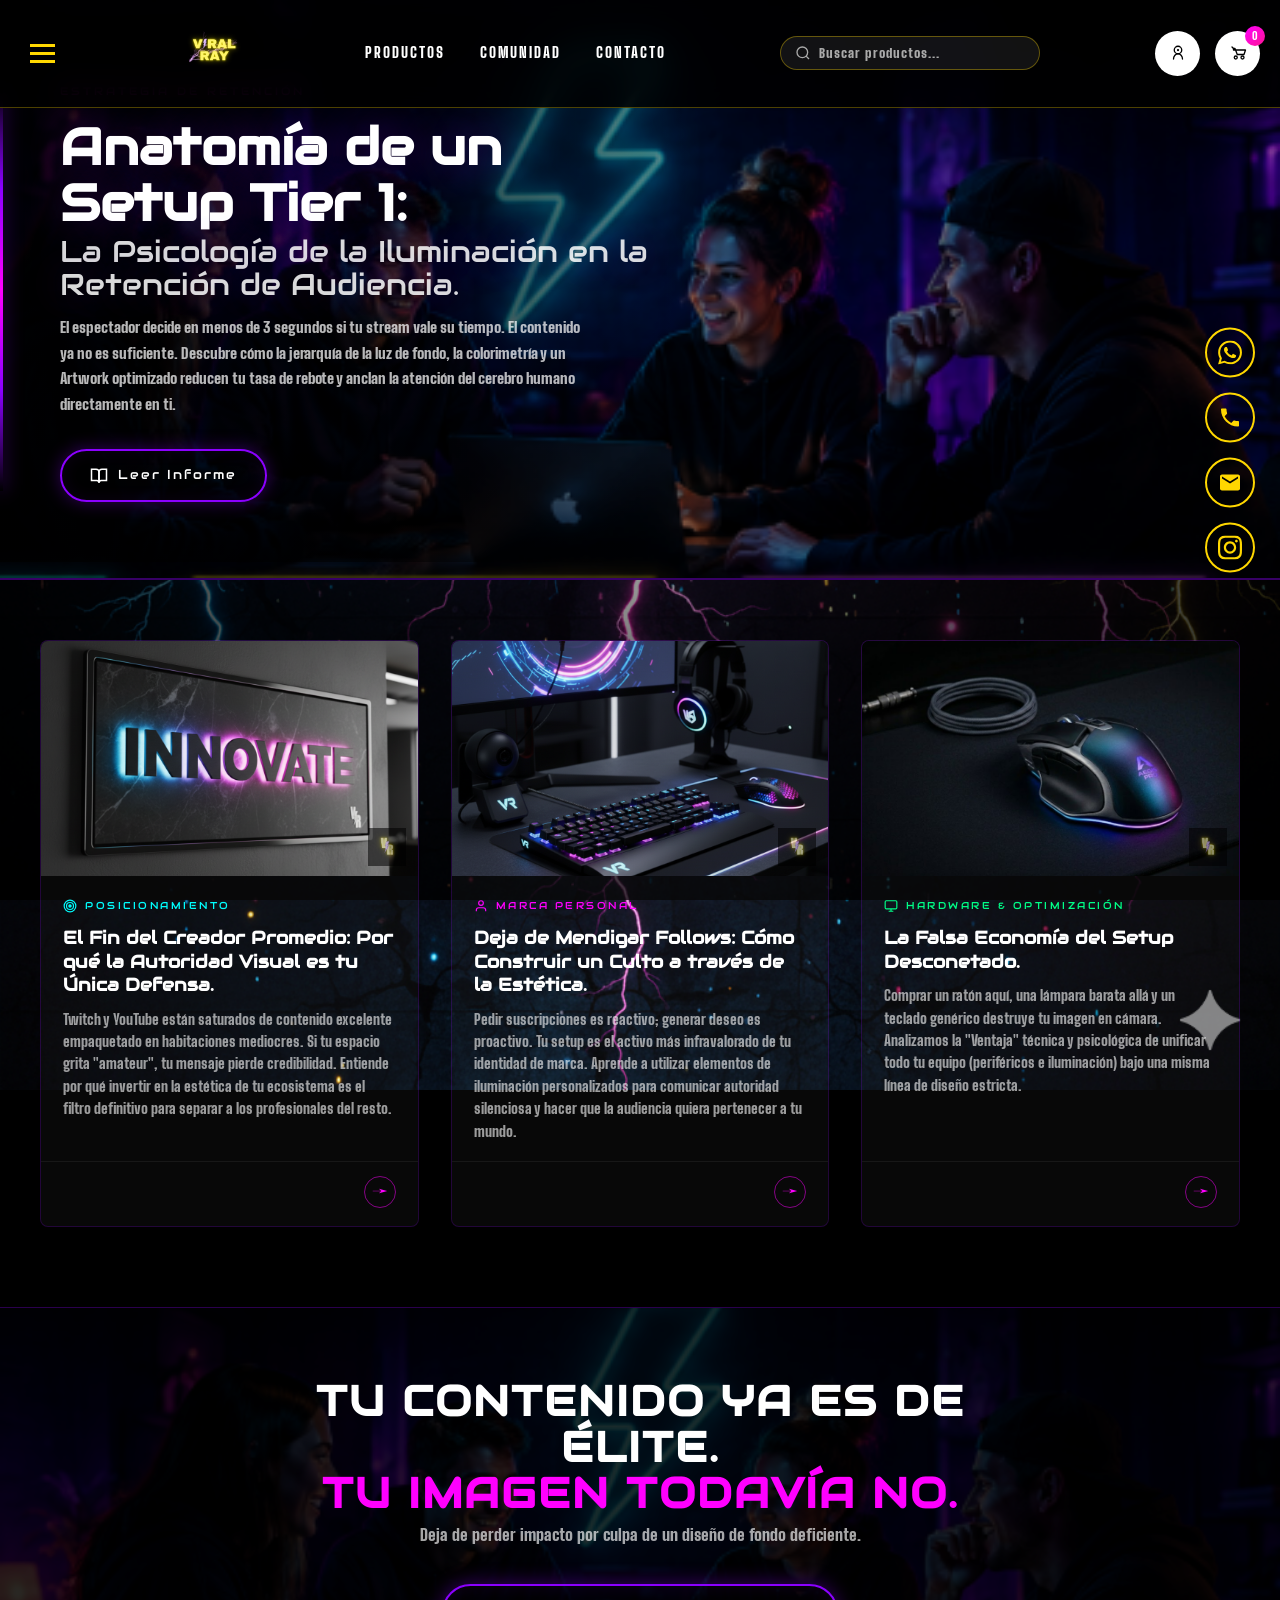
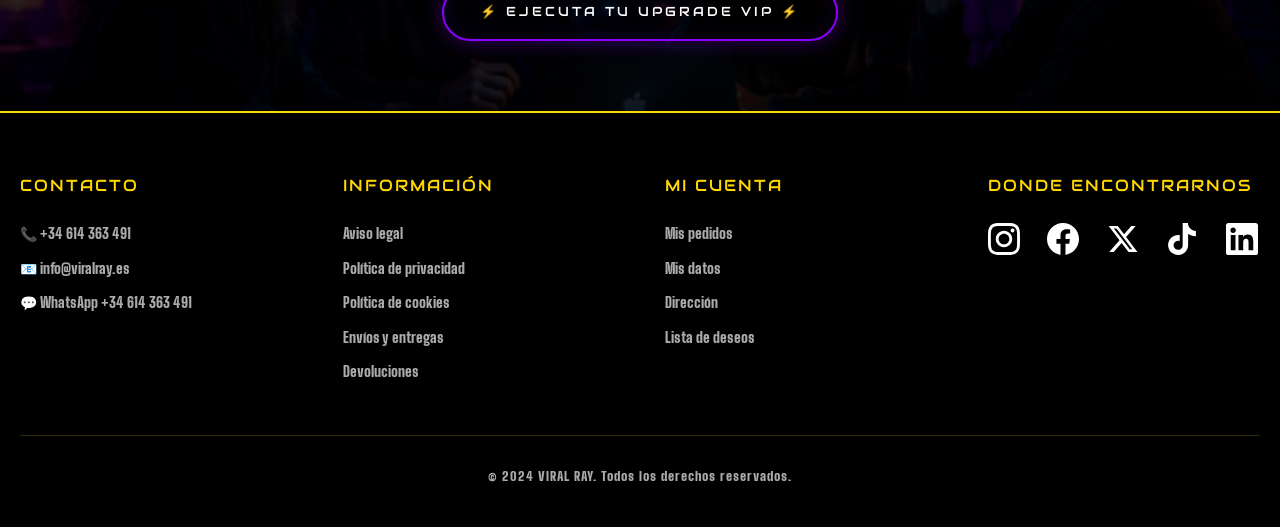
<file: blog.html>
<!DOCTYPE html>
<html lang="es">
<head>
    <meta charset="UTF-8">
    <meta name="viewport" content="width=device-width, initial-scale=1.0">
    <title>VIRAL RAY - Blog</title>
    <link rel="icon" type="image/png" href="images/VIRALRAY.png">
    <link href="styles.css" rel="stylesheet"/>
    <link href="styles-comunidad.css" rel="stylesheet"/>
    <style>
        *, *::before, *::after { cursor: url("images/cursor_40x40.png") 8 0, auto !important; }

        /* ===== BLOG PAGE STYLES ===== */
        .blog-page {
            min-height: 100vh;
            background: #000;
            padding-top: 80px;
        }

        /* ===== HERO ARTICLE (Featured) ===== */
        .blog-hero {
            position: relative;
            width: 100%;
            min-height: 580px;
            display: grid;
            grid-template-columns: 55% 45%;
            align-items: center;
            overflow: hidden;
            border-bottom: 2px solid rgba(139,0,255,0.4);
            background: #000;
        }

        /* Neon accent bar on left */
        .blog-hero::after {
            content: '';
            position: absolute;
            left: 0; top: 15%; bottom: 15%;
            width: 3px;
            background: linear-gradient(to bottom, transparent, #8B00FF, #FF00FF, #8B00FF, transparent);
            box-shadow: 0 0 18px rgba(139,0,255,0.8);
            z-index: 5;
        }

        .blog-hero-bg {
            position: absolute;
            inset: 0;
            background: url('images/comunidadhome.png') right center / cover no-repeat;
            z-index: 0;
            opacity: 0.6;
        }
        .blog-hero-overlay { display: none; }

        .blog-hero-img-derecha {
            width: 100%;
            height: 100%;
            min-height: 580px;
            object-fit: cover;
            object-position: center;
            display: block;
            position: relative;
        }

        /* Overlay oscuro sobre la imagen derecha para integrarla */
        .blog-hero-img-wrap {
            position: relative;
            height: 100%;
            min-height: 580px;
        }
        .blog-hero-img-wrap::before {
            content: '';
            position: absolute;
            inset: 0;
            background: linear-gradient(to right, rgba(0,0,0,0.75) 0%, rgba(0,0,0,0.15) 60%, rgba(0,0,0,0.35) 100%),
                        linear-gradient(to top, rgba(0,0,0,0.6) 0%, transparent 50%);
            z-index: 1;
            pointer-events: none;
        }

        .blog-hero-content {
            position: relative;
            z-index: 4;
            max-width: 100%;
            padding: 60px 40px 60px 60px;
            background: linear-gradient(to right, rgba(0,0,0,0.82) 0%, rgba(0,0,0,0.5) 60%, rgba(0,0,0,0) 100%);
        }

        .blog-hero-etiqueta {
            display: inline-block;
            font-family: var(--font-title);
            font-size: 11px;
            letter-spacing: 3px;
            color: #FF00FF;
            text-transform: uppercase;
            margin-bottom: 18px;
        }

        .blog-hero-titulo {
            font-family: var(--font-title);
            font-size: clamp(28px, 4vw, 52px);
            line-height: 1.1;
            color: #fff;
            margin-bottom: 14px;
            text-shadow: 0 0 40px rgba(139,0,255,0.3);
        }

        .blog-hero-titulo span {
            display: block;
            font-size: clamp(18px, 2.5vw, 30px);
            color: rgba(255,255,255,0.85);
            font-weight: 400;
            margin-top: 4px;
        }

        .blog-hero-desc {
            font-family: var(--font-body);
            font-size: 15px;
            color: rgba(255,255,255,0.72);
            line-height: 1.7;
            margin-bottom: 32px;
            max-width: 520px;
        }

        .blog-btn-leer {
            display: inline-flex;
            align-items: center;
            gap: 10px;
            background: transparent;
            border: 2px solid #8B00FF;
            color: #fff;
            font-family: var(--font-title);
            font-size: 13px;
            letter-spacing: 2px;
            padding: 14px 28px;
            border-radius: 40px;
            text-decoration: none;
            transition: all 0.3s ease;
            box-shadow: 0 0 18px rgba(139,0,255,0.35), inset 0 0 18px rgba(139,0,255,0.08);
        }
        .blog-btn-leer:hover {
            background: rgba(139,0,255,0.2);
            box-shadow: 0 0 35px rgba(139,0,255,0.7), inset 0 0 25px rgba(139,0,255,0.2);
            transform: translateY(-2px);
        }
        .blog-btn-leer svg { flex-shrink: 0; }

        /* ===== GRID DE ARTÍCULOS ===== */
        .blog-seccion-articulos {
            max-width: 1260px;
            margin: 0 auto;
            padding: 60px 30px 80px;
        }

        .blog-grid {
            display: grid;
            grid-template-columns: repeat(3, 1fr);
            gap: 32px;
        }

        @media (max-width: 900px) {
            .blog-grid { grid-template-columns: 1fr 1fr; }
        }
        @media (max-width: 580px) {
            .blog-grid { grid-template-columns: 1fr; }
            .blog-hero-content { padding: 40px 24px; }
            .blog-hero-vr-logo { width: 100px; top: 20px; right: 20px; }
        }

        .blog-card {
            background: rgba(255,255,255,0.03);
            border: 1px solid rgba(139,0,255,0.2);
            border-radius: 8px;
            overflow: hidden;
            display: flex;
            flex-direction: column;
            transition: transform 0.3s ease, border-color 0.3s ease, box-shadow 0.3s ease;
            cursor: pointer;
        }
        .blog-card:hover {
            transform: translateY(-6px);
            border-color: rgba(139,0,255,0.6);
            box-shadow: 0 8px 40px rgba(139,0,255,0.2);
        }

        .blog-card-imagen {
            width: 100%;
            aspect-ratio: 16/10;
            overflow: hidden;
            position: relative;
            background: #111;
        }
        .blog-card-imagen img {
            width: 100%;
            height: 100%;
            object-fit: cover;
            transition: transform 0.5s ease;
        }
        .blog-card:hover .blog-card-imagen img { transform: scale(1.07); }

        /* VR logo watermark on cards */
        .blog-card-imagen::after {
            content: '';
            position: absolute;
            bottom: 10px;
            right: 12px;
            width: 38px;
            height: 38px;
            background: url('images/VIRALRAY.png') center / contain no-repeat;
            opacity: 0.55;
        }

        .blog-card-body {
            padding: 22px 22px 18px;
            flex: 1;
            display: flex;
            flex-direction: column;
        }

        .blog-card-categoria {
            display: flex;
            align-items: center;
            gap: 8px;
            font-family: var(--font-title);
            font-size: 10px;
            letter-spacing: 2.5px;
            text-transform: uppercase;
            margin-bottom: 12px;
        }
        .blog-card-categoria svg { flex-shrink: 0; }

        .cat-posicionamiento { color: #00FFFF; }
        .cat-marca { color: #FF00FF; }
        .cat-hardware { color: #00FF88; }

        .blog-card-titulo {
            font-family: var(--font-title);
            font-size: clamp(15px, 1.6vw, 18px);
            line-height: 1.3;
            color: #fff;
            margin-bottom: 12px;
        }

        .blog-card-desc {
            font-family: var(--font-body);
            font-size: 14px;
            color: rgba(255,255,255,0.6);
            line-height: 1.6;
            flex: 1;
        }

        .blog-card-footer {
            display: flex;
            justify-content: flex-end;
            align-items: center;
            padding: 14px 22px 18px;
            border-top: 1px solid rgba(255,255,255,0.06);
        }

        .blog-card-arrow {
            width: 32px;
            height: 32px;
            border-radius: 50%;
            border: 1.5px solid rgba(255,0,255,0.5);
            display: flex;
            align-items: center;
            justify-content: center;
            color: #FF00FF;
            font-size: 18px;
            transition: all 0.25s ease;
        }
        .blog-card:hover .blog-card-arrow {
            background: rgba(255,0,255,0.15);
            border-color: #FF00FF;
            box-shadow: 0 0 14px rgba(255,0,255,0.5);
        }

        /* ===== CTA BOTTOM ===== */
        .blog-cta {
            position: relative;
            overflow: hidden;
            background: #000;
            border-top: 1px solid rgba(139,0,255,0.3);
            padding: 70px 30px;
            text-align: center;
        }

        .blog-cta-bg {
            position: absolute;
            inset: 0;
            background: url('images/comunidadhome.png') center center / cover no-repeat;
            opacity: 0.18;
        }

        .blog-cta-lightning-left,
        .blog-cta-lightning-right {
            position: absolute;
            top: 0; bottom: 0;
            width: 220px;
            background-repeat: no-repeat;
            background-size: contain;
            opacity: 0.35;
        }
        .blog-cta-lightning-left {
            left: 0;
            background-image: url('images/VIRALRAY.png');
            background-position: left center;
        }
        .blog-cta-lightning-right {
            right: 0;
            background-image: url('images/VIRALRAY.png');
            background-position: right center;
        }

        .blog-cta-inner {
            position: relative;
            z-index: 2;
            max-width: 700px;
            margin: 0 auto;
        }

        .blog-cta-titulo {
            font-family: var(--font-title);
            font-size: clamp(22px, 3.5vw, 42px);
            line-height: 1.1;
            color: #fff;
            text-transform: uppercase;
            letter-spacing: 2px;
            margin-bottom: 6px;
        }
        .blog-cta-titulo span {
            color: #FF00FF;
            display: block;
        }

        .blog-cta-sub {
            font-family: var(--font-body);
            font-size: 16px;
            color: rgba(255,255,255,0.65);
            margin-bottom: 36px;
        }

        .blog-cta-btn {
            display: inline-flex;
            align-items: center;
            gap: 12px;
            background: transparent;
            border: 2px solid #8B00FF;
            color: #fff;
            font-family: var(--font-title);
            font-size: 13px;
            letter-spacing: 3px;
            padding: 16px 36px;
            border-radius: 40px;
            text-decoration: none;
            text-transform: uppercase;
            transition: all 0.3s ease;
            box-shadow: 0 0 20px rgba(139,0,255,0.4), inset 0 0 20px rgba(139,0,255,0.1);
        }
        .blog-cta-btn:hover {
            background: rgba(139,0,255,0.2);
            box-shadow: 0 0 50px rgba(139,0,255,0.8), inset 0 0 30px rgba(139,0,255,0.25);
            transform: translateY(-2px);
        }
    </style>

    <!-- MENU FULLSCREEN CSS (same as other pages) -->
    <style id="menu-fullscreen-css">
    .menu-overlay {
        position: fixed; inset: 0; z-index: 99999;
        display: flex; align-items: center; justify-content: center;
        opacity: 0; pointer-events: none;
        transition: opacity 0.35s ease;
    }
    .menu-overlay.abierto { opacity: 1; pointer-events: all; }
    .menu-overlay-bg {
        position: absolute; inset: 0;
        background: #000 url("imagenes2.0/Menú/image.png") center center / cover no-repeat;
        transform: scale(1.15); opacity: 0;
        transition: transform 0.6s cubic-bezier(0.16,1,0.3,1), opacity 0.4s ease;
    }
    .menu-overlay-bg::before, .menu-overlay-bg::after { content: none; }
    .menu-overlay.abierto .menu-overlay-bg { transform: scale(1); opacity: 1; }
    .menu-cerrar {
        position: absolute; top: 28px; left: 36px;
        background: none; border: none; color: #fff; font-size: 32px;
        cursor: url("images/cursor_40x40.png") 8 0, auto;
        z-index: 10; line-height: 1; padding: 4px 10px;
        opacity: 0.8; transition: opacity 0.2s, transform 0.2s;
    }
    .menu-cerrar:hover { opacity: 1; transform: scale(1.15); }
    .menu-fullscreen-nav {
        position: relative; z-index: 5;
        display: flex; align-items: center; justify-content: center;
        width: 100%; max-width: 1100px; padding: 0 60px;
    }
    .menu-fullscreen-lista {
        list-style: none; margin: 0; padding: 0;
        display: flex; flex-direction: column; gap: 10px;
        align-items: center; text-align: center;
    }
    .menu-fullscreen-item { position: relative; }
    .menu-fullscreen-link {
        display: inline-flex; align-items: center; justify-content: center;
        gap: 14px; font-family: var(--font-title, 'Bebas Neue', sans-serif);
        font-size: clamp(22px, 3vw, 38px); color: #d4ff00;
        text-shadow: 0 0 18px rgba(200,255,0,0.35);
        text-decoration: none; letter-spacing: 5px;
        cursor: url("images/cursor_40x40.png") 8 0, auto;
        transition: color 0.25s, text-shadow 0.25s, letter-spacing 0.25s;
        background: none; border: none; padding: 0; line-height: 1.2;
    }
    .menu-fullscreen-item:hover > .menu-fullscreen-link,
    .menu-fullscreen-item.activo > .menu-fullscreen-link {
        color: #fff;
        text-shadow: 0 0 30px rgba(200,255,0,0.9), 0 0 60px rgba(200,255,0,0.5), 0 0 100px rgba(200,255,0,0.3);
        letter-spacing: 7px;
    }
    .menu-rotulo { color: #d4ff00 !important; text-shadow: 0 0 20px rgba(200,255,0,0.5) !important; }
    .menu-arrow {
        font-size: 36px; opacity: 0; transform: translateX(-8px);
        transition: opacity 0.2s, transform 0.2s; color: #d4ff00;
    }
    .menu-fullscreen-item:hover .menu-arrow,
    .menu-fullscreen-item.activo .menu-arrow { opacity: 1; transform: translateX(0); }
    .menu-submenu {
        display: none; position: absolute;
        left: calc(100% + 40px); top: 50%; transform: translateY(-50%);
        list-style: none; margin: 0; padding: 20px 0 20px 30px;
        min-width: 380px; flex-direction: column; gap: 4px;
        border-left: 40px solid transparent; margin-left: -40px;
    }
    .menu-fullscreen-item.activo .menu-submenu,
    .menu-fullscreen-item:hover .menu-submenu { display: flex; }
    .menu-submenu li a {
        font-family: var(--font-body, sans-serif);
        font-size: clamp(13px, 1.5vw, 17px); font-weight: 700;
        color: rgba(255,255,255,0.8); text-decoration: none;
        letter-spacing: 1px; padding: 7px 12px; display: block;
        transition: color 0.2s, padding-left 0.2s; pointer-events: all;
        border-radius: 4px;
    }
    .menu-submenu li a:hover { color: #d4ff00; padding-left: 20px; }
    .menu-submenu li a.submenu-destacado { color: #cc44ff; }
    .menu-submenu li a.submenu-destacado:hover { color: #e080ff; padding-left: 20px; }
    .menu-fullscreen-item {
        opacity: 0; transform: scale(0.7) translateY(30px);
        transition: opacity 0.4s ease, transform 0.4s cubic-bezier(0.16,1,0.3,1);
    }
    .menu-overlay.abierto .menu-fullscreen-item { opacity: 1; transform: scale(1) translateY(0); }
    .menu-overlay.abierto .menu-fullscreen-item:nth-child(1) { transition-delay: 0.15s; }
    .menu-overlay.abierto .menu-fullscreen-item:nth-child(2) { transition-delay: 0.22s; }
    .menu-overlay.abierto .menu-fullscreen-item:nth-child(3) { transition-delay: 0.29s; }
    .menu-overlay.abierto .menu-fullscreen-item:nth-child(4) { transition-delay: 0.36s; }
    .menu-overlay.abierto .menu-fullscreen-item:nth-child(5) { transition-delay: 0.43s; }
    .menu-overlay.cerrando .menu-fullscreen-item {
        opacity: 0 !important; transform: scale(0.85) translateY(-20px) !important;
        transition: opacity 0.2s ease, transform 0.2s ease !important;
    }
    .menu-overlay.cerrando .menu-overlay-bg {
        transform: scale(1.1) !important; opacity: 0 !important;
        transition: transform 0.3s ease, opacity 0.25s ease !important;
    }
    @media (max-width: 700px) {
        .menu-fullscreen-nav { padding: 0 28px; }
        .menu-submenu { position: static; transform: none; margin-top: 8px; padding-left: 16px; border-left: 2px solid rgba(200,255,0,0.3); }
    }
    </style>
</head>
<body>

    <!-- ===== MENÚ FULLSCREEN ===== -->
    <div id="menu-overlay" class="menu-overlay">
        <div class="menu-overlay-bg"></div>
        <button class="menu-cerrar" id="menuCerrar" aria-label="Cerrar menú">✕</button>
        <nav class="menu-fullscreen-nav">
            <ul class="menu-fullscreen-lista">
                <li class="menu-fullscreen-item"><a href="crea-tu-rotulo.html" class="menu-fullscreen-link menu-rotulo">CREA TU RÓTULO</a></li>
                <li class="menu-fullscreen-item" data-submenu="productos">
                    <span class="menu-fullscreen-link">PRODUCTOS <span class="menu-arrow">›</span></span>
                    <ul class="menu-submenu">
                        <li><a href="catalogo.html">Aros de Luz Inteligentes</a></li>
                        <li><a href="catalogo.html">Rótulos LED (Por Defecto)</a></li>
                        <li><a href="catalogo.html">Luces de Ambiente RGB</a></li>
                        <li><a href="catalogo.html" class="submenu-destacado">Neones por Temática (Neon Gamer, Neon Streamer)</a></li>
                        <li><a href="catalogo.html">Packs &amp; Setups Completos</a></li>
                        <li><a href="catalogo.html">Cámaras y Webcams</a></li>
                        <li><a href="catalogo.html">Micrófonos Profesionales</a></li>
                        <li><a href="catalogo.html">Accesorios Gamer</a></li>
                    </ul>
                </li>
                <li class="menu-fullscreen-item"><a href="comunidad.html" class="menu-fullscreen-link">COMUNIDAD</a></li>
                <li class="menu-fullscreen-item"><a href="contacto.html" class="menu-fullscreen-link">AYUDA Y SOPORTE</a></li>
                <li class="menu-fullscreen-item"><a href="index.html#comunidad" class="menu-fullscreen-link">SOBRE NOSOTROS</a></li>
            </ul>
        </nav>
    </div>

    <!-- Encabezado -->
    <header class="encabezado">
        <div class="contenedor-encabezado">
            <div class="menu-desplegable">
                <span></span><span></span><span></span>
            </div>
            <div class="logotipo">
                <a href="index.html"><img src="images/logo-grande-sinfondo.png" alt="VIRAL RAY Logo" class="imagen-logotipo"></a>
            </div>
            <nav class="menu-navegacion">
                <a href="catalogo.html" class="enlace-navegacion">PRODUCTOS</a>
                <a href="comunidad.html" class="enlace-navegacion">COMUNIDAD</a>
                <a href="contacto.html" class="enlace-navegacion">CONTACTO</a>
            </nav>
            <div class="barra-busqueda-header" id="barraBusquedaHeader">
                <div class="input-busqueda-header">
                    <svg viewBox="0 0 24 24" fill="none" stroke="currentColor" stroke-width="2" width="16" height="16"><circle cx="11" cy="11" r="8"/><path d="m21 21-4.35-4.35"/></svg>
                    <input type="text" id="inputBusquedaHeader" placeholder="Buscar productos..." autocomplete="off">
                    <button class="btn-limpiar-busqueda" id="btnLimpiarBusqueda" style="display:none;">
                        <svg viewBox="0 0 24 24" fill="none" stroke="currentColor" stroke-width="2" width="14" height="14"><line x1="18" y1="6" x2="6" y2="18"/><line x1="6" y1="6" x2="18" y2="18"/></svg>
                    </button>
                </div>
                <div class="resultados-busqueda-header" id="resultadosBusquedaHeader"></div>
            </div>
            <div class="iconos-encabezado">
                <a href="perfil.html" class="contenedor-icono icono-usuario" title="Mi Cuenta">
                    <img src="images/icon-user.svg" alt="Mi Cuenta" class="icono-svg">
                </a>
                <div class="contenedor-icono icono-carrito" title="Mi Cesta">
                    <img src="images/icon-cart.svg" alt="Mi Cesta" class="icono-svg">
                    <span class="contador-carrito">0</span>
                </div>
            </div>
        </div>
    </header>

    <!-- ===== BLOG HERO (Artículo Destacado) ===== -->
    <section class="blog-hero">
        <div class="blog-hero-bg"></div>
        <div class="blog-hero-overlay"></div>

        <div class="blog-hero-content">
            <span class="blog-hero-etiqueta">ESTRATEGIA DE RETENCIÓN</span>
            <h1 class="blog-hero-titulo">
                Anatomía de un Setup Tier 1:
                <span>La Psicología de la Iluminación en la Retención de Audiencia.</span>
            </h1>
            <p class="blog-hero-desc">
                El espectador decide en menos de 3 segundos si tu stream vale su tiempo. El contenido ya no es suficiente.
                Descubre cómo la jerarquía de la luz de fondo, la colorimetría y un Artwork optimizado reducen tu tasa
                de rebote y anclan la atención del cerebro humano directamente en ti.
            </p>
            <a href="#articulos" class="blog-btn-leer">
                <svg width="18" height="18" viewBox="0 0 24 24" fill="none" stroke="currentColor" stroke-width="2"><path d="M2 3h6a4 4 0 0 1 4 4v14a3 3 0 0 0-3-3H2z"/><path d="M22 3h-6a4 4 0 0 0-4 4v14a3 3 0 0 1 3-3h7z"/></svg>
                Leer Informe
            </a>
        </div>

    </section>

    <!-- ===== GRID DE ARTÍCULOS ===== -->
    <section class="blog-seccion-articulos" id="articulos">
        <div class="blog-grid">

            <!-- Artículo 1 -->
            <article class="blog-card">
                <div class="blog-card-imagen">
                    <img src="imagenes_web/imageneswebb/Productos/rotulos/INNOVATE.png" alt="Rótulo LED Premium Personalizado">
                </div>
                <div class="blog-card-body">
                    <div class="blog-card-categoria cat-posicionamiento">
                        <svg width="14" height="14" viewBox="0 0 24 24" fill="none" stroke="currentColor" stroke-width="2"><circle cx="12" cy="12" r="10"/><circle cx="12" cy="12" r="6"/><circle cx="12" cy="12" r="2" fill="currentColor"/></svg>
                        POSICIONAMIENTO
                    </div>
                    <h2 class="blog-card-titulo">El Fin del Creador Promedio: Por qué la Autoridad Visual es tu Única Defensa.</h2>
                    <p class="blog-card-desc">Twitch y YouTube están saturados de contenido excelente empaquetado en habitaciones mediocres. Si tu espacio grita "amateur", tu mensaje pierde credibilidad. Entiende por qué invertir en la estética de tu ecosistema es el filtro definitivo para separar a los profesionales del resto.</p>
                </div>
                <div class="blog-card-footer">
                    <div class="blog-card-arrow">→</div>
                </div>
            </article>

            <!-- Artículo 2 -->
            <article class="blog-card">
                <div class="blog-card-imagen">
                    <img src="imagenes_web/imageneswebb/Productos/rotulos/Pack.png" alt="Pack Viral Ray Gaming Setup">
                </div>
                <div class="blog-card-body">
                    <div class="blog-card-categoria cat-marca">
                        <svg width="14" height="14" viewBox="0 0 24 24" fill="none" stroke="currentColor" stroke-width="2"><path d="M20 21v-2a4 4 0 0 0-4-4H8a4 4 0 0 0-4 4v2"/><circle cx="12" cy="7" r="4"/></svg>
                        MARCA PERSONAL
                    </div>
                    <h2 class="blog-card-titulo">Deja de Mendigar Follows: Cómo Construir un Culto a través de la Estética.</h2>
                    <p class="blog-card-desc">Pedir suscripciones es reactivo; generar deseo es proactivo. Tu setup es el activo más infravalorado de tu identidad de marca. Aprende a utilizar elementos de iluminación personalizados para comunicar autoridad silenciosa y hacer que la audiencia quiera pertenecer a tu mundo.</p>
                </div>
                <div class="blog-card-footer">
                    <div class="blog-card-arrow">→</div>
                </div>
            </article>

            <!-- Artículo 3 -->
            <article class="blog-card">
                <div class="blog-card-imagen">
                    <img src="images/raton.png" alt="Periféricos gamer premium">
                </div>
                <div class="blog-card-body">
                    <div class="blog-card-categoria cat-hardware">
                        <svg width="14" height="14" viewBox="0 0 24 24" fill="none" stroke="currentColor" stroke-width="2"><rect x="2" y="3" width="20" height="14" rx="2"/><path d="M8 21h8M12 17v4"/></svg>
                        HARDWARE &amp; OPTIMIZACIÓN
                    </div>
                    <h2 class="blog-card-titulo">La Falsa Economía del Setup Desconetado.</h2>
                    <p class="blog-card-desc">Comprar un ratón aquí, una lámpara barata allá y un teclado genérico destruye tu imagen en cámara. Analizamos la "Ventaja" técnica y psicológica de unificar todo tu equipo (periféricos e iluminación) bajo una misma línea de diseño estricta.</p>
                </div>
                <div class="blog-card-footer">
                    <div class="blog-card-arrow">→</div>
                </div>
            </article>

        </div>
    </section>

    <!-- ===== CTA FINAL ===== -->
    <section class="blog-cta">
        <div class="blog-cta-bg"></div>
        <div class="blog-cta-inner">
            <h2 class="blog-cta-titulo">
                TU CONTENIDO YA ES DE ÉLITE.
                <span>TU IMAGEN TODAVÍA NO.</span>
            </h2>
            <p class="blog-cta-sub">Deja de perder impacto por culpa de un diseño de fondo deficiente.</p>
            <a href="crea-tu-rotulo.html" class="blog-cta-btn">
                ⚡ EJECUTA TU UPGRADE VIP ⚡
            </a>
        </div>
    </section>

    <!-- Footer -->
    <footer class="pie-pagina" id="pie">
        <div class="contenedor">
            <div class="contenido-pie">
                <div class="columna-pie">
                    <h4 class="titulo-pie">CONTACTO</h4>
                    <a class="footer-contact-item" href="tel:+34614363491">📞 +34 614 363 491</a>
                    <a class="footer-contact-item" href="mailto:info@viralray.es">📧 info@viralray.es</a>
                    <a class="footer-contact-item" href="https://wa.me/34614363491" target="_blank">💬 WhatsApp +34 614 363 491</a>
                </div>
                <div class="columna-pie">
                    <h4 class="titulo-pie">INFORMACIÓN</h4>
                    <a href="aviso-legal.html">Aviso legal</a>
                    <a href="politica-privacidad.html">Política de privacidad</a>
                    <a href="politica-cookies.html">Política de cookies</a>
                    <a href="envios.html">Envíos y entregas</a>
                    <a href="envios.html">Devoluciones</a>
                </div>
                <div class="columna-pie">
                    <h4 class="titulo-pie">MI CUENTA</h4>
                    <a href="perfil.html">Mis pedidos</a>
                    <a href="perfil.html">Mis datos</a>
                    <a href="perfil.html">Dirección</a>
                    <a href="perfil.html">Lista de deseos</a>
                </div>
                <div class="columna-pie">
                    <h4 class="titulo-pie">DONDE ENCONTRARNOS</h4>
                    <div class="iconos-sociales">
                        <a href="https://www.instagram.com" class="icono-social" target="_blank" title="Instagram"><svg viewBox="0 0 24 24" fill="currentColor"><path d="M12 2.163c3.204 0 3.584.012 4.85.07 3.252.148 4.771 1.691 4.919 4.919.058 1.265.069 1.645.069 4.849 0 3.205-.012 3.584-.069 4.849-.149 3.225-1.664 4.771-4.919 4.919-1.266.058-1.644.07-4.85.07-3.204 0-3.584-.012-4.849-.07-3.26-.149-4.771-1.699-4.919-4.92-.058-1.265-.07-1.644-.07-4.849 0-3.204.013-3.583.07-4.849.149-3.227 1.664-4.771 4.919-4.919 1.266-.057 1.645-.069 4.849-.069zm0-2.163c-3.259 0-3.667.014-4.947.072-4.358.2-6.78 2.618-6.98 6.98-.059 1.281-.073 1.689-.073 4.948 0 3.259.014 3.668.072 4.948.2 4.358 2.618 6.78 6.98 6.98 1.281.058 1.689.072 4.948.072 3.259 0 3.668-.014 4.948-.072 4.354-.2 6.782-2.618 6.979-6.98.059-1.28.073-1.689.073-4.948 0-3.259-.014-3.667-.072-4.947-.196-4.354-2.617-6.78-6.979-6.98-1.281-.059-1.69-.073-4.949-.073zm0 5.838c-3.403 0-6.162 2.759-6.162 6.162s2.759 6.163 6.162 6.163 6.162-2.759 6.162-6.163c0-3.403-2.759-6.162-6.162-6.162zm0 10.162c-2.209 0-4-1.79-4-4 0-2.209 1.791-4 4-4s4 1.791 4 4c0 2.21-1.791 4-4 4zm6.406-11.845c-.796 0-1.441.645-1.441 1.44s.645 1.44 1.441 1.44c.795 0 1.439-.645 1.439-1.44s-.644-1.44-1.439-1.44z"/></svg></a>
                        <a href="https://www.facebook.com" class="icono-social" target="_blank" title="Facebook"><svg viewBox="0 0 24 24" fill="currentColor"><path d="M24 12.073c0-6.627-5.373-12-12-12s-12 5.373-12 12c0 5.99 4.388 10.954 10.125 11.854v-8.385H7.078v-3.47h3.047V9.43c0-3.007 1.792-4.669 4.533-4.669 1.312 0 2.686.235 2.686.235v2.953H15.83c-1.491 0-1.956.925-1.956 1.874v2.25h3.328l-.532 3.47h-2.796v8.385C19.612 23.027 24 18.062 24 12.073z"/></svg></a>
                        <a href="https://www.x.com" class="icono-social" target="_blank" title="X"><svg viewBox="0 0 24 24" fill="currentColor"><path d="M18.244 2.25h3.308l-7.227 8.26 8.502 11.24H16.17l-5.214-6.817L4.99 21.75H1.68l7.73-8.835L1.254 2.25H8.08l4.713 6.231zm-1.161 17.52h1.833L7.084 4.126H5.117z"/></svg></a>
                        <a href="https://www.tiktok.com" class="icono-social" target="_blank" title="TikTok"><svg viewBox="0 0 24 24" fill="currentColor"><path d="M12.525.02c1.31-.02 2.61-.01 3.91-.02.08 1.53.63 3.09 1.75 4.17 1.12 1.11 2.7 1.62 4.24 1.79v4.03c-1.44-.05-2.89-.35-4.2-.97-.57-.26-1.1-.59-1.62-.93-.01 2.92.01 5.84-.02 8.75-.08 1.4-.54 2.79-1.35 3.94-1.31 1.92-3.58 3.17-5.91 3.21-1.43.08-2.86-.31-4.08-1.03-2.02-1.19-3.44-3.37-3.65-5.71-.02-.5-.03-1-.01-1.49.18-1.9 1.12-3.72 2.58-4.96 1.66-1.44 3.98-2.13 6.15-1.72.02 1.48-.04 2.96-.04 4.44-.99-.32-2.15-.23-3.02.37-.63.41-1.11 1.04-1.36 1.75-.21.51-.15 1.07-.14 1.61.24 1.64 1.82 3.02 3.5 2.87 1.12-.01 2.19-.66 2.77-1.61.19-.33.4-.67.41-1.06.1-1.79.06-3.57.07-5.36.01-4.03-.01-8.05.02-12.07z"/></svg></a>
                        <a href="https://www.linkedin.com" class="icono-social" target="_blank" title="LinkedIn"><svg viewBox="0 0 24 24" fill="currentColor"><path d="M20.447 20.452h-3.554v-5.569c0-1.328-.027-3.037-1.852-3.037-1.853 0-2.136 1.445-2.136 2.939v5.667H9.351V9h3.414v1.561h.046c.477-.9 1.637-1.85 3.37-1.85 3.601 0 4.267 2.37 4.267 5.455v6.286zM5.337 7.433c-1.144 0-2.063-.926-2.063-2.065 0-1.138.92-2.063 2.063-2.063 1.14 0 2.064.925 2.064 2.063 0 1.139-.925 2.065-2.064 2.065zm1.782 13.019H3.555V9h3.564v11.452zM22.225 0H1.771C.792 0 0 .774 0 1.729v20.542C0 23.227.792 24 1.771 24h20.451C23.2 24 24 23.227 24 22.271V1.729C24 .774 23.2 0 22.222 0h.003z"/></svg></a>
                    </div>
                </div>
            </div>
            <div class="parte-inferior-pie">
                <p>© 2024 VIRAL RAY. Todos los derechos reservados.</p>
            </div>
        </div>
    </footer>

    <!-- Contacto flotante -->
    <div class="contacto-flotante">
        <a class="elemento-contacto" href="https://www.whatsapp.com" target="_blank" title="WhatsApp">
            <svg fill="currentColor" viewBox="0 0 24 24"><path d="M17.472 14.382c-.297-.149-1.758-.867-2.03-.967-.273-.099-.471-.148-.67.15-.197.297-.767.966-.94 1.164-.173.199-.347.223-.644.075-.297-.15-1.255-.463-2.39-1.475-.883-.788-1.48-1.761-1.653-2.059-.173-.297-.018-.458.13-.606.134-.133.298-.347.446-.52.149-.174.198-.298.298-.497.099-.198.05-.371-.025-.52-.075-.149-.669-1.612-.916-2.207-.242-.579-.487-.5-.669-.51-.173-.008-.371-.01-.57-.01-.198 0-.52.074-.792.372-.272.297-1.04 1.016-1.04 2.479 0 1.462 1.065 2.875 1.213 3.074.149.198 2.096 3.2 5.077 4.487.709.306 1.262.489 1.694.625.712.227 1.36.195 1.871.118.571-.085 1.758-.719 2.006-1.413.248-.694.248-1.289.173-1.413-.074-.124-.272-.198-.57-.347m-5.421 7.403h-.004a9.87 9.87 0 01-5.031-1.378l-.361-.214-3.741.982.998-3.648-.235-.374a9.86 9.86 0 01-1.51-5.26c.001-5.45 4.436-9.884 9.888-9.884 2.64 0 5.122 1.03 6.988 2.898a9.825 9.825 0 012.893 6.994c-.003 5.45-4.437 9.884-9.885 9.884m8.413-18.297A11.815 11.815 0 0012.05 0C5.495 0 .16 5.335.157 11.892c0 2.096.547 4.142 1.588 5.945L.057 24l6.305-1.654a11.882 11.882 0 005.683 1.448h.005c6.554 0 11.89-5.335 11.893-11.893a11.821 11.821 0 00-3.48-8.413z"/></svg>
        </a>
        <a class="elemento-contacto" href="tel:+34614363491" title="Teléfono">
            <svg fill="currentColor" viewBox="0 0 24 24"><path d="M6.62 10.79c1.44 2.83 3.76 5.14 6.59 6.59l2.2-2.2c.27-.27.67-.36 1.02-.24 1.12.37 2.33.57 3.57.57.55 0 1 .45 1 1V20c0 .55-.45 1-1 1-9.39 0-17-7.61-17-17 0-.55.45-1 1-1h3.5c.55 0 1 .45 1 1 0 1.25.2 2.45.57 3.57.11.35.03.74-.25 1.02l-2.2 2.2z"/></svg>
        </a>
        <a class="elemento-contacto" href="mailto:info@viralray.es" title="Email">
            <svg fill="currentColor" viewBox="0 0 24 24"><path d="M20 4H4c-1.1 0-1.99.9-1.99 2L2 18c0 1.1.9 2 2 2h16c1.1 0 2-.9 2-2V6c0-1.1-.9-2-2-2zm0 4l-8 5-8-5V6l8 5 8-5v2z"/></svg>
        </a>
        <a class="elemento-contacto" href="https://www.instagram.com" target="_blank" title="Instagram">
            <svg fill="currentColor" viewBox="0 0 24 24"><path d="M12 2.163c3.204 0 3.584.012 4.85.07 3.252.148 4.771 1.691 4.919 4.919.058 1.265.069 1.645.069 4.849 0 3.205-.012 3.584-.069 4.849-.149 3.225-1.664 4.771-4.919 4.919-1.266.058-1.644.07-4.85.07-3.204 0-3.584-.012-4.849-.07-3.26-.149-4.771-1.699-4.919-4.92-.058-1.265-.07-1.644-.07-4.849 0-3.204.013-3.583.07-4.849.149-3.227 1.664-4.771 4.919-4.919 1.266-.057 1.645-.069 4.849-.069zm0-2.163c-3.259 0-3.667.014-4.947.072-4.358.2-6.78 2.618-6.98 6.98-.059 1.281-.073 1.689-.073 4.948 0 3.259.014 3.668.072 4.948.2 4.358 2.618 6.78 6.98 6.98 1.281.058 1.689.072 4.948.072 3.259 0 3.668-.014 4.948-.072 4.354-.2 6.782-2.618 6.979-6.98.059-1.28.073-1.689.073-4.948 0-3.259-.014-3.667-.072-4.947-.196-4.354-2.617-6.78-6.979-6.98-1.281-.059-1.69-.073-4.949-.073zm0 5.838c-3.403 0-6.162 2.759-6.162 6.162s2.759 6.163 6.162 6.163 6.162-2.759 6.162-6.163c0-3.403-2.759-6.162-6.162-6.162zm0 10.162c-2.209 0-4-1.79-4-4 0-2.209 1.791-4 4-4s4 1.791 4 4c0 2.21-1.791 4-4 4zm6.406-11.845c-.796 0-1.441.645-1.441 1.44s.645 1.44 1.441 1.44c.795 0 1.439-.645 1.439-1.44s-.644-1.44-1.439-1.44z"/></svg>
        </a>
    </div>

    <script src="script.js"></script>
    <script src="script-busqueda-header.js"></script>
    <script id="menu-fullscreen-js">
    (function() {
        function initMenu() {
            var overlay   = document.getElementById('menu-overlay');
            var cerrar    = document.getElementById('menuCerrar');
            var hamburger = document.querySelector('.menu-desplegable');
            if (!overlay || !hamburger) return;
            function abrirMenu() {
                overlay.classList.remove('cerrando');
                overlay.classList.add('abierto');
                document.body.style.overflow = 'hidden';
                hamburger.classList.add('activo');
            }
            function cerrarMenu() {
                overlay.classList.add('cerrando');
                overlay.classList.remove('abierto');
                hamburger.classList.remove('activo');
                setTimeout(function() {
                    overlay.classList.remove('cerrando');
                    document.body.style.overflow = '';
                }, 320);
            }
            hamburger.addEventListener('click', function() {
                overlay.classList.contains('abierto') ? cerrarMenu() : abrirMenu();
            });
            cerrar.addEventListener('click', cerrarMenu);
            document.addEventListener('keydown', function(e) {
                if (e.key === 'Escape') cerrarMenu();
            });
            var items = document.querySelectorAll('.menu-fullscreen-item[data-submenu]');
            items.forEach(function(item) {
                item.addEventListener('mouseenter', function() { item.classList.add('activo'); });
                item.addEventListener('mouseleave', function() { item.classList.remove('activo'); });
                item.addEventListener('click', function(e) {
                    if (window.innerWidth <= 700) {
                        e.stopPropagation();
                        item.classList.toggle('activo');
                    }
                });
            });
        }
        if (document.readyState === 'loading') {
            document.addEventListener('DOMContentLoaded', initMenu);
        } else {
            initMenu();
        }
    })();
    </script>
</body>
</html>
</file>
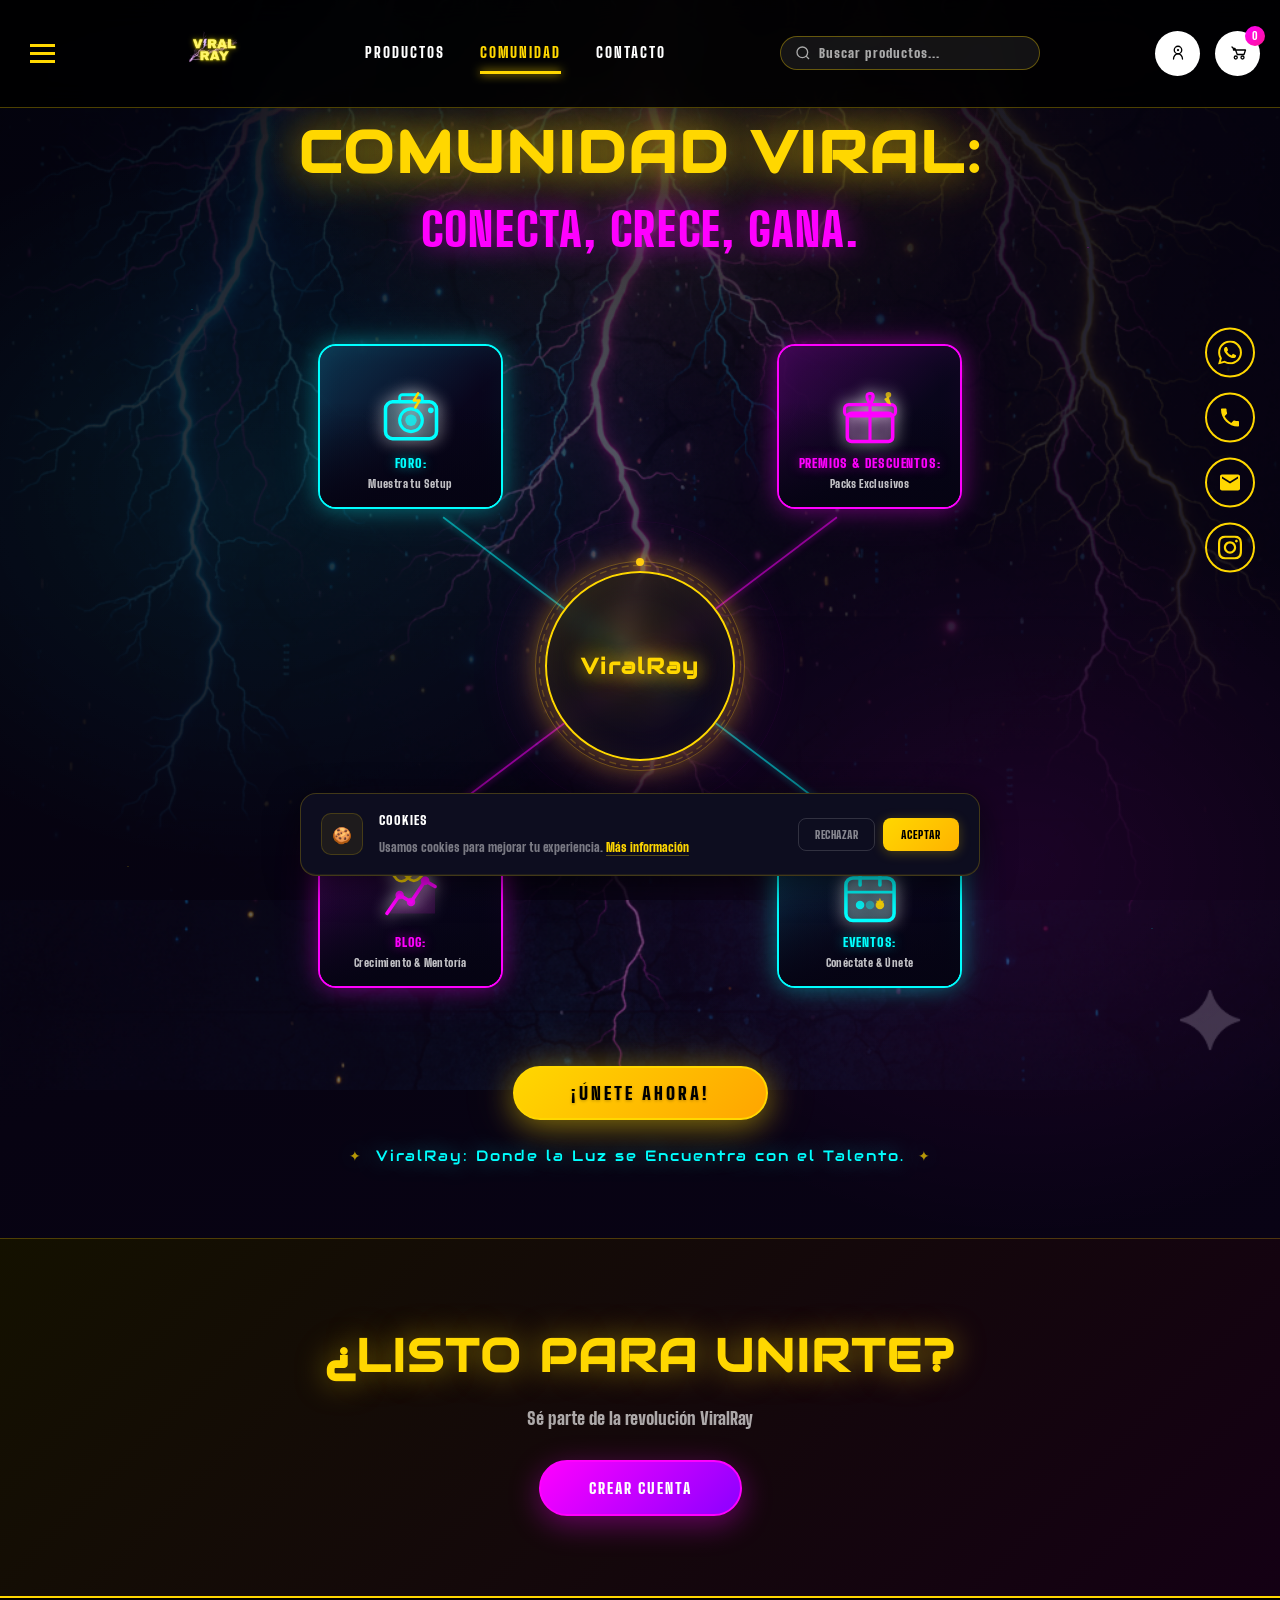
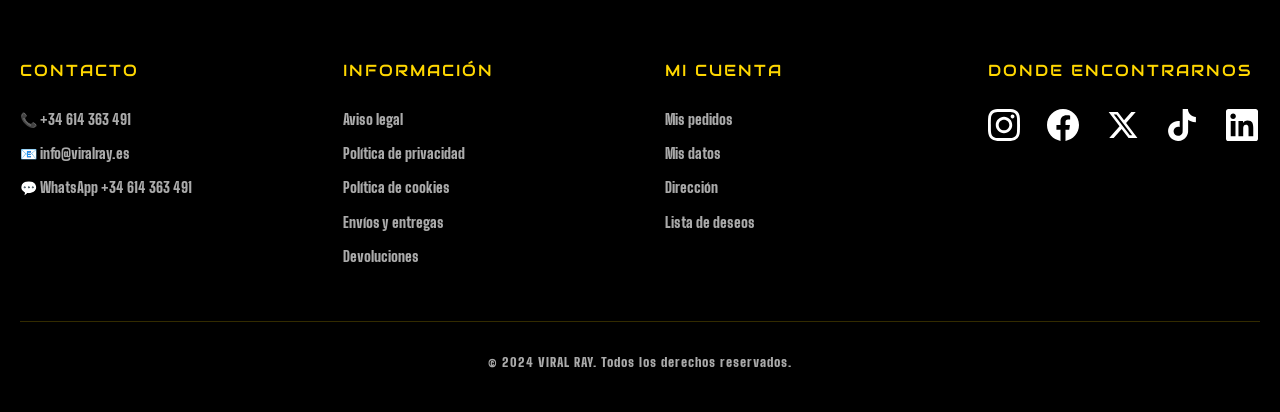
<file: comunidad.html>
<!DOCTYPE html>
<html lang="es">
<head>
    <meta charset="UTF-8">
    <meta name="viewport" content="width=device-width, initial-scale=1.0">
    <title>VIRAL RAY - Comunidad Viral</title>
    <link rel="icon" type="image/png" href="images/VIRALRAY.png">
    <link href="styles.css" rel="stylesheet"/>
    <link href="styles-comunidad.css" rel="stylesheet"/>
    <style>
        *, *::before, *::after { cursor: url("images/cursor_40x40.png") 8 0, auto !important; }
    </style>

<style id="menu-fullscreen-css">
/* ===== OVERLAY FULLSCREEN ===== */
.menu-overlay {
    position: fixed;
    inset: 0;
    z-index: 99999;
    display: flex;
    align-items: center;
    justify-content: center;
    opacity: 0;
    pointer-events: none;
    transition: opacity 0.35s ease;
}
.menu-overlay.abierto {
    opacity: 1;
    pointer-events: all;
}
.menu-overlay-bg {
    position: absolute;
    inset: 0;
    background: #000 url("imagenes2.0/Menú/image.png") center center / cover no-repeat;
    transform: scale(1.15);
    opacity: 0;
    transition: transform 0.6s cubic-bezier(0.16, 1, 0.3, 1), opacity 0.4s ease;
}
.menu-overlay-bg::before { content: none; }
.menu-overlay-bg::after  { content: none; }
.menu-overlay.abierto .menu-overlay-bg {
    transform: scale(1);
    opacity: 1;
}
.menu-cerrar {
    position: absolute;
    top: 28px;
    left: 36px;
    background: none;
    border: none;
    color: #fff;
    font-size: 32px;
    cursor: url("images/cursor_40x40.png") 8 0, auto;
    z-index: 10;
    line-height: 1;
    padding: 4px 10px;
    opacity: 0.8;
    transition: opacity 0.2s, transform 0.2s;
}
.menu-cerrar:hover { opacity: 1; transform: scale(1.15); }
.menu-fullscreen-nav {
    position: relative;
    z-index: 5;
    display: flex;
    align-items: center;
    justify-content: center;
    width: 100%;
    max-width: 1100px;
    padding: 0 60px;
}
.menu-fullscreen-lista {
    list-style: none;
    margin: 0; padding: 0;
    display: flex;
    flex-direction: column;
    gap: 10px;
    align-items: center;
    text-align: center;
}
.menu-fullscreen-item {
    position: relative;
}
.menu-fullscreen-link {
    display: inline-flex;
    align-items: center;
    justify-content: center;
    gap: 14px;
    font-family: var(--font-title, 'Bebas Neue', sans-serif);
    font-size: clamp(22px, 3vw, 38px);
    color: #d4ff00;
    text-shadow: 0 0 18px rgba(200,255,0,0.35);
    text-decoration: none;
    letter-spacing: 5px;
    cursor: url("images/cursor_40x40.png") 8 0, auto;
    transition: color 0.25s, text-shadow 0.25s, letter-spacing 0.25s;
    background: none; border: none; padding: 0;
    line-height: 1.2;
}
.menu-fullscreen-item:hover > .menu-fullscreen-link,
.menu-fullscreen-item.activo > .menu-fullscreen-link {
    color: #fff;
    text-shadow: 0 0 30px rgba(200,255,0,0.9), 0 0 60px rgba(200,255,0,0.5), 0 0 100px rgba(200,255,0,0.3);
    letter-spacing: 7px;
}
.menu-rotulo { color: #d4ff00 !important; text-shadow: 0 0 20px rgba(200,255,0,0.5) !important; }
.menu-rotulo:hover { color: #fff !important; text-shadow: 0 0 30px rgba(200,255,0,0.8) !important; }
.menu-arrow {
    font-size: 36px;
    opacity: 0;
    transform: translateX(-8px);
    transition: opacity 0.2s, transform 0.2s;
    color: #d4ff00;
}
.menu-fullscreen-item:hover .menu-arrow,
.menu-fullscreen-item.activo .menu-arrow { opacity: 1; transform: translateX(0); }
.menu-submenu {
    display: none;
    position: absolute;
    left: calc(100% + 40px);
    top: 50%;
    transform: translateY(-50%);
    list-style: none;
    margin: 0;
    padding: 20px 0 20px 30px;
    min-width: 380px;
    flex-direction: column;
    gap: 4px;
    border-left: 40px solid transparent;
    margin-left: -40px;
}
.menu-fullscreen-item.activo .menu-submenu,
.menu-fullscreen-item:hover .menu-submenu { display: flex; }
.menu-submenu li a {
    font-family: var(--font-body, sans-serif);
    font-size: clamp(13px, 1.5vw, 17px);
    font-weight: 700;
    color: rgba(255,255,255,0.8);
    text-decoration: none;
    letter-spacing: 1px;
    padding: 7px 12px;
    display: block;
    transition: color 0.2s, padding-left 0.2s;
    pointer-events: all;
    border-radius: 4px;
}
.menu-submenu li a:hover { color: #d4ff00; padding-left: 20px; }
.menu-submenu li a.submenu-destacado { color: #cc44ff; }
.menu-submenu li a.submenu-destacado:hover { color: #e080ff; padding-left: 20px; }
.menu-fullscreen-item {
    opacity: 0;
    transform: scale(0.7) translateY(30px);
    transition: opacity 0.4s ease, transform 0.4s cubic-bezier(0.16, 1, 0.3, 1);
}
.menu-overlay.abierto .menu-fullscreen-item {
    opacity: 1;
    transform: scale(1) translateY(0);
}
.menu-overlay.abierto .menu-fullscreen-item:nth-child(1) { transition-delay: 0.15s; }
.menu-overlay.abierto .menu-fullscreen-item:nth-child(2) { transition-delay: 0.22s; }
.menu-overlay.abierto .menu-fullscreen-item:nth-child(3) { transition-delay: 0.29s; }
.menu-overlay.abierto .menu-fullscreen-item:nth-child(4) { transition-delay: 0.36s; }
.menu-overlay.abierto .menu-fullscreen-item:nth-child(5) { transition-delay: 0.43s; }
.menu-overlay.cerrando .menu-fullscreen-item {
    opacity: 0 !important;
    transform: scale(0.85) translateY(-20px) !important;
    transition: opacity 0.2s ease, transform 0.2s ease !important;
}
.menu-overlay.cerrando .menu-overlay-bg {
    transform: scale(1.1) !important;
    opacity: 0 !important;
    transition: transform 0.3s ease, opacity 0.25s ease !important;
}
@media (max-width: 700px) {
    .menu-fullscreen-nav { padding: 0 28px; }
    .menu-submenu { position: static; transform: none; margin-top: 8px; padding-left: 16px; border-left: 2px solid rgba(200,255,0,0.3); }
}
</style>

</head>
<body>
    <!-- ===== MENÚ FULLSCREEN ===== -->
    <div id="menu-overlay" class="menu-overlay">
        <div class="menu-overlay-bg"></div>
        <button class="menu-cerrar" id="menuCerrar" aria-label="Cerrar menú">✕</button>
        <nav class="menu-fullscreen-nav">
            <ul class="menu-fullscreen-lista">
                <li class="menu-fullscreen-item"><a href="crea-tu-rotulo.html" class="menu-fullscreen-link menu-rotulo">CREA TU RÓTULO</a></li>
                <li class="menu-fullscreen-item" data-submenu="productos">
                    <span class="menu-fullscreen-link">PRODUCTOS <span class="menu-arrow">›</span></span>
                    <ul class="menu-submenu">
                        <li><a href="catalogo.html">Aros de Luz Inteligentes</a></li>
                        <li><a href="catalogo.html">Rótulos LED (Por Defecto)</a></li>
                        <li><a href="catalogo.html">Luces de Ambiente RGB</a></li>
                        <li><a href="catalogo.html" class="submenu-destacado">Neones por Temática (Neon Gamer, Neon Streamer)</a></li>
                        <li><a href="catalogo.html">Packs &amp; Setups Completos</a></li>
                        <li><a href="catalogo.html">Cámaras y Webcams</a></li>
                        <li><a href="catalogo.html">Micrófonos Profesionales</a></li>
                        <li><a href="catalogo.html">Accesorios Gamer</a></li>
                    </ul>
                </li>
                <li class="menu-fullscreen-item activo"><a href="comunidad.html" class="menu-fullscreen-link">COMUNIDAD</a></li>
                <li class="menu-fullscreen-item"><a href="contacto.html" class="menu-fullscreen-link">AYUDA Y SOPORTE</a></li>
                <li class="menu-fullscreen-item"><a href="index.html#comunidad" class="menu-fullscreen-link">SOBRE NOSOTROS</a></li>
            </ul>
        </nav>
    </div>

    <!-- Encabezado -->
    <header class="encabezado">
        <div class="contenedor-encabezado">
            <div class="menu-desplegable">
                <span></span><span></span><span></span>
            </div>
            <div class="logotipo">
                <a href="index.html"><img src="images/logo-grande-sinfondo.png" alt="VIRAL RAY Logo" class="imagen-logotipo"></a>
            </div>
            <nav class="menu-navegacion">
                <a href="catalogo.html" class="enlace-navegacion">PRODUCTOS</a>
                <a href="comunidad.html" class="enlace-navegacion activo">COMUNIDAD</a>
                <a href="contacto.html" class="enlace-navegacion">CONTACTO</a>
            </nav>
            <div class="barra-busqueda-header" id="barraBusquedaHeader">
                <div class="input-busqueda-header">
                    <svg viewBox="0 0 24 24" fill="none" stroke="currentColor" stroke-width="2" width="16" height="16"><circle cx="11" cy="11" r="8"/><path d="m21 21-4.35-4.35"/></svg>
                    <input type="text" id="inputBusquedaHeader" placeholder="Buscar productos..." autocomplete="off">
                    <button class="btn-limpiar-busqueda" id="btnLimpiarBusqueda" style="display:none;">
                        <svg viewBox="0 0 24 24" fill="none" stroke="currentColor" stroke-width="2" width="14" height="14"><line x1="18" y1="6" x2="6" y2="18"/><line x1="6" y1="6" x2="18" y2="18"/></svg>
                    </button>
                </div>
                <div class="resultados-busqueda-header" id="resultadosBusquedaHeader"></div>
            </div>
            <div class="iconos-encabezado">
                <a href="perfil.html" class="contenedor-icono icono-usuario" title="Mi Cuenta">
                    <img src="images/icon-user.svg" alt="Mi Cuenta" class="icono-svg">
                </a>
                <div class="contenedor-icono icono-carrito" title="Mi Cesta">
                    <img src="images/icon-cart.svg" alt="Mi Cesta" class="icono-svg">
                    <span class="contador-carrito">0</span>
                </div>
            </div>
        </div>
    </header>

    <!-- HERO SECTION -->
    <section class="seccion-comunidad-hero">
        <div class="contenedor-comunidad-hero">

            <div class="encabezado-comunidad-hero">
                <h1 class="titulo-comunidad-hero">COMUNIDAD VIRAL:</h1>
                <p class="subtitulo-comunidad-hero">CONECTA, CRECE, GANA.</p>
            </div>

            <!-- RUEDA ORBITAL -->
            <div class="rueda-wrapper">

                <!-- SVG conectores -->
                <svg class="svg-conectores" viewBox="0 0 800 600" preserveAspectRatio="xMidYMid meet" xmlns="http://www.w3.org/2000/svg">
                    <defs>
                        <filter id="glowC" x="-50%" y="-50%" width="200%" height="200%">
                            <feGaussianBlur stdDeviation="4" result="coloredBlur"/>
                            <feMerge><feMergeNode in="coloredBlur"/><feMergeNode in="SourceGraphic"/></feMerge>
                        </filter>
                        <filter id="glowM" x="-50%" y="-50%" width="200%" height="200%">
                            <feGaussianBlur stdDeviation="4" result="coloredBlur"/>
                            <feMerge><feMergeNode in="coloredBlur"/><feMergeNode in="SourceGraphic"/></feMerge>
                        </filter>
                    </defs>
                    <!-- Centro: 400,300 -->
                    <!-- Foro TL -->
                    <line x1="400" y1="300" x2="175" y2="130" stroke="#00FFFF" stroke-width="2" opacity="0.55" filter="url(#glowC)"/>
                    <!-- Premios TR -->
                    <line x1="400" y1="300" x2="625" y2="130" stroke="#FF00FF" stroke-width="2" opacity="0.55" filter="url(#glowM)"/>
                    <!-- Blog BL -->
                    <line x1="400" y1="300" x2="175" y2="470" stroke="#FF00FF" stroke-width="2" opacity="0.55" filter="url(#glowM)"/>
                    <!-- Eventos BR -->
                    <line x1="400" y1="300" x2="625" y2="470" stroke="#00FFFF" stroke-width="2" opacity="0.55" filter="url(#glowC)"/>

                    <!-- Anillo punteado central -->
                    <circle cx="400" cy="300" r="115" fill="none" stroke="#FFD700" stroke-width="1.5" opacity="0.25" stroke-dasharray="8 5"/>
                    <circle cx="400" cy="300" r="165" fill="none" stroke="rgba(255,0,255,0.12)" stroke-width="1" opacity="0.4"/>
                </svg>

                <!-- CENTRO -->
                <div class="nodo-central">
                    <div class="nodo-anillo-ext"></div>
                    <div class="nodo-central-inner">
                        <span class="texto-central">ViralRay</span>
                    </div>
                </div>

                <!-- FORO — Arriba Izquierda -->
                <div class="panel-orbit panel-foro" onclick="abrirDetalleModulo('foro')">
                    <div class="panel-orbit-inner borde-cyan">
                        <div class="panel-foto-bg"></div>
                        <div class="panel-overlay overlay-cyan"></div>
                        <div class="panel-content">
                            <div class="panel-iconos">
                                <svg class="panel-svg-icon" viewBox="0 0 48 48" fill="none" xmlns="http://www.w3.org/2000/svg">
                                    <!-- Cámara estilizada -->
                                    <rect x="6" y="14" width="36" height="26" rx="5" stroke="#00FFFF" stroke-width="2.5" fill="rgba(0,255,255,0.08)"/>
                                    <circle cx="24" cy="27" r="8" stroke="#00FFFF" stroke-width="2.2" fill="rgba(0,255,255,0.12)"/>
                                    <circle cx="24" cy="27" r="4" fill="#00FFFF" opacity="0.7"/>
                                    <path d="M16 14v-3a2 2 0 012-2h12a2 2 0 012 2v3" stroke="#00FFFF" stroke-width="2" stroke-linecap="round"/>
                                    <circle cx="38" cy="20" r="2" fill="#00FFFF"/>
                                    <!-- Rayo de luz -->
                                    <path d="M29 8l-3 5h4l-3 5" stroke="#FFD700" stroke-width="1.8" stroke-linecap="round" stroke-linejoin="round"/>
                                </svg>
                            </div>
                            <h3 class="panel-titulo color-cyan">FORO:</h3>
                            <p class="panel-sub">Muestra tu Setup</p>
                        </div>
                    </div>
                </div>

                <!-- PREMIOS — Arriba Derecha -->
                <div class="panel-orbit panel-premios" onclick="abrirDetalleModulo('premios')">
                    <div class="panel-orbit-inner borde-magenta">
                        <div class="panel-foto-bg"></div>
                        <div class="panel-overlay overlay-magenta"></div>
                        <div class="panel-content">
                            <div class="panel-iconos">
                                <svg class="panel-svg-icon" viewBox="0 0 48 48" fill="none" xmlns="http://www.w3.org/2000/svg">
                                    <!-- Caja de regalo -->
                                    <rect x="8" y="22" width="32" height="20" rx="3" stroke="#FF00FF" stroke-width="2.5" fill="rgba(255,0,255,0.08)"/>
                                    <rect x="6" y="16" width="36" height="8" rx="3" stroke="#FF00FF" stroke-width="2.2" fill="rgba(255,0,255,0.1)"/>
                                    <line x1="24" y1="16" x2="24" y2="42" stroke="#FF00FF" stroke-width="2.2"/>
                                    <path d="M24 16c0 0-5-8 0-8s0 8 0 8" stroke="#FF00FF" stroke-width="2" fill="rgba(255,0,255,0.2)" stroke-linecap="round"/>
                                    <path d="M24 16c0 0 5-8 0-8" stroke="#FF00FF" stroke-width="2" stroke-linecap="round"/>
                                    <!-- Cohete pequeño -->
                                    <path d="M37 10l2 6-3-1-2-3z" fill="#FFD700" opacity="0.85"/>
                                    <circle cx="37" cy="9" r="2" fill="#FFD700" opacity="0.7"/>
                                </svg>
                            </div>
                            <h3 class="panel-titulo color-magenta">PREMIOS &amp; DESCUENTOS:</h3>
                            <p class="panel-sub">Packs Exclusivos</p>
                        </div>
                    </div>
                </div>

                <!-- BLOG — Abajo Izquierda -->
                <div class="panel-orbit panel-blog" onclick="abrirDetalleModulo('blog')">
                    <div class="panel-orbit-inner borde-magenta">
                        <div class="panel-foto-bg"></div>
                        <div class="panel-overlay overlay-magenta"></div>
                        <div class="panel-content">
                            <div class="panel-iconos">
                                <svg class="panel-svg-icon" viewBox="0 0 48 48" fill="none" xmlns="http://www.w3.org/2000/svg">
                                    <!-- Gráfico de crecimiento -->
                                    <polyline points="7,37 16,24 24,29 34,14 41,18" stroke="#FF00FF" stroke-width="2.5" stroke-linecap="round" stroke-linejoin="round" fill="none"/>
                                    <polyline points="7,37 16,24 24,29 34,14 41,18 41,37 7,37" stroke="none" fill="rgba(255,0,255,0.12)"/>
                                    <circle cx="16" cy="24" r="3" fill="#FF00FF" opacity="0.85"/>
                                    <circle cx="24" cy="29" r="3" fill="#FF00FF" opacity="0.85"/>
                                    <circle cx="34" cy="14" r="3" fill="#FF00FF"/>
                                    <!-- Apretón de manos -->
                                    <path d="M10 8 Q14 5 18 8 L22 12 Q18 16 14 13Z" stroke="#FFD700" stroke-width="1.8" fill="rgba(255,215,0,0.15)" stroke-linejoin="round"/>
                                    <path d="M26 8 Q30 5 34 8 L30 12 Q26 16 22 12Z" stroke="#FFD700" stroke-width="1.8" fill="rgba(255,215,0,0.15)" stroke-linejoin="round"/>
                                </svg>
                            </div>
                            <h3 class="panel-titulo color-magenta">BLOG:</h3>
                            <p class="panel-sub">Crecimiento &amp; Mentoría</p>
                        </div>
                    </div>
                </div>

                <!-- EVENTOS — Abajo Derecha -->
                <div class="panel-orbit panel-eventos" onclick="abrirDetalleModulo('eventos')">
                    <div class="panel-orbit-inner borde-cyan">
                        <div class="panel-foto-bg"></div>
                        <div class="panel-overlay overlay-cyan"></div>
                        <div class="panel-content">
                            <div class="panel-iconos">
                                <svg class="panel-svg-icon" viewBox="0 0 48 48" fill="none" xmlns="http://www.w3.org/2000/svg">
                                    <!-- Calendario moderno -->
                                    <rect x="7" y="12" width="34" height="30" rx="5" stroke="#00FFFF" stroke-width="2.5" fill="rgba(0,255,255,0.08)"/>
                                    <line x1="7" y1="22" x2="41" y2="22" stroke="#00FFFF" stroke-width="2"/>
                                    <line x1="17" y1="7" x2="17" y2="17" stroke="#00FFFF" stroke-width="2.5" stroke-linecap="round"/>
                                    <line x1="31" y1="7" x2="31" y2="17" stroke="#00FFFF" stroke-width="2.5" stroke-linecap="round"/>
                                    <!-- Días marcados -->
                                    <circle cx="17" cy="31" r="3" fill="#00FFFF" opacity="0.9"/>
                                    <circle cx="24" cy="31" r="3" fill="#00FFFF" opacity="0.4"/>
                                    <circle cx="31" cy="31" r="3" fill="#FFD700" opacity="0.9"/>
                                    <!-- Estrella de evento destacado -->
                                    <path d="M31 26l1 2h2l-1.5 1.5.5 2-2-1-2 1 .5-2-1.5-1.5h2z" fill="#FFD700" opacity="0.8"/>
                                </svg>
                            </div>
                            <h3 class="panel-titulo color-cyan">EVENTOS:</h3>
                            <p class="panel-sub">Conéctate &amp; Únete</p>
                        </div>
                    </div>
                </div>

            </div><!-- /rueda-wrapper -->

            <!-- JOIN NOW -->
            <div class="cta-join-container">
                <button class="btn-join-now">
                    <span class="btn-shine"></span>
                    <span class="btn-join-text">¡ÚNETE AHORA!</span>
                </button>
            </div>

            <p class="tagline-hero">
                <span class="star-deco">✦</span>
                ViralRay: Donde la Luz se Encuentra con el Talento.
                <span class="star-deco">✦</span>
            </p>

        </div>
    </section>

    <!-- DETALLES -->
    <section class="seccion-detalles-modulos" id="seccion-detalles">
        <div class="contenedor">
            <div id="detalle-foro" class="detalle-modulo">
                <div class="detalle-icono-svg">
                    <svg viewBox="0 0 64 64" fill="none" xmlns="http://www.w3.org/2000/svg">
                        <rect x="8" y="18" width="48" height="34" rx="7" stroke="#00FFFF" stroke-width="2.5" fill="rgba(0,255,255,0.06)"/>
                        <circle cx="32" cy="35" r="11" stroke="#00FFFF" stroke-width="2.5" fill="rgba(0,255,255,0.1)"/>
                        <circle cx="32" cy="35" r="5" fill="#00FFFF" opacity="0.75"/>
                        <path d="M20 18v-4a3 3 0 013-3h18a3 3 0 013 3v4" stroke="#00FFFF" stroke-width="2.2" stroke-linecap="round"/>
                        <circle cx="50" cy="25" r="2.5" fill="#00FFFF"/>
                        <path d="M37 10l-4 7h5l-4 7" stroke="#FFD700" stroke-width="2" stroke-linecap="round" stroke-linejoin="round"/>
                    </svg>
                </div>
                <h2 class="color-cyan">FORO: MUESTRA TU SETUP</h2>
                <p>Comparte tu setup gaming con la comunidad y recibe feedback de otros miembros. Muestra tu creatividad y aprende de las configuraciones más originales.</p>
                <button class="btn-detalles borde-cyan color-cyan" onclick="window.location.href='perfil.html'">EXPLORAR FORO</button>
            </div>
            <div id="detalle-premios" class="detalle-modulo">
                <div class="detalle-icono-svg">
                    <svg viewBox="0 0 64 64" fill="none" xmlns="http://www.w3.org/2000/svg">
                        <rect x="10" y="29" width="44" height="28" rx="5" stroke="#FF00FF" stroke-width="2.5" fill="rgba(255,0,255,0.06)"/>
                        <rect x="7" y="21" width="50" height="10" rx="4" stroke="#FF00FF" stroke-width="2.2" fill="rgba(255,0,255,0.1)"/>
                        <line x1="32" y1="21" x2="32" y2="57" stroke="#FF00FF" stroke-width="2.2"/>
                        <path d="M32 21c0 0-7-11 0-11s0 11 0 11" stroke="#FF00FF" stroke-width="2" fill="rgba(255,0,255,0.15)" stroke-linecap="round"/>
                        <path d="M42 8l3 9-4-1.5-3-4.5z" fill="#FFD700" opacity="0.9"/>
                        <circle cx="42" cy="7" r="3" fill="#FFD700" opacity="0.7"/>
                        <path d="M42 17l-2 3" stroke="#FFD700" stroke-width="1.5" stroke-linecap="round"/>
                    </svg>
                </div>
                <h2 class="color-magenta">PREMIOS &amp; DESCUENTOS</h2>
                <p>Obtén acceso a packs exclusivos, descuentos especiales y premios por tu participación en la comunidad. Cuanto más activo, más recompensas.</p>
                <button class="btn-detalles borde-magenta color-magenta" onclick="window.location.href='perfil.html'">VER RECOMPENSAS</button>
            </div>
            <div id="detalle-blog" class="detalle-modulo">
                <div class="detalle-icono-svg">
                    <svg viewBox="0 0 64 64" fill="none" xmlns="http://www.w3.org/2000/svg">
                        <polyline points="9,50 21,32 32,39 45,18 55,24" stroke="#FF00FF" stroke-width="2.8" stroke-linecap="round" stroke-linejoin="round"/>
                        <polyline points="9,50 21,32 32,39 45,18 55,24 55,50 9,50" fill="rgba(255,0,255,0.1)" stroke="none"/>
                        <circle cx="21" cy="32" r="4" fill="#FF00FF" opacity="0.9"/>
                        <circle cx="32" cy="39" r="4" fill="#FF00FF" opacity="0.6"/>
                        <circle cx="45" cy="18" r="4.5" fill="#FF00FF"/>
                        <path d="M13 11 Q18 7 23 11 L28 16 Q23 21 18 18Z" stroke="#FFD700" stroke-width="2" fill="rgba(255,215,0,0.15)" stroke-linejoin="round"/>
                        <path d="M35 11 Q40 7 45 11 L40 16 Q35 21 28 16Z" stroke="#FFD700" stroke-width="2" fill="rgba(255,215,0,0.15)" stroke-linejoin="round"/>
                    </svg>
                </div>
                <h2 class="color-magenta">BLOG: CRECIMIENTO &amp; MENTORÍA</h2>
                <p>Lee artículos, tutoriales y guías de expertos sobre setup, iluminación y diseño. Aprende de los mejores y crece con nosotros.</p>
                <button class="btn-detalles borde-magenta color-magenta" onclick="window.location.href='blog.html'">LEER BLOG</button>
            </div>
            <div id="detalle-eventos" class="detalle-modulo">
                <div class="detalle-icono-svg">
                    <svg viewBox="0 0 64 64" fill="none" xmlns="http://www.w3.org/2000/svg">
                        <rect x="9" y="16" width="46" height="40" rx="7" stroke="#00FFFF" stroke-width="2.5" fill="rgba(0,255,255,0.06)"/>
                        <line x1="9" y1="29" x2="55" y2="29" stroke="#00FFFF" stroke-width="2"/>
                        <line x1="22" y1="9" x2="22" y2="23" stroke="#00FFFF" stroke-width="2.8" stroke-linecap="round"/>
                        <line x1="42" y1="9" x2="42" y2="23" stroke="#00FFFF" stroke-width="2.8" stroke-linecap="round"/>
                        <circle cx="22" cy="40" r="4" fill="#00FFFF" opacity="0.9"/>
                        <circle cx="32" cy="40" r="4" fill="#00FFFF" opacity="0.4"/>
                        <circle cx="42" cy="40" r="4" fill="#FFD700" opacity="0.9"/>
                        <path d="M42 33l1.5 3h3l-2.5 2 1 3-3-1.8-3 1.8 1-3-2.5-2h3z" fill="#FFD700"/>
                    </svg>
                </div>
                <h2 class="color-cyan">EVENTOS: CONÉCTATE &amp; ÚNETE</h2>
                <p>Participa en eventos mensuales, webinars en vivo y meet-ups virtuales. Conecta con miembros de todo el mundo.</p>
                <button class="btn-detalles borde-cyan color-cyan" onclick="window.location.href='perfil.html'">VER EVENTOS</button>
            </div>
            <div id="detalle-redes" class="detalle-modulo">
                <div class="detalle-icono-svg">
                    <svg viewBox="0 0 64 64" fill="none" xmlns="http://www.w3.org/2000/svg">
                        <circle cx="32" cy="32" r="22" stroke="#FFD700" stroke-width="2.5" fill="rgba(255,215,0,0.05)"/>
                        <ellipse cx="32" cy="32" rx="10" ry="22" stroke="#FFD700" stroke-width="2" opacity="0.6"/>
                        <line x1="10" y1="32" x2="54" y2="32" stroke="#FFD700" stroke-width="2" opacity="0.6"/>
                        <line x1="13" y1="20" x2="51" y2="20" stroke="#FFD700" stroke-width="1.5" opacity="0.4"/>
                        <line x1="13" y1="44" x2="51" y2="44" stroke="#FFD700" stroke-width="1.5" opacity="0.4"/>
                        <circle cx="32" cy="32" r="4" fill="#FFD700" opacity="0.8"/>
                    </svg>
                </div>
                <h2 class="color-gold">SÍGUENOS EN REDES SOCIALES</h2>
                <p>Mantente actualizado con el contenido más fresco. Síguenos en Instagram, TikTok, YouTube y Twitter para no perderte nada.</p>
                <button class="btn-detalles borde-gold color-gold" onclick="window.location.href='perfil.html'">SEGUIR AHORA</button>
            </div>
            <div id="detalle-ranking" class="detalle-modulo">
                <div class="detalle-icono-svg">
                    <svg viewBox="0 0 64 64" fill="none" xmlns="http://www.w3.org/2000/svg">
                        <rect x="22" y="28" width="20" height="30" rx="3" stroke="#FF00FF" stroke-width="2.5" fill="rgba(255,0,255,0.08)"/>
                        <rect x="6" y="38" width="16" height="20" rx="3" stroke="#FF00FF" stroke-width="2" fill="rgba(255,0,255,0.05)"/>
                        <rect x="42" y="34" width="16" height="24" rx="3" stroke="#FF00FF" stroke-width="2" fill="rgba(255,0,255,0.05)"/>
                        <path d="M32 6l3 8h8l-6.5 5 2.5 8L32 22l-7 5 2.5-8L21 14h8z" stroke="#FFD700" stroke-width="2" fill="rgba(255,215,0,0.2)" stroke-linejoin="round"/>
                    </svg>
                </div>
                <h2 class="color-magenta">LEADERBOARD: TOP COMUNIDAD</h2>
                <p>Compite y sube en el ranking de la comunidad. Gana insignias, sube de nivel y destaca entre los miembros más activos.</p>
                <button class="btn-detalles borde-magenta color-magenta" onclick="window.location.href='perfil.html'">VER RANKING</button>
            </div>
        </div>
    </section>

    <!-- CTA FINAL -->
    <section class="seccion-cta-final-comunidad">
        <div class="contenedor">
            <h2>¿LISTO PARA UNIRTE?</h2>
            <p>Sé parte de la revolución ViralRay</p>
            <a href="perfil.html" class="btn-cta-final">CREAR CUENTA</a>
        </div>
    </section>

    <!-- COOKIES -->
    <div id="popupBienvenida" class="popup-bienvenida">
        <div class="popup-contenido">
            <div class="cookie-icono-wrap">🍪</div>
            <div class="cookie-texto">
                <strong>COOKIES</strong>
                <span>Usamos cookies para mejorar tu experiencia. <a href="politica-cookies.html">Más información</a></span>
            </div>
            <div class="cookie-acciones">
                <button class="cookie-btn-rechazar" onclick="rechazarCookies()">RECHAZAR</button>
                <button class="cookie-btn-aceptar" onclick="aceptarCookies()">ACEPTAR</button>
            </div>
        </div>
    </div>

    <!-- Footer -->
    <footer class="pie-pagina" id="pie">
        <div class="contenedor">
            <div class="contenido-pie">
                <div class="columna-pie">
                    <h4 class="titulo-pie">CONTACTO</h4>
                    <a class="footer-contact-item" href="tel:+34614363491">📞 +34 614 363 491</a>
                    <a class="footer-contact-item" href="mailto:info@viralray.es">📧 info@viralray.es</a>
                    <a class="footer-contact-item" href="https://wa.me/34614363491" target="_blank">💬 WhatsApp +34 614 363 491</a>
                </div>
                <div class="columna-pie">
                    <h4 class="titulo-pie">INFORMACIÓN</h4>
                    <a href="aviso-legal.html">Aviso legal</a>
                    <a href="politica-privacidad.html">Política de privacidad</a>
                    <a href="politica-cookies.html">Política de cookies</a>
                    <a href="envios.html">Envíos y entregas</a>
                    <a href="envios.html">Devoluciones</a>
                </div>
                <div class="columna-pie">
                    <h4 class="titulo-pie">MI CUENTA</h4>
                    <a href="perfil.html">Mis pedidos</a>
                    <a href="perfil.html">Mis datos</a>
                    <a href="perfil.html">Dirección</a>
                    <a href="perfil.html">Lista de deseos</a>
                </div>
                <div class="columna-pie">
                    <h4 class="titulo-pie">DONDE ENCONTRARNOS</h4>
                    <div class="iconos-sociales">
                        <a href="https://www.instagram.com" class="icono-social" target="_blank" title="Instagram"><svg viewBox="0 0 24 24" fill="currentColor"><path d="M12 2.163c3.204 0 3.584.012 4.85.07 3.252.148 4.771 1.691 4.919 4.919.058 1.265.069 1.645.069 4.849 0 3.205-.012 3.584-.069 4.849-.149 3.225-1.664 4.771-4.919 4.919-1.266.058-1.644.07-4.85.07-3.204 0-3.584-.012-4.849-.07-3.26-.149-4.771-1.699-4.919-4.92-.058-1.265-.07-1.644-.07-4.849 0-3.204.013-3.583.07-4.849.149-3.227 1.664-4.771 4.919-4.919 1.266-.057 1.645-.069 4.849-.069zm0-2.163c-3.259 0-3.667.014-4.947.072-4.358.2-6.78 2.618-6.98 6.98-.059 1.281-.073 1.689-.073 4.948 0 3.259.014 3.668.072 4.948.2 4.358 2.618 6.78 6.98 6.98 1.281.058 1.689.072 4.948.072 3.259 0 3.668-.014 4.948-.072 4.354-.2 6.782-2.618 6.979-6.98.059-1.28.073-1.689.073-4.948 0-3.259-.014-3.667-.072-4.947-.196-4.354-2.617-6.78-6.979-6.98-1.281-.059-1.69-.073-4.949-.073zm0 5.838c-3.403 0-6.162 2.759-6.162 6.162s2.759 6.163 6.162 6.163 6.162-2.759 6.162-6.163c0-3.403-2.759-6.162-6.162-6.162zm0 10.162c-2.209 0-4-1.79-4-4 0-2.209 1.791-4 4-4s4 1.791 4 4c0 2.21-1.791 4-4 4zm6.406-11.845c-.796 0-1.441.645-1.441 1.44s.645 1.44 1.441 1.44c.795 0 1.439-.645 1.439-1.44s-.644-1.44-1.439-1.44z"/></svg></a>
                        <a href="https://www.facebook.com" class="icono-social" target="_blank" title="Facebook"><svg viewBox="0 0 24 24" fill="currentColor"><path d="M24 12.073c0-6.627-5.373-12-12-12s-12 5.373-12 12c0 5.99 4.388 10.954 10.125 11.854v-8.385H7.078v-3.47h3.047V9.43c0-3.007 1.792-4.669 4.533-4.669 1.312 0 2.686.235 2.686.235v2.953H15.83c-1.491 0-1.956.925-1.956 1.874v2.25h3.328l-.532 3.47h-2.796v8.385C19.612 23.027 24 18.062 24 12.073z"/></svg></a>
                        <a href="https://www.x.com" class="icono-social" target="_blank" title="X"><svg viewBox="0 0 24 24" fill="currentColor"><path d="M18.244 2.25h3.308l-7.227 8.26 8.502 11.24H16.17l-5.214-6.817L4.99 21.75H1.68l7.73-8.835L1.254 2.25H8.08l4.713 6.231zm-1.161 17.52h1.833L7.084 4.126H5.117z"/></svg></a>
                        <a href="https://www.tiktok.com" class="icono-social" target="_blank" title="TikTok"><svg viewBox="0 0 24 24" fill="currentColor"><path d="M12.525.02c1.31-.02 2.61-.01 3.91-.02.08 1.53.63 3.09 1.75 4.17 1.12 1.11 2.7 1.62 4.24 1.79v4.03c-1.44-.05-2.89-.35-4.2-.97-.57-.26-1.1-.59-1.62-.93-.01 2.92.01 5.84-.02 8.75-.08 1.4-.54 2.79-1.35 3.94-1.31 1.92-3.58 3.17-5.91 3.21-1.43.08-2.86-.31-4.08-1.03-2.02-1.19-3.44-3.37-3.65-5.71-.02-.5-.03-1-.01-1.49.18-1.9 1.12-3.72 2.58-4.96 1.66-1.44 3.98-2.13 6.15-1.72.02 1.48-.04 2.96-.04 4.44-.99-.32-2.15-.23-3.02.37-.63.41-1.11 1.04-1.36 1.75-.21.51-.15 1.07-.14 1.61.24 1.64 1.82 3.02 3.5 2.87 1.12-.01 2.19-.66 2.77-1.61.19-.33.4-.67.41-1.06.1-1.79.06-3.57.07-5.36.01-4.03-.01-8.05.02-12.07z"/></svg></a>
                        <a href="https://www.linkedin.com" class="icono-social" target="_blank" title="LinkedIn"><svg viewBox="0 0 24 24" fill="currentColor"><path d="M20.447 20.452h-3.554v-5.569c0-1.328-.027-3.037-1.852-3.037-1.853 0-2.136 1.445-2.136 2.939v5.667H9.351V9h3.414v1.561h.046c.477-.9 1.637-1.85 3.37-1.85 3.601 0 4.267 2.37 4.267 5.455v6.286zM5.337 7.433c-1.144 0-2.063-.926-2.063-2.065 0-1.138.92-2.063 2.063-2.063 1.14 0 2.064.925 2.064 2.063 0 1.139-.925 2.065-2.064 2.065zm1.782 13.019H3.555V9h3.564v11.452zM22.225 0H1.771C.792 0 0 .774 0 1.729v20.542C0 23.227.792 24 1.771 24h20.451C23.2 24 24 23.227 24 22.271V1.729C24 .774 23.2 0 22.222 0h.003z"/></svg></a>
                    </div>
                </div>
            </div>
            <div class="parte-inferior-pie">
                <p>© 2024 VIRAL RAY. Todos los derechos reservados.</p>
            </div>
        </div>
    </footer>

    <!-- Contacto flotante -->
    <div class="contacto-flotante">
        <a class="elemento-contacto" href="https://www.whatsapp.com" target="_blank" title="WhatsApp">
            <svg fill="currentColor" viewBox="0 0 24 24"><path d="M17.472 14.382c-.297-.149-1.758-.867-2.03-.967-.273-.099-.471-.148-.67.15-.197.297-.767.966-.94 1.164-.173.199-.347.223-.644.075-.297-.15-1.255-.463-2.39-1.475-.883-.788-1.48-1.761-1.653-2.059-.173-.297-.018-.458.13-.606.134-.133.298-.347.446-.52.149-.174.198-.298.298-.497.099-.198.05-.371-.025-.52-.075-.149-.669-1.612-.916-2.207-.242-.579-.487-.5-.669-.51-.173-.008-.371-.01-.57-.01-.198 0-.52.074-.792.372-.272.297-1.04 1.016-1.04 2.479 0 1.462 1.065 2.875 1.213 3.074.149.198 2.096 3.2 5.077 4.487.709.306 1.262.489 1.694.625.712.227 1.36.195 1.871.118.571-.085 1.758-.719 2.006-1.413.248-.694.248-1.289.173-1.413-.074-.124-.272-.198-.57-.347m-5.421 7.403h-.004a9.87 9.87 0 01-5.031-1.378l-.361-.214-3.741.982.998-3.648-.235-.374a9.86 9.86 0 01-1.51-5.26c.001-5.45 4.436-9.884 9.888-9.884 2.64 0 5.122 1.03 6.988 2.898a9.825 9.825 0 012.893 6.994c-.003 5.45-4.437 9.884-9.885 9.884m8.413-18.297A11.815 11.815 0 0012.05 0C5.495 0 .16 5.335.157 11.892c0 2.096.547 4.142 1.588 5.945L.057 24l6.305-1.654a11.882 11.882 0 005.683 1.448h.005c6.554 0 11.89-5.335 11.893-11.893a11.821 11.821 0 00-3.48-8.413z"/></svg>
        </a>
        <a class="elemento-contacto" href="tel:+34614363491" title="Teléfono">
            <svg fill="currentColor" viewBox="0 0 24 24"><path d="M6.62 10.79c1.44 2.83 3.76 5.14 6.59 6.59l2.2-2.2c.27-.27.67-.36 1.02-.24 1.12.37 2.33.57 3.57.57.55 0 1 .45 1 1V20c0 .55-.45 1-1 1-9.39 0-17-7.61-17-17 0-.55.45-1 1-1h3.5c.55 0 1 .45 1 1 0 1.25.2 2.45.57 3.57.11.35.03.74-.25 1.02l-2.2 2.2z"/></svg>
        </a>
        <a class="elemento-contacto" href="mailto:info@viralray.es" title="Email">
            <svg fill="currentColor" viewBox="0 0 24 24"><path d="M20 4H4c-1.1 0-1.99.9-1.99 2L2 18c0 1.1.9 2 2 2h16c1.1 0 2-.9 2-2V6c0-1.1-.9-2-2-2zm0 4l-8 5-8-5V6l8 5 8-5v2z"/></svg>
        </a>
        <a class="elemento-contacto" href="https://www.instagram.com" target="_blank" title="Instagram">
            <svg fill="currentColor" viewBox="0 0 24 24"><path d="M12 2.163c3.204 0 3.584.012 4.85.07 3.252.148 4.771 1.691 4.919 4.919.058 1.265.069 1.645.069 4.849 0 3.205-.012 3.584-.069 4.849-.149 3.225-1.664 4.771-4.919 4.919-1.266.058-1.644.07-4.85.07-3.204 0-3.584-.012-4.849-.07-3.26-.149-4.771-1.699-4.919-4.92-.058-1.265-.07-1.644-.07-4.849 0-3.204.013-3.583.07-4.849.149-3.227 1.664-4.771 4.919-4.919 1.266-.057 1.645-.069 4.849-.069zm0-2.163c-3.259 0-3.667.014-4.947.072-4.358.2-6.78 2.618-6.98 6.98-.059 1.281-.073 1.689-.073 4.948 0 3.259.014 3.668.072 4.948.2 4.358 2.618 6.78 6.98 6.98 1.281.058 1.689.072 4.948.072 3.259 0 3.668-.014 4.948-.072 4.354-.2 6.782-2.618 6.979-6.98.059-1.28.073-1.689.073-4.948 0-3.259-.014-3.667-.072-4.947-.196-4.354-2.617-6.78-6.979-6.98-1.281-.059-1.69-.073-4.949-.073zm0 5.838c-3.403 0-6.162 2.759-6.162 6.162s2.759 6.163 6.162 6.163 6.162-2.759 6.162-6.163c0-3.403-2.759-6.162-6.162-6.162zm0 10.162c-2.209 0-4-1.79-4-4 0-2.209 1.791-4 4-4s4 1.791 4 4c0 2.21-1.791 4-4 4zm6.406-11.845c-.796 0-1.441.645-1.441 1.44s.645 1.44 1.441 1.44c.795 0 1.439-.645 1.439-1.44s-.644-1.44-1.439-1.44z"/></svg>
        </a>
    </div>

    <script src="script.js"></script>
    <script src="script-busqueda-header.js"></script>
    <script>
        function abrirDetalleModulo(modulo) {
            const detalle = document.getElementById('detalle-' + modulo);
            const yaActivo = detalle && detalle.classList.contains('activo');
            const seccion = document.getElementById('seccion-detalles');

            // Cerrar todos
            document.querySelectorAll('.detalle-modulo').forEach(el => el.classList.remove('activo'));
            document.querySelectorAll('.panel-orbit').forEach(p => p.classList.remove('panel-sel'));

            if (!yaActivo && detalle) {
                detalle.classList.add('activo');
                seccion.classList.add('visible');
                const map = { foro: '.panel-foro', premios: '.panel-premios', blog: '.panel-blog', eventos: '.panel-eventos', redes: '.panel-redes', ranking: '.panel-leaderboard' };
                const el = document.querySelector(map[modulo]);
                if (el) el.classList.add('panel-sel');

                // Scroll centrado con offset del header fijo (~70px)
                requestAnimationFrame(function() {
                    requestAnimationFrame(function() {
                        const headerH = document.querySelector('.encabezado')?.offsetHeight || 70;
                        const rect = detalle.getBoundingClientRect();
                        const detalleCenter = window.pageYOffset + rect.top + rect.height / 2;
                        const targetScroll = detalleCenter - window.innerHeight / 2 - headerH / 2;
                        window.scrollTo({ top: targetScroll, behavior: 'smooth' });
                    });
                });
            } else {
                seccion.classList.remove('visible');
            }
        }

        function aceptarCookies() {
            localStorage.setItem('cookiesAceptadas', 'true');
            document.getElementById('popupBienvenida').classList.remove('activo');
        }
        function rechazarCookies() {
            localStorage.setItem('cookiesRechazadas', 'true');
            document.getElementById('popupBienvenida').classList.remove('activo');
        }

        document.addEventListener('DOMContentLoaded', function () {
            if (!localStorage.getItem('cookiesAceptadas') && !localStorage.getItem('cookiesRechazadas')) {
                setTimeout(() => document.getElementById('popupBienvenida').classList.add('activo'), 1000);
            }
            document.querySelector('.btn-join-now').addEventListener('click', () => window.location.href = 'perfil.html');
        });
    </script>

    <script id="menu-fullscreen-js">
    (function() {
        function initMenu() {
            var overlay   = document.getElementById('menu-overlay');
            var cerrar    = document.getElementById('menuCerrar');
            var hamburger = document.querySelector('.menu-desplegable');
            if (!overlay || !hamburger) return;

            function abrirMenu() {
                overlay.classList.remove('cerrando');
                overlay.classList.add('abierto');
                document.body.style.overflow = 'hidden';
                hamburger.classList.add('activo');
            }
            function cerrarMenu() {
                overlay.classList.add('cerrando');
                overlay.classList.remove('abierto');
                hamburger.classList.remove('activo');
                setTimeout(function() {
                    overlay.classList.remove('cerrando');
                    document.body.style.overflow = '';
                }, 320);
            }

            hamburger.addEventListener('click', function() {
                overlay.classList.contains('abierto') ? cerrarMenu() : abrirMenu();
            });
            cerrar.addEventListener('click', cerrarMenu);

            document.addEventListener('keydown', function(e) {
                if (e.key === 'Escape') cerrarMenu();
            });

            var items = document.querySelectorAll('.menu-fullscreen-item[data-submenu]');
            items.forEach(function(item) {
                item.addEventListener('mouseenter', function() { item.classList.add('activo'); });
                item.addEventListener('mouseleave', function() { item.classList.remove('activo'); });
                item.addEventListener('click', function(e) {
                    if (window.innerWidth <= 700) {
                        e.stopPropagation();
                        item.classList.toggle('activo');
                    }
                });
            });
        }
        if (document.readyState === 'loading') {
            document.addEventListener('DOMContentLoaded', initMenu);
        } else {
            initMenu();
        }
    })();
    </script>
</body>
</html>
</file>
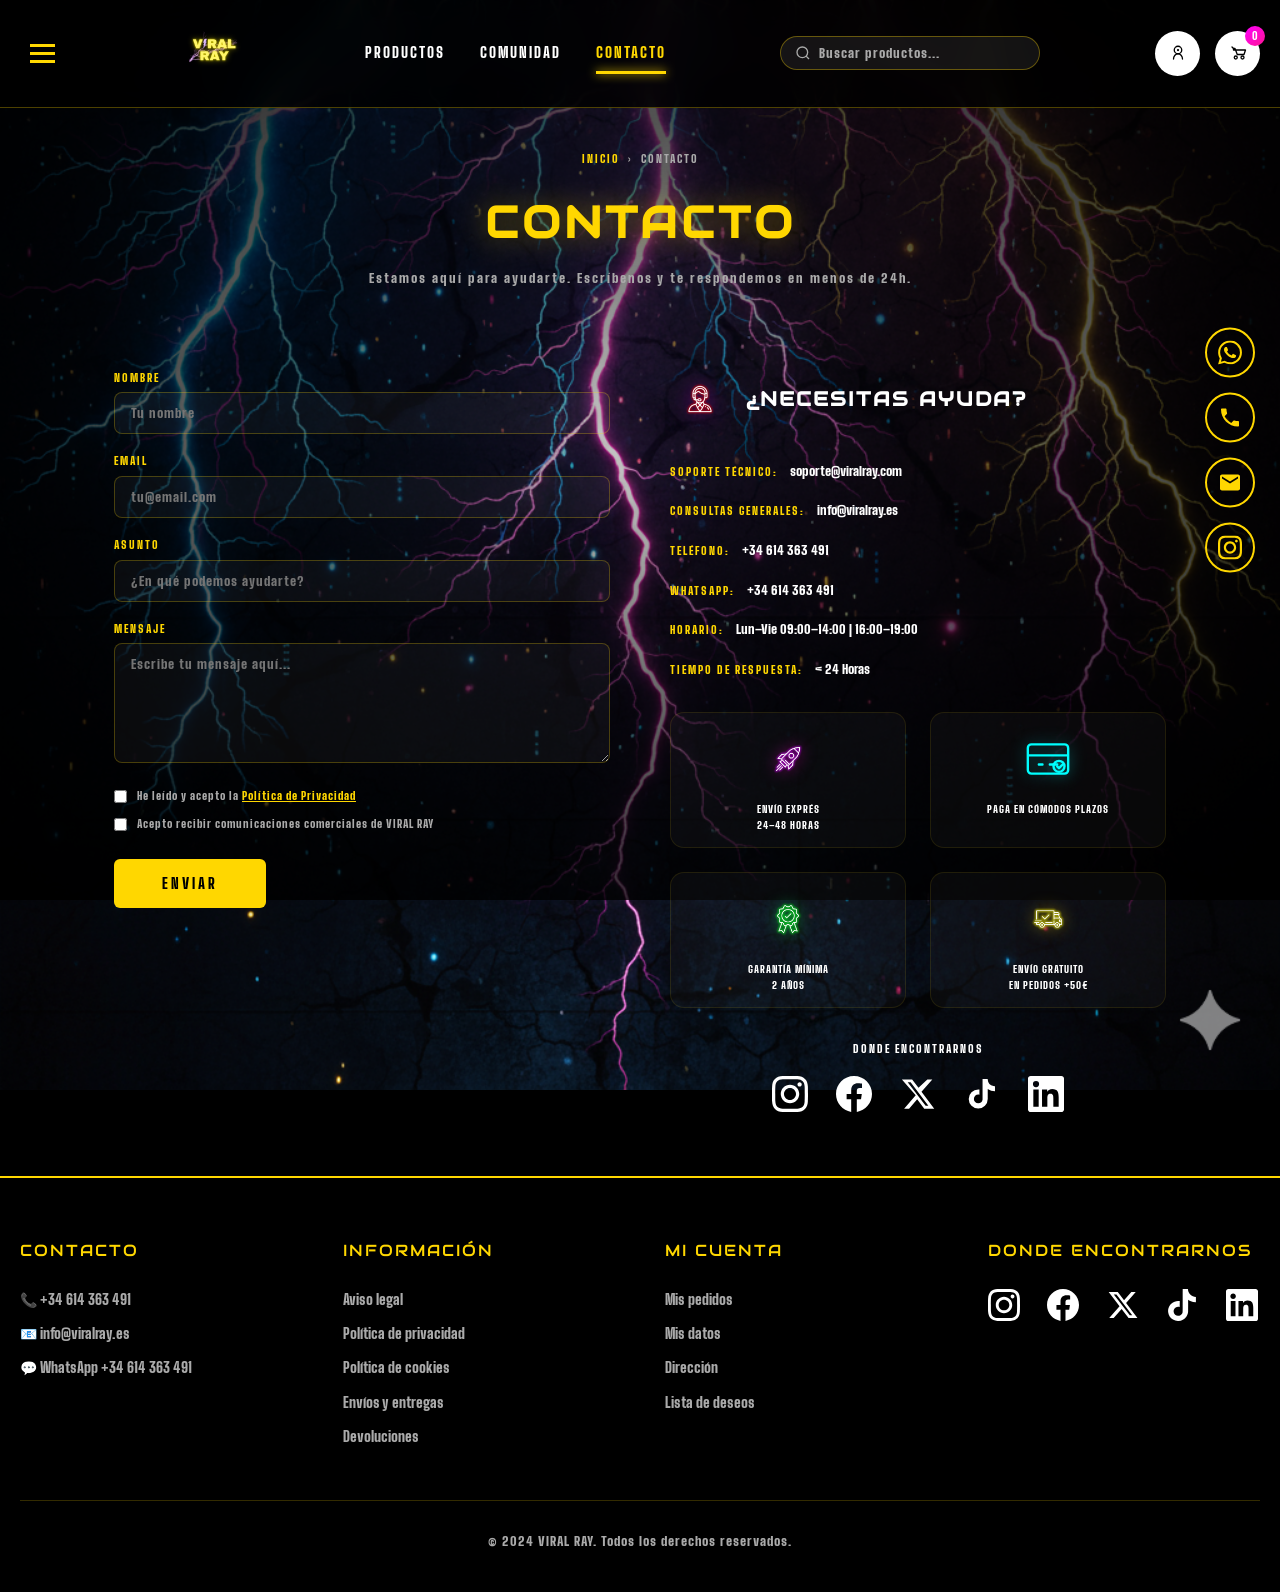
<file: contacto.html>
<!DOCTYPE html>
<html lang="es">
<head>
<meta charset="utf-8"/>
<meta content="width=device-width, initial-scale=1.0" name="viewport"/>
<title>Contacto - VIRAL RAY</title>
<link href="styles.css" rel="stylesheet"/>
<link href="images/VIRALRAY.png" rel="icon" type="image/png"/>
<style>
  .pagina-contacto-wrap {
    min-height: 100vh;
    padding-top: 100px;
    padding-bottom: 60px;
  }
  .contacto-grid {
    max-width: 1100px;
    margin: 0 auto;
    display: grid;
    grid-template-columns: 1fr 1fr;
    gap: 60px;
    padding: 0 24px;
  }
  @media (max-width: 768px) {
    .contacto-grid { grid-template-columns: 1fr; gap: 36px; }
  }
  .contacto-titulo-pagina {
    text-align: center;
    font-family: var(--font-title);
    font-size: clamp(26px, 4vw, 44px);
    color: var(--neon-yellow);
    letter-spacing: 4px;
    margin-bottom: 10px;
    text-shadow: 0 0 30px rgba(255,215,0,0.4);
  }
  .contacto-subtitulo-pagina {
    text-align: center;
    font-family: var(--font-body);
    font-weight: 900;
    font-size: 13px;
    color: var(--text-gray);
    letter-spacing: 2px;
    margin-bottom: 50px;
  }
  /* Formulario */
  .contacto-form-label {
    display: block;
    font-family: var(--font-body);
    font-weight: 900;
    font-size: 11px;
    color: var(--neon-yellow);
    letter-spacing: 2px;
    margin-bottom: 6px;
  }
  .contacto-input {
    width: 100%;
    background: rgba(255,255,255,0.04);
    border: 1.5px solid rgba(255,215,0,0.25);
    border-radius: 8px;
    padding: 12px 16px;
    color: #fff;
    font-family: var(--font-body);
    font-weight: 900;
    font-size: 13px;
    letter-spacing: 1px;
    outline: none;
    transition: border-color 0.3s, box-shadow 0.3s;
    margin-bottom: 18px;
  }
  .contacto-input:focus {
    border-color: var(--neon-yellow);
    box-shadow: 0 0 16px rgba(255,215,0,0.15);
  }
  textarea.contacto-input { resize: vertical; min-height: 120px; }
  .contacto-check-row {
    display: flex;
    align-items: flex-start;
    gap: 10px;
    margin-bottom: 12px;
  }
  .contacto-check-row input[type="checkbox"] { margin-top: 2px; accent-color: var(--neon-yellow); }
  .contacto-check-row label {
    font-family: var(--font-body);
    font-weight: 900;
    font-size: 11px;
    color: var(--text-gray);
    letter-spacing: 1px;
    line-height: 1.5;
  }
  .contacto-check-row a { color: var(--neon-yellow); }
  .btn-enviar-contacto {
    background: var(--neon-yellow);
    color: #000;
    font-family: var(--font-body);
    font-weight: 900;
    font-size: 14px;
    letter-spacing: 3px;
    border: none;
    border-radius: 6px;
    padding: 16px 48px;
    cursor: pointer;
    transition: all 0.3s;
    margin-top: 6px;
  }
  .btn-enviar-contacto:hover {
    background: #fff;
    box-shadow: 0 0 30px rgba(255,215,0,0.4);
  }
  /* Info columna derecha */
  .contacto-info-titulo {
    display: flex;
    align-items: center;
    gap: 16px;
    margin-bottom: 28px;
  }
  .contacto-info-titulo h2 {
    font-family: var(--font-title);
    font-size: 20px;
    color: #fff;
    letter-spacing: 2px;
    margin: 0;
  }
  .contacto-dato {
    margin-bottom: 14px;
  }
  .contacto-dato-label {
    font-family: var(--font-body);
    font-weight: 900;
    font-size: 11px;
    color: var(--neon-yellow);
    letter-spacing: 2px;
  }
  .contacto-dato-valor {
    font-family: var(--font-body);
    font-weight: 900;
    font-size: 13px;
    color: #fff;
    margin-left: 8px;
  }
  .garantias-grid {
    display: grid;
    grid-template-columns: 1fr 1fr;
    gap: 24px;
    margin: 32px 0;
  }
  .garantia-item {
    display: flex;
    flex-direction: column;
    align-items: center;
    gap: 10px;
    text-align: center;
  }
  .garantia-icono-wrap {
    display: flex;
    align-items: center;
    justify-content: center;
    height: 64px;
  }
  .garantia-item span {
    font-family: var(--font-body);
    font-weight: 900;
    font-size: 10px;
    color: #fff;
    letter-spacing: 1px;
    text-transform: uppercase;
  }
  .redes-titulo {
    font-family: var(--font-body);
    font-weight: 900;
    font-size: 11px;
    color: #fff;
    letter-spacing: 2px;
    text-align: center;
    margin-bottom: 14px;
  }
  .redes-row {
    display: flex;
    gap: 20px;
    justify-content: center;
    flex-wrap: wrap;
  }
  .red-link {
    width: 44px; height: 44px;
    display: flex; align-items: center; justify-content: center;
    opacity: 1;
    transition: opacity 0.2s;
  }
  .red-link:hover { opacity: 0.65; }
  .estado-contacto {
    display: none;
    margin-bottom: 14px;
    padding: 12px 18px;
    border-radius: 6px;
    font-family: var(--font-body);
    font-weight: 900;
    font-size: 13px;
  }
  .seccion-header-contacto {
    text-align: center;
    padding: 50px 20px 30px;
  }
  /* Breadcrumb */
  .breadcrumb-contacto {
    text-align: center;
    margin-bottom: 20px;
    font-family: var(--font-body);
    font-weight: 900;
    font-size: 11px;
    color: var(--text-gray);
    letter-spacing: 2px;
  }
  .breadcrumb-contacto a { color: var(--neon-yellow); text-decoration: none; }
  .breadcrumb-contacto a:hover { text-decoration: underline; }
</style>
    <style>
        *, *::before, *::after { cursor: url("images/cursor_40x40.png") 8 0, auto !important; }
    </style>

<style id="menu-fullscreen-css">
/* ===== OVERLAY FULLSCREEN ===== */
.menu-overlay {
    position: fixed;
    inset: 0;
    z-index: 99999;
    display: flex;
    align-items: center;
    justify-content: center;
    opacity: 0;
    pointer-events: none;
    transition: opacity 0.35s ease;
}
.menu-overlay.abierto {
    opacity: 1;
    pointer-events: all;
}

/* Fondo con efecto zoom/warp de entrada */
.menu-overlay-bg {
    position: absolute;
    inset: 0;
    background: #000 url("imagenes2.0/Menú/image.png") center center / cover no-repeat;
    transform: scale(1.15);
    opacity: 0;
    transition: transform 0.6s cubic-bezier(0.16, 1, 0.3, 1), opacity 0.4s ease;
}
.menu-overlay-bg::before { content: none; }
.menu-overlay-bg::after  { content: none; }

.menu-overlay.abierto .menu-overlay-bg {
    transform: scale(1);
    opacity: 1;
}

/* Botón cerrar */
.menu-cerrar {
    position: absolute;
    top: 28px;
    left: 36px;
    background: none;
    border: none;
    color: #fff;
    font-size: 32px;
    cursor: url("images/cursor_40x40.png") 8 0, auto;
    z-index: 10;
    line-height: 1;
    padding: 4px 10px;
    opacity: 0.8;
    transition: opacity 0.2s, transform 0.2s;
}
.menu-cerrar:hover { opacity: 1; transform: scale(1.15); }

/* Nav central */
.menu-fullscreen-nav {
    position: relative;
    z-index: 5;
    display: flex;
    align-items: center;
    justify-content: center;
    width: 100%;
    max-width: 1100px;
    padding: 0 60px;
}
.menu-fullscreen-lista {
    list-style: none;
    margin: 0; padding: 0;
    display: flex;
    flex-direction: column;
    gap: 10px;
    align-items: center;
    text-align: center;
}
.menu-fullscreen-item {
    position: relative;
}
.menu-fullscreen-link {
    display: inline-flex;
    align-items: center;
    justify-content: center;
    gap: 14px;
    font-family: var(--font-title, 'Bebas Neue', sans-serif);
    font-size: clamp(22px, 3vw, 38px);
    color: #d4ff00;
    text-shadow: 0 0 18px rgba(200,255,0,0.35);
    text-decoration: none;
    letter-spacing: 5px;
    cursor: url("images/cursor_40x40.png") 8 0, auto;
    transition: color 0.25s, text-shadow 0.25s, letter-spacing 0.25s;
    background: none; border: none; padding: 0;
    line-height: 1.2;
}
.menu-fullscreen-item:hover > .menu-fullscreen-link,
.menu-fullscreen-item.activo > .menu-fullscreen-link {
    color: #fff;
    text-shadow: 0 0 30px rgba(200,255,0,0.9), 0 0 60px rgba(200,255,0,0.5), 0 0 100px rgba(200,255,0,0.3);
    letter-spacing: 7px;
}
.menu-rotulo {
    color: #d4ff00 !important;
    text-shadow: 0 0 20px rgba(200,255,0,0.5) !important;
}
.menu-rotulo:hover {
    color: #fff !important;
    text-shadow: 0 0 30px rgba(200,255,0,0.8) !important;
}
.menu-arrow {
    font-size: 36px;
    opacity: 0;
    transform: translateX(-8px);
    transition: opacity 0.2s, transform 0.2s;
    color: #d4ff00;
}
.menu-fullscreen-item:hover .menu-arrow,
.menu-fullscreen-item.activo .menu-arrow {
    opacity: 1;
    transform: translateX(0);
}

/* Submenú */
.menu-submenu {
    display: none;
    position: absolute;
    left: calc(100% + 40px);
    top: 50%;
    transform: translateY(-50%);
    list-style: none;
    margin: 0;
    padding: 20px 0 20px 30px;
    min-width: 380px;
    flex-direction: column;
    gap: 4px;
    /* Padding invisible para que el ratón no salga del área al pasar entre columnas */
    border-left: 40px solid transparent;
    margin-left: -40px;
}
.menu-fullscreen-item.activo .menu-submenu,
.menu-fullscreen-item:hover .menu-submenu {
    display: flex;
}
.menu-submenu li a {
    font-family: var(--font-body, sans-serif);
    font-size: clamp(13px, 1.5vw, 17px);
    font-weight: 700;
    color: rgba(255,255,255,0.8);
    text-decoration: none;
    letter-spacing: 1px;
    padding: 7px 12px;
    display: block;
    transition: color 0.2s, padding-left 0.2s;
    pointer-events: all;
    border-radius: 4px;
}
.menu-submenu li a:hover {
    color: #d4ff00;
    padding-left: 20px;
}
.menu-submenu li a.submenu-destacado { color: #cc44ff; }
.menu-submenu li a.submenu-destacado:hover { color: #e080ff; padding-left: 20px; }

/* Animación entrada items — zoom + fade desde el centro */
.menu-fullscreen-item {
    opacity: 0;
    transform: scale(0.7) translateY(30px);
    transition: opacity 0.4s ease, transform 0.4s cubic-bezier(0.16, 1, 0.3, 1);
}
.menu-overlay.abierto .menu-fullscreen-item {
    opacity: 1;
    transform: scale(1) translateY(0);
}
.menu-overlay.abierto .menu-fullscreen-item:nth-child(1) { transition-delay: 0.15s; }
.menu-overlay.abierto .menu-fullscreen-item:nth-child(2) { transition-delay: 0.22s; }
.menu-overlay.abierto .menu-fullscreen-item:nth-child(3) { transition-delay: 0.29s; }
.menu-overlay.abierto .menu-fullscreen-item:nth-child(4) { transition-delay: 0.36s; }
.menu-overlay.abierto .menu-fullscreen-item:nth-child(5) { transition-delay: 0.43s; }

/* Al cerrar: animación inversa rápida */
.menu-overlay.cerrando .menu-fullscreen-item {
    opacity: 0 !important;
    transform: scale(0.85) translateY(-20px) !important;
    transition: opacity 0.2s ease, transform 0.2s ease !important;
}
.menu-overlay.cerrando .menu-overlay-bg {
    transform: scale(1.1) !important;
    opacity: 0 !important;
    transition: transform 0.3s ease, opacity 0.25s ease !important;
}

/* Responsive móvil */
@media (max-width: 700px) {
    .menu-fullscreen-nav { padding: 0 28px; }
    .menu-submenu {
        position: static;
        transform: none;
        margin-top: 8px;
        padding-left: 16px;
        border-left: 2px solid rgba(200,255,0,0.3);
    }
}
</style>

</head>
<body>

<!-- ===== MENÚ FULLSCREEN ===== -->
<div id="menu-overlay" class="menu-overlay">
    <div class="menu-overlay-bg"></div>
    <button class="menu-cerrar" id="menuCerrar" aria-label="Cerrar menú">✕</button>
    <nav class="menu-fullscreen-nav">
        <ul class="menu-fullscreen-lista">
            <li class="menu-fullscreen-item"><a href="crea-tu-rotulo.html" class="menu-fullscreen-link menu-rotulo">CREA TU RÓTULO</a></li>
            <li class="menu-fullscreen-item" data-submenu="productos">
                <span class="menu-fullscreen-link">PRODUCTOS <span class="menu-arrow">›</span></span>
                <ul class="menu-submenu">
                    <li><a href="catalogo.html">Aros de Luz Inteligentes</a></li>
                    <li><a href="catalogo.html">Rótulos LED (Por Defecto)</a></li>
                    <li><a href="catalogo.html">Luces de Ambiente RGB</a></li>
                    <li><a href="catalogo.html" class="submenu-destacado">Neones por Temática (Neon Gamer, Neon Streamer)</a></li>
                    <li><a href="catalogo.html">Packs &amp; Setups Completos</a></li>
                    <li><a href="catalogo.html">Cámaras y Webcams</a></li>
                    <li><a href="catalogo.html">Micrófonos Profesionales</a></li>
                    <li><a href="catalogo.html">Accesorios Gamer</a></li>
                </ul>
            </li>
            <li class="menu-fullscreen-item"><a href="comunidad.html" class="menu-fullscreen-link">COMUNIDAD</a></li>
            <li class="menu-fullscreen-item activo"><a href="contacto.html" class="menu-fullscreen-link">AYUDA Y SOPORTE</a></li>
            <li class="menu-fullscreen-item"><a href="index.html#comunidad" class="menu-fullscreen-link">SOBRE NOSOTROS</a></li>
        </ul>
    </nav>
</div>


<!-- Encabezado -->
<header class="encabezado">
  <div class="contenedor-encabezado">
    <div class="menu-desplegable">
      <span></span><span></span><span></span>
    </div>
    <div class="logotipo">
      <a href="index.html"><img alt="VIRAL RAY Logo" class="imagen-logotipo" src="images/logo-grande-sinfondo.png"/></a>
    </div>
    <nav class="menu-navegacion">
      <a class="enlace-navegacion" href="catalogo.html">PRODUCTOS</a>
      <a class="enlace-navegacion" href="comunidad.html">COMUNIDAD</a>
      <a class="enlace-navegacion activo" href="contacto.html">CONTACTO</a>
    </nav>
    <div class="barra-busqueda-header" id="barraBusquedaHeader">
      <div class="input-busqueda-header">
        <svg viewBox="0 0 24 24" fill="none" stroke="currentColor" stroke-width="2" width="16" height="16"><circle cx="11" cy="11" r="8"/><path d="m21 21-4.35-4.35"/></svg>
        <input type="text" id="inputBusquedaHeader" placeholder="Buscar productos..." autocomplete="off">
        <button class="btn-limpiar-busqueda" id="btnLimpiarBusqueda" style="display:none;">
          <svg viewBox="0 0 24 24" fill="none" stroke="currentColor" stroke-width="2" width="14" height="14"><line x1="18" y1="6" x2="6" y2="18"/><line x1="6" y1="6" x2="18" y2="18"/></svg>
        </button>
      </div>
      <div class="resultados-busqueda-header" id="resultadosBusquedaHeader"></div>
    </div>
    <div class="iconos-encabezado">
      <a class="contenedor-icono icono-usuario" href="perfil.html" title="Mi Cuenta">
        <img alt="Mi Cuenta" class="icono-svg" src="images/icon-user.svg"/>
      </a>
      <div class="contenedor-icono icono-carrito" title="Mi Cesta">
        <img alt="Mi Cesta" class="icono-svg" src="images/icon-cart.svg"/>
        <span class="contador-carrito">0</span>
      </div>
    </div>
  </div>
</header>

<!-- Contenido principal -->
<main class="pagina-contacto-wrap">
  <div class="seccion-header-contacto">
    <div class="breadcrumb-contacto">
      <a href="index.html">INICIO</a> &nbsp;›&nbsp; CONTACTO
    </div>
    <h1 class="contacto-titulo-pagina">CONTACTO</h1>
    <p class="contacto-subtitulo-pagina">Estamos aquí para ayudarte. Escríbenos y te respondemos en menos de 24h.</p>
  </div>

  <div class="contacto-grid">
    <!-- Columna izquierda: Formulario -->
    <div>
      <label class="contacto-form-label" for="contactNombre">NOMBRE</label>
      <input class="contacto-input" id="contactNombre" placeholder="Tu nombre" type="text"/>

      <label class="contacto-form-label" for="contactEmail">EMAIL</label>
      <input class="contacto-input" id="contactEmail" placeholder="tu@email.com" type="email"/>

      <label class="contacto-form-label" for="contactAsunto">ASUNTO</label>
      <input class="contacto-input" id="contactAsunto" placeholder="¿En qué podemos ayudarte?" type="text"/>

      <label class="contacto-form-label" for="contactMensaje">MENSAJE</label>
      <textarea class="contacto-input" id="contactMensaje" placeholder="Escribe tu mensaje aquí..."></textarea>

      <div class="contacto-check-row">
        <input id="privacidad1" type="checkbox"/>
        <label for="privacidad1">He leído y acepto la <a href="politica-privacidad.html">Política de Privacidad</a></label>
      </div>
      <div class="contacto-check-row" style="margin-bottom:20px;">
        <input id="privacidad2" type="checkbox"/>
        <label for="privacidad2">Acepto recibir comunicaciones comerciales de VIRAL RAY</label>
      </div>

      <div class="estado-contacto" id="contactMensajeEstado"></div>
      <button class="btn-enviar-contacto" onclick="enviarFormulario()">ENVIAR</button>
    </div>

    <!-- Columna derecha: Información -->
    <div>
      <div class="contacto-info-titulo">
        <img alt="Soporte" src="images/Atencion_24_7.png" style="width:60px;height:60px;object-fit:contain;filter:drop-shadow(0 0 10px rgba(180,0,200,0.6));"/>
        <h2>¿NECESITAS AYUDA?</h2>
      </div>

      <div class="contacto-dato">
        <span class="contacto-dato-label">SOPORTE TÉCNICO:</span>
        <span class="contacto-dato-valor">soporte@viralray.com</span>
      </div>
      <div class="contacto-dato">
        <span class="contacto-dato-label">CONSULTAS GENERALES:</span>
        <span class="contacto-dato-valor">info@viralray.es</span>
      </div>
      <div class="contacto-dato">
        <span class="contacto-dato-label">TELÉFONO:</span>
        <span class="contacto-dato-valor">+34 614 363 491</span>
      </div>
      <div class="contacto-dato">
        <span class="contacto-dato-label">WHATSAPP:</span>
        <span class="contacto-dato-valor">+34 614 363 491</span>
      </div>
      <div class="contacto-dato">
        <span class="contacto-dato-label">HORARIO:</span>
        <span class="contacto-dato-valor">Lun–Vie 09:00–14:00 | 16:00–19:00</span>
      </div>
      <div class="contacto-dato" style="margin-bottom:28px;">
        <span class="contacto-dato-label">TIEMPO DE RESPUESTA:</span>
        <span class="contacto-dato-valor">&lt; 24 Horas</span>
      </div>

      <!-- Garantías 2×2 -->
      <div class="garantias-grid">
        <div class="garantia-item">
          <div class="garantia-icono-wrap"><img alt="Envío exprés" src="images/Cohete.png" style="width:64px;height:64px;object-fit:contain;filter:drop-shadow(0 0 8px rgba(255,0,200,0.5));"/></div>
          <span>ENVÍO EXPRÉS<br/>24–48 HORAS</span>
        </div>
        <div class="garantia-item">
          <div class="garantia-icono-wrap"><svg fill="none" height="44" stroke="#00FFFF" stroke-width="1.3" style="filter:drop-shadow(0 0 8px rgba(0,255,255,0.4));" viewbox="0 0 24 24" width="44"><rect height="16" rx="2" width="22" x="1" y="4"></rect><line x1="1" x2="23" y1="10" y2="10"></line><path d="M7 15h2M13 15h4" stroke-linecap="round"></path><circle cx="18" cy="16" fill="#00FFFF" fill-opacity="0.15" r="3"></circle><path d="M17 16l1 1 2-2" stroke="#00FFFF" stroke-linecap="round" stroke-linejoin="round"></path></svg></div>
          <span>PAGA EN CÓMODOS PLAZOS</span>
        </div>
        <div class="garantia-item">
          <div class="garantia-icono-wrap"><img alt="Garantía" src="images/Garantía.png" style="width:64px;height:64px;object-fit:contain;filter:drop-shadow(0 0 8px rgba(0,255,100,0.5));"/></div>
          <span>GARANTÍA MÍNIMA<br/>2 AÑOS</span>
        </div>
        <div class="garantia-item">
          <div class="garantia-icono-wrap"><img alt="Envío gratuito" src="images/Camión.png" style="width:64px;height:64px;object-fit:contain;filter:drop-shadow(0 0 8px rgba(255,215,0,0.5));"/></div>
          <span>ENVÍO GRATUITO<br/>EN PEDIDOS +50€</span>
        </div>
      </div>

      <!-- Redes sociales -->
      <p class="redes-titulo">DONDE ENCONTRARNOS</p>
      <div class="redes-row">
        <a class="red-link" href="https://www.instagram.com/israelbaca_" target="_blank" title="Instagram">
          <svg fill="#fff" height="36" viewbox="0 0 24 24" width="36"><path d="M12 2.163c3.204 0 3.584.012 4.85.07 3.252.148 4.771 1.691 4.919 4.919.058 1.265.069 1.645.069 4.849 0 3.205-.012 3.584-.069 4.849-.149 3.225-1.664 4.771-4.919 4.919-1.266.058-1.644.07-4.85.07-3.204 0-3.584-.012-4.849-.07-3.26-.149-4.771-1.699-4.919-4.92-.058-1.265-.07-1.644-.07-4.849 0-3.204.013-3.583.07-4.849.149-3.227 1.664-4.771 4.919-4.919 1.266-.057 1.645-.069 4.849-.069zm0-2.163c-3.259 0-3.667.014-4.947.072-4.358.2-6.78 2.618-6.98 6.98-.059 1.281-.073 1.689-.073 4.948 0 3.259.014 3.668.072 4.948.2 4.358 2.618 6.78 6.98 6.98 1.281.058 1.689.072 4.948.072 3.259 0 3.668-.014 4.948-.072 4.354-.2 6.782-2.618 6.979-6.98.059-1.28.073-1.689.073-4.948 0-3.259-.014-3.667-.072-4.947-.196-4.354-2.617-6.78-6.979-6.98-1.281-.059-1.69-.073-4.949-.073zm0 5.838c-3.403 0-6.162 2.759-6.162 6.162s2.759 6.163 6.162 6.163 6.162-2.759 6.162-6.163c0-3.403-2.759-6.162-6.162-6.162zm0 10.162c-2.209 0-4-1.79-4-4 0-2.209 1.791-4 4-4s4 1.791 4 4c0 2.21-1.791 4-4 4zm6.406-11.845c-.796 0-1.441.645-1.441 1.44s.645 1.44 1.441 1.44c.795 0 1.439-.645 1.439-1.44s-.644-1.44-1.439-1.44z"></path></svg>
        </a>
        <a class="red-link" href="https://www.facebook.com" target="_blank" title="Facebook">
          <svg fill="#fff" height="36" viewbox="0 0 24 24" width="36"><path d="M24 12.073c0-6.627-5.373-12-12-12s-12 5.373-12 12c0 5.99 4.388 10.954 10.125 11.854v-8.385H7.078v-3.47h3.047V9.43c0-3.007 1.792-4.669 4.533-4.669 1.312 0 2.686.235 2.686.235v2.953H15.83c-1.491 0-1.956.925-1.956 1.874v2.25h3.328l-.532 3.47h-2.796v8.385C19.612 23.027 24 18.062 24 12.073z"></path></svg>
        </a>
        <a class="red-link" href="https://www.x.com" target="_blank" title="X">
          <svg fill="#fff" height="36" viewbox="0 0 24 24" width="36"><path d="M18.244 2.25h3.308l-7.227 8.26 8.502 11.24H16.17l-4.714-6.231-5.401 6.231H2.746l7.73-8.835L1.254 2.25H8.08l4.253 5.622zm-1.161 17.52h1.833L7.084 4.126H5.117z"></path></svg>
        </a>
        <a class="red-link" href="https://www.tiktok.com" target="_blank" title="TikTok">
          <svg fill="#fff" height="36" viewbox="0 0 24 24" width="36"><path d="M19.59 6.69a4.83 4.83 0 01-3.77-4.25V2h-3.45v13.67a2.89 2.89 0 01-2.88 2.5 2.89 2.89 0 01-2.89-2.89 2.89 2.89 0 012.89-2.89c.28 0 .54.04.79.1V9.01a6.33 6.33 0 00-.79-.05 6.34 6.34 0 00-6.34 6.34 6.34 6.34 0 006.34 6.34 6.34 6.34 0 006.33-6.34V8.69a8.28 8.28 0 004.84 1.55V6.78a4.85 4.85 0 01-1.07-.09z"></path></svg>
        </a>
        <a class="red-link" href="https://www.linkedin.com" target="_blank" title="LinkedIn">
          <svg fill="#fff" height="36" viewbox="0 0 24 24" width="36"><path d="M20.447 20.452h-3.554v-5.569c0-1.328-.027-3.037-1.852-3.037-1.853 0-2.136 1.445-2.136 2.939v5.667H9.351V9h3.414v1.561h.046c.477-.9 1.637-1.85 3.37-1.85 3.601 0 4.267 2.37 4.267 5.455v6.286zM5.337 7.433a2.062 2.062 0 01-2.063-2.065 2.064 2.064 0 112.063 2.065zm1.782 13.019H3.555V9h3.564v11.452zM22.225 0H1.771C.792 0 0 .774 0 1.729v20.542C0 23.227.792 24 1.771 24h20.451C23.2 24 24 23.227 24 22.271V1.729C24 .774 23.2 0 22.222 0h.003z"></path></svg>
        </a>
      </div>
    </div>
  </div>
</main>

<!-- Footer igual que index -->
<footer class="pie-pagina" id="pie">
  <div class="contenedor">

    <div class="contenido-pie">
      <div class="columna-pie">
        <h4 class="titulo-pie">CONTACTO</h4>
        <a class="footer-contact-item" href="tel:+34614363491">📞 +34 614 363 491</a>
        <a class="footer-contact-item" href="mailto:info@viralray.es">📧 info@viralray.es</a>
        <a class="footer-contact-item" href="https://wa.me/34614363491" target="_blank">💬 WhatsApp +34 614 363 491</a>
      </div>
      <div class="columna-pie">
        <h4 class="titulo-pie">INFORMACIÓN</h4>
        <a href="aviso-legal.html">Aviso legal</a>
        <a href="politica-privacidad.html">Política de privacidad</a>
        <a href="politica-cookies.html">Política de cookies</a>
        <a href="envios.html">Envíos y entregas</a>
        <a href="envios.html">Devoluciones</a>
      </div>
      <div class="columna-pie">
        <h4 class="titulo-pie">MI CUENTA</h4>
        <a href="perfil.html">Mis pedidos</a>
        <a href="perfil.html">Mis datos</a>
        <a href="perfil.html">Dirección</a>
        <a href="perfil.html">Lista de deseos</a>
      </div>
      <div class="columna-pie">
        <h4 class="titulo-pie">DONDE ENCONTRARNOS</h4>
        <div class="iconos-sociales">
          <a href="https://www.instagram.com/israelbaca_" class="icono-social" target="_blank" title="Instagram"><svg viewbox="0 0 24 24" fill="currentColor"><path d="M12 2.163c3.204 0 3.584.012 4.85.07 3.252.148 4.771 1.691 4.919 4.919.058 1.265.069 1.645.069 4.849 0 3.205-.012 3.584-.069 4.849-.149 3.225-1.664 4.771-4.919 4.919-1.266.058-1.644.07-4.85.07-3.204 0-3.584-.012-4.849-.07-3.26-.149-4.771-1.699-4.919-4.92-.058-1.265-.07-1.644-.07-4.849 0-3.204.013-3.583.07-4.849.149-3.227 1.664-4.771 4.919-4.919 1.266-.057 1.645-.069 4.849-.069zm0-2.163c-3.259 0-3.667.014-4.947.072-4.358.2-6.78 2.618-6.98 6.98-.059 1.281-.073 1.689-.073 4.948 0 3.259.014 3.668.072 4.948.2 4.358 2.618 6.78 6.98 6.98 1.281.058 1.689.072 4.948.072 3.259 0 3.668-.014 4.948-.072 4.354-.2 6.782-2.618 6.979-6.98.059-1.28.073-1.689.073-4.948 0-3.259-.014-3.667-.072-4.947-.196-4.354-2.617-6.78-6.979-6.98-1.281-.059-1.69-.073-4.949-.073zm0 5.838c-3.403 0-6.162 2.759-6.162 6.162s2.759 6.163 6.162 6.163 6.162-2.759 6.162-6.163c0-3.403-2.759-6.162-6.162-6.162zm0 10.162c-2.209 0-4-1.79-4-4 0-2.209 1.791-4 4-4s4 1.791 4 4c0 2.21-1.791 4-4 4zm6.406-11.845c-.796 0-1.441.645-1.441 1.44s.645 1.44 1.441 1.44c.795 0 1.439-.645 1.439-1.44s-.644-1.44-1.439-1.44z"/></svg></a>
          <a href="https://www.facebook.com" class="icono-social" target="_blank" title="Facebook"><svg viewbox="0 0 24 24" fill="currentColor"><path d="M24 12.073c0-6.627-5.373-12-12-12s-12 5.373-12 12c0 5.99 4.388 10.954 10.125 11.854v-8.385H7.078v-3.47h3.047V9.43c0-3.007 1.792-4.669 4.533-4.669 1.312 0 2.686.235 2.686.235v2.953H15.83c-1.491 0-1.956.925-1.956 1.874v2.25h3.328l-.532 3.47h-2.796v8.385C19.612 23.027 24 18.062 24 12.073z"/></svg></a>
          <a href="https://www.x.com" class="icono-social" target="_blank" title="X"><svg viewbox="0 0 24 24" fill="currentColor"><path d="M18.244 2.25h3.308l-7.227 8.26 8.502 11.24H16.17l-5.214-6.817L4.99 21.75H1.68l7.73-8.835L1.254 2.25H8.08l4.713 6.231zm-1.161 17.52h1.833L7.084 4.126H5.117z"/></svg></a>
          <a href="https://www.tiktok.com" class="icono-social" target="_blank" title="TikTok"><svg viewbox="0 0 24 24" fill="currentColor"><path d="M12.525.02c1.31-.02 2.61-.01 3.91-.02.08 1.53.63 3.09 1.75 4.17 1.12 1.11 2.7 1.62 4.24 1.79v4.03c-1.44-.05-2.89-.35-4.2-.97-.57-.26-1.1-.59-1.62-.93-.01 2.92.01 5.84-.02 8.75-.08 1.4-.54 2.79-1.35 3.94-1.31 1.92-3.58 3.17-5.91 3.21-1.43.08-2.86-.31-4.08-1.03-2.02-1.19-3.44-3.37-3.65-5.71-.02-.5-.03-1-.01-1.49.18-1.9 1.12-3.72 2.58-4.96 1.66-1.44 3.98-2.13 6.15-1.72.02 1.48-.04 2.96-.04 4.44-.99-.32-2.15-.23-3.02.37-.63.41-1.11 1.04-1.36 1.75-.21.51-.15 1.07-.14 1.61.24 1.64 1.82 3.02 3.5 2.87 1.12-.01 2.19-.66 2.77-1.61.19-.33.4-.67.41-1.06.1-1.79.06-3.57.07-5.36.01-4.03-.01-8.05.02-12.07z"/></svg></a>
          <a href="https://www.linkedin.com" class="icono-social" target="_blank" title="LinkedIn"><svg viewbox="0 0 24 24" fill="currentColor"><path d="M20.447 20.452h-3.554v-5.569c0-1.328-.027-3.037-1.852-3.037-1.853 0-2.136 1.445-2.136 2.939v5.667H9.351V9h3.414v1.561h.046c.477-.9 1.637-1.85 3.37-1.85 3.601 0 4.267 2.37 4.267 5.455v6.286zM5.337 7.433c-1.144 0-2.063-.926-2.063-2.065 0-1.138.92-2.063 2.063-2.063 1.14 0 2.064.925 2.064 2.063 0 1.139-.925 2.065-2.064 2.065zm1.782 13.019H3.555V9h3.564v11.452zM22.225 0H1.771C.792 0 0 .774 0 1.729v20.542C0 23.227.792 24 1.771 24h20.451C23.2 24 24 23.227 24 22.271V1.729C24 .774 23.2 0 22.222 0h.003z"/></svg></a>
        </div>
      </div>
    </div>
    <div class="parte-inferior-pie">
      <p>© 2024 VIRAL RAY. Todos los derechos reservados.</p>
    </div>
  </div>
</footer>

<!-- Barra flotante -->
<div class="contacto-flotante">
  <a class="elemento-contacto" href="https://wa.me/34614363491" target="_blank" title="WhatsApp">
    <svg fill="currentColor" viewbox="0 0 24 24"><path d="M17.472 14.382c-.297-.149-1.758-.867-2.03-.967-.273-.099-.471-.148-.67.15-.197.297-.767.966-.94 1.164-.173.199-.347.223-.644.075-.297-.15-1.255-.463-2.39-1.475-.883-.788-1.48-1.761-1.653-2.059-.173-.297-.018-.458.13-.606.134-.133.298-.347.446-.52.149-.174.198-.298.298-.497.099-.198.05-.371-.025-.52-.075-.149-.669-1.612-.916-2.207-.242-.579-.487-.5-.669-.51-.173-.008-.371-.01-.57-.01-.198 0-.52.074-.792.372-.272.297-1.04 1.016-1.04 2.479 0 1.462 1.065 2.875 1.213 3.074.149.198 2.096 3.2 5.077 4.487.709.306 1.262.489 1.694.625.712.227 1.36.195 1.871.118.571-.085 1.758-.719 2.006-1.413.248-.694.248-1.289.173-1.413-.074-.124-.272-.198-.57-.347m-5.421 7.403h-.004a9.87 9.87 0 01-5.031-1.378l-.361-.214-3.741.982.998-3.648-.235-.374a9.86 9.86 0 01-1.51-5.26c.001-5.45 4.436-9.884 9.888-9.884 2.64 0 5.122 1.03 6.988 2.898a9.825 9.825 0 012.893 6.994c-.003 5.45-4.437 9.884-9.885 9.884m8.413-18.297A11.815 11.815 0 0012.05 0C5.495 0 .16 5.335.157 11.892c0 2.096.547 4.142 1.588 5.945L.057 24l6.305-1.654a11.882 11.882 0 005.683 1.448h.005c6.554 0 11.89-5.335 11.893-11.893a11.821 11.821 0 00-3.48-8.413z"/></svg>
  </a>
  <a class="elemento-contacto" href="tel:+34614363491" title="Teléfono">
    <svg fill="currentColor" viewbox="0 0 24 24"><path d="M6.62 10.79c1.44 2.83 3.76 5.14 6.59 6.59l2.2-2.2c.27-.27.67-.36 1.02-.24 1.12.37 2.33.57 3.57.57.55 0 1 .45 1 1V20c0 .55-.45 1-1 1-9.39 0-17-7.61-17-17 0-.55.45-1 1-1h3.5c.55 0 1 .45 1 1 0 1.25.2 2.45.57 3.57.11.35.03.74-.25 1.02l-2.2 2.2z"/></svg>
  </a>
  <a class="elemento-contacto" href="mailto:info@viralray.es" title="Email">
    <svg fill="currentColor" viewbox="0 0 24 24"><path d="M20 4H4c-1.1 0-1.99.9-1.99 2L2 18c0 1.1.9 2 2 2h16c1.1 0 2-.9 2-2V6c0-1.1-.9-2-2-2zm0 4l-8 5-8-5V6l8 5 8-5v2z"/></svg>
  </a>
  <a class="elemento-contacto" href="https://www.instagram.com/israelbaca_" target="_blank" title="Instagram">
    <svg fill="currentColor" viewbox="0 0 24 24"><path d="M12 2.163c3.204 0 3.584.012 4.85.07 3.252.148 4.771 1.691 4.919 4.919.058 1.265.069 1.645.069 4.849 0 3.205-.012 3.584-.069 4.849-.149 3.225-1.664 4.771-4.919 4.919-1.266.058-1.644.07-4.85.07-3.204 0-3.584-.012-4.849-.07-3.26-.149-4.771-1.699-4.919-4.92-.058-1.265-.07-1.644-.07-4.849 0-3.204.013-3.583.07-4.849.149-3.227 1.664-4.771 4.919-4.919 1.266-.057 1.645-.069 4.849-.069zm0-2.163c-3.259 0-3.667.014-4.947.072-4.358.2-6.78 2.618-6.98 6.98-.059 1.281-.073 1.689-.073 4.948 0 3.259.014 3.668.072 4.948.2 4.358 2.618 6.78 6.98 6.98 1.281.058 1.689.072 4.948.072 3.259 0 3.668-.014 4.948-.072 4.354-.2 6.782-2.618 6.979-6.98.059-1.28.073-1.689.073-4.948 0-3.259-.014-3.667-.072-4.947-.196-4.354-2.617-6.78-6.979-6.98-1.281-.059-1.69-.073-4.949-.073zm0 5.838c-3.403 0-6.162 2.759-6.162 6.162s2.759 6.163 6.162 6.163 6.162-2.759 6.162-6.163c0-3.403-2.759-6.162-6.162-6.162zm0 10.162c-2.209 0-4-1.79-4-4 0-2.209 1.791-4 4-4s4 1.791 4 4c0 2.21-1.791 4-4 4zm6.406-11.845c-.796 0-1.441.645-1.441 1.44s.645 1.44 1.441 1.44c.795 0 1.439-.645 1.439-1.44s-.644-1.44-1.439-1.44z"/></svg>
  </a>
</div>

<script>
function enviarFormulario() {
  const nombre = document.getElementById('contactNombre').value.trim();
  const email = document.getElementById('contactEmail').value.trim();
  const asunto = document.getElementById('contactAsunto').value.trim();
  const mensaje = document.getElementById('contactMensaje').value.trim();
  const priv1 = document.getElementById('privacidad1').checked;
  const estado = document.getElementById('contactMensajeEstado');

  if (!nombre || !email || !asunto || !mensaje) {
    estado.style.display = 'block';
    estado.style.background = 'rgba(255,50,50,0.15)';
    estado.style.border = '1px solid rgba(255,50,50,0.4)';
    estado.style.color = '#ff6b6b';
    estado.textContent = '⚠️ Por favor, rellena todos los campos.';
    return;
  }
  if (!/^[^\s@]+@[^\s@]+\.[^\s@]+$/.test(email)) {
    estado.style.display = 'block';
    estado.style.background = 'rgba(255,50,50,0.15)';
    estado.style.border = '1px solid rgba(255,50,50,0.4)';
    estado.style.color = '#ff6b6b';
    estado.textContent = '⚠️ Introduce un correo electrónico válido.';
    return;
  }
  if (!priv1) {
    estado.style.display = 'block';
    estado.style.background = 'rgba(255,50,50,0.15)';
    estado.style.border = '1px solid rgba(255,50,50,0.4)';
    estado.style.color = '#ff6b6b';
    estado.textContent = '⚠️ Debes aceptar la Política de Privacidad.';
    return;
  }
  setTimeout(() => {
    estado.style.display = 'block';
    estado.style.background = 'rgba(0,255,100,0.1)';
    estado.style.border = '1px solid rgba(0,255,100,0.3)';
    estado.style.color = '#00e676';
    estado.textContent = '✅ ¡Mensaje enviado! Te respondemos en menos de 24 horas.';
    document.getElementById('contactNombre').value = '';
    document.getElementById('contactEmail').value = '';
    document.getElementById('contactAsunto').value = '';
    document.getElementById('contactMensaje').value = '';
    document.getElementById('privacidad1').checked = false;
    document.getElementById('privacidad2').checked = false;
    setTimeout(() => { estado.style.display = 'none'; }, 6000);
  }, 800);
}
</script>

<script id="menu-fullscreen-js">
(function() {
    function initMenu() {
        var overlay   = document.getElementById('menu-overlay');
        var cerrar    = document.getElementById('menuCerrar');
        var hamburger = document.querySelector('.menu-desplegable');
        if (!overlay || !hamburger) return;

        function abrirMenu() {
            overlay.classList.remove('cerrando');
            overlay.classList.add('abierto');
            document.body.style.overflow = 'hidden';
            hamburger.classList.add('activo');
        }
        function cerrarMenu() {
            overlay.classList.add('cerrando');
            overlay.classList.remove('abierto');
            hamburger.classList.remove('activo');
            setTimeout(function() {
                overlay.classList.remove('cerrando');
                document.body.style.overflow = '';
            }, 320);
        }

        hamburger.addEventListener('click', function() {
            overlay.classList.contains('abierto') ? cerrarMenu() : abrirMenu();
        });
        cerrar.addEventListener('click', cerrarMenu);

        // Cerrar al pulsar Escape
        document.addEventListener('keydown', function(e) {
            if (e.key === 'Escape') cerrarMenu();
        });

        // Submenú hover en escritorio / click en móvil
        var items = document.querySelectorAll('.menu-fullscreen-item[data-submenu]');
        items.forEach(function(item) {
            item.addEventListener('mouseenter', function() { item.classList.add('activo'); });
            item.addEventListener('mouseleave', function() { item.classList.remove('activo'); });
            item.addEventListener('click', function(e) {
                if (window.innerWidth <= 700) {
                    e.stopPropagation();
                    item.classList.toggle('activo');
                }
            });
        });
    }
    if (document.readyState === 'loading') {
        document.addEventListener('DOMContentLoaded', initMenu);
    } else {
        initMenu();
    }
})();
</script>
<script src="script-busqueda-header.js"></script>
</body>
</html>
</file>
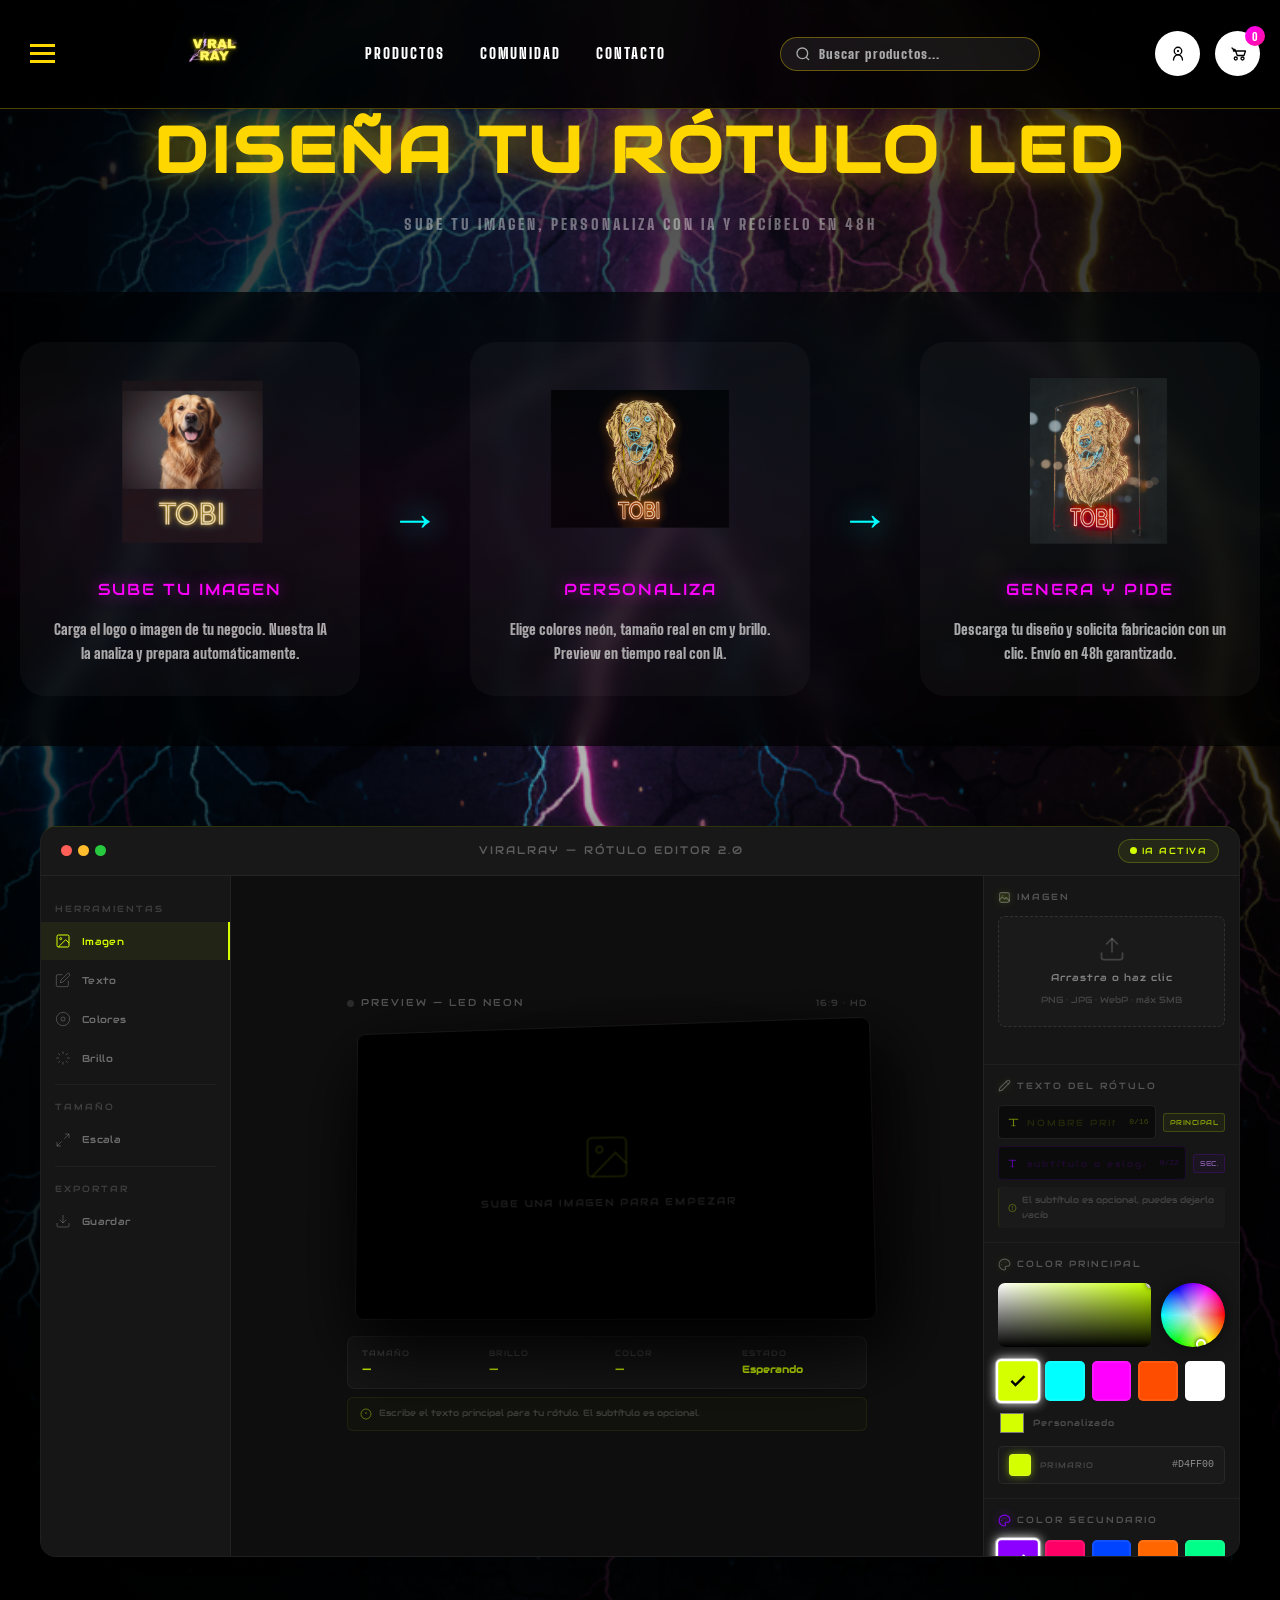
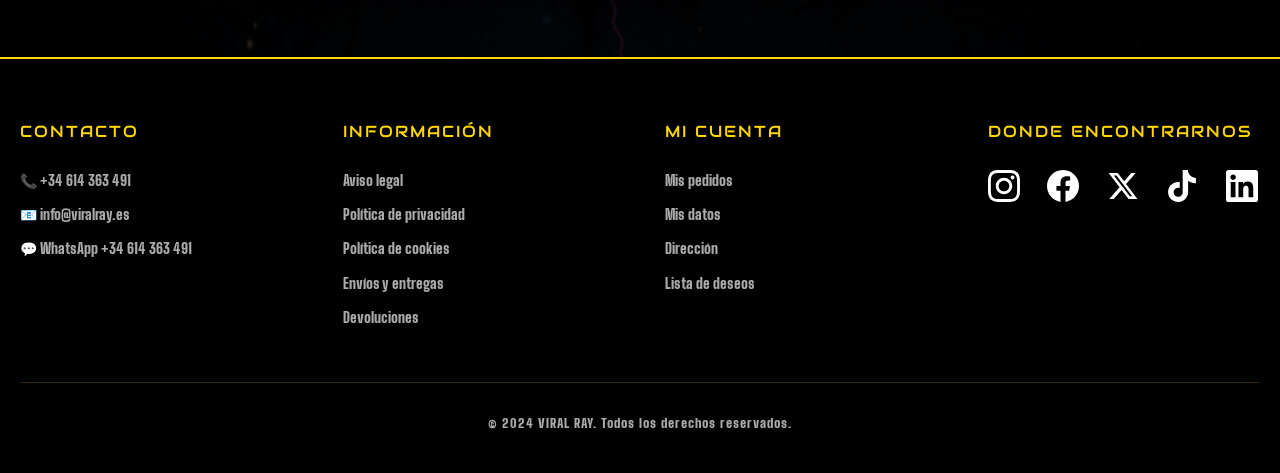
<file: crea-tu-rotulo.html>
<!DOCTYPE html>
<html lang="es">
<head>
<meta charset="UTF-8">
<meta name="viewport" content="width=device-width, initial-scale=1.0">
<title>Crea tu Rótulo — ViralRay Dark Studio</title>
<link href="https://fonts.googleapis.com/css2?family=Audiowide&display=swap" rel="stylesheet">
<link rel="icon" type="image/png" href="images/VIRALRAY.png">
<link href="styles.css" rel="stylesheet"/>
<style>
*, *::before, *::after { cursor: url("images/cursor_40x40.png") 8 0, auto !important; }
</style>

<style id="menu-fullscreen-css">
/* ===== OVERLAY FULLSCREEN ===== */
.menu-overlay {
    position: fixed;
    inset: 0;
    z-index: 99999;
    display: flex;
    align-items: center;
    justify-content: center;
    opacity: 0;
    pointer-events: none;
    transition: opacity 0.35s ease;
}
.menu-overlay.abierto {
    opacity: 1;
    pointer-events: all;
}
.menu-overlay-bg {
    position: absolute;
    inset: 0;
    background: #000 url("imagenes2.0/Menú/image.png") center center / cover no-repeat;
    transform: scale(1.15);
    opacity: 0;
    transition: transform 0.6s cubic-bezier(0.16, 1, 0.3, 1), opacity 0.4s ease;
}
.menu-overlay-bg::before { content: none; }
.menu-overlay-bg::after  { content: none; }
.menu-overlay.abierto .menu-overlay-bg {
    transform: scale(1);
    opacity: 1;
}
.menu-cerrar {
    position: absolute;
    top: 28px;
    left: 36px;
    background: none;
    border: none;
    color: #fff;
    font-size: 32px;
    cursor: url("images/cursor_40x40.png") 8 0, auto;
    z-index: 10;
    line-height: 1;
    padding: 4px 10px;
    opacity: 0.8;
    transition: opacity 0.2s, transform 0.2s;
}
.menu-cerrar:hover { opacity: 1; transform: scale(1.15); }
.menu-fullscreen-nav {
    position: relative;
    z-index: 5;
    display: flex;
    align-items: center;
    justify-content: center;
    width: 100%;
    max-width: 1100px;
    padding: 0 60px;
}
.menu-fullscreen-lista {
    list-style: none;
    margin: 0; padding: 0;
    display: flex;
    flex-direction: column;
    gap: 10px;
    align-items: center;
    text-align: center;
}
.menu-fullscreen-item {
    position: relative;
}
.menu-fullscreen-link {
    display: inline-flex;
    align-items: center;
    justify-content: center;
    gap: 14px;
    font-family: var(--font-title, 'Bebas Neue', sans-serif);
    font-size: clamp(22px, 3vw, 38px);
    color: #d4ff00;
    text-shadow: 0 0 18px rgba(200,255,0,0.35);
    text-decoration: none;
    letter-spacing: 5px;
    cursor: url("images/cursor_40x40.png") 8 0, auto;
    transition: color 0.25s, text-shadow 0.25s, letter-spacing 0.25s;
    background: none; border: none; padding: 0;
    line-height: 1.2;
}
.menu-fullscreen-item:hover > .menu-fullscreen-link,
.menu-fullscreen-item.activo > .menu-fullscreen-link {
    color: #fff;
    text-shadow: 0 0 30px rgba(200,255,0,0.9), 0 0 60px rgba(200,255,0,0.5), 0 0 100px rgba(200,255,0,0.3);
    letter-spacing: 7px;
}
.menu-rotulo { color: #d4ff00 !important; text-shadow: 0 0 20px rgba(200,255,0,0.5) !important; }
.menu-rotulo:hover { color: #fff !important; text-shadow: 0 0 30px rgba(200,255,0,0.8) !important; }
.menu-arrow {
    font-size: 36px;
    opacity: 0;
    transform: translateX(-8px);
    transition: opacity 0.2s, transform 0.2s;
    color: #d4ff00;
}
.menu-fullscreen-item:hover .menu-arrow,
.menu-fullscreen-item.activo .menu-arrow { opacity: 1; transform: translateX(0); }
.menu-submenu {
    display: none;
    position: absolute;
    left: calc(100% + 40px);
    top: 50%;
    transform: translateY(-50%);
    list-style: none;
    margin: 0;
    padding: 20px 0 20px 30px;
    min-width: 380px;
    flex-direction: column;
    gap: 4px;
    border-left: 40px solid transparent;
    margin-left: -40px;
}
.menu-fullscreen-item.activo .menu-submenu,
.menu-fullscreen-item:hover .menu-submenu { display: flex; }
.menu-submenu li a {
    font-family: var(--font-body, sans-serif);
    font-size: clamp(13px, 1.5vw, 17px);
    font-weight: 700;
    color: rgba(255,255,255,0.8);
    text-decoration: none;
    letter-spacing: 1px;
    padding: 7px 12px;
    display: block;
    transition: color 0.2s, padding-left 0.2s;
    pointer-events: all;
    border-radius: 4px;
}
.menu-submenu li a:hover { color: #d4ff00; padding-left: 20px; }
.menu-submenu li a.submenu-destacado { color: #cc44ff; }
.menu-submenu li a.submenu-destacado:hover { color: #e080ff; padding-left: 20px; }
.menu-fullscreen-item {
    opacity: 0;
    transform: scale(0.7) translateY(30px);
    transition: opacity 0.4s ease, transform 0.4s cubic-bezier(0.16, 1, 0.3, 1);
}
.menu-overlay.abierto .menu-fullscreen-item {
    opacity: 1;
    transform: scale(1) translateY(0);
}
.menu-overlay.abierto .menu-fullscreen-item:nth-child(1) { transition-delay: 0.15s; }
.menu-overlay.abierto .menu-fullscreen-item:nth-child(2) { transition-delay: 0.22s; }
.menu-overlay.abierto .menu-fullscreen-item:nth-child(3) { transition-delay: 0.29s; }
.menu-overlay.abierto .menu-fullscreen-item:nth-child(4) { transition-delay: 0.36s; }
.menu-overlay.abierto .menu-fullscreen-item:nth-child(5) { transition-delay: 0.43s; }
.menu-overlay.cerrando .menu-fullscreen-item {
    opacity: 0 !important;
    transform: scale(0.85) translateY(-20px) !important;
    transition: opacity 0.2s ease, transform 0.2s ease !important;
}
.menu-overlay.cerrando .menu-overlay-bg {
    transform: scale(1.1) !important;
    opacity: 0 !important;
    transition: transform 0.3s ease, opacity 0.25s ease !important;
}
@media (max-width: 700px) {
    .menu-fullscreen-nav { padding: 0 28px; }
    .menu-submenu { position: static; transform: none; margin-top: 8px; padding-left: 16px; border-left: 2px solid rgba(200,255,0,0.3); }
}
</style>

<style>
*, *::before, *::after { box-sizing: border-box; margin: 0; padding: 0; }
:root { --font-title: 'Audiowide', sans-serif; }
body { background: #080808; color: #fff; font-family: 'Audiowide', sans-serif; }
.container { max-width: 1300px; margin: 0 auto; padding: 0 30px; }

.seccion-crea-rotulo {
    padding: 100px 0;
    background: #000000 url('images/rayos.png');
    background-size: cover;
    background-position: center center;
    background-repeat: no-repeat;
    background-attachment: fixed;
    position: relative;
    overflow: hidden;
}
.seccion-crea-rotulo::before {
    content: '';
    position: fixed;
    top: 0; left: 0; right: 0; bottom: 0;
    background: radial-gradient(ellipse at center, rgba(0,0,0,0.2) 0%, rgba(0,0,0,0.6) 40%, rgba(0,0,0,0.95) 100%);
    pointer-events: none;
    z-index: -1;
}
@keyframes floatBg { 0%,100%{transform:translate(0,0)} 50%{transform:translate(20px,-20px)} }
.crea-rotulo-contenedor { position: relative; z-index: 2; }

.crea-rotulo-titulo { text-align: center; margin-bottom: 56px; }
.crea-rotulo-titulo h2 {
    font-family: var(--font-title);
    font-size: clamp(28px,4vw,48px);
    color: #d4ff00;
    text-shadow: 0 0 20px rgba(212,255,0,.6), 0 0 40px rgba(212,255,0,.3);
    letter-spacing: 4px; margin-bottom: 12px; font-weight: 900;
}
.crea-rotulo-titulo p {
    font-size: clamp(12px,1.6vw,15px);
    color: rgba(255,255,255,.4);
    letter-spacing: 3px; text-transform: uppercase;
}

.guia-3-pasos {
    display: grid;
    grid-template-columns: repeat(3,1fr);
    gap: 20px;
    margin-bottom: 56px;
    max-width: 1100px;
    margin-left: auto; margin-right: auto;
}
@media(max-width:700px){.guia-3-pasos{grid-template-columns:1fr;}}

.contenedor-pasos {
    display: flex;
    justify-content: center;
    align-items: stretch;
    gap: 30px;
    flex-wrap: wrap;
    position: relative;
    padding: 50px 0;
    margin: 0;
    width: 100%;
    background: rgba(0, 0, 0, 0.7);
    backdrop-filter: blur(10px);
    -webkit-backdrop-filter: blur(10px);
    margin-left: calc(-50vw + 50%);
    margin-right: calc(-50vw + 50%);
    width: 100vw;
    padding-left: 20px;
    padding-right: 20px;
}

.contenedor-pasos::before {
    content: '';
    position: absolute;
    inset: 0;
    width: 100vw;
    left: calc(-50vw + 50%);
    background: radial-gradient(ellipse at 30% 50%, rgba(255, 20, 147, 0.05) 0%, transparent 60%),
                radial-gradient(ellipse at 70% 30%, rgba(0, 200, 255, 0.04) 0%, transparent 60%);
    pointer-events: none;
}

.paso-card {
    background: rgba(255,255,255,.02);
    border: 1px solid rgba(212,255,0,.12);
    border-radius: 10px; padding: 28px 20px; text-align: center;
    position: relative; overflow: hidden;
    z-index: 2;
    transition: all .35s cubic-bezier(.16,1,.3,1);
    backdrop-filter: blur(8px);
    animation: slideUpFade .5s ease backwards;
}
.paso-card:nth-child(1){animation-delay:.1s}
.paso-card:nth-child(2){animation-delay:.2s}
.paso-card:nth-child(3){animation-delay:.3s}
.paso-card:hover { border-color:rgba(212,255,0,.35); transform:translateY(-5px); box-shadow:0 16px 40px rgba(0,0,0,.5); }
.paso-numero {
    display:inline-flex; align-items:center; justify-content:center;
    width:56px; height:56px;
    background:rgba(212,255,0,.08);
    border:1px solid rgba(212,255,0,.35); border-radius:50%;
    font-size:24px; font-weight:900; color:#d4ff00;
    margin-bottom:14px;
    box-shadow:0 0 18px rgba(212,255,0,.15), inset 0 0 14px rgba(212,255,0,.04);
}
.paso-icono { font-size:36px; margin-bottom:10px; display:block; }
.paso-titulo { font-size:clamp(14px,2vw,18px); color:#d4ff00; margin-bottom:10px; letter-spacing:.5px; }
.paso-descripcion { font-size:13px; color:rgba(255,255,255,.45); line-height:1.7; }

.flecha-paso {
    font-family: var(--font-title);
    font-size: 50px;
    color: #00FFFF;
    text-shadow: 0 0 30px #00FFFF;
    align-self: center;
    position: relative;
    z-index: 2;
}

.rotulo-creator-seccion {
    background: #111;
    border: 1px solid rgba(255,255,255,.06);
    border-top: 1px solid rgba(212, 255, 0, 0.15);
    border-radius: 16px;
    max-width: 1200px; margin: 0 auto; margin-top: 80px;
    overflow: hidden;
    box-shadow: 0 40px 120px rgba(0,0,0,.8), inset 0 1px 0 rgba(255,255,255,.05);
    animation: slideUpFade .7s ease .3s backwards;
}

.editor-topbar {
    display:flex; align-items:center; gap:14px;
    padding:12px 20px;
    background:#181818;
    border-bottom:1px solid rgba(255,255,255,.05);
}
.editor-topbar-dots{display:flex;gap:6px}
.editor-topbar-dots span{width:11px;height:11px;border-radius:50%;display:block}
.editor-topbar-dots span:nth-child(1){background:#ff5f56}
.editor-topbar-dots span:nth-child(2){background:#ffbd2e}
.editor-topbar-dots span:nth-child(3){background:#27c93f}
.editor-topbar-title {
    font-size:11px; color:rgba(255,255,255,.3);
    letter-spacing:2px; text-transform:uppercase;
    flex:1; text-align:center;
}
.editor-topbar-badge {
    display:flex; align-items:center; gap:5px;
    background:rgba(212,255,0,.07);
    border:1px solid rgba(212,255,0,.22);
    border-radius:20px; padding:4px 11px;
    font-size:9px; color:#d4ff00; letter-spacing:1.5px;
    animation:badgePulse 2.5s ease-in-out infinite;
}
@keyframes badgePulse{0%,100%{box-shadow:0 0 4px rgba(212,255,0,.1)}50%{box-shadow:0 0 12px rgba(212,255,0,.4)}}

.editor-layout {
    display:grid;
    grid-template-columns:190px 1fr 256px;
    min-height:600px;
}
@media(max-width:960px){
    .editor-layout{grid-template-columns:1fr;}
    .editor-sidebar{display:none;}
    .editor-right-panel{border-left:none;border-top:1px solid rgba(255,255,255,.05);max-height:none;}
}

.editor-sidebar {
    background:#161616;
    border-right:1px solid rgba(255,255,255,.05);
    padding:18px 0;
    display:flex; flex-direction:column; gap:1px;
}
.sidebar-section-label {
    font-size:9px; color:rgba(255,255,255,.18);
    letter-spacing:2px; text-transform:uppercase;
    padding:8px 14px 5px;
}
.sidebar-tool {
    display:flex; align-items:center; gap:11px;
    padding:11px 14px; cursor:pointer;
    border:none; background:transparent; width:100%;
    text-align:left; transition:all .2s;
    font-family:var(--font-title); font-size:10px;
    color:rgba(255,255,255,.38); letter-spacing:.3px;
}
.sidebar-tool:hover{background:rgba(255,255,255,.04);color:rgba(255,255,255,.7)}
.sidebar-tool.activo{background:rgba(212,255,0,.06);color:#d4ff00;border-right:2px solid #d4ff00;}
.sidebar-tool svg{flex-shrink:0;opacity:.6}
.sidebar-tool.activo svg{opacity:1}
.sidebar-divider{height:1px;background:rgba(255,255,255,.04);margin:6px 14px}

.editor-canvas-area {
    background:#0e0e0e;
    display:flex; flex-direction:column;
    align-items:center; justify-content:center;
    padding:36px 28px;
    position:relative;
}
.preview-header {
    display:flex; align-items:center; justify-content:space-between;
    width:100%; max-width:520px; margin-bottom:14px;
}
.preview-titulo {
    display:flex; align-items:center; gap:7px;
    font-size:10px; color:rgba(255,255,255,.3);
    letter-spacing:2px; text-transform:uppercase;
}
.preview-status-dot {
    width:7px; height:7px; border-radius:50%;
    background:rgba(255,255,255,.12); transition:background .3s;
}
.preview-status-dot.activo {
    background:#d4ff00;
    box-shadow:0 0 8px #d4ff00;
    animation:dotBlink 1.5s ease-in-out infinite;
}
@keyframes dotBlink{0%,100%{opacity:1}50%{opacity:.3}}

.preview-3d-wrapper {
    width:100%; max-width:520px;
    perspective:1200px; position:relative;
}
.preview-3d-wrapper::before {
    content:'';
    position:absolute; inset:-20px;
    background:radial-gradient(ellipse at 60% 50%, rgba(212,255,0,.04) 0%, rgba(255,20,147,.03) 40%, transparent 70%);
    filter:blur(20px); pointer-events:none; z-index:-1;
}
.preview-canvas {
    background:#000;
    border-radius:8px;
    aspect-ratio:16/9;
    display:flex; align-items:center; justify-content:center;
    position:relative; overflow:hidden;
    transform:rotateY(-8deg) rotateX(4deg) rotateZ(-1deg);
    transform-style:preserve-3d;
    box-shadow:
        0 30px 80px rgba(0,0,0,.85),
        0 0 0 1px rgba(255,255,255,.06),
        20px 20px 60px rgba(0,0,0,.6),
        inset 0 0 60px rgba(0,0,0,.4);
    transition:transform .6s cubic-bezier(.16,1,.3,1), box-shadow .6s ease;
}
.preview-canvas:hover {
    transform:rotateY(-4deg) rotateX(2deg) rotateZ(-.5deg);
    box-shadow:
        0 40px 100px rgba(0,0,0,.9),
        0 0 0 1px rgba(212,255,0,.12),
        30px 30px 80px rgba(0,0,0,.7),
        0 0 60px rgba(212,255,0,.05);
}
.preview-content {
    position:absolute; inset:0;
    display:flex; align-items:center; justify-content:center;
}
.preview-placeholder {
    display:flex; flex-direction:column; align-items:center;
    gap:12px; color:rgba(255,255,255,.12);
    font-size:10px; letter-spacing:2px; text-align:center; padding:30px;
}
.preview-placeholder svg { opacity:.4; }

.preview-stats {
    display:flex; gap:16px; width:100%; max-width:520px;
    margin-top:18px; padding:10px 14px;
    background:rgba(255,255,255,.03);
    border:1px solid rgba(255,255,255,.05); border-radius:8px;
}
.stat-item{display:flex;flex-direction:column;gap:3px;flex:1}
.stat-label{font-size:8px;color:rgba(255,255,255,.22);text-transform:uppercase;letter-spacing:1px}
.stat-valor{font-size:10px;color:#d4ff00;font-weight:600}

.preview-ia-aviso {
    display:flex; align-items:flex-start; gap:7px;
    font-size:9px; color:rgba(255,255,255,.2);
    padding:9px 12px;
    background:rgba(212,255,0,.02);
    border:1px solid rgba(212,255,0,.07); border-radius:6px;
    line-height:1.5;
    width:100%; max-width:520px; margin-top:8px;
}
.preview-ia-aviso svg{flex-shrink:0;margin-top:1px}

.editor-right-panel {
    background:#161616;
    border-left:1px solid rgba(255,255,255,.05);
    display:flex; flex-direction:column;
    overflow-y:auto; max-height:680px;
    position: relative;
}
.editor-right-panel::-webkit-scrollbar{width:3px}
.editor-right-panel::-webkit-scrollbar-thumb{background:rgba(212,255,0,.15);border-radius:3px}

.panel-section { border-bottom:1px solid rgba(255,255,255,.04); padding:14px; }
.panel-section:last-child{border-bottom:none}
.panel-section-title {
    font-size:9px; color:rgba(255,255,255,.28);
    letter-spacing:2px; text-transform:uppercase; margin-bottom:12px;
    display:flex; align-items:center; gap:6px;
}

/* ── COLOR WHEEL INTERACTIVA ── */
.color-wheels-row { display:flex; gap:10px; margin-bottom:14px; align-items:center; }
.color-wheel-canvas-wrap {
    width:64px; height:64px; border-radius:50%;
    overflow:hidden; flex-shrink:0; cursor:crosshair;
    box-shadow:0 0 16px rgba(0,0,0,.5),inset 0 0 0 1px rgba(255,255,255,.08);
    position:relative;
}
#colorWheelCanvas { display:block; width:64px; height:64px; }
#colorWheelCursor {
    position:absolute; width:10px; height:10px; border-radius:50%;
    border:2px solid #fff; pointer-events:none;
    box-shadow:0 0 4px rgba(0,0,0,.8);
    transform:translate(-50%,-50%);
    top:50%; left:50%;
}
.color-square-display {
    flex:1; height:64px; border-radius:7px; position:relative;
    overflow:hidden; box-shadow:inset 0 0 0 1px rgba(255,255,255,.08);
    cursor:crosshair;
}
#colorSquareCanvas { display:block; width:100%; height:64px; }
#colorSquareCursor {
    position:absolute; width:11px; height:11px; border-radius:50%;
    background:#fff; border:2px solid rgba(0,0,0,.3);
    pointer-events:none;
    box-shadow:0 0 5px rgba(0,0,0,.5);
    transform:translate(-50%,-50%);
    top:20%; right:15%;
}

/* Color grid */
.color-picker-grupo {
    display:grid; grid-template-columns:repeat(5,1fr); gap:7px;
}
.color-opcion {
    width:100%; aspect-ratio:1; border:2px solid rgba(255,255,255,.07);
    border-radius:5px; cursor:pointer; transition:all .2s; position:relative; overflow:hidden;
}
.color-opcion .color-check {
    position:absolute; inset:0; width:50%; height:50%; margin:auto;
    opacity:0; transition:opacity .2s;
}
.color-opcion:hover{transform:scale(1.1);border-color:rgba(255,255,255,.25)}
.color-opcion.activo{border-color:#fff;transform:scale(1.1);box-shadow:0 0 10px currentColor,0 0 0 1px rgba(255,255,255,.4)}
.color-opcion.activo .color-check{opacity:1}

.active-color-swatch {
    display:flex; align-items:center; gap:9px; padding:7px 10px;
    background:rgba(255,255,255,.02); border:1px solid rgba(255,255,255,.06);
    border-radius:5px; margin-top:9px;
}
.swatch-box{width:22px;height:22px;border-radius:4px;border:1px solid rgba(255,255,255,.12);flex-shrink:0}
.swatch-label{font-size:8px;color:rgba(255,255,255,.2);text-transform:uppercase;letter-spacing:1px}
.swatch-hex{font-family:monospace;font-size:10px;color:rgba(255,255,255,.5);margin-left:auto}

/* Color custom input */
.color-custom-row {
    display:flex; align-items:center; gap:7px; margin-top:8px;
}
.color-custom-row input[type="color"] {
    width:28px; height:28px; border:none; padding:0; cursor:pointer;
    border-radius:5px; background:none; flex-shrink:0;
}
.color-custom-label {
    font-size:9px; color:rgba(255,255,255,.25); letter-spacing:1px;
}

/* Formas */
.shape-grid {
  display: grid; grid-template-columns: repeat(3,1fr); gap:6px; margin-bottom:4px;
}
.shape-btn {
  display:flex; flex-direction:column; align-items:center; justify-content:center; gap:5px;
  padding:9px 4px; min-height:64px;
  background:rgba(255,255,255,.03);
  border:1px solid rgba(255,255,255,.07); border-radius:5px;
  cursor:pointer; transition:all .2s; font-family:var(--font-title);
  font-size:7.5px; color:rgba(255,255,255,.3); letter-spacing:.3px;
}
.shape-btn:hover { border-color:rgba(212,255,0,.3); color:rgba(212,255,0,.7); background:rgba(212,255,0,.04); }
.shape-btn.activo { border-color:rgba(212,255,0,.6); color:#d4ff00; background:rgba(212,255,0,.09); box-shadow:0 0 8px rgba(212,255,0,.12); }
.shape-btn svg { display:block; transition: filter .2s; }
.shape-btn:hover svg { filter: drop-shadow(0 0 3px rgba(212,255,0,.5)); }
.shape-btn.activo svg { filter: drop-shadow(0 0 5px rgba(212,255,0,.8)); }

/* Sliders */
.slider-row{display:flex;align-items:center;gap:8px;margin-bottom:6px}
.slider-track-label{font-size:9px;color:rgba(255,255,255,.22);width:46px;flex-shrink:0;letter-spacing:.3px}
.slider-container{display:flex;gap:8px;align-items:center;flex:1}
.slider-container input[type="range"] {
    flex:1; height:3px; border-radius:3px;
    background:rgba(255,255,255,.1); outline:none;
    -webkit-appearance:none; appearance:none;
}
.slider-container input[type="range"]::-webkit-slider-thumb {
    -webkit-appearance:none; width:13px; height:13px; border-radius:50%;
    background:#d4ff00; cursor:pointer; box-shadow:0 0 7px rgba(212,255,0,.7);
}
.slider-value{min-width:36px;text-align:right;color:rgba(255,255,255,.4);font-size:10px;font-family:monospace}

/* Presets */
.size-presets{display:grid;grid-template-columns:repeat(4,1fr);gap:5px;margin-bottom:8px}
.size-preset {
    padding:7px 3px; background:rgba(255,255,255,.03);
    border:1px solid rgba(255,255,255,.07); border-radius:4px;
    font-size:8px; color:rgba(255,255,255,.35);
    cursor:pointer; transition:all .2s; text-align:center;
    font-family:var(--font-title);
}
.size-preset:hover{border-color:rgba(212,255,0,.3);color:rgba(212,255,0,.7);background:rgba(212,255,0,.05)}
.size-preset.activo{background:rgba(212,255,0,.1);border-color:rgba(212,255,0,.5);color:#d4ff00;box-shadow:0 0 7px rgba(212,255,0,.12)}

.brillo-presets{display:grid;grid-template-columns:repeat(3,1fr);gap:5px;margin-bottom:8px}
.brillo-preset {
    display:flex; align-items:center; justify-content:center; gap:4px;
    padding:7px 5px; background:rgba(255,255,255,.03);
    border:1px solid rgba(255,255,255,.07); border-radius:4px;
    font-size:8px; color:rgba(255,255,255,.35);
    cursor:pointer; transition:all .2s;
    font-family:var(--font-title);
}
.brillo-preset:hover{border-color:rgba(212,255,0,.3);color:rgba(212,255,0,.7)}
.brillo-preset.activo{background:rgba(212,255,0,.1);border-color:rgba(212,255,0,.5);color:#d4ff00}

/* File Upload */
.file-input-label {
    display:flex; flex-direction:column; align-items:center; justify-content:center;
    gap:7px; padding:18px; background:rgba(255,255,255,.02);
    border:1px dashed rgba(255,255,255,.1); border-radius:7px;
    cursor:pointer; transition:all .25s; text-align:center;
}
.file-input-label:hover{border-color:rgba(212,255,0,.3);background:rgba(212,255,0,.03)}
.file-input-label.drag-over{border-color:#d4ff00;background:rgba(212,255,0,.07)}
#rotuloFileInput{display:none}
.file-drop-icon{color:rgba(255,255,255,.18);display:block;transition:color .25s}
.file-input-label:hover .file-drop-icon{color:rgba(212,255,0,.55)}
.file-drop-text{font-size:10px;color:rgba(255,255,255,.45);letter-spacing:1px}
.file-drop-sub{font-size:9px;color:rgba(255,255,255,.18)}
.file-status-text{margin-top:7px;font-size:10px;color:rgba(255,255,255,.35);text-align:center;min-height:16px}

/* Text inputs */
.texto-rotulo-grupo{display:flex;flex-direction:column;gap:7px}
.texto-input-row{display:flex;align-items:center;gap:7px}
.texto-input-wrapper{flex:1;position:relative;display:flex;align-items:center}
.texto-input-icon{position:absolute;left:9px;pointer-events:none;flex-shrink:0}
.texto-rotulo-input {
    width:100%; padding:9px 40px 9px 28px;
    background:rgba(0,0,0,.5); border:1px solid rgba(255,255,255,.09);
    border-radius:5px; font-family:var(--font-title); font-size:11px;
    letter-spacing:2px; color:#d4ff00; outline:none;
    transition:border-color .25s,box-shadow .25s;
}
.texto-rotulo-input::placeholder{color:rgba(212,255,0,.12);font-size:9px}
.texto-rotulo-input:focus{border-color:rgba(212,255,0,.35);box-shadow:0 0 10px rgba(212,255,0,.08)}
.texto-rotulo-input--sec{border-color:rgba(139,0,255,.15);color:#cc88ff}
.texto-rotulo-input--sec::placeholder{color:rgba(139,0,255,.15)}
.texto-rotulo-input--sec:focus{border-color:rgba(139,0,255,.35);box-shadow:0 0 10px rgba(139,0,255,.1)}
.texto-contador{position:absolute;right:7px;font-size:8px;color:rgba(212,255,0,.25);pointer-events:none;font-family:monospace}
.texto-contador--sec{color:rgba(139,0,255,.25)}
.texto-badge {
    font-size:7px; letter-spacing:.5px; padding:3px 6px; border-radius:3px;
    white-space:nowrap; background:rgba(212,255,0,.05);
    border:1px solid rgba(212,255,0,.18); color:rgba(212,255,0,.6); flex-shrink:0;
    font-family:var(--font-title);
}
.texto-badge--sec{background:rgba(139,0,255,.05);border-color:rgba(139,0,255,.18);color:rgba(200,136,255,.6)}
.texto-ayuda {
    display:flex; align-items:center; gap:5px; font-size:9px;
    color:rgba(255,255,255,.18); padding:6px 9px;
    background:rgba(255,255,255,.02); border-radius:4px;
    border-left:1px solid rgba(212,255,0,.08);
}

/* Botones */
.botones-grupo{display:flex;gap:7px;flex-wrap:wrap}
.btn-rotulo {
    flex:1; min-width:90px; padding:11px 14px;
    border:1px solid; border-radius:6px; font-family:var(--font-title);
    font-size:10px; font-weight:600; text-transform:uppercase;
    letter-spacing:1px; cursor:pointer;
    transition:all .25s cubic-bezier(.16,1,.3,1);
    display:flex; align-items:center; justify-content:center; gap:7px;
}
.btn-generar {
    background:#d4ff00; color:#000; border-color:#d4ff00;
    box-shadow:0 0 18px rgba(212,255,0,.2),0 3px 12px rgba(212,255,0,.15);
}
.btn-generar:hover:not(:disabled){
    transform:translateY(-2px);
    box-shadow:0 0 30px rgba(212,255,0,.5),0 7px 20px rgba(212,255,0,.25);
    background:#e0ff33;
}
.btn-generar:disabled{opacity:.3;cursor:not-allowed}
.btn-limpiar{background:transparent;color:rgba(255,255,255,.35);border-color:rgba(255,255,255,.1)}
.btn-limpiar:hover{background:rgba(255,255,255,.04);border-color:rgba(255,255,255,.22);color:rgba(255,255,255,.65)}

/* Botón descargar */
.btn-descargar {
    display:none; width:100%; margin-top:8px;
    padding:10px 14px;
    background:rgba(0,200,255,.08); color:rgba(0,200,255,.85);
    border:1px solid rgba(0,200,255,.25); border-radius:6px;
    font-family:var(--font-title); font-size:10px;
    letter-spacing:1px; cursor:pointer;
    transition:all .25s; align-items:center; justify-content:center; gap:7px;
}
.btn-descargar:hover{background:rgba(0,200,255,.15);border-color:rgba(0,200,255,.5)}

/* Messages */
.message-box{padding:9px 14px;border-radius:5px;font-size:10px;display:none;gap:8px;align-items:center;animation:slideIn .25s ease;font-family:var(--font-title);letter-spacing:.3px;margin-top:8px;}
@keyframes slideIn{from{opacity:0;transform:translateY(-7px)}to{opacity:1;transform:translateY(0)}}
.message-box.success{background:rgba(0,255,100,.05);border:1px solid rgba(0,255,100,.18);color:rgba(0,255,100,.85)}
.message-box.error{background:rgba(255,50,50,.05);border:1px solid rgba(255,50,50,.18);color:rgba(255,80,80,.85)}

/* Spinner */
.preview-loading{display:flex;flex-direction:column;align-items:center;justify-content:center;gap:14px;padding:20px}
.spinner{width:32px;height:32px;border:2px solid rgba(212,255,0,.1);border-top-color:#d4ff00;border-radius:50%;animation:spin .8s linear infinite}
@keyframes spin{to{transform:rotate(360deg)}}
.loading-text{color:rgba(212,255,0,.65);font-size:10px;text-transform:uppercase;letter-spacing:2px;animation:pulse 1.5s ease-in-out infinite}
@keyframes pulse{0%,100%{opacity:.4}50%{opacity:1}}

.size-equivalencia{display:flex;align-items:center;gap:5px;font-size:9px;color:rgba(255,255,255,.18);margin-top:7px}
.size-equivalencia span{color:rgba(212,255,0,.45);font-weight:600}

@keyframes slideUpFade{from{opacity:0;transform:translateY(22px)}to{opacity:1;transform:translateY(0)}}
</style>
</head>
<body>

    <!-- ===== MENÚ FULLSCREEN ===== -->
    <div id="menu-overlay" class="menu-overlay">
        <div class="menu-overlay-bg"></div>
        <button class="menu-cerrar" id="menuCerrar" aria-label="Cerrar menú">✕</button>
        <nav class="menu-fullscreen-nav">
            <ul class="menu-fullscreen-lista">
                <li class="menu-fullscreen-item activo"><a href="crea-tu-rotulo.html" class="menu-fullscreen-link">CREA TU RÓTULO</a></li>
                <li class="menu-fullscreen-item" data-submenu="productos">
                    <span class="menu-fullscreen-link">PRODUCTOS <span class="menu-arrow">›</span></span>
                    <ul class="menu-submenu">
                        <li><a href="catalogo.html">Aros de Luz Inteligentes</a></li>
                        <li><a href="catalogo.html">Rótulos LED (Por Defecto)</a></li>
                        <li><a href="catalogo.html">Luces de Ambiente RGB</a></li>
                        <li><a href="catalogo.html" class="submenu-destacado">Neones por Temática (Neon Gamer, Neon Streamer)</a></li>
                        <li><a href="catalogo.html">Packs &amp; Setups Completos</a></li>
                        <li><a href="catalogo.html">Cámaras y Webcams</a></li>
                        <li><a href="catalogo.html">Micrófonos Profesionales</a></li>
                        <li><a href="catalogo.html">Accesorios Gamer</a></li>
                    </ul>
                </li>
                <li class="menu-fullscreen-item"><a href="comunidad.html" class="menu-fullscreen-link">COMUNIDAD</a></li>
                <li class="menu-fullscreen-item"><a href="contacto.html" class="menu-fullscreen-link">AYUDA Y SOPORTE</a></li>
                <li class="menu-fullscreen-item"><a href="index.html#comunidad" class="menu-fullscreen-link">SOBRE NOSOTROS</a></li>
            </ul>
        </nav>
    </div>

    <!-- Encabezado -->
    <header class="encabezado">
        <div class="contenedor-encabezado">
            <div class="menu-desplegable">
                <span></span><span></span><span></span>
            </div>
            <div class="logotipo">
                <a href="index.html"><img src="images/logo-grande-sinfondo.png" alt="VIRAL RAY Logo" class="imagen-logotipo"></a>
            </div>
            <nav class="menu-navegacion">
                <a href="catalogo.html" class="enlace-navegacion">PRODUCTOS</a>
                <a href="comunidad.html" class="enlace-navegacion">COMUNIDAD</a>
                <a href="contacto.html" class="enlace-navegacion">CONTACTO</a>
            </nav>
            <div class="barra-busqueda-header" id="barraBusquedaHeader">
                <div class="input-busqueda-header">
                    <svg viewBox="0 0 24 24" fill="none" stroke="currentColor" stroke-width="2" width="16" height="16"><circle cx="11" cy="11" r="8"/><path d="m21 21-4.35-4.35"/></svg>
                    <input type="text" id="inputBusquedaHeader" placeholder="Buscar productos..." autocomplete="off">
                    <button class="btn-limpiar-busqueda" id="btnLimpiarBusqueda" style="display:none;">
                        <svg viewBox="0 0 24 24" fill="none" stroke="currentColor" stroke-width="2" width="14" height="14"><line x1="18" y1="6" x2="6" y2="18"/><line x1="6" y1="6" x2="18" y2="18"/></svg>
                    </button>
                </div>
                <div class="resultados-busqueda-header" id="resultadosBusquedaHeader"></div>
            </div>
            <div class="iconos-encabezado">
                <a href="perfil.html" class="contenedor-icono icono-usuario" title="Mi Cuenta">
                    <img src="images/icon-user.svg" alt="Mi Cuenta" class="icono-svg">
                </a>
                <div class="contenedor-icono icono-carrito" title="Mi Cesta">
                    <img src="images/icon-cart.svg" alt="Mi Cesta" class="icono-svg">
                    <span class="contador-carrito">0</span>
                </div>
            </div>
        </div>
    </header>

<section class="seccion-crea-rotulo">
  <div class="container">
    <div class="crea-rotulo-contenedor">

      <div class="crea-rotulo-titulo">
        <h2 class="titulo-seccion amarillo" style="font-size:clamp(32px,5vw,64px);margin-bottom:10px;">DISEÑA TU RÓTULO LED</h2>
        <p class="subtitulo-seccion" style="margin-bottom:50px;">Sube tu imagen, personaliza con IA y recíbelo en 48h</p>
      </div>

      <div class="contenedor-pasos" style="margin-bottom:70px;">
        <div class="tarjeta-paso">
          <div class="imagen-paso">
            <img src="images/Paso 1.png" alt="Paso 1: Sube tu diseño">
          </div>
          <h3 class="titulo-paso magenta">SUBE TU IMAGEN</h3>
          <p class="descripcion-paso">Carga el logo o imagen de tu negocio. Nuestra IA la analiza y prepara automáticamente.</p>
        </div>
        <div class="flecha-paso">→</div>
        <div class="tarjeta-paso">
          <div class="imagen-paso">
            <img src="images/Paso 2.png" alt="Paso 2: Personaliza">
          </div>
          <h3 class="titulo-paso magenta">PERSONALIZA</h3>
          <p class="descripcion-paso">Elige colores neón, tamaño real en cm y brillo. Preview en tiempo real con IA.</p>
        </div>
        <div class="flecha-paso">→</div>
        <div class="tarjeta-paso">
          <div class="imagen-paso">
            <img src="images/Paso 3.png" alt="Paso 3: Genera y pide">
          </div>
          <h3 class="titulo-paso magenta">GENERA Y PIDE</h3>
          <p class="descripcion-paso">Descarga tu diseño y solicita fabricación con un clic. Envío en 48h garantizado.</p>
        </div>
      </div>

      <div class="rotulo-creator-seccion">

        <div class="editor-topbar">
          <div class="editor-topbar-dots"><span></span><span></span><span></span></div>
          <div class="editor-topbar-title">VIRALRAY — RÓTULO EDITOR 2.0</div>
          <div class="editor-topbar-badge">
            <svg width="7" height="7" viewBox="0 0 8 8"><circle cx="4" cy="4" r="4" fill="#d4ff00"/></svg>
            IA ACTIVA
          </div>
        </div>

        <div class="editor-layout">

          <!-- Sidebar -->
          <div class="editor-sidebar">
            <div class="sidebar-section-label">Herramientas</div>
            <button class="sidebar-tool activo" id="sb-imagen">
              <svg width="16" height="16" fill="none" stroke="currentColor" stroke-width="1.5" viewBox="0 0 24 24"><rect x="3" y="3" width="18" height="18" rx="2"/><circle cx="8.5" cy="8.5" r="1.5"/><path d="M21 15l-5-5L5 21"/></svg>
              Imagen
            </button>
            <button class="sidebar-tool" id="sb-texto">
              <svg width="16" height="16" fill="none" stroke="currentColor" stroke-width="1.5" viewBox="0 0 24 24"><path d="M11 4H4a2 2 0 0 0-2 2v14a2 2 0 0 0 2 2h14a2 2 0 0 0 2-2v-7"/><path d="M18.5 2.5a2.121 2.121 0 0 1 3 3L12 15l-4 1 1-4 9.5-9.5z"/></svg>
              Texto
            </button>
            <button class="sidebar-tool" id="sb-color">
              <svg width="16" height="16" fill="none" stroke="currentColor" stroke-width="1.5" viewBox="0 0 24 24"><circle cx="12" cy="12" r="10"/><circle cx="12" cy="12" r="3"/></svg>
              Colores
            </button>
            <button class="sidebar-tool" id="sb-brillo">
              <svg width="16" height="16" fill="none" stroke="currentColor" stroke-width="1.5" viewBox="0 0 24 24"><path d="M12 2v4M12 18v4M4.93 4.93l2.83 2.83M16.24 16.24l2.83 2.83M2 12h4M18 12h4M4.93 19.07l2.83-2.83M16.24 7.76l2.83-2.83"/></svg>
              Brillo
            </button>
            <div class="sidebar-divider"></div>
            <div class="sidebar-section-label">Tamaño</div>
            <button class="sidebar-tool" id="sb-escala">
              <svg width="16" height="16" fill="none" stroke="currentColor" stroke-width="1.5" viewBox="0 0 24 24"><path d="M15 3h6v6M9 21H3v-6M21 3l-7 7M3 21l7-7"/></svg>
              Escala
            </button>
            <div class="sidebar-divider"></div>
            <div class="sidebar-section-label">Exportar</div>
            <button class="sidebar-tool" id="sb-guardar">
              <svg width="16" height="16" fill="none" stroke="currentColor" stroke-width="1.5" viewBox="0 0 24 24"><path d="M21 15v4a2 2 0 0 1-2 2H5a2 2 0 0 1-2-2v-4"/><polyline points="7 10 12 15 17 10"/><line x1="12" y1="15" x2="12" y2="3"/></svg>
              Guardar
            </button>
          </div>

          <!-- Canvas -->
          <div class="editor-canvas-area">
            <div class="preview-header">
              <div class="preview-titulo">
                <span id="previewDot" class="preview-status-dot"></span>
                PREVIEW — LED NEON
              </div>
              <span style="font-size:9px;color:rgba(255,255,255,.2);letter-spacing:1px">16:9 · HD</span>
            </div>
            <div class="preview-3d-wrapper">
              <div class="preview-canvas">
                <div class="preview-content" id="previewContent">
                  <div class="preview-placeholder">
                    <svg width="52" height="52" viewBox="0 0 24 24" fill="none" stroke="rgba(212,255,0,0.25)" stroke-width="1">
                      <rect x="3" y="3" width="18" height="18" rx="2"/>
                      <circle cx="8.5" cy="8.5" r="1.5"/>
                      <path d="M21 15l-5-5L5 21"/>
                    </svg>
                    SUBE UNA IMAGEN PARA EMPEZAR
                  </div>
                </div>
              </div>
            </div>
            <div class="preview-stats">
              <div class="stat-item"><span class="stat-label">Tamaño</span><span class="stat-valor" id="infoSize">—</span></div>
              <div class="stat-item"><span class="stat-label">Brillo</span><span class="stat-valor" id="infoBrightness">—</span></div>
              <div class="stat-item"><span class="stat-label">Color</span><span class="stat-valor" id="infoColor">—</span></div>
              <div class="stat-item"><span class="stat-label">Estado</span><span class="stat-valor" id="infoStatus">Esperando</span></div>
            </div>
            <div class="preview-ia-aviso">
              <svg width="12" height="12" viewBox="0 0 24 24" fill="none" stroke="rgba(212,255,0,0.4)" stroke-width="2"><circle cx="12" cy="12" r="10"/><path d="M12 8v4M12 16h.01"/></svg>
              Escribe el texto principal para tu rótulo. El subtítulo es opcional.
            </div>
            <div id="messageBox" style="width:100%;max-width:520px;margin-top:6px"></div>
          </div>

          <!-- Panel Derecho -->
          <div class="editor-right-panel">

            <!-- Imagen -->
            <div class="panel-section" id="sec-imagen">
              <div class="panel-section-title"><svg width="13" height="13" viewBox="0 0 24 24" fill="none" stroke="currentColor" stroke-width="2" style="flex-shrink:0;filter:drop-shadow(0 0 4px rgba(212,255,0,0.6))"><rect x="3" y="3" width="18" height="18" rx="3" fill="rgba(212,255,0,0.06)"/><circle cx="8.5" cy="8.5" r="1.5" fill="currentColor" opacity=".7" stroke="none"/><path d="M3 16l5-5 4 4 3-3 6 6" stroke-linecap="round" stroke-linejoin="round"/></svg> Imagen</div>
              <label class="file-input-label" id="fileDropZone" for="rotuloFileInput">
                <svg class="file-drop-icon" width="28" height="28" viewBox="0 0 24 24" fill="none" stroke="currentColor" stroke-width="1.5"><path d="M21 15v4a2 2 0 0 1-2 2H5a2 2 0 0 1-2-2v-4"/><polyline points="17 8 12 3 7 8"/><line x1="12" y1="3" x2="12" y2="15"/></svg>
                <span class="file-drop-text">Arrastra o haz clic</span>
                <span class="file-drop-sub">PNG · JPG · WebP · máx 5MB</span>
              </label>
              <input type="file" id="rotuloFileInput" accept="image/*">
              <div class="file-status-text" id="fileStatus"></div>
            </div>

            <!-- Texto -->
            <div class="panel-section" id="sec-texto">
              <div class="panel-section-title"><svg width="13" height="13" viewBox="0 0 24 24" fill="none" stroke="currentColor" stroke-width="2" style="flex-shrink:0;filter:drop-shadow(0 0 4px rgba(212,255,0,0.6))"><path d="M17 3a2.828 2.828 0 1 1 4 4L7.5 20.5 2 22l1.5-5.5L17 3z" stroke-linecap="round" stroke-linejoin="round"/><path d="M15 5l4 4" stroke-linecap="round" opacity=".5"/></svg> Texto del Rótulo</div>
              <div class="texto-rotulo-grupo">
                <div class="texto-input-row">
                  <div class="texto-input-wrapper">
                    <svg class="texto-input-icon" width="13" height="13" viewBox="0 0 24 24" fill="none" stroke="rgba(212,255,0,0.5)" stroke-width="2"><path d="M4 6h16M12 6v12" stroke-linecap="round"/><path d="M8 18h8" stroke-linecap="round" opacity=".5"/></svg>
                    <input type="text" id="textoPrincipal" class="texto-rotulo-input" placeholder="NOMBRE PRINCIPAL" maxlength="16">
                    <span class="texto-contador" id="contadorPrincipal">0/16</span>
                  </div>
                  <span class="texto-badge">PRINCIPAL</span>
                </div>
                <div class="texto-input-row">
                  <div class="texto-input-wrapper">
                    <svg class="texto-input-icon" width="13" height="13" viewBox="0 0 24 24" fill="none" stroke="rgba(139,0,255,0.6)" stroke-width="2"><path d="M4 6h12M10 6v12" stroke-linecap="round"/><path d="M7 18h6" stroke-linecap="round" opacity=".5"/></svg>
                    <input type="text" id="textoSecundario" class="texto-rotulo-input texto-rotulo-input--sec" placeholder="subtítulo o eslogan" maxlength="22">
                    <span class="texto-contador texto-contador--sec" id="contadorSecundario">0/22</span>
                  </div>
                  <span class="texto-badge texto-badge--sec">SEC.</span>
                </div>
                <p class="texto-ayuda">
                  <svg width="10" height="10" viewBox="0 0 24 24" fill="none" stroke="rgba(212,255,0,0.4)" stroke-width="2"><circle cx="12" cy="12" r="10"/><path d="M12 8v4M12 16h.01" stroke-linecap="round"/></svg>
                  El subtítulo es opcional, puedes dejarlo vacío
                </p>
              </div>
            </div>

            <!-- Color principal con ruleta interactiva -->
            <div class="panel-section" id="sec-color">
              <div class="panel-section-title"><svg width="13" height="13" viewBox="0 0 24 24" fill="none" stroke="currentColor" stroke-width="2" style="flex-shrink:0;filter:drop-shadow(0 0 4px rgba(212,255,0,0.6))"><path d="M12 2C6.48 2 2 6.48 2 12s4.48 10 10 10c1.1 0 2-.9 2-2 0-.52-.2-1-.52-1.36-.3-.34-.48-.8-.48-1.28 0-1.1.9-2 2-2h2.36C19.74 15.36 22 13.28 22 10.8 22 5.94 17.52 2 12 2z" stroke-linecap="round"/><circle cx="6.5" cy="11.5" r="1" fill="currentColor" stroke="none" opacity=".7"/><circle cx="9.5" cy="7.5" r="1" fill="currentColor" stroke="none" opacity=".7"/><circle cx="14.5" cy="7.5" r="1" fill="currentColor" stroke="none" opacity=".7"/></svg> Color Principal</div>
              <div class="color-wheels-row">
                <!-- Cuadrado de saturación/brillo -->
                <div class="color-square-display" id="colorSquareWrap">
                  <canvas id="colorSquareCanvas" width="160" height="64"></canvas>
                  <div id="colorSquareCursor"></div>
                </div>
                <!-- Ruleta de tono -->
                <div class="color-wheel-canvas-wrap" id="colorWheelWrap">
                  <canvas id="colorWheelCanvas" width="64" height="64"></canvas>
                  <div id="colorWheelCursor"></div>
                </div>
              </div>

              <div class="color-picker-grupo">
                <div class="color-opcion activo" data-color="#d4ff00" style="background:#d4ff00">
                  <svg class="color-check" viewBox="0 0 24 24" fill="none" stroke="#000" stroke-width="3"><polyline points="20 6 9 17 4 12"/></svg>
                </div>
                <div class="color-opcion" data-color="#00ffff" style="background:#00ffff">
                  <svg class="color-check" viewBox="0 0 24 24" fill="none" stroke="#000" stroke-width="3"><polyline points="20 6 9 17 4 12"/></svg>
                </div>
                <div class="color-opcion" data-color="#ff00ff" style="background:#ff00ff">
                  <svg class="color-check" viewBox="0 0 24 24" fill="none" stroke="#000" stroke-width="3"><polyline points="20 6 9 17 4 12"/></svg>
                </div>
                <div class="color-opcion" data-color="#ff4d00" style="background:#ff4d00">
                  <svg class="color-check" viewBox="0 0 24 24" fill="none" stroke="#fff" stroke-width="3"><polyline points="20 6 9 17 4 12"/></svg>
                </div>
                <div class="color-opcion" data-color="#ffffff" style="background:#ffffff">
                  <svg class="color-check" viewBox="0 0 24 24" fill="none" stroke="#000" stroke-width="3"><polyline points="20 6 9 17 4 12"/></svg>
                </div>
              </div>

              <!-- Color custom picker -->
              <div class="color-custom-row">
                <input type="color" id="customColorPicker" value="#d4ff00" title="Elige cualquier color">
                <span class="color-custom-label">Personalizado</span>
              </div>

              <div class="active-color-swatch">
                <div class="swatch-box" id="primarySwatchBox" style="background:#d4ff00;box-shadow:0 0 8px rgba(212,255,0,0.5)"></div>
                <span class="swatch-label">Primario</span>
                <span class="swatch-hex" id="primarySwatchHex">#D4FF00</span>
              </div>
            </div>

            <!-- Color secundario -->
            <div class="panel-section">
              <div class="panel-section-title"><svg width="13" height="13" viewBox="0 0 24 24" fill="none" stroke="currentColor" stroke-width="2" style="flex-shrink:0;filter:drop-shadow(0 0 4px rgba(139,0,255,0.7))"><path d="M12 2C6.48 2 2 6.48 2 12s4.48 10 10 10c1.1 0 2-.9 2-2 0-.52-.2-1-.52-1.36-.3-.34-.48-.8-.48-1.28 0-1.1.9-2 2-2h2.36C19.74 15.36 22 13.28 22 10.8 22 5.94 17.52 2 12 2z" stroke="rgba(139,0,255,0.9)" stroke-linecap="round"/><circle cx="6.5" cy="11.5" r="1" fill="rgba(139,0,255,0.9)" stroke="none"/><circle cx="9.5" cy="7.5" r="1" fill="rgba(139,0,255,0.9)" stroke="none"/><circle cx="14.5" cy="7.5" r="1" fill="rgba(139,0,255,0.9)" stroke="none"/></svg> Color Secundario</div>
              <div class="color-picker-grupo">
                <div class="color-opcion activo" data-secondary="#8B00FF" style="background:#8B00FF">
                  <svg class="color-check" viewBox="0 0 24 24" fill="none" stroke="#fff" stroke-width="3"><polyline points="20 6 9 17 4 12"/></svg>
                </div>
                <div class="color-opcion" data-secondary="#ff0066" style="background:#ff0066">
                  <svg class="color-check" viewBox="0 0 24 24" fill="none" stroke="#fff" stroke-width="3"><polyline points="20 6 9 17 4 12"/></svg>
                </div>
                <div class="color-opcion" data-secondary="#0044ff" style="background:#0044ff">
                  <svg class="color-check" viewBox="0 0 24 24" fill="none" stroke="#fff" stroke-width="3"><polyline points="20 6 9 17 4 12"/></svg>
                </div>
                <div class="color-opcion" data-secondary="#ff6600" style="background:#ff6600">
                  <svg class="color-check" viewBox="0 0 24 24" fill="none" stroke="#fff" stroke-width="3"><polyline points="20 6 9 17 4 12"/></svg>
                </div>
                <div class="color-opcion" data-secondary="#00ff88" style="background:#00ff88">
                  <svg class="color-check" viewBox="0 0 24 24" fill="none" stroke="#000" stroke-width="3"><polyline points="20 6 9 17 4 12"/></svg>
                </div>
              </div>
              <div class="color-custom-row">
                <input type="color" id="customSecColorPicker" value="#8B00FF" title="Elige color secundario">
                <span class="color-custom-label">Personalizado</span>
              </div>
              <div class="active-color-swatch" style="margin-top:9px">
                <div class="swatch-box" id="secSwatchBox" style="background:#8B00FF;box-shadow:0 0 8px rgba(139,0,255,0.5)"></div>
                <span class="swatch-label">Secundario</span>
                <span class="swatch-hex" id="secSwatchHex">#8B00FF</span>
              </div>
            </div>

            <!-- Forma -->
            <div class="panel-section" id="sec-forma">
              <div class="panel-section-title"><svg width="13" height="13" viewBox="0 0 24 24" fill="none" stroke="currentColor" stroke-width="2" style="flex-shrink:0;filter:drop-shadow(0 0 4px rgba(212,255,0,0.6))"><rect x="3" y="3" width="18" height="18" rx="3" fill="rgba(212,255,0,0.06)"/><path d="M9 9h6M9 12h6M9 15h3" stroke-linecap="round" opacity=".5"/></svg> Forma del Rótulo</div>
              <div class="shape-grid" id="shapeGrid">
                <button class="shape-btn" data-ratio="3:1" data-shape="rect" data-label="Panorámico">
                  <svg width="48" height="16" viewBox="0 0 48 16"><rect x="1" y="1" width="46" height="14" rx="2" fill="rgba(212,255,0,.15)" stroke="rgba(212,255,0,.5)" stroke-width="1.5"/></svg>
                  <span>3:1 Panorámico</span>
                </button>
                <button class="shape-btn activo" data-ratio="16:9" data-shape="rect" data-label="Widescreen">
                  <svg width="42" height="24" viewBox="0 0 42 24"><rect x="1" y="1" width="40" height="22" rx="2" fill="rgba(212,255,0,.15)" stroke="rgba(212,255,0,.5)" stroke-width="1.5"/></svg>
                  <span>16:9 Wide</span>
                </button>
                <button class="shape-btn" data-ratio="1:1" data-shape="rect" data-label="Cuadrado">
                  <svg width="28" height="28" viewBox="0 0 28 28"><rect x="1" y="1" width="26" height="26" rx="0" fill="rgba(212,255,0,.15)" stroke="rgba(212,255,0,.5)" stroke-width="1.5"/></svg>
                  <span>1:1 Cuadrado</span>
                </button>
                <button class="shape-btn" data-ratio="1:1" data-shape="circle" data-label="Círculo">
                  <svg width="30" height="30" viewBox="0 0 30 30"><circle cx="15" cy="15" r="13" fill="rgba(212,255,0,.15)" stroke="rgba(212,255,0,.5)" stroke-width="1.5"/></svg>
                  <span>● Circular</span>
                </button>
                <button class="shape-btn" data-ratio="2:1" data-shape="oval" data-label="Oval">
                  <svg width="44" height="22" viewBox="0 0 44 22"><ellipse cx="22" cy="11" rx="20" ry="9" fill="rgba(212,255,0,.15)" stroke="rgba(212,255,0,.5)" stroke-width="1.5"/></svg>
                  <span>◯ Oval</span>
                </button>
                <button class="shape-btn" data-ratio="2:3" data-shape="rect" data-label="Vertical">
                  <svg width="22" height="33" viewBox="0 0 22 33"><rect x="1" y="1" width="20" height="31" rx="2" fill="rgba(212,255,0,.15)" stroke="rgba(212,255,0,.5)" stroke-width="1.5"/></svg>
                  <span>▮ Vertical</span>
                </button>
              </div>
            </div>

            <!-- Tamaño -->
            <div class="panel-section" id="sec-escala">
              <div class="panel-section-title"><svg width="13" height="13" viewBox="0 0 24 24" fill="none" stroke="currentColor" stroke-width="2" style="flex-shrink:0;filter:drop-shadow(0 0 4px rgba(212,255,0,0.6))"><path d="M2 8h20M2 16h20" stroke-linecap="round"/><path d="M6 8v8M10 8v5M14 8v8M18 8v5" stroke-linecap="round" opacity=".6"/></svg> Tamaño (cm)</div>
              <div class="size-presets">
                <button class="size-preset" data-cm="30">30cm</button>
                <button class="size-preset" data-cm="40">40cm</button>
                <button class="size-preset activo" data-cm="50">50cm</button>
                <button class="size-preset" data-cm="80">80cm</button>
                <button class="size-preset" data-cm="100">100cm</button>
                <button class="size-preset" data-cm="120">120cm</button>
                <button class="size-preset" data-cm="150">150cm</button>
              </div>
              <div class="slider-row">
                <span class="slider-track-label">Ajuste</span>
                <div class="slider-container">
                  <input type="range" id="sizeSlider" min="20" max="150" value="50">
                  <span class="slider-value" id="sizeValue">50 cm</span>
                </div>
              </div>
              <div class="size-equivalencia">
                <svg width="10" height="10" viewBox="0 0 24 24" fill="none" stroke="currentColor" stroke-width="2"><path d="M5 12h14M12 5l7 7-7 7"/></svg>
                Equivale aprox. <span id="sizePx">~600 px</span> en pantalla
              </div>
            </div>

            <!-- Brillo -->
            <div class="panel-section" id="sec-brillo">
              <div class="panel-section-title"><svg width="13" height="13" viewBox="0 0 24 24" fill="none" stroke="currentColor" stroke-width="2" style="flex-shrink:0;filter:drop-shadow(0 0 4px rgba(212,255,0,0.6))"><circle cx="12" cy="12" r="4" fill="rgba(212,255,0,0.1)"/><path d="M12 2v3M12 19v3M4.22 4.22l2.12 2.12M17.66 17.66l2.12 2.12M2 12h3M19 12h3M4.22 19.78l2.12-2.12M17.66 6.34l2.12-2.12" stroke-linecap="round"/></svg> Brillo LED</div>
              <div class="brillo-presets">
                <button class="brillo-preset" data-val="0.6"><svg width="11" height="11" viewBox="0 0 24 24" fill="none" stroke="currentColor" stroke-width="2"><path d="M21 12.79A9 9 0 1 1 11.21 3 7 7 0 0 0 21 12.79z" stroke-linecap="round"/></svg> 60%</button>
                <button class="brillo-preset activo" data-val="1.0"><svg width="11" height="11" viewBox="0 0 24 24" fill="none" stroke="currentColor" stroke-width="2.5"><polygon points="13 2 3 14 12 14 11 22 21 10 12 10 13 2"/></svg> 100%</button>
                <button class="brillo-preset" data-val="1.4"><svg width="11" height="11" viewBox="0 0 24 24" fill="none" stroke="currentColor" stroke-width="2"><circle cx="12" cy="12" r="4"/><path d="M12 2v2M12 20v2M4.93 4.93l1.41 1.41M17.66 17.66l1.41 1.41M2 12h2M20 12h2M4.93 19.07l1.41-1.41M17.66 6.34l1.41-1.41" stroke-linecap="round"/></svg> 140%</button>
              </div>
              <div class="slider-row">
                <span class="slider-track-label">Intensidad</span>
                <div class="slider-container">
                  <input type="range" id="brightnessSlider" min="0.3" max="2" step="0.1" value="1.0">
                  <span class="slider-value" id="brightnessValue">100%</span>
                </div>
              </div>
            </div>

            <!-- Botones -->
            <div class="panel-section">
              <div class="botones-grupo">
                <button class="btn-rotulo btn-generar" id="btnGenerarRotulo" disabled>
                  <svg width="14" height="14" viewBox="0 0 24 24" fill="none" stroke="currentColor" stroke-width="2.5" stroke-linecap="round" stroke-linejoin="round"><path d="M13 2L3 14h9l-1 8 10-12h-9l1-8z"/></svg>
                  GENERAR
                </button>
                <button class="btn-rotulo btn-limpiar" id="btnLimpiar">
                  <svg width="14" height="14" viewBox="0 0 24 24" fill="none" stroke="currentColor" stroke-width="2" stroke-linecap="round" stroke-linejoin="round"><path d="M3 6h18M8 6V4h8v2M19 6l-1 14H6L5 6"/><path d="M10 11v6M14 11v6"/></svg>
                  LIMPIAR
                </button>
              </div>
              <button class="btn-descargar" id="btnDescargar">
                <svg width="14" height="14" viewBox="0 0 24 24" fill="none" stroke="currentColor" stroke-width="2" stroke-linecap="round" stroke-linejoin="round"><path d="M12 3v11"/><path d="M8 10l4 4 4-4"/><path d="M5 17v2a2 2 0 002 2h10a2 2 0 002-2v-2"/></svg>
                DESCARGAR PNG
              </button>
            </div>

          </div>
        </div>
      </div>

    </div>
  </div>
</section>

<script>
// ═══════════════════════════════════════════════════════
//  ESTADO GLOBAL
// ═══════════════════════════════════════════════════════
const STATE = {
  selectedFile:    null,
  processedImage:  null,
  currentColor:    '#d4ff00',
  currentSecColor: '#8B00FF',
  currentCm:       50,
  currentBrightness: 1.0,
  generatedCanvas: null,
  currentShape:     '16:9',
  currentShapeType: 'rect',  // 'rect' | 'circle' | 'oval'

  // HSV para la ruleta
  hue: 74,
  sat: 1.0,
  val: 1.0,
};

// ═══════════════════════════════════════════════════════
//  HELPERS DE COLOR
// ═══════════════════════════════════════════════════════
function hsvToHex(h, s, v) {
  let r, g, b;
  const i = Math.floor(h / 60) % 6;
  const f = h / 60 - Math.floor(h / 60);
  const p = v * (1 - s);
  const q = v * (1 - f * s);
  const t = v * (1 - (1 - f) * s);
  switch(i) {
    case 0: r=v; g=t; b=p; break;
    case 1: r=q; g=v; b=p; break;
    case 2: r=p; g=v; b=t; break;
    case 3: r=p; g=q; b=v; break;
    case 4: r=t; g=p; b=v; break;
    case 5: r=v; g=p; b=q; break;
  }
  return '#' + [r,g,b].map(x => Math.round(x*255).toString(16).padStart(2,'0')).join('');
}

function hexToHsv(hex) {
  let r = parseInt(hex.slice(1,3),16)/255;
  let g = parseInt(hex.slice(3,5),16)/255;
  let b = parseInt(hex.slice(5,7),16)/255;
  const max = Math.max(r,g,b), min = Math.min(r,g,b);
  let h, s, v = max;
  const d = max - min;
  s = max === 0 ? 0 : d / max;
  if(max === min) { h = 0; }
  else {
    switch(max) {
      case r: h = (g - b) / d + (g < b ? 6 : 0); break;
      case g: h = (b - r) / d + 2; break;
      case b: h = (r - g) / d + 4; break;
    }
    h *= 60;
  }
  return { h, s, v };
}

// ═══════════════════════════════════════════════════════
//  RULETA DE COLORES (color wheel)
// ═══════════════════════════════════════════════════════
const wheelCanvas = document.getElementById('colorWheelCanvas');
const wheelCtx    = wheelCanvas.getContext('2d');
const wheelWrap   = document.getElementById('colorWheelWrap');
const wheelCursor = document.getElementById('colorWheelCursor');

function drawWheel() {
  const W = wheelCanvas.width, H = wheelCanvas.height;
  const cx = W/2, cy = H/2, r = Math.min(cx,cy);
  wheelCtx.clearRect(0,0,W,H);
  for (let angle = 0; angle < 360; angle++) {
    const startAngle = (angle - 1) * Math.PI / 180;
    const endAngle   = (angle + 1) * Math.PI / 180;
    const grad = wheelCtx.createRadialGradient(cx, cy, 0, cx, cy, r);
    grad.addColorStop(0, 'white');
    grad.addColorStop(1, `hsl(${angle},100%,50%)`);
    wheelCtx.beginPath();
    wheelCtx.moveTo(cx, cy);
    wheelCtx.arc(cx, cy, r, startAngle, endAngle);
    wheelCtx.closePath();
    wheelCtx.fillStyle = grad;
    wheelCtx.fill();
  }
  // Overlay oscuro para valor
  const darkOverlay = wheelCtx.createRadialGradient(cx, cy, 0, cx, cy, r);
  darkOverlay.addColorStop(0, 'rgba(0,0,0,0)');
  darkOverlay.addColorStop(1, `rgba(0,0,0,${1 - STATE.val})`);
  wheelCtx.beginPath();
  wheelCtx.arc(cx, cy, r, 0, Math.PI*2);
  wheelCtx.fillStyle = darkOverlay;
  wheelCtx.fill();
}

function updateWheelCursor() {
  const W = wheelCanvas.width, H = wheelCanvas.height;
  const cx = W/2, cy = H/2, r = Math.min(cx,cy);
  const angle = STATE.hue * Math.PI / 180;
  const dist  = STATE.sat * r * 0.92;
  const x = cx + Math.cos(angle) * dist;
  const y = cy + Math.sin(angle) * dist;
  wheelCursor.style.left = (x / W * 100) + '%';
  wheelCursor.style.top  = (y / H * 100) + '%';
}

function wheelPickAt(e) {
  const rect = wheelCanvas.getBoundingClientRect();
  const clientX = e.touches ? e.touches[0].clientX : e.clientX;
  const clientY = e.touches ? e.touches[0].clientY : e.clientY;
  const x = (clientX - rect.left) * (wheelCanvas.width  / rect.width);
  const y = (clientY - rect.top)  * (wheelCanvas.height / rect.height);
  const cx = wheelCanvas.width/2, cy = wheelCanvas.height/2;
  const dx = x - cx, dy = y - cy;
  const r  = Math.min(cx, cy);
  const dist = Math.sqrt(dx*dx + dy*dy);
  STATE.hue = ((Math.atan2(dy, dx) * 180 / Math.PI) + 360) % 360;
  STATE.sat = Math.min(dist / r, 1);
  applyHSVColor();
}

let wheelDragging = false;
wheelWrap.addEventListener('mousedown',  e => { wheelDragging = true; wheelPickAt(e); });
wheelWrap.addEventListener('touchstart', e => { wheelDragging = true; wheelPickAt(e); e.preventDefault(); }, {passive:false});
document.addEventListener('mousemove',  e => { if(wheelDragging) wheelPickAt(e); });
document.addEventListener('touchmove',  e => { if(wheelDragging) wheelPickAt(e); }, {passive:false});
document.addEventListener('mouseup',    () => wheelDragging = false);
document.addEventListener('touchend',   () => wheelDragging = false);

// ═══════════════════════════════════════════════════════
//  CUADRADO SAT/BRILLO (color square)
// ═══════════════════════════════════════════════════════
const sqCanvas = document.getElementById('colorSquareCanvas');
const sqCtx    = sqCanvas.getContext('2d');
const sqWrap   = document.getElementById('colorSquareWrap');
const sqCursor = document.getElementById('colorSquareCursor');

function drawSquare() {
  const W = sqCanvas.width, H = sqCanvas.height;
  sqCtx.clearRect(0,0,W,H);
  const hueColor = `hsl(${STATE.hue},100%,50%)`;
  // Gradiente horizontal: blanco → color del tono
  const gradH = sqCtx.createLinearGradient(0,0,W,0);
  gradH.addColorStop(0, '#fff');
  gradH.addColorStop(1, hueColor);
  sqCtx.fillStyle = gradH;
  sqCtx.fillRect(0,0,W,H);
  // Gradiente vertical: transparente → negro
  const gradV = sqCtx.createLinearGradient(0,0,0,H);
  gradV.addColorStop(0, 'rgba(0,0,0,0)');
  gradV.addColorStop(1, '#000');
  sqCtx.fillStyle = gradV;
  sqCtx.fillRect(0,0,W,H);
}

function updateSqCursor() {
  sqCursor.style.left = (STATE.sat * 100) + '%';
  sqCursor.style.top  = ((1 - STATE.val) * 100) + '%';
}

function sqPickAt(e) {
  const rect = sqCanvas.getBoundingClientRect();
  const clientX = e.touches ? e.touches[0].clientX : e.clientX;
  const clientY = e.touches ? e.touches[0].clientY : e.clientY;
  const x = (clientX - rect.left) / rect.width;
  const y = (clientY - rect.top)  / rect.height;
  STATE.sat = Math.max(0, Math.min(1, x));
  STATE.val = Math.max(0, Math.min(1, 1 - y));
  applyHSVColor();
}

let sqDragging = false;
sqWrap.addEventListener('mousedown',  e => { sqDragging = true; sqPickAt(e); });
sqWrap.addEventListener('touchstart', e => { sqDragging = true; sqPickAt(e); e.preventDefault(); }, {passive:false});
document.addEventListener('mousemove',  e => { if(sqDragging) sqPickAt(e); });
document.addEventListener('touchmove',  e => { if(sqDragging) sqPickAt(e); }, {passive:false});
document.addEventListener('mouseup',    () => sqDragging = false);
document.addEventListener('touchend',   () => sqDragging = false);

// ═══════════════════════════════════════════════════════
//  APLICAR COLOR DESDE HSV
// ═══════════════════════════════════════════════════════
function applyHSVColor() {
  const hex = hsvToHex(STATE.hue, STATE.sat, STATE.val);
  setPrimaryColor(hex);
  drawSquare();
  updateSqCursor();
  drawWheel();
  updateWheelCursor();
}

function setPrimaryColor(hex) {
  STATE.currentColor = hex;
  document.getElementById('primarySwatchBox').style.background = hex;
  document.getElementById('primarySwatchBox').style.boxShadow  = `0 0 8px ${hex}80`;
  document.getElementById('primarySwatchHex').textContent = hex.toUpperCase();
  document.getElementById('infoColor').textContent = hex.toUpperCase();
  document.getElementById('customColorPicker').value = hex;
  // Quitar activo de presets
  document.querySelectorAll('.color-opcion[data-color]').forEach(o => o.classList.remove('activo'));
  // Activar preset si coincide
  document.querySelectorAll('.color-opcion[data-color]').forEach(o => {
    if(o.dataset.color.toLowerCase() === hex.toLowerCase()) o.classList.add('activo');
  });
}

// ═══════════════════════════════════════════════════════
//  COLORES PRESET PRIMARIO
// ═══════════════════════════════════════════════════════
document.querySelectorAll('.color-opcion[data-color]').forEach(el => {
  el.addEventListener('click', () => {
    const hex = el.dataset.color;
    const hsv = hexToHsv(hex);
    STATE.hue = hsv.h; STATE.sat = hsv.s; STATE.val = hsv.v;
    applyHSVColor();
  });
});

document.getElementById('customColorPicker').addEventListener('input', function() {
  const hex = this.value;
  const hsv = hexToHsv(hex);
  STATE.hue = hsv.h; STATE.sat = hsv.s; STATE.val = hsv.v;
  applyHSVColor();
});

// ═══════════════════════════════════════════════════════
//  COLORES PRESET SECUNDARIO
// ═══════════════════════════════════════════════════════
function setSecondaryColor(hex) {
  STATE.currentSecColor = hex;
  document.getElementById('secSwatchBox').style.background = hex;
  document.getElementById('secSwatchBox').style.boxShadow  = `0 0 8px ${hex}80`;
  document.getElementById('secSwatchHex').textContent = hex.toUpperCase();
  document.getElementById('customSecColorPicker').value = hex;
  document.querySelectorAll('.color-opcion[data-secondary]').forEach(o => o.classList.remove('activo'));
  document.querySelectorAll('.color-opcion[data-secondary]').forEach(o => {
    if(o.dataset.secondary.toLowerCase() === hex.toLowerCase()) o.classList.add('activo');
  });
}

document.querySelectorAll('.color-opcion[data-secondary]').forEach(el => {
  el.addEventListener('click', () => setSecondaryColor(el.dataset.secondary));
});

document.getElementById('customSecColorPicker').addEventListener('input', function() {
  setSecondaryColor(this.value);
});

// ═══════════════════════════════════════════════════════
//  SIDEBAR TOOLS
// ═══════════════════════════════════════════════════════
const SIDEBAR_MAP = {
  'sb-imagen': 'sec-imagen',
  'sb-texto':  'sec-texto',
  'sb-color':  'sec-color',
  'sb-brillo': 'sec-brillo',
  'sb-escala': 'sec-escala',
};

document.querySelectorAll('.sidebar-tool').forEach(btn => {
  btn.addEventListener('click', function() {
    document.querySelectorAll('.sidebar-tool').forEach(b => b.classList.remove('activo'));
    this.classList.add('activo');

    const secId = SIDEBAR_MAP[this.id];
    if (secId) {
      const panel  = document.querySelector('.editor-right-panel');
      const target = document.getElementById(secId);
      if (!panel || !target) return;
      // Sumar offsetTop subiendo por offsetParent hasta llegar al panel
      let top = 0, el = target;
      while (el && el !== panel) {
        top += el.offsetTop;
        el = el.offsetParent;
        // Seguridad: si llegamos al body sin pasar por panel, usar getBoundingClientRect
        if (el === document.body || el === null) {
          top = target.getBoundingClientRect().top - panel.getBoundingClientRect().top + panel.scrollTop;
          break;
        }
      }
      panel.scrollTo({ top: top - 6, behavior: 'smooth' });
      target.style.transition = 'background .15s ease';
      target.style.background = 'rgba(212,255,0,.08)';
      setTimeout(() => { target.style.background = ''; }, 700);
    }
  });
});

document.getElementById('sb-guardar').addEventListener('click', () => {
  if(STATE.generatedCanvas) downloadCanvas();
  else showMessage('Genera un rótulo primero', 'error');
});

// ═══════════════════════════════════════════════════════
//  FORMA
// ═══════════════════════════════════════════════════════
document.querySelectorAll('.shape-btn').forEach(btn => {
  btn.addEventListener('click', function() {
    document.querySelectorAll('.shape-btn').forEach(b => b.classList.remove('activo'));
    this.classList.add('activo');
    STATE.currentShape     = this.dataset.ratio;
    STATE.currentShapeType = this.dataset.shape || 'rect'; // 'rect' | 'circle' | 'oval'
    const canvas = document.querySelector('.preview-canvas');
    canvas.style.aspectRatio  = STATE.currentShape.replace(':','/');
    // Aplicar border-radius CSS apropiado para el preview-canvas
    if (STATE.currentShapeType === 'circle') {
      canvas.style.borderRadius = '50%';
    } else if (STATE.currentShapeType === 'oval') {
      canvas.style.borderRadius = '50%';
    } else {
      canvas.style.borderRadius = '8px';
    }
  });
});

// ═══════════════════════════════════════════════════════
//  TAMAÑO
// ═══════════════════════════════════════════════════════
document.querySelectorAll('.size-preset').forEach(btn => {
  btn.addEventListener('click', function() {
    const cm = parseInt(this.dataset.cm);
    document.querySelectorAll('.size-preset').forEach(b => b.classList.remove('activo'));
    this.classList.add('activo');
    document.getElementById('sizeSlider').value = cm;
    document.getElementById('sizeValue').textContent = cm + ' cm';
    document.getElementById('sizePx').textContent = '~' + Math.round(cm*12) + ' px';
    STATE.currentCm = cm;
  });
});

document.getElementById('sizeSlider').addEventListener('input', function() {
  const cm = parseInt(this.value);
  STATE.currentCm = cm;
  document.getElementById('sizeValue').textContent = cm + ' cm';
  document.getElementById('sizePx').textContent = '~' + Math.round(cm*12) + ' px';
  document.querySelectorAll('.size-preset').forEach(b => b.classList.toggle('activo', parseInt(b.dataset.cm) === cm));
});

// ═══════════════════════════════════════════════════════
//  BRILLO
// ═══════════════════════════════════════════════════════
document.querySelectorAll('.brillo-preset').forEach(btn => {
  btn.addEventListener('click', function() {
    const val = parseFloat(this.dataset.val);
    document.querySelectorAll('.brillo-preset').forEach(b => b.classList.remove('activo'));
    this.classList.add('activo');
    document.getElementById('brightnessSlider').value = val;
    document.getElementById('brightnessValue').textContent = Math.round(val*100) + '%';
    STATE.currentBrightness = val;
  });
});

document.getElementById('brightnessSlider').addEventListener('input', function() {
  const val = parseFloat(this.value);
  STATE.currentBrightness = val;
  const pct = Math.round(val*100);
  document.getElementById('brightnessValue').textContent = pct + '%';
  document.querySelectorAll('.brillo-preset').forEach(b => b.classList.toggle('activo', Math.abs(parseFloat(b.dataset.val) - val) < 0.05));
});

// ═══════════════════════════════════════════════════════
//  UPLOAD DE ARCHIVO
// ═══════════════════════════════════════════════════════
const fileInput  = document.getElementById('rotuloFileInput');
const dropZone   = document.getElementById('fileDropZone');

dropZone.addEventListener('dragover',  e => { e.preventDefault(); dropZone.classList.add('drag-over'); });
dropZone.addEventListener('dragleave', () => dropZone.classList.remove('drag-over'));
dropZone.addEventListener('drop', e => {
  e.preventDefault(); dropZone.classList.remove('drag-over');
  const f = e.dataTransfer.files[0];
  if(f && f.type.startsWith('image/')) processFile(f);
  else showMessage('Sube una imagen válida (PNG, JPG, WebP)', 'error');
});
fileInput.addEventListener('change', e => { if(e.target.files[0]) processFile(e.target.files[0]); });

function processFile(file) {
  if(file.size > 5*1024*1024) { showMessage('Máximo 5MB', 'error'); return; }
  STATE.selectedFile = file;
  const reader = new FileReader();
  reader.onload = e => {
    STATE.processedImage = e.target.result;
    document.getElementById('fileStatus').innerHTML = '<span style="color:#d4ff00">✓</span> ' + file.name;
    document.getElementById('btnGenerarRotulo').disabled = false;
    document.getElementById('previewDot').classList.add('activo');
    document.getElementById('infoStatus').textContent = 'Listo';
    showMessage('Imagen cargada correctamente', 'success');
    // Preview de la imagen
    const img = document.createElement('img');
    img.src = e.target.result;
    img.style.cssText = 'max-width:100%;max-height:100%;object-fit:contain;border-radius:4px;opacity:.5;filter:hue-rotate(20deg) saturate(1.5)';
    document.getElementById('previewContent').innerHTML = '';
    document.getElementById('previewContent').appendChild(img);
  };
  reader.onerror = () => showMessage('Error al leer el archivo', 'error');
  reader.readAsDataURL(file);
}

// ═══════════════════════════════════════════════════════
//  CONTADORES DE TEXTO
// ═══════════════════════════════════════════════════════
document.getElementById('textoPrincipal').addEventListener('input', function() {
  const len = this.value.length;
  const cnt = document.getElementById('contadorPrincipal');
  cnt.textContent = len + '/16';
  cnt.style.color = len > 12 ? 'rgba(255,80,80,0.7)' : 'rgba(212,255,0,0.4)';
});
document.getElementById('textoSecundario').addEventListener('input', function() {
  const len = this.value.length;
  const cnt = document.getElementById('contadorSecundario');
  cnt.textContent = len + '/22';
  cnt.style.color = len > 18 ? 'rgba(200,100,255,0.8)' : 'rgba(139,0,255,0.4)';
});

// ═══════════════════════════════════════════════════════
//  GENERAR RÓTULO
// ═══════════════════════════════════════════════════════
document.getElementById('btnGenerarRotulo').addEventListener('click', generarRotulo);

async function generarRotulo() {
  if(!STATE.processedImage) { showMessage('Carga una imagen primero', 'error'); return; }

  const btnGenerar = document.getElementById('btnGenerarRotulo');
  btnGenerar.disabled = true;
  document.getElementById('infoStatus').textContent = 'Procesando...';

  const textoU1 = document.getElementById('textoPrincipal').value.trim().toUpperCase();
  const textoU2 = document.getElementById('textoSecundario').value.trim();

  try {
    const textoPrincipal  = textoU1;
    const textoSecundario = textoU2;

    if(!textoPrincipal) {
      showMessage('Escribe el texto principal del rótulo', 'error');
      btnGenerar.disabled = false;
      document.getElementById('infoStatus').textContent = 'Esperando';
      return;
    }

    showLoadingStep('✨ Construyendo el rótulo LED...');
    await new Promise(r => setTimeout(r, 400));
    await renderRotulo(textoPrincipal, textoSecundario);
    document.getElementById('infoStatus').textContent = 'Generado ✓';
    showMessage('¡Rótulo LED generado!', 'success');
    document.getElementById('btnDescargar').style.display = 'flex';

  } catch(err) {
    console.error(err);
    showMessage('Error al generar. Intenta de nuevo.', 'error');
  } finally {
    btnGenerar.disabled = false;
  }
}

async function analyzeImageWithAI() {
  const base64   = STATE.processedImage.split(',')[1];
  const mimeType = STATE.processedImage.split(';')[0].split(':')[1];
  const res = await fetch('https://api.anthropic.com/v1/messages', {
    method: 'POST',
    headers: { 'Content-Type': 'application/json' },
    body: JSON.stringify({
      model: 'claude-sonnet-4-20250514',
      max_tokens: 300,
      messages: [{
        role: 'user',
        content: [
          { type: 'image', source: { type: 'base64', media_type: mimeType, data: base64 } },
          { type: 'text', text: 'Analiza esta imagen para un rótulo LED. Responde SOLO en JSON sin ningún texto extra:\n{"texto_principal":"NOMBRE MAYUSCULAS max 12 chars","texto_secundario":"subtitulo max 18 chars"}' }
        ]
      }]
    })
  });
  if(!res.ok) throw new Error('API ' + res.status);
  const data = await res.json();
  const txt  = data.content.map(i => i.text || '').join('');
  try { return JSON.parse(txt.replace(/```json|```/g,'').trim()); }
  catch { return { texto_principal: 'VIRAL RAY', texto_secundario: 'LED STUDIO' }; }
}

// ═══════════════════════════════════════════════════════
//  RENDER DEL RÓTULO EN CANVAS
// ═══════════════════════════════════════════════════════
async function renderRotulo(main, sub) {
  const W  = Math.round(STATE.currentCm * 12);
  const [rw, rh] = STATE.currentShape.split(':').map(Number);
  const H  = Math.round(W * rh / rw);
  const c1 = STATE.currentColor;
  const c2 = STATE.currentSecColor;
  const br = STATE.currentBrightness;
  const shapeType = STATE.currentShapeType; // 'rect' | 'circle' | 'oval'

  const imgCv = await buildImageCover(W, H, br, c1);

  const cv  = document.createElement('canvas');
  cv.width  = W; cv.height = H;
  const ctx = cv.getContext('2d');

  // ── Función helper: trazar el path de la forma ──
  function tracePath() {
    ctx.beginPath();
    if (shapeType === 'circle') {
      const r = Math.min(W, H) / 2;
      ctx.arc(W/2, H/2, r, 0, Math.PI*2);
    } else if (shapeType === 'oval') {
      ctx.ellipse(W/2, H/2, W/2, H/2, 0, 0, Math.PI*2);
    } else {
      ctx.rect(0, 0, W, H);
    }
    ctx.closePath();
  }

  // ── 1. Aplicar clip de forma ──
  ctx.save();
  tracePath();
  ctx.clip();

  // ── 2. Todo el contenido se dibuja dentro del clip ──
  ctx.drawImage(imgCv, 0, 0, W, H);
  applyVignette(ctx, W, H);
  applyTextBand(ctx, W, H, c1);
  renderNeonText(ctx, W, H, main, sub, c1, c2);
  renderScanlines(ctx, W, H);

  ctx.restore(); // fin clip

  // ── 3. Marco adaptado a la forma (fuera del clip para que brille en el borde) ──
  if (shapeType === 'rect') {
    renderFrame(ctx, W, H, c1, c2);
    renderScrews(ctx, W, H, c1);
  } else {
    // Marco elíptico/circular neón
    renderFrameRound(ctx, W, H, c1, c2, shapeType);
  }

  // border-radius CSS del canvas mostrado
  cv.style.maxWidth    = '100%';
  cv.style.maxHeight   = '100%';
  cv.style.display     = 'block';
  cv.style.borderRadius = (shapeType !== 'rect') ? '50%' : '8px';

  document.getElementById('previewContent').innerHTML = '';
  document.getElementById('previewContent').appendChild(cv);

  STATE.generatedCanvas = cv;

  document.getElementById('infoSize').textContent       = STATE.currentCm + 'cm · ' + STATE.currentShape;
  document.getElementById('infoBrightness').textContent = Math.round(br*100) + '%';
  document.getElementById('infoColor').textContent      = c1.toUpperCase();
}

// Marco neón para formas redondas/ovales
function renderFrameRound(ctx, W, H, c1, c2, shapeType) {
  const lw1 = Math.max(2.5, W*0.005);
  const lw2 = Math.max(1.2, W*0.0025);
  const pad  = W*0.018;

  function strokeEllipse(rx, ry, lw, color, alpha, blur) {
    ctx.save();
    ctx.strokeStyle = color;
    ctx.lineWidth   = lw;
    ctx.globalAlpha = alpha;
    ctx.shadowBlur  = blur;
    ctx.shadowColor = color;
    ctx.beginPath();
    if (shapeType === 'circle') {
      const r = Math.min(rx, ry);
      ctx.arc(W/2, H/2, r, 0, Math.PI*2);
    } else {
      ctx.ellipse(W/2, H/2, rx, ry, 0, 0, Math.PI*2);
    }
    ctx.stroke();
    ctx.restore();
  }

  // Sombra suave exterior
  strokeEllipse(W/2-pad*0.5, H/2-pad*0.5, lw1*3.5, 'rgba(255,255,255,0.06)', 1, 0);
  // Marco principal c1
  strokeEllipse(W/2-pad, H/2-pad, lw1, c1, 0.95, W*0.022);
  // Marco interior c2
  strokeEllipse(W/2-pad*2.4, H/2-pad*2.4, lw2, c2, 0.45, W*0.01);
}

function buildImageCover(W, H, brightness, glowColor) {
  return new Promise(resolve => {
    const cv = document.createElement('canvas');
    cv.width = W; cv.height = H;
    const ctx = cv.getContext('2d');
    ctx.fillStyle = '#000';
    ctx.fillRect(0, 0, W, H);
    const img = new Image();
    img.onload = () => {
      // contain: scale to fit fully visible
      const scale = Math.min(W / img.width, H / img.height);
      const dw = img.width * scale, dh = img.height * scale;
      const dx = (W - dw) / 2, dy = (H - dh) / 2;
      // Glow background fill (blurred cover behind)
      const scaleCover = Math.max(W / img.width, H / img.height);
      const cdw = img.width * scaleCover, cdh = img.height * scaleCover;
      const cdx = (W - cdw) / 2, cdy = (H - cdh) / 2;
      ctx.save();
      ctx.globalAlpha = 0.18;
      ctx.filter = 'blur(' + Math.round(W*0.04) + 'px) brightness(' + (brightness*0.5) + ') saturate(1.4)';
      ctx.drawImage(img, cdx, cdy, cdw, cdh);
      ctx.restore();
      // Sharp contained image
      ctx.save();
      ctx.filter = 'brightness(' + (brightness*0.92) + ') contrast(1.08) saturate(1.12)';
      ctx.drawImage(img, dx, dy, dw, dh);
      ctx.restore();
      ctx.save();
      ctx.globalCompositeOperation = 'screen';
      ctx.globalAlpha = 0.07;
      ctx.fillStyle = glowColor;
      ctx.fillRect(0, 0, W, H);
      ctx.restore();
      resolve(cv);
    };
    img.onerror = () => resolve(cv);
    img.src = STATE.processedImage;
  });
}

function applyVignette(ctx, W, H) {
  const g = ctx.createRadialGradient(W/2, H/2, H*0.18, W/2, H/2, H*0.82);
  g.addColorStop(0, 'rgba(0,0,0,0)');
  g.addColorStop(1, 'rgba(0,0,0,0.75)');
  ctx.fillStyle = g;
  ctx.fillRect(0, 0, W, H);
}

function applyTextBand(ctx, W, H, c1) {
  const bandH = H*0.28, y0 = H - bandH;
  const g = ctx.createLinearGradient(0, y0, 0, H);
  g.addColorStop(0, 'rgba(0,0,0,0)');
  g.addColorStop(0.2, 'rgba(0,0,0,0.78)');
  g.addColorStop(1, 'rgba(0,0,0,0.96)');
  ctx.fillStyle = g;
  ctx.fillRect(0, y0, W, bandH);
  const lineY = y0 + H*0.008;
  const lg = ctx.createLinearGradient(W*0.04, 0, W*0.96, 0);
  lg.addColorStop(0, 'transparent'); lg.addColorStop(0.15, c1);
  lg.addColorStop(0.5, '#fff'); lg.addColorStop(0.85, c1); lg.addColorStop(1, 'transparent');
  ctx.save();
  ctx.strokeStyle = lg; ctx.lineWidth = Math.max(1.5, W*0.003);
  ctx.shadowBlur = W*0.014; ctx.shadowColor = c1; ctx.globalAlpha = 0.88;
  ctx.beginPath(); ctx.moveTo(W*0.04, lineY); ctx.lineTo(W*0.96, lineY); ctx.stroke();
  ctx.restore();
}

function renderNeonText(ctx, W, H, main, sub, c1, c2) {
  const fs    = Math.round(W / 7.2);
  const subFs = Math.round(W / 19);
  const yMain = H * 0.825, ySub = H * 0.925;
  ctx.save();
  ctx.font = '900 ' + fs + 'px "Audiowide","Arial Black",sans-serif';
  ctx.textAlign = 'center'; ctx.textBaseline = 'middle';
  [
    { blur: fs*1.1,  alpha: 0.10, color: c2 },
    { blur: fs*0.65, alpha: 0.18, color: c1 },
    { blur: fs*0.30, alpha: 0.35, color: c1 },
    { blur: fs*0.10, alpha: 0.70, color: c1 },
    { blur: fs*0.03, alpha: 1.0,  color: '#fff' },
  ].forEach(l => {
    ctx.save();
    ctx.globalAlpha = l.alpha; ctx.shadowBlur = l.blur;
    ctx.shadowColor = l.color; ctx.fillStyle = l.color;
    ctx.fillText(main, W/2, yMain);
    ctx.restore();
  });
  ctx.restore();
  ctx.save();
  ctx.font = '700 ' + subFs + 'px "Audiowide","Arial Black",sans-serif';
  ctx.textAlign = 'center'; ctx.textBaseline = 'middle';
  [
    { blur: subFs*0.9, alpha: 0.22, color: c2 },
    { blur: subFs*0.2, alpha: 0.75, color: c2 },
  ].forEach(l => {
    ctx.save();
    ctx.globalAlpha = l.alpha; ctx.shadowBlur = l.blur;
    ctx.shadowColor = l.color; ctx.fillStyle = l.color;
    ctx.fillText(sub.toUpperCase(), W/2, ySub);
    ctx.restore();
  });
  ctx.restore();
}

function renderFrame(ctx, W, H, c1, c2) {
  const pad = W*0.018, lw1 = Math.max(2.5, W*0.005), lw2 = Math.max(1.2, W*0.0025);
  ctx.save(); ctx.strokeStyle = 'rgba(255,255,255,0.06)'; ctx.lineWidth = lw1*3.5;
  ctx.strokeRect(pad-lw1, pad-lw1, W-(pad-lw1)*2, H-(pad-lw1)*2); ctx.restore();
  ctx.save(); ctx.strokeStyle = c1; ctx.lineWidth = lw1; ctx.globalAlpha = 0.95;
  ctx.shadowBlur = W*0.022; ctx.shadowColor = c1;
  ctx.strokeRect(pad, pad, W-pad*2, H-pad*2); ctx.restore();
  ctx.save(); ctx.strokeStyle = c2; ctx.lineWidth = lw2; ctx.globalAlpha = 0.45;
  ctx.shadowBlur = W*0.01; ctx.shadowColor = c2;
  ctx.strokeRect(pad*2.4, pad*2.4, W-pad*4.8, H-pad*4.8); ctx.restore();
  const cs = W*0.052, cp = pad;
  [[cp,cp],[W-cp,cp],[W-cp,H-cp],[cp,H-cp]].forEach(pt => {
    const sx = pt[0] < W/2 ? 1 : -1, sy = pt[1] < H/2 ? 1 : -1;
    ctx.save(); ctx.strokeStyle = c2; ctx.lineWidth = Math.max(3, W*0.006);
    ctx.lineCap = 'square'; ctx.shadowBlur = 16; ctx.shadowColor = c2;
    ctx.beginPath();
    ctx.moveTo(pt[0], pt[1]+sy*cs); ctx.lineTo(pt[0], pt[1]); ctx.lineTo(pt[0]+sx*cs, pt[1]);
    ctx.stroke(); ctx.restore();
  });
}

function renderScrews(ctx, W, H, c1) {
  const r = W*0.012, p = W*0.031;
  [[p,p],[W-p,p],[W-p,H-p],[p,H-p]].forEach(pt => {
    ctx.save();
    ctx.beginPath(); ctx.arc(pt[0], pt[1], r, 0, Math.PI*2);
    const g = ctx.createRadialGradient(pt[0]-r*0.3, pt[1]-r*0.3, 0, pt[0], pt[1], r);
    g.addColorStop(0, '#3a3a3a'); g.addColorStop(1, '#0e0e0e');
    ctx.fillStyle = g; ctx.fill();
    const ri = parseInt(c1.slice(1,3),16), gi = parseInt(c1.slice(3,5),16), bi = parseInt(c1.slice(5,7),16);
    ctx.strokeStyle = `rgba(${ri},${gi},${bi},0.5)`;
    ctx.lineWidth = Math.max(1, W*0.002); ctx.shadowBlur = 5; ctx.shadowColor = c1; ctx.stroke();
    ctx.strokeStyle = 'rgba(200,200,200,0.2)'; ctx.lineWidth = Math.max(0.8, W*0.0014); ctx.shadowBlur = 0;
    ctx.beginPath();
    ctx.moveTo(pt[0]-r*0.5, pt[1]-r*0.5); ctx.lineTo(pt[0]+r*0.5, pt[1]+r*0.5);
    ctx.moveTo(pt[0]+r*0.5, pt[1]-r*0.5); ctx.lineTo(pt[0]-r*0.5, pt[1]+r*0.5);
    ctx.stroke(); ctx.restore();
  });
}

function renderScanlines(ctx, W, H) {
  const step = Math.max(3, Math.round(H/110));
  ctx.save(); ctx.globalAlpha = 0.035; ctx.fillStyle = '#000';
  for(let y = 0; y < H; y += step*2) ctx.fillRect(0, y, W, step);
  ctx.restore();
}

// ═══════════════════════════════════════════════════════
//  LIMPIAR
// ═══════════════════════════════════════════════════════
document.getElementById('btnLimpiar').addEventListener('click', limpiar);

function limpiar() {
  fileInput.value = '';
  STATE.selectedFile    = null;
  STATE.processedImage  = null;
  STATE.generatedCanvas = null;

  document.getElementById('previewContent').innerHTML = `
    <div class="preview-placeholder">
      <svg width="52" height="52" viewBox="0 0 24 24" fill="none" stroke="rgba(212,255,0,0.25)" stroke-width="1">
        <rect x="3" y="3" width="18" height="18" rx="2"/>
        <circle cx="8.5" cy="8.5" r="1.5"/>
        <path d="M21 15l-5-5L5 21"/>
      </svg>
      SUBE UNA IMAGEN PARA EMPEZAR
    </div>`;

  document.getElementById('previewDot').classList.remove('activo');
  document.getElementById('fileStatus').textContent = '';
  document.getElementById('btnGenerarRotulo').disabled = true;
  document.getElementById('btnDescargar').style.display = 'none';
  document.getElementById('infoStatus').textContent = 'Esperando';
  document.getElementById('infoSize').textContent = '—';
  document.getElementById('infoBrightness').textContent = '—';
  document.getElementById('infoColor').textContent = '—';

  document.getElementById('sizeSlider').value = 50; STATE.currentCm = 50;
  document.getElementById('sizeValue').textContent = '50 cm';
  document.getElementById('sizePx').textContent = '~600 px';

  document.getElementById('brightnessSlider').value = 1; STATE.currentBrightness = 1;
  document.getElementById('brightnessValue').textContent = '100%';

  document.getElementById('textoPrincipal').value = '';
  document.getElementById('textoSecundario').value = '';
  document.getElementById('contadorPrincipal').textContent = '0/16';
  document.getElementById('contadorSecundario').textContent = '0/22';

  document.querySelectorAll('.size-preset').forEach(b => b.classList.toggle('activo', b.dataset.cm === '50'));
  document.querySelectorAll('.brillo-preset').forEach(b => b.classList.toggle('activo', b.dataset.val === '1.0'));

  showMessage('Editor limpiado', 'success');
}

// ═══════════════════════════════════════════════════════
//  DESCARGAR
// ═══════════════════════════════════════════════════════
document.getElementById('btnDescargar').addEventListener('click', downloadCanvas);

function downloadCanvas() {
  if(!STATE.generatedCanvas) return;
  const a = document.createElement('a');
  a.download = 'rotulo-led-viralray.png';
  a.href = STATE.generatedCanvas.toDataURL('image/png');
  a.click();
}

// ═══════════════════════════════════════════════════════
//  MENSAJES
// ═══════════════════════════════════════════════════════
function showMessage(text, type) {
  const box = document.getElementById('messageBox');
  const icon = type === 'success' ? '✓' : type === 'error' ? '✕' : 'ℹ';
  box.innerHTML = `<div class="message-box ${type}" style="display:flex"><span>${icon}</span><span>${text}</span></div>`;
  clearTimeout(box._t);
  box._t = setTimeout(() => { box.innerHTML = ''; }, 5000);
}

function showLoadingStep(msg) {
  document.getElementById('previewContent').innerHTML =
    `<div class="preview-loading"><div class="spinner"></div><div class="loading-text">${msg}</div></div>`;
}

// ═══════════════════════════════════════════════════════
//  INIT
// ═══════════════════════════════════════════════════════
drawWheel();
drawSquare();
updateWheelCursor();
updateSqCursor();
</script>

    <!-- Footer -->
    <footer class="pie-pagina" id="pie">
        <div class="contenedor">
            <div class="contenido-pie">
                <div class="columna-pie">
                    <h4 class="titulo-pie">CONTACTO</h4>
                    <a class="footer-contact-item" href="tel:+34614363491">📞 +34 614 363 491</a>
                    <a class="footer-contact-item" href="mailto:info@viralray.es">📧 info@viralray.es</a>
                    <a class="footer-contact-item" href="https://wa.me/34614363491" target="_blank">💬 WhatsApp +34 614 363 491</a>
                </div>
                <div class="columna-pie">
                    <h4 class="titulo-pie">INFORMACIÓN</h4>
                    <a href="aviso-legal.html">Aviso legal</a>
                    <a href="politica-privacidad.html">Política de privacidad</a>
                    <a href="politica-cookies.html">Política de cookies</a>
                    <a href="envios.html">Envíos y entregas</a>
                    <a href="envios.html">Devoluciones</a>
                </div>
                <div class="columna-pie">
                    <h4 class="titulo-pie">MI CUENTA</h4>
                    <a href="perfil.html">Mis pedidos</a>
                    <a href="perfil.html">Mis datos</a>
                    <a href="perfil.html">Dirección</a>
                    <a href="perfil.html">Lista de deseos</a>
                </div>
                <div class="columna-pie">
                    <h4 class="titulo-pie">DONDE ENCONTRARNOS</h4>
                    <div class="iconos-sociales">
                        <a href="https://www.instagram.com" class="icono-social" target="_blank" title="Instagram"><svg viewBox="0 0 24 24" fill="currentColor"><path d="M12 2.163c3.204 0 3.584.012 4.85.07 3.252.148 4.771 1.691 4.919 4.919.058 1.265.069 1.645.069 4.849 0 3.205-.012 3.584-.069 4.849-.149 3.225-1.664 4.771-4.919 4.919-1.266.058-1.644.07-4.85.07-3.204 0-3.584-.012-4.849-.07-3.26-.149-4.771-1.699-4.919-4.92-.058-1.265-.07-1.644-.07-4.849 0-3.204.013-3.583.07-4.849.149-3.227 1.664-4.771 4.919-4.919 1.266-.057 1.645-.069 4.849-.069zm0-2.163c-3.259 0-3.667.014-4.947.072-4.358.2-6.78 2.618-6.98 6.98-.059 1.281-.073 1.689-.073 4.948 0 3.259.014 3.668.072 4.948.2 4.358 2.618 6.78 6.98 6.98 1.281.058 1.689.072 4.948.072 3.259 0 3.668-.014 4.948-.072 4.354-.2 6.782-2.618 6.979-6.98.059-1.28.073-1.689.073-4.948 0-3.259-.014-3.667-.072-4.947-.196-4.354-2.617-6.78-6.979-6.98-1.281-.059-1.69-.073-4.949-.073zm0 5.838c-3.403 0-6.162 2.759-6.162 6.162s2.759 6.163 6.162 6.163 6.162-2.759 6.162-6.163c0-3.403-2.759-6.162-6.162-6.162zm0 10.162c-2.209 0-4-1.79-4-4 0-2.209 1.791-4 4-4s4 1.791 4 4c0 2.21-1.791 4-4 4zm6.406-11.845c-.796 0-1.441.645-1.441 1.44s.645 1.44 1.441 1.44c.795 0 1.439-.645 1.439-1.44s-.644-1.44-1.439-1.44z"/></svg></a>
                        <a href="https://www.facebook.com" class="icono-social" target="_blank" title="Facebook"><svg viewBox="0 0 24 24" fill="currentColor"><path d="M24 12.073c0-6.627-5.373-12-12-12s-12 5.373-12 12c0 5.99 4.388 10.954 10.125 11.854v-8.385H7.078v-3.47h3.047V9.43c0-3.007 1.792-4.669 4.533-4.669 1.312 0 2.686.235 2.686.235v2.953H15.83c-1.491 0-1.956.925-1.956 1.874v2.25h3.328l-.532 3.47h-2.796v8.385C19.612 23.027 24 18.062 24 12.073z"/></svg></a>
                        <a href="https://www.x.com" class="icono-social" target="_blank" title="X"><svg viewBox="0 0 24 24" fill="currentColor"><path d="M18.244 2.25h3.308l-7.227 8.26 8.502 11.24H16.17l-5.214-6.817L4.99 21.75H1.68l7.73-8.835L1.254 2.25H8.08l4.713 6.231zm-1.161 17.52h1.833L7.084 4.126H5.117z"/></svg></a>
                        <a href="https://www.tiktok.com" class="icono-social" target="_blank" title="TikTok"><svg viewBox="0 0 24 24" fill="currentColor"><path d="M12.525.02c1.31-.02 2.61-.01 3.91-.02.08 1.53.63 3.09 1.75 4.17 1.12 1.11 2.7 1.62 4.24 1.79v4.03c-1.44-.05-2.89-.35-4.2-.97-.57-.26-1.1-.59-1.62-.93-.01 2.92.01 5.84-.02 8.75-.08 1.4-.54 2.79-1.35 3.94-1.31 1.92-3.58 3.17-5.91 3.21-1.43.08-2.86-.31-4.08-1.03-2.02-1.19-3.44-3.37-3.65-5.71-.02-.5-.03-1-.01-1.49.18-1.9 1.12-3.72 2.58-4.96 1.66-1.44 3.98-2.13 6.15-1.72.02 1.48-.04 2.96-.04 4.44-.99-.32-2.15-.23-3.02.37-.63.41-1.11 1.04-1.36 1.75-.21.51-.15 1.07-.14 1.61.24 1.64 1.82 3.02 3.5 2.87 1.12-.01 2.19-.66 2.77-1.61.19-.33.4-.67.41-1.06.1-1.79.06-3.57.07-5.36.01-4.03-.01-8.05.02-12.07z"/></svg></a>
                        <a href="https://www.linkedin.com" class="icono-social" target="_blank" title="LinkedIn"><svg viewBox="0 0 24 24" fill="currentColor"><path d="M20.447 20.452h-3.554v-5.569c0-1.328-.027-3.037-1.852-3.037-1.853 0-2.136 1.445-2.136 2.939v5.667H9.351V9h3.414v1.561h.046c.477-.9 1.637-1.85 3.37-1.85 3.601 0 4.267 2.37 4.267 5.455v6.286zM5.337 7.433c-1.144 0-2.063-.926-2.063-2.065 0-1.138.92-2.063 2.063-2.063 1.14 0 2.064.925 2.064 2.063 0 1.139-.925 2.065-2.064 2.065zm1.782 13.019H3.555V9h3.564v11.452zM22.225 0H1.771C.792 0 0 .774 0 1.729v20.542C0 23.227.792 24 1.771 24h20.451C23.2 24 24 23.227 24 22.271V1.729C24 .774 23.2 0 22.222 0h.003z"/></svg></a>
                    </div>
                </div>
            </div>
            <div class="parte-inferior-pie">
                <p>© 2024 VIRAL RAY. Todos los derechos reservados.</p>
            </div>
        </div>
    </footer>

    <script src="script.js"></script>
    <script src="script-busqueda-header.js"></script>

    <script id="menu-fullscreen-js">
    (function() {
        function initMenu() {
            var overlay   = document.getElementById('menu-overlay');
            var cerrar    = document.getElementById('menuCerrar');
            var hamburger = document.querySelector('.menu-desplegable');
            if (!overlay || !hamburger) return;

            function abrirMenu() {
                overlay.classList.remove('cerrando');
                overlay.classList.add('abierto');
                document.body.style.overflow = 'hidden';
                hamburger.classList.add('activo');
            }
            function cerrarMenu() {
                overlay.classList.add('cerrando');
                overlay.classList.remove('abierto');
                hamburger.classList.remove('activo');
                setTimeout(function() {
                    overlay.classList.remove('cerrando');
                    document.body.style.overflow = '';
                }, 320);
            }

            hamburger.addEventListener('click', function() {
                overlay.classList.contains('abierto') ? cerrarMenu() : abrirMenu();
            });
            cerrar.addEventListener('click', cerrarMenu);

            document.addEventListener('keydown', function(e) {
                if (e.key === 'Escape') cerrarMenu();
            });

            var items = document.querySelectorAll('.menu-fullscreen-item[data-submenu]');
            items.forEach(function(item) {
                item.addEventListener('mouseenter', function() { item.classList.add('activo'); });
                item.addEventListener('mouseleave', function() { item.classList.remove('activo'); });
                item.addEventListener('click', function(e) {
                    if (window.innerWidth <= 700) {
                        e.stopPropagation();
                        item.classList.toggle('activo');
                    }
                });
            });
        }
        if (document.readyState === 'loading') {
            document.addEventListener('DOMContentLoaded', initMenu);
        } else {
            initMenu();
        }
    })();
    </script>
</body>
</html>
</file>
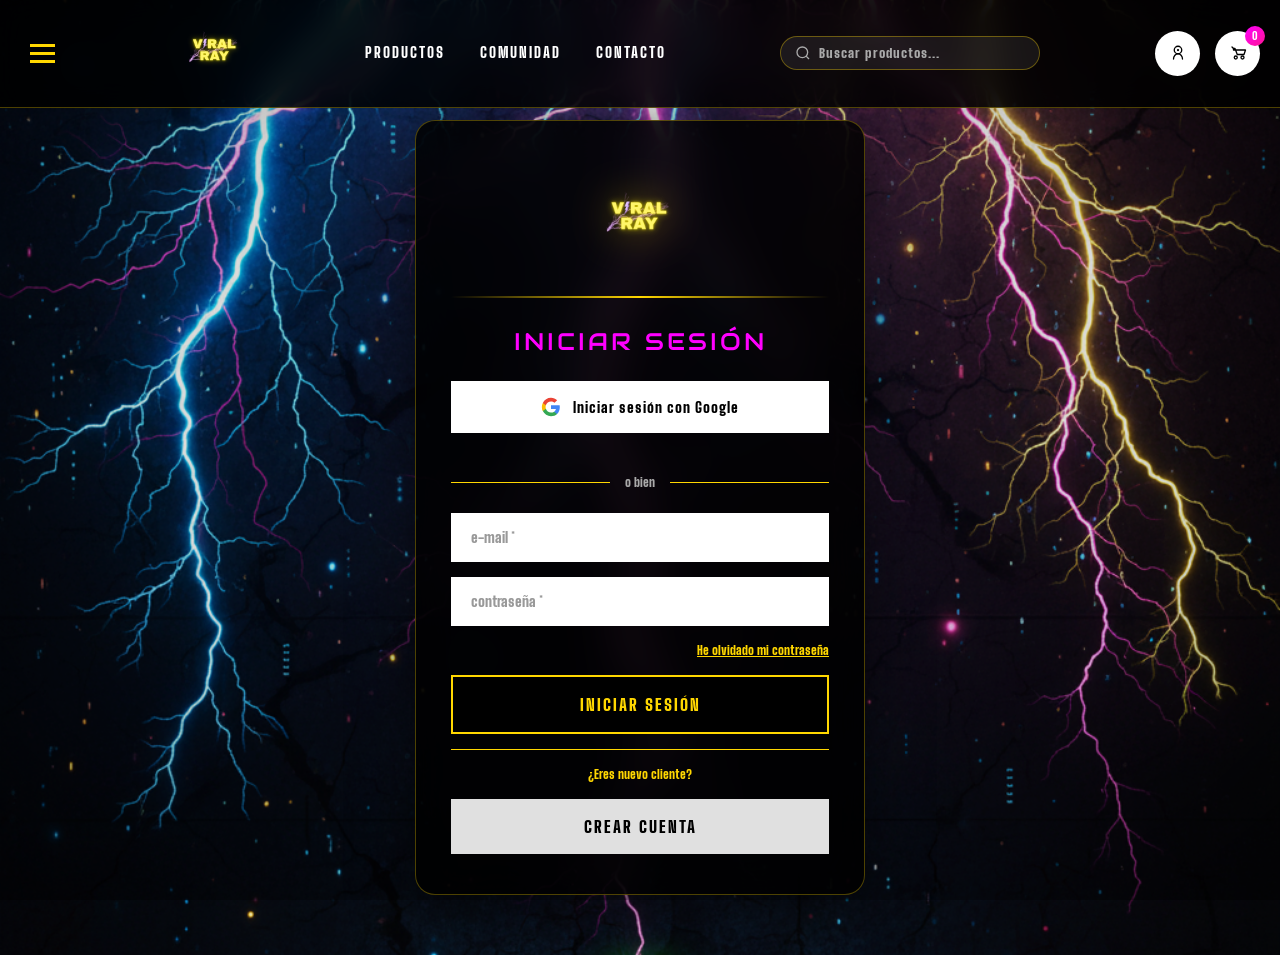
<file: perfil.html>
<!DOCTYPE html>
<html lang="es">
<head>
    <meta charset="UTF-8">
    <meta name="viewport" content="width=device-width, initial-scale=1.0">
    <title>Mi Cuenta - VIRAL RAY</title>
    <link rel="stylesheet" href="styles-perfil.css">
    <!-- Favicon ViralRAY -->
    <link rel="icon" type="image/png" href="images/VIRALRAY.png">
    <!-- Google reCAPTCHA -->
    <script src="https://www.google.com/recaptcha/api.js" async defer></script>
    <style>

        /* ===== HEADER IGUAL QUE INDEX ===== */
        .contenedor-encabezado { max-width:1400px; margin:0 auto; padding:0 20px; display:flex; justify-content:space-between; align-items:center; }
        .imagen-logotipo { height:70px; width:auto; object-fit:contain; transition:transform 0.3s ease, filter 0.3s ease; }
        .imagen-logotipo:hover { transform:scale(1.05); filter:drop-shadow(0 0 15px rgba(255,215,0,0.6)); }
        .menu-desplegable { display:flex; flex-direction:column; gap:5px; cursor:url('images/rayo-cursor.png') 19 6, pointer; padding:10px; }
        .menu-desplegable span { width:25px; height:3px; background-color:var(--neon-yellow); transition:all 0.3s ease; }
        .menu-desplegable.activo span:nth-child(1) { transform:rotate(45deg) translate(5px, 5px); }
        .menu-desplegable.activo span:nth-child(2) { opacity:0; }
        .menu-desplegable.activo span:nth-child(3) { transform:rotate(-45deg) translate(7px, -6px); }
        .menu-navegacion { display:flex; gap:35px; }
        .enlace-navegacion { font-family:var(--font-body); font-weight:900; color:var(--text-white); text-decoration:none; font-size:14px; letter-spacing:2px; padding:10px 0; transition:color 0.3s ease; }
        .enlace-navegacion:hover { color:var(--neon-yellow); cursor:url('images/rayo-cursor.png') 19 6, pointer; }
        .iconos-encabezado { display:flex; gap:15px; }
        .contenedor-icono { width:45px; height:45px; background-color:#fff; border-radius:50%; display:flex; align-items:center; justify-content:center; transition:all 0.3s ease; position:relative; text-decoration:none; }
        .contenedor-icono .icono-svg, .contenedor-icono img { width:24px; height:24px; object-fit:contain; }
        .contenedor-icono:hover { transform:scale(1.1); box-shadow:0 0 20px rgba(255,255,255,0.5); cursor:url('images/rayo-cursor.png') 19 6, pointer; }
        .icono-carrito { position:relative; }
        .contador-carrito { position:absolute; top:-5px; right:-5px; background:linear-gradient(135deg,#FF00FF,#FF1493); color:#fff; font-family:var(--font-body); font-weight:900; font-size:11px; width:20px; height:20px; border-radius:50%; display:flex; align-items:center; justify-content:center; }
        .barra-busqueda-header { position:relative; flex:0 1 260px; }
        .input-busqueda-header { display:flex; align-items:center; gap:8px; background:rgba(255,255,255,0.07); border:1.5px solid rgba(255,215,0,0.35); border-radius:30px; padding:8px 14px; transition:all 0.3s ease; }
        .input-busqueda-header:focus-within { border-color:#FFD700; background:rgba(255,215,0,0.07); box-shadow:0 0 18px rgba(255,215,0,0.2); }
        .input-busqueda-header svg { color:#AAAAAA; flex-shrink:0; }
        .input-busqueda-header:focus-within svg { color:#FFD700; }
        .input-busqueda-header input { background:transparent; border:none; outline:none; color:#fff; font-family:var(--font-body); font-weight:900; font-size:13px; letter-spacing:1px; width:100%; cursor:url('images/rayo-cursor.png') 19 6, text; }
        .input-busqueda-header input::placeholder { color:#AAAAAA; }
        .btn-limpiar-busqueda { background:none; border:none; color:#AAAAAA; cursor:url('images/rayo-cursor.png') 19 6, pointer; display:flex; align-items:center; padding:0; }
        .btn-limpiar-busqueda:hover { color:#FFD700; }
        .resultados-busqueda-header { position:absolute; top:calc(100% + 10px); left:0; right:0; background:rgba(10,10,26,0.98); border:1.5px solid rgba(255,215,0,0.3); border-radius:16px; overflow:hidden; box-shadow:0 15px 40px rgba(0,0,0,0.6); z-index:2000; max-height:380px; overflow-y:auto; display:none; }
        .resultados-busqueda-header.visible { display:block; }
        .resultado-busqueda-item { display:flex; align-items:center; gap:12px; padding:12px 16px; cursor:url('images/rayo-cursor.png') 19 6, pointer; transition:background 0.2s; border-bottom:1px solid rgba(255,215,0,0.08); }
        .resultado-busqueda-item:hover { background:rgba(255,215,0,0.08); }
        .resultado-busqueda-item img { width:44px; height:44px; object-fit:cover; border-radius:8px; }
        .resultado-busqueda-info { flex:1; }
        .resultado-busqueda-nombre { font-family:var(--font-body); font-weight:900; font-size:13px; color:#fff; letter-spacing:1px; }
        .resultado-busqueda-precio { font-family:var(--font-body); font-weight:900; font-size:12px; color:#FFD700; margin-top:2px; }
        .sin-resultados-busqueda { padding:20px; text-align:center; font-size:13px; color:#AAAAAA; }

        /* Iconos de menú con imágenes */
        .icono-opcion {
            width: 28px;
            height: 28px;
            display: inline-flex;
            align-items: center;
            justify-content: center;
            flex-shrink: 0;
        }
        .icono-opcion img {
            width: 26px;
            height: 26px;
            object-fit: contain;
            filter: brightness(0) invert(1);
            opacity: 0.75;
            transition: all 0.2s ease;
        }
        .opcion-menu.activa .icono-opcion img,
        .opcion-menu:hover .icono-opcion img {
            filter: none;
            opacity: 1;
        }
        .icono-vacio {
            display: flex;
            justify-content: center;
            margin-bottom: 12px;
        }
        .icono-vacio img {
            width: 56px;
            height: 56px;
            object-fit: contain;
            opacity: 0.5;
        }
        /* Fix badge icons in product detail */
        .footer-badge-img,
        .garantia-badge-img {
            width: 38px;
            height: 38px;
            object-fit: contain;
        }
    </style>
    <style>
        *, *::before, *::after { cursor: url("images/cursor_40x40.png") 8 0, auto !important; }
    </style>

<style id="menu-fullscreen-css">
/* ===== OVERLAY FULLSCREEN ===== */
.menu-overlay {
    position: fixed;
    inset: 0;
    z-index: 99999;
    display: flex;
    align-items: center;
    justify-content: center;
    opacity: 0;
    pointer-events: none;
    transition: opacity 0.35s ease;
}
.menu-overlay.abierto {
    opacity: 1;
    pointer-events: all;
}

/* Fondo con efecto zoom/warp de entrada */
.menu-overlay-bg {
    position: absolute;
    inset: 0;
    background: #000 url("imagenes2.0/Menú/image.png") center center / cover no-repeat;
    transform: scale(1.15);
    opacity: 0;
    transition: transform 0.6s cubic-bezier(0.16, 1, 0.3, 1), opacity 0.4s ease;
}
.menu-overlay-bg::before { content: none; }
.menu-overlay-bg::after  { content: none; }

.menu-overlay.abierto .menu-overlay-bg {
    transform: scale(1);
    opacity: 1;
}

/* Botón cerrar */
.menu-cerrar {
    position: absolute;
    top: 28px;
    left: 36px;
    background: none;
    border: none;
    color: #fff;
    font-size: 32px;
    cursor: url("images/cursor_40x40.png") 8 0, auto;
    z-index: 10;
    line-height: 1;
    padding: 4px 10px;
    opacity: 0.8;
    transition: opacity 0.2s, transform 0.2s;
}
.menu-cerrar:hover { opacity: 1; transform: scale(1.15); }

/* Nav central */
.menu-fullscreen-nav {
    position: relative;
    z-index: 5;
    display: flex;
    align-items: center;
    justify-content: center;
    width: 100%;
    max-width: 1100px;
    padding: 0 60px;
}
.menu-fullscreen-lista {
    list-style: none;
    margin: 0; padding: 0;
    display: flex;
    flex-direction: column;
    gap: 10px;
    align-items: center;
    text-align: center;
}
.menu-fullscreen-item {
    position: relative;
}
.menu-fullscreen-link {
    display: inline-flex;
    align-items: center;
    justify-content: center;
    gap: 14px;
    font-family: var(--font-title, 'Bebas Neue', sans-serif);
    font-size: clamp(22px, 3vw, 38px);
    color: #d4ff00;
    text-shadow: 0 0 18px rgba(200,255,0,0.35);
    text-decoration: none;
    letter-spacing: 5px;
    cursor: url("images/cursor_40x40.png") 8 0, auto;
    transition: color 0.25s, text-shadow 0.25s, letter-spacing 0.25s;
    background: none; border: none; padding: 0;
    line-height: 1.2;
}
.menu-fullscreen-item:hover > .menu-fullscreen-link,
.menu-fullscreen-item.activo > .menu-fullscreen-link {
    color: #fff;
    text-shadow: 0 0 30px rgba(200,255,0,0.9), 0 0 60px rgba(200,255,0,0.5), 0 0 100px rgba(200,255,0,0.3);
    letter-spacing: 7px;
}
.menu-rotulo {
    color: #d4ff00 !important;
    text-shadow: 0 0 20px rgba(200,255,0,0.5) !important;
}
.menu-rotulo:hover {
    color: #fff !important;
    text-shadow: 0 0 30px rgba(200,255,0,0.8) !important;
}
.menu-arrow {
    font-size: 36px;
    opacity: 0;
    transform: translateX(-8px);
    transition: opacity 0.2s, transform 0.2s;
    color: #d4ff00;
}
.menu-fullscreen-item:hover .menu-arrow,
.menu-fullscreen-item.activo .menu-arrow {
    opacity: 1;
    transform: translateX(0);
}

/* Submenú */
.menu-submenu {
    display: none;
    position: absolute;
    left: calc(100% + 40px);
    top: 50%;
    transform: translateY(-50%);
    list-style: none;
    margin: 0;
    padding: 20px 0 20px 30px;
    min-width: 380px;
    flex-direction: column;
    gap: 4px;
    /* Padding invisible para que el ratón no salga del área al pasar entre columnas */
    border-left: 40px solid transparent;
    margin-left: -40px;
}
.menu-fullscreen-item.activo .menu-submenu,
.menu-fullscreen-item:hover .menu-submenu {
    display: flex;
}
.menu-submenu li a {
    font-family: var(--font-body, sans-serif);
    font-size: clamp(13px, 1.5vw, 17px);
    font-weight: 700;
    color: rgba(255,255,255,0.8);
    text-decoration: none;
    letter-spacing: 1px;
    padding: 7px 12px;
    display: block;
    transition: color 0.2s, padding-left 0.2s;
    pointer-events: all;
    border-radius: 4px;
}
.menu-submenu li a:hover {
    color: #d4ff00;
    padding-left: 20px;
}
.menu-submenu li a.submenu-destacado { color: #cc44ff; }
.menu-submenu li a.submenu-destacado:hover { color: #e080ff; padding-left: 20px; }

/* Animación entrada items — zoom + fade desde el centro */
.menu-fullscreen-item {
    opacity: 0;
    transform: scale(0.7) translateY(30px);
    transition: opacity 0.4s ease, transform 0.4s cubic-bezier(0.16, 1, 0.3, 1);
}
.menu-overlay.abierto .menu-fullscreen-item {
    opacity: 1;
    transform: scale(1) translateY(0);
}
.menu-overlay.abierto .menu-fullscreen-item:nth-child(1) { transition-delay: 0.15s; }
.menu-overlay.abierto .menu-fullscreen-item:nth-child(2) { transition-delay: 0.22s; }
.menu-overlay.abierto .menu-fullscreen-item:nth-child(3) { transition-delay: 0.29s; }
.menu-overlay.abierto .menu-fullscreen-item:nth-child(4) { transition-delay: 0.36s; }
.menu-overlay.abierto .menu-fullscreen-item:nth-child(5) { transition-delay: 0.43s; }

/* Al cerrar: animación inversa rápida */
.menu-overlay.cerrando .menu-fullscreen-item {
    opacity: 0 !important;
    transform: scale(0.85) translateY(-20px) !important;
    transition: opacity 0.2s ease, transform 0.2s ease !important;
}
.menu-overlay.cerrando .menu-overlay-bg {
    transform: scale(1.1) !important;
    opacity: 0 !important;
    transition: transform 0.3s ease, opacity 0.25s ease !important;
}

/* Responsive móvil */
@media (max-width: 700px) {
    .menu-fullscreen-nav { padding: 0 28px; }
    .menu-submenu {
        position: static;
        transform: none;
        margin-top: 8px;
        padding-left: 16px;
        border-left: 2px solid rgba(200,255,0,0.3);
    }
}
</style>

</head>
<body class="pagina-perfil">

<!-- ===== MENÚ FULLSCREEN ===== -->
<div id="menu-overlay" class="menu-overlay">
    <div class="menu-overlay-bg"></div>
    <button class="menu-cerrar" id="menuCerrar" aria-label="Cerrar menú">✕</button>
    <nav class="menu-fullscreen-nav">
        <ul class="menu-fullscreen-lista">
            <li class="menu-fullscreen-item"><a href="crea-tu-rotulo.html" class="menu-fullscreen-link menu-rotulo">CREA TU RÓTULO</a></li>
            <li class="menu-fullscreen-item" data-submenu="productos">
                <span class="menu-fullscreen-link">PRODUCTOS <span class="menu-arrow">›</span></span>
                <ul class="menu-submenu">
                    <li><a href="catalogo.html">Aros de Luz Inteligentes</a></li>
                    <li><a href="catalogo.html">Rótulos LED (Por Defecto)</a></li>
                    <li><a href="catalogo.html">Luces de Ambiente RGB</a></li>
                    <li><a href="catalogo.html" class="submenu-destacado">Neones por Temática (Neon Gamer, Neon Streamer)</a></li>
                    <li><a href="catalogo.html">Packs &amp; Setups Completos</a></li>
                    <li><a href="catalogo.html">Cámaras y Webcams</a></li>
                    <li><a href="catalogo.html">Micrófonos Profesionales</a></li>
                    <li><a href="catalogo.html">Accesorios Gamer</a></li>
                </ul>
            </li>
            <li class="menu-fullscreen-item"><a href="comunidad.html" class="menu-fullscreen-link">COMUNIDAD</a></li>
            <li class="menu-fullscreen-item"><a href="contacto.html" class="menu-fullscreen-link">AYUDA Y SOPORTE</a></li>
            <li class="menu-fullscreen-item"><a href="index.html#comunidad" class="menu-fullscreen-link">SOBRE NOSOTROS</a></li>
        </ul>
    </nav>
</div>

    <!-- Encabezado -->
    <header class="encabezado">
        <div class="contenedor-encabezado">
            <div class="menu-desplegable">
                <span></span>
                <span></span>
                <span></span>
            </div>
            <div class="logotipo">
                <a href="index.html"><img src="images/logo-grande-sinfondo.png" alt="VIRAL RAY Logo" class="imagen-logotipo"></a>
            </div>
            <nav class="menu-navegacion">
                <a href="catalogo.html" class="enlace-navegacion">PRODUCTOS</a>
                <a href="comunidad.html" class="enlace-navegacion">COMUNIDAD</a>
                <a href="contacto.html" class="enlace-navegacion">CONTACTO</a>
            </nav>
            <div class="barra-busqueda-header" id="barraBusquedaHeader">
                <div class="input-busqueda-header">
                    <svg viewBox="0 0 24 24" fill="none" stroke="currentColor" stroke-width="2" width="16" height="16"><circle cx="11" cy="11" r="8"/><path d="m21 21-4.35-4.35"/></svg>
                    <input type="text" id="inputBusquedaHeader" placeholder="Buscar productos..." autocomplete="off">
                    <button class="btn-limpiar-busqueda" id="btnLimpiarBusqueda" style="display:none;">
                        <svg viewBox="0 0 24 24" fill="none" stroke="currentColor" stroke-width="2" width="14" height="14"><line x1="18" y1="6" x2="6" y2="18"/><line x1="6" y1="6" x2="18" y2="18"/></svg>
                    </button>
                </div>
                <div class="resultados-busqueda-header" id="resultadosBusquedaHeader"></div>
            </div>
            <div class="iconos-encabezado">
                <a href="perfil.html" class="contenedor-icono icono-usuario" title="Mi Cuenta">
                    <img src="images/icon-user.svg" alt="Mi Cuenta" class="icono-svg">
                </a>
                <div class="contenedor-icono icono-carrito" title="Mi Cesta">
                    <img src="images/icon-cart.svg" alt="Mi Cesta" class="icono-svg">
                    <span class="contador-carrito">0</span>
                </div>
            </div>
        </div>
    </header>

    <!-- Sección de Cuenta -->
    <main class="seccion-cuenta">
        <div class="contenido-cuenta">
            <!-- Logo en la cuenta -->
            <div class="logo-cuenta">
                <img src="images/logo-grande-sinfondo.png" alt="VIRAL RAY">
            </div>

            <div class="linea-divisora"></div>

            <!-- Formulario de Inicio de Sesión -->
            <section class="formulario-cuenta" id="seccionIniciarSesion">
                <h2 class="titulo-cuenta">INICIAR SESIÓN</h2>
                
                <div class="inicio-social">
                    <button type="button" class="boton-google" id="btnGoogleLogin">
                        <svg viewBox="0 0 24 24" width="20" height="20">
                            <path fill="#4285F4" d="M22.56 12.25c0-.78-.07-1.53-.2-2.25H12v4.26h5.92c-.26 1.37-1.04 2.53-2.21 3.31v2.77h3.57c2.08-1.92 3.28-4.74 3.28-8.09z"/>
                            <path fill="#34A853" d="M12 23c2.97 0 5.46-.98 7.28-2.66l-3.57-2.77c-.98.66-2.23 1.06-3.71 1.06-2.86 0-5.29-1.93-6.16-4.53H2.18v2.84C3.99 20.53 7.7 23 12 23z"/>
                            <path fill="#FBBC05" d="M5.84 14.09c-.22-.66-.35-1.36-.35-2.09s.13-1.43.35-2.09V7.07H2.18C1.43 8.55 1 10.22 1 12s.43 3.45 1.18 4.93l2.85-2.22.81-.62z"/>
                            <path fill="#EA4335" d="M12 5.38c1.62 0 3.06.56 4.21 1.64l3.15-3.15C17.45 2.09 14.97 1 12 1 7.7 1 3.99 3.47 2.18 7.07l3.66 2.84c.87-2.6 3.3-4.53 6.16-4.53z"/>
                        </svg>
                        Iniciar sesión con Google
                    </button>
                </div>

                <div class="recaptcha-contenedor">
                    <div class="g-recaptcha" data-sitekey="6LeIxAcTAAAAAJcZVRqyHh71UMIEGNQ_MXjiZKhI"></div>
                </div>

                <div class="divisor-texto">
                    <span>o bien</span>
                </div>

                <form class="form-login" id="formLogin">
                    <div class="grupo-entrada">
                        <input type="email" id="emailLogin" placeholder="e-mail *" required>
                    </div>
                    <div class="grupo-entrada">
                        <input type="password" id="passwordLogin" placeholder="contraseña *" required>
                    </div>
                    
                    <a href="#" class="enlace-olvido" id="btnOlvidoContrasena">He olvidado mi contraseña</a>
                    
                    <button type="submit" class="boton-principal">INICIAR SESIÓN</button>
                </form>

                <div class="linea-mini"></div>

                <div class="enlace-nuevo-cliente">
                    <span>¿Eres nuevo cliente?</span>
                    <button type="button" class="boton-secundario" id="btnCrearCuenta">CREAR CUENTA</button>
                </div>
            </section>

            <!-- Formulario de Registro -->
            <section class="formulario-cuenta oculto" id="seccionRegistro">
                <h2 class="titulo-cuenta">CREAR CUENTA</h2>

                <form class="form-registro" id="formRegistro">
                    <div class="grupo-entrada">
                        <input type="text" id="nombreRegistro" placeholder="nombre completo *" required>
                    </div>
                    <div class="grupo-entrada">
                        <input type="email" id="emailRegistro" placeholder="e-mail *" required>
                    </div>
                    <div class="grupo-entrada">
                        <input type="password" id="passwordRegistro" placeholder="contraseña *" required>
                    </div>
                    <div class="grupo-entrada">
                        <input type="password" id="confirmarPassword" placeholder="repetir contraseña *" required>
                    </div>
                    
                    <div class="terminos-aceptacion">
                        <input type="checkbox" id="checkTerminos" required>
                        <label for="checkTerminos">Acepto los <a href="aviso-legal.html" target="_blank">términos y condiciones</a></label>
                    </div>

                    <button type="submit" class="boton-principal">CREAR CUENTA</button>
                </form>

                <button type="button" class="boton-volver" id="btnVolverLogin">&larr; Volver</button>
            </section>

            <!-- Formulario de Recuperación de Contraseña -->
            <section class="formulario-cuenta oculto" id="seccionRecuperar">
                <h2 class="titulo-cuenta">RECUPERAR CONTRASEÑA</h2>
                <p class="descripcion-recuperacion">Introduce tu correo electrónico y te enviaremos un enlace para restablecer tu contraseña.</p>

                <form class="form-recuperacion" id="formRecuperar">
                    <div class="grupo-entrada">
                        <input type="email" id="emailRecuperar" placeholder="e-mail *" required>
                    </div>

                    <button type="submit" class="boton-principal">ENVIAR ENLACE</button>
                </form>

                <button type="button" class="boton-volver" id="btnVolverLoginRecuperar">&larr; Volver al inicio de sesión</button>
            </section>

            <!-- Panel de Usuario (después de iniciar sesión) -->
            <section class="panel-usuario oculto" id="panelUsuario">
                <div class="encabezado-panel">
                </div>

                <div class="info-usuario">
                    <div class="avatar-usuario" style="background: rgba(255,215,0,0.08); border: 2px solid rgba(255,215,0,0.3); border-radius: 50%; width: 60px; height: 60px; display:flex; align-items:center; justify-content:center; overflow:hidden; flex-shrink:0;">
                        <img src="imagenes2.0/Foto_de_perfil_1.png" alt="Avatar" style="width:60px;height:60px;object-fit:cover;">
                    </div>
                    <div class="detalles-usuario">
                        <h4 id="nombreMostrar">Usuario Viral Ray</h4>
                        <p id="emailMostrar">usuario@viralray.es</p>
                    </div>
                </div>

                <nav class="menu-opciones">
                    <button class="opcion-menu activa" data-opcion="pedidos">
                        <span class="icono-opcion">
                            <img src="images/Cohete.png" alt="Pedidos">
                        </span>
                        <span class="texto-opcion">Mis pedidos</span>
                    </button>
                    <button class="opcion-menu" data-opcion="datos">
                        <span class="icono-opcion">
                            <img src="images/icon-user.svg" alt="Datos">
                        </span>
                        <span class="texto-opcion">Mis datos</span>
                    </button>
                    <button class="opcion-menu" data-opcion="direcciones">
                        <span class="icono-opcion">
                            <img src="images/icon-location.svg" alt="Direcciones">
                        </span>
                        <span class="texto-opcion">Direcciones</span>
                    </button>

                </nav>

                <a href="index.html" class="boton-volver-inicio">
                    <svg class="icono-flecha" viewBox="0 0 24 24" fill="none" stroke="currentColor" stroke-width="2.5" stroke-linecap="round" stroke-linejoin="round">
                        <path d="M19 12H5M12 19l-7-7 7-7"/>
                    </svg>
                    VOLVER AL INICIO
                </a>
                <button class="boton-cerrar-sesion" id="btnLogout">CERRAR SESIÓN</button>
            </section>

            <!-- Sección de Mis Pedidos -->
            <section class="seccion-datos oculto" id="seccionPedidos">
                <h2 class="titulo-seccion">MIS PEDIDOS</h2>
                <div class="linea-divisora"></div>
                
                <div class="contenido-pedidos">
                    <div class="pedido-vacio">
                        <span class="icono-vacio">
                            <img src="images/Cohete.png" alt="Sin pedidos">
                        </span>
                        <p>Aún no has realizado ningún pedido</p>
                        <a href="index.html" class="boton-principal">EMPEZAR A COMPRAR</a>
                    </div>
                </div>
            </section>

            <!-- Sección de Mis Datos -->
            <section class="seccion-datos oculto" id="seccionMisDatos">
                <h2 class="titulo-seccion">MIS DATOS</h2>
                <div class="linea-divisora"></div>
                
                <form class="form-edicion" id="formDatosPersonales">
                    <div class="grupo-entrada">
                        <label for="nombreCompleto">Nombre completo</label>
                        <input type="text" id="nombreCompleto" value="Usuario Viral Ray">
                    </div>
                    <div class="grupo-entrada">
                        <label for="emailPersonal">Correo electrónico</label>
                        <input type="email" id="emailPersonal" value="usuario@viralray.es">
                    </div>
                    <div class="grupo-entrada">
                        <label for="telefonoPersonal">Teléfono</label>
                        <input type="tel" id="telefonoPersonal" placeholder="+34 600 000 000">
                    </div>
                    <div class="grupo-entrada">
                        <label for="fechaNacimiento">Fecha de nacimiento</label>
                        <input type="date" id="fechaNacimiento">
                    </div>
                    
                    <h3 class="subtitulo-seccion">CAMBIAR CONTRASEÑA</h3>
                    <div class="grupo-entrada">
                        <label for="actualPassword">Contraseña actual</label>
                        <input type="password" id="actualPassword" placeholder="Introduce tu contraseña actual">
                    </div>
                    <div class="grupo-entrada">
                        <label for="nuevaPassword">Nueva contraseña</label>
                        <input type="password" id="nuevaPassword" placeholder="Nueva contraseña">
                    </div>
                    <div class="grupo-entrada">
                        <label for="confirmarNuevaPassword">Confirmar nueva contraseña</label>
                        <input type="password" id="confirmarNuevaPassword" placeholder="Repite la nueva contraseña">
                    </div>

                    <button type="submit" class="boton-principal">GUARDAR CAMBIOS</button>
                </form>
            </section>

            <!-- Sección de Direcciones -->
            <section class="seccion-datos oculto" id="seccionDirecciones">
                <h2 class="titulo-seccion">DIRECCIONES</h2>
                <div class="linea-divisora"></div>
                
                <div class="contenido-direcciones">
                    <div class="direccion-vacia">
                        <span class="icono-vacio">
                            <img src="images/icon-location.svg" alt="Sin direcciones">
                        </span>
                        <p>No tienes direcciones guardadas</p>
                        <button class="boton-principal" id="btnAgregarDireccion">AÑADIR DIRECCIÓN</button>
                    </div>
                </div>

                <form class="form-edicion oculto" id="formDireccion">
                    <h3 class="subtitulo-seccion">NUEVA DIRECCIÓN</h3>
                    <div class="fila-doble">
                        <div class="grupo-entrada">
                            <label for="nombreDireccion">Nombre</label>
                            <input type="text" id="nombreDireccion" placeholder="Nombre">
                        </div>
                        <div class="grupo-entrada">
                            <label for="apellidosDireccion">Apellidos</label>
                            <input type="text" id="apellidosDireccion" placeholder="Apellidos">
                        </div>
                    </div>
                    <div class="grupo-entrada">
                        <label for="telefonoDireccion">Teléfono</label>
                        <input type="tel" id="telefonoDireccion" placeholder="+34 600 000 000">
                    </div>
                    <div class="grupo-entrada">
                        <label for="direccionCompleta">Dirección</label>
                        <input type="text" id="direccionCompleta" placeholder="Calle, número, piso, puerta...">
                    </div>
                    <div class="fila-doble">
                        <div class="grupo-entrada">
                            <label for="codigoPostal">Código postal</label>
                            <input type="text" id="codigoPostal" placeholder="28001">
                        </div>
                        <div class="grupo-entrada">
                            <label for="ciudad">Ciudad</label>
                            <input type="text" id="ciudad" placeholder="Madrid">
                        </div>
                    </div>
                    <div class="grupo-entrada">
                        <label for="provincia">Provincia</label>
                        <input type="text" id="provincia" placeholder="Madrid">
                    </div>
                    <div class="fila-botones">
                        <button type="button" class="boton-secundario" id="btnCancelarDireccion">CANCELAR</button>
                        <button type="submit" class="boton-principal">GUARDAR DIRECCIÓN</button>
                    </div>
                </form>
            </section>


        </div>
    </main>

    <!-- Toast de Notificación -->
    <div class="notificacion-toast" id="notificacionToast">
        <span class="mensaje-notificacion"></span>
    </div>

    <script src="script-busqueda-header.js"></script>
    <script src="script-perfil.js"></script>

<script id="menu-fullscreen-js">
(function() {
    function initMenu() {
        var overlay   = document.getElementById('menu-overlay');
        var cerrar    = document.getElementById('menuCerrar');
        var hamburger = document.querySelector('.menu-desplegable');
        if (!overlay || !hamburger) return;

        function abrirMenu() {
            overlay.classList.remove('cerrando');
            overlay.classList.add('abierto');
            document.body.style.overflow = 'hidden';
            hamburger.classList.add('activo');
        }
        function cerrarMenu() {
            overlay.classList.add('cerrando');
            overlay.classList.remove('abierto');
            hamburger.classList.remove('activo');
            setTimeout(function() {
                overlay.classList.remove('cerrando');
                document.body.style.overflow = '';
            }, 320);
        }

        hamburger.addEventListener('click', function() {
            overlay.classList.contains('abierto') ? cerrarMenu() : abrirMenu();
        });
        cerrar.addEventListener('click', cerrarMenu);

        // Cerrar al pulsar Escape
        document.addEventListener('keydown', function(e) {
            if (e.key === 'Escape') cerrarMenu();
        });

        // Submenú hover en escritorio / click en móvil
        var items = document.querySelectorAll('.menu-fullscreen-item[data-submenu]');
        items.forEach(function(item) {
            item.addEventListener('mouseenter', function() { item.classList.add('activo'); });
            item.addEventListener('mouseleave', function() { item.classList.remove('activo'); });
            item.addEventListener('click', function(e) {
                if (window.innerWidth <= 700) {
                    e.stopPropagation();
                    item.classList.toggle('activo');
                }
            });
        });
    }
    if (document.readyState === 'loading') {
        document.addEventListener('DOMContentLoaded', initMenu);
    } else {
        initMenu();
    }
})();
</script>

</body>
</html>
</file>
<file: styles.css>
/* Reset CSS y Estilos Base */
* {
    margin: 0;
    padding: 0;
    box-sizing: border-box;
}

/* Definición de Fuentes Personalizadas */
@font-face {
    font-family: 'Audiowide';
    src: url('fonts/Audiowide-Regular.ttf') format('truetype');
    font-weight: normal;
    font-style: normal;
    font-display: swap;
}

@font-face {
    font-family: 'BigShoulders';
    src: url('fonts/BigShouldersDisplay-Black.ttf') format('truetype');
    font-weight: 900;
    font-style: normal;
    font-display: swap;
}

:root {
    --neon-yellow: #FFD700;
    --neon-magenta: #FF00FF;
    --neon-cyan: #00FFFF;
    --neon-purple: #8B00FF;
    --neon-green: #00FF00;
    --neon-pink: #FF1493;
    --neon-red: #FF0000;
    --bg-black: #000000;
    --bg-dark: #0a0a0a;
    --text-white: #FFFFFF;
    --text-gray: #AAAAAA;

    /* Variables de Fuentes */
    --font-title: 'Audiowide', cursive;
    --font-body: 'BigShoulders', sans-serif;
}

html {
    scroll-behavior: smooth;
}

body {
    font-family: var(--font-body);
    background-color: var(--bg-black);
    background-image: url('images/rayos.png');
    background-size: cover;
    background-position: center center;
    background-repeat: no-repeat;
    background-attachment: fixed;
    color: var(--text-white);
    line-height: 1.6;
    overflow-x: hidden;
    position: relative;
    cursor: url('images/rayo-cursor.png') 19 6, auto;
}

/* Cursor Personalizado */
*:hover {
    cursor: url('images/rayo-cursor.png') 19 6, auto;
}

/* Efecto de viñeta - más oscuro en los bordes */
body::before {
    content: '';
    position: fixed;
    top: 0;
    left: 0;
    right: 0;
    bottom: 0;
    background: radial-gradient(ellipse at center, rgba(0, 0, 0, 0.2) 0%, rgba(0, 0, 0, 0.6) 40%, rgba(0, 0, 0, 0.95) 100%);
    pointer-events: none;
    z-index: -1;
}

.contenedor {
    max-width: 1400px;
    margin: 0 auto;
    padding: 0 20px;
}

/* Estilos del Encabezado */
.encabezado {
    background-color: rgba(0, 0, 0, 0.85);
    backdrop-filter: blur(15px);
    -webkit-backdrop-filter: blur(15px);
    padding: 15px 0;
    position: fixed;
    top: 0;
    left: 0;
    right: 0;
    z-index: 1000;
    border-bottom: 1px solid rgba(255, 215, 0, 0.3);
    transition: all 0.3s ease;
}

.encabezado.desplazado {
    background-color: rgba(0, 0, 0, 0.95);
    box-shadow: 0 4px 30px rgba(255, 215, 0, 0.15);
}

.contenedor-encabezado {
    max-width: 1400px;
    margin: 0 auto;
    padding: 0 20px;
    display: flex;
    justify-content: space-between;
    align-items: center;
}

.menu-desplegable {
    display: flex;
    flex-direction: column;
    gap: 5px;
    cursor: pointer;
    padding: 10px;
}

.menu-desplegable span {
    width: 25px;
    height: 3px;
    background-color: var(--neon-yellow);
    transition: all 0.3s ease;
}

.menu-desplegable.activo span:nth-child(1) {
    transform: rotate(45deg) translate(5px, 5px);
}

.menu-desplegable.activo span:nth-child(2) {
    opacity: 0;
}

.menu-desplegable.activo span:nth-child(3) {
    transform: rotate(-45deg) translate(7px, -6px);
}

.logotipo {
    display: flex;
    align-items: center;
    justify-content: center;
}

.imagen-logotipo {
    height: 70px;
    width: auto;
    object-fit: contain;
    transition: transform 0.3s ease, filter 0.3s ease;
}

.imagen-logotipo:hover {
    transform: scale(1.05);
    filter: drop-shadow(0 0 15px rgba(255, 215, 0, 0.6));
}

.menu-navegacion {
    display: flex;
    gap: 35px;
}

.enlace-navegacion {
    font-family: var(--font-body);
    font-weight: 900;
    color: var(--text-white);
    text-decoration: none;
    font-size: 14px;
    letter-spacing: 2px;
    padding: 10px 0;
    position: relative;
    transition: color 0.3s ease;
}

.enlace-navegacion:hover {
    color: var(--neon-yellow);
}

.enlace-navegacion.activo {
    color: var(--neon-yellow);
    cursor: pointer;
}

.enlace-navegacion.activo::after {
    content: '';
    position: absolute;
    bottom: 0;
    left: 0;
    width: 100%;
    height: 3px;
    background: var(--neon-yellow);
    box-shadow: 0 0 10px var(--neon-yellow);
}

.iconos-encabezado {
    display: flex;
    gap: 15px;
}

.contenedor-icono {
    width: 45px;
    height: 45px;
    background-color: var(--text-white);
    border-radius: 50%;
    display: flex;
    align-items: center;
    justify-content: center;
    cursor: pointer;
    transition: all 0.3s ease;
    position: relative;
}

.contenedor-icono svg {
    width: 22px;
    height: 22px;
    color: var(--bg-black);
}

.contenedor-icono .icono-svg,
.contenedor-icono img {
    width: 24px;
    height: 24px;
    object-fit: contain;
}

.boton-busqueda .icono-busqueda,
.boton-busqueda img {
    width: 24px;
    height: 24px;
}

.contenedor-icono:hover {
    transform: scale(1.1);
    box-shadow: 0 0 20px rgba(255, 255, 255, 0.5);
}

.icono-carrito {
    position: relative;
}

.contador-carrito {
    position: absolute;
    top: -5px;
    right: -5px;
    background: linear-gradient(135deg, var(--neon-magenta), var(--neon-pink));
    color: var(--text-white);
    font-family: var(--font-body);
    font-weight: 900;
    font-size: 11px;
    width: 20px;
    height: 20px;
    border-radius: 50%;
    display: flex;
    align-items: center;
    justify-content: center;
    transition: transform 0.3s ease;
}

.contador-carrito.rebote {
    animation: reboteCarrito 0.5s ease;
}

@keyframes reboteCarrito {
    0%, 100% { transform: scale(1); }
    50% { transform: scale(1.4); }
}

/* Sección Héroe */
.heroe {
    min-height: 100vh;
    padding-top: 90px;
    position: relative;
    display: flex;
    flex-direction: column;
    align-items: center;
    overflow: hidden;
}

.contenido-heroe {
    text-align: center;
    padding: 40px 20px;
    width: 100%;
    max-width: 1400px;
}

.titulo-heroe {
    font-family: var(--font-title);
    font-size: 52px;
    font-weight: normal;
    color: var(--text-white);
    letter-spacing: 6px;
    margin-bottom: 40px;
    text-shadow: 0 0 30px rgba(255, 215, 0, 0.6);
    animation: resplandorTitulo 2s ease-in-out infinite alternate;
}

@keyframes resplandorTitulo {
    from { text-shadow: 0 0 30px rgba(255, 215, 0, 0.6); }
    to { text-shadow: 0 0 50px rgba(255, 215, 0, 0.9), 0 0 80px rgba(255, 215, 0, 0.4); }
}

.subtitulo-heroe {
    font-family: var(--font-body);
    font-weight: 900;
    font-size: 18px;
    color: var(--neon-yellow);
    letter-spacing: 4px;
    margin-bottom: 40px;
}

/* Contenedor de Búsqueda */
.contenedor-busqueda {
    position: relative;
    max-width: 650px;
    margin: 0 auto 50px;
}

.entrada-busqueda {
    width: 100%;
    padding: 20px 70px 20px 30px;
    background: rgba(255, 255, 255, 0.08);
    border: 2px solid rgba(255, 215, 0, 0.4);
    border-radius: 50px;
    color: var(--text-white);
    font-family: var(--font-body);
    font-weight: 900;
    font-size: 16px;
    letter-spacing: 2px;
    backdrop-filter: blur(10px);
    transition: all 0.3s ease;
}

.entrada-busqueda::placeholder {
    color: rgba(255, 255, 255, 0.5);
    font-family: var(--font-body);
    font-weight: 900;
}

.entrada-busqueda:focus {
    outline: none;
    border-color: var(--neon-yellow);
    box-shadow: 0 0 40px rgba(255, 215, 0, 0.3);
    background: rgba(255, 255, 255, 0.12);
}

.boton-busqueda {
    position: absolute;
    right: 8px;
    top: 50%;
    transform: translateY(-50%);
    width:50px;
    height: 50px;
    background: linear-gradient(135deg, var(--neon-yellow), #FFA500);
    border: none;
    border-radius: 50%;
    cursor: pointer;
    display: flex;
    align-items: center;
    justify-content: center;
    transition: all 0.3s ease;
}

.boton-busqueda svg {
    width: 24px;
    height: 24px;
    color: var(--bg-black);
}

.boton-busqueda:hover {
    transform: translateY(-50%) scale(1.1);
    box-shadow: 0 0 25px rgba(255, 215, 0, 0.6);
}

/* Galería Héroe Dinámica - Efecto basado en scroll */
.galeria-heroe {
    display: grid;
    grid-template-columns: 0.8fr 1.2fr 0.8fr;
    grid-template-rows: 1fr 1fr;
    gap: 18px;
    width: 100%;
    max-width: 1000px;
    min-height: 420px;
    padding: 30px 30px;
    margin: 0 auto;
}

.elemento-galeria {
    position: relative;
    border-radius: 20px;
    overflow: hidden;
    transition: all 0.6s cubic-bezier(0.4, 0, 0.2, 1);
    transform: scale(1);
    opacity: 1;
    box-shadow: 0 10px 40px rgba(0, 0, 0, 0.4);
    min-height: 170px;
}

.elemento-galeria img {
    width: 100%;
    height: 100%;
    object-fit: cover;
    transition: transform 0.5s ease;
    min-height: 170px;
}

.elemento-galeria:not(.activo):hover img {
    transform: scale(1.05);
}

/* Galería con enlaces */
.elemento-galeria--link {
    cursor: pointer;
}

.enlace-galeria {
    display: block;
    width: 100%;
    height: 100%;
    position: relative;
    text-decoration: none;
}

.enlace-galeria img {
    width: 100%;
    height: 100%;
    object-fit: cover;
    display: block;
    transition: transform 0.5s ease;
}

.etiqueta-galeria {
    position: absolute;
    bottom: 0;
    left: 0;
    right: 0;
    background: linear-gradient(0deg, rgba(0,0,0,0.85) 0%, transparent 100%);
    color: var(--neon-yellow);
    font-family: var(--font-title);
    font-size: 12px;
    letter-spacing: 2px;
    padding: 20px 14px 12px;
    text-align: center;
    opacity: 0;
    transform: translateY(6px);
    transition: opacity 0.3s ease, transform 0.3s ease;
    pointer-events: none;
    text-shadow: 0 0 10px rgba(255,215,0,0.6);
}

.elemento-galeria--link:hover .etiqueta-galeria {
    opacity: 1;
    transform: translateY(0);
}

.elemento-galeria--link:hover .enlace-galeria img {
    transform: scale(1.05);
}

/* Diseño de la galería para el efecto de scroll */
.elemento-galeria[data-indice="0"] {
    grid-column: 1;
    grid-row: 1;
}

.elemento-galeria[data-indice="1"] {
    grid-column: 3;
    grid-row: 1;
}

.elemento-galeria[data-indice="2"] {
    grid-column: 2;
    grid-row: 1 / 3;
    z-index: 10;
    align-self: center;
    height: 260px;
}

.elemento-galeria[data-indice="3"] {
    grid-column: 1;
    grid-row: 2;
}

.elemento-galeria[data-indice="4"] {
    grid-column: 3;
    grid-row: 2;
}

/* Efecto de video basado en scroll */
.galeria-heroe.video-enfocado .elemento-galeria.elemento-video {
    transform: scale(1.3);
    z-index: 100;
    box-shadow: 0 25px 60px rgba(255, 215, 0, 0.4);
    opacity: 1;
    filter: brightness(1.05);
}

.galeria-heroe.video-enfocado .elemento-galeria:not(.elemento-video) {
    transform: scale(0.85);
    opacity: 0.4;
    filter: brightness(0.6) blur(1px);
}

.galeria-heroe.video-enfocado .elemento-galeria.elemento-video video {
    transform: scale(1.05);
}

/* Estados activos - escalas basadas en proximidad del cursor */
.elemento-galeria.activo {
    transform: scale(1.08);
    z-index: 20;
    box-shadow: 0 20px 60px rgba(255, 215, 0, 0.3);
}

.elemento-galeria.atenuado {
    transform: scale(0.92);
    opacity: 0.5;
    filter: brightness(0.6);
}

/* Estilos especiales para elemento de video */
.elemento-video {
    position: relative;
    transform: scale(1);
    min-height: 200px;
}

.elemento-video video {
    width: 100%;
    height: 100%;
    min-height: 200px;
    object-fit: cover;
    transition: transform 0.6s cubic-bezier(0.4, 0, 0.2, 1);
}

.elemento-video video {
    width: 100%;
    height: 100%;
    min-height: 260px;
    object-fit: cover;
    transition: transform 0.6s cubic-bezier(0.4, 0, 0.2, 1);
}

.superposicion-video {
    position: absolute;
    top: 0;
    left: 0;
    right: 0;
    bottom: 0;
    background: rgba(0, 0, 0, 0.1);
    display: flex;
    align-items: center;
    justify-content: center;
    opacity: 0;
    transition: opacity 0.3s ease;
}

.elemento-video:hover .superposicion-video {
    opacity: 0;
}

.icono-reproduccion {
    display: none;
}

/* Efectos hover (basados en mouse) */
.elemento-galeria.activo {
    transform: scale(1.15);
    z-index: 20;
    box-shadow: 0 20px 60px rgba(255, 215, 0, 0.3);
}

.elemento-galeria.atenuado {
    transform: scale(0.85);
    opacity: 0.5;
    filter: brightness(0.6);
}

.elemento-video.activo {
    transform: scale(1.3);
    z-index: 30;
    box-shadow: 0 30px 80px rgba(255, 215, 0, 0.5);
}

.elemento-video.atenuado {
    transform: scale(0.6);
    opacity: 0.25;
}

/* Sección de Productos */
.seccion-productos {
    padding: 100px 0;
    background: linear-gradient(180deg, rgba(0, 0, 0, 0.8) 0%, rgba(10, 10, 26, 0.9) 100%);
}

.titulo-seccion {
    font-family: var(--font-title);
    font-size: 36px;
    font-weight: normal;
    color: var(--text-white);
    text-align: center;
    margin-bottom: 15px;
    letter-spacing: 4px;
    text-transform: uppercase;
}

.titulo-seccion.amarillo {
    color: var(--neon-yellow);
    text-shadow: 0 0 30px rgba(255, 215, 0, 0.5);
}

.titulo-seccion.purpura {
    color: var(--neon-purple);
    text-shadow: 0 0 30px rgba(139, 0, 255, 0.5);
}

.titulo-seccion.estarcido {
    font-family: var(--font-title);
    font-weight: normal;
    letter-spacing: 8px;
    -webkit-text-stroke: 2px var(--neon-yellow);
    color: transparent;
}

.subtitulo-seccion {
    text-align: center;
    font-family: var(--font-body);
    font-weight: 900;
    color: var(--text-gray);
    font-size: 16px;
    margin-bottom: 60px;
    max-width: 600px;
    margin-left: auto;
    margin-right: auto;
    letter-spacing: 1px;
}

.cuadricula-productos {
    display: grid;
    grid-template-columns: repeat(auto-fit, minmax(280px, 1fr));
    gap: 30px;
}

.categoria-producto {
    background: rgba(255, 255, 255, 0.03);
    border-radius: 25px;
    padding: 25px;
    text-align: center;
    transition: all 0.4s ease;
    border: 2px solid transparent;
}

.categoria-producto:hover {
    transform: translateY(-10px);
    background: rgba(255, 255, 255, 0.08);
    border-color: var(--neon-yellow);
    box-shadow: 0 20px 50px rgba(255, 215, 0, 0.2);
}

.imagen-categoria {
    width: 100%;
    height: 200px;
    border-radius: 15px;
    overflow: hidden;
    margin-bottom: 20px;
}

.imagen-categoria img {
    width: 100%;
    height: 100%;
    object-fit: cover;
    transition: transform 0.5s ease;
}

.categoria-producto:hover .imagen-categoria img {
    transform: scale(1.1);
}

.categoria-producto h3 {
    font-family: var(--font-title);
    font-size: 16px;
    color: var(--neon-yellow);
    margin-bottom: 40px;
    letter-spacing: 2px;
}

.categoria-producto p {
    font-family: var(--font-body);
    font-weight: 900;
    color: var(--text-gray);
    font-size: 14px;
}

/* Sección de Iluminación Personalizada */
.iluminacion-personalizada {
    padding: 100px 0;
    background: rgba(0, 0, 0, 0.7);
}

.banner-promocional {
    background: rgba(255, 255, 255, 0.03);
    border-radius: 30px;
    padding: 50px;
    display: flex;
    justify-content: space-between;
    align-items: center;
    gap: 50px;
    position: relative;
    overflow: hidden;
    border: 3px solid transparent;
    background-clip: padding-box;
}

.banner-promocional::before {
    content: '';
    position: absolute;
    top: -3px;
    left: -3px;
    right: -3px;
    bottom: -3px;
    background: linear-gradient(135deg, var(--neon-cyan), var(--neon-magenta), var(--neon-yellow));
    border-radius: 30px;
    z-index: -1;
    animation: resplandorBorde 3s ease-in-out infinite;
}

@keyframes resplandorBorde {
    0%, 100% { opacity: 0.6; }
    50% { opacity: 1; }
}

.contenido-promocional {
    flex: 1;
}

.contenido-promocional h3 {
    font-family: var(--font-title);
    font-size: 32px;
    font-weight: normal;
    color: var(--text-white);
    margin-bottom: 15px;
    line-height: 1.3;
    letter-spacing: 2px;
}

.subtitulo-promocional {
    font-family: var(--font-body);
    font-weight: 900;
    color: var(--neon-magenta);
    font-size: 18px;
    margin-bottom: 30px;
    letter-spacing: 3px;
}

.boton-accion {
    display: inline-block;
    padding: 18px 45px;
    background: linear-gradient(135deg, var(--neon-magenta), var(--neon-purple));
    color: var(--text-white);
    text-decoration: none;
    font-family: var(--font-body);
    font-weight: 900;
    font-size: 14px;
    letter-spacing: 3px;
    border-radius: 50px;
    transition: all 0.4s ease;
    cursor: pointer;
    border: none;
}

.boton-accion:hover {
    transform: scale(1.05) translateY(-3px);
    box-shadow: 0 15px 40px rgba(255, 0, 255, 0.5);
}

.imagen-promocional {
    flex: 0 0 45%;
    max-width: 500px;
}

.imagen-promocional img {
    width: 100%;
    height: auto;
    border-radius: 20px;
    box-shadow: 0 20px 60px rgba(0, 0, 0, 0.5);
}

/* Sección de Pasos */
.seccion-pasos {
    padding: 100px 0;
    background: linear-gradient(180deg, rgba(10, 10, 26, 0.9) 0%, rgba(0, 0, 0, 0.8) 100%);
}

.contenedor-pasos {
    display: flex;
    justify-content: center;
    align-items: stretch;
    gap: 30px;
    flex-wrap: wrap;
}

.tarjeta-paso {
    flex: 1;
    min-width: 300px;
    max-width: 380px;
    text-align: center;
    background: rgba(255, 255, 255, 0.03);
    border-radius: 25px;
    padding: 30px;
    transition: all 0.4s ease;
}

.tarjeta-paso:hover {
    transform: translateY(-10px);
    background: rgba(255, 255, 255, 0.06);
    box-shadow: 0 20px 50px rgba(255, 0, 255, 0.15);
}

.imagen-paso {
    margin-bottom: 25px;
    border-radius: 15px;
    overflow: hidden;
    height: 180px;
}

.imagen-paso img {
    width: 100%;
    height: 100%;
    object-fit: cover;
    transition: transform 0.5s ease;
}

.tarjeta-paso:hover .imagen-paso img {
    transform: scale(1.05);
}

.titulo-paso {
    font-family: var(--font-title);
    font-size: 16px;
    font-weight: normal;
    margin-bottom: 15px;
    letter-spacing: 2px;
}

.titulo-paso.magenta {
    color: var(--neon-magenta);
    text-shadow: 0 0 15px rgba(255, 0, 255, 0.5);
}

.descripcion-paso {
    font-family: var(--font-body);
    font-weight: 900;
    color: var(--text-gray);
    font-size: 14px;
    line-height: 1.7;
}

.flecha-paso {
    font-family: var(--font-title);
    font-size: 50px;
    color: var(--neon-cyan);
    text-shadow: 0 0 30px var(--neon-cyan);
    align-self: center;
}

/* Carrusel de Productos Destacados */
.productos-destacados {
    padding: 100px 0;
    background: rgba(0, 0, 0, 0.7);
}

.carrusel-productos {
    display: flex;
    align-items: center;
    justify-content: center;
    gap: 15px;
}

.pista-productos {
    display: flex;
    gap: 25px;
    overflow-x: auto;
    scroll-behavior: smooth;
    padding: 20px;
    scrollbar-width: none;
    -ms-overflow-style: none;
    align-items: stretch;
}

.pista-productos::-webkit-scrollbar {
    display: none;
}

.pista-productos {
    scroll-snap-type: x mandatory;
    -webkit-overflow-scrolling: touch;
}

.tarjeta-producto {
    scroll-snap-align: start;
}

.flecha-carrusel {
    min-width: 50px;
    min-height: 50px;
    background: transparent;
    border: 3px solid var(--neon-yellow);
    border-radius: 50%;
    color: var(--neon-yellow);
    font-size: 22px;
    font-weight: bold;
    cursor: pointer;
    display: flex;
    align-items: center;
    justify-content: center;
    transition: all 0.3s ease;
    flex-shrink: 0;
    z-index: 10;
    text-shadow: 0 0 10px rgba(255, 215, 0, 0.5);
}

.flecha-carrusel:hover {
    background: var(--neon-yellow);
    color: var(--bg-black);
    box-shadow: 0 0 25px var(--neon-yellow), inset 0 0 15px rgba(255, 215, 0, 0.3);
    transform: scale(1.1);
}

.tarjeta-producto {
    min-width: 280px;
    max-width: 280px;
    background: rgba(255, 255, 255, 0.05);
    border-radius: 20px;
    padding: 20px;
    transition: all 0.4s ease;
    cursor: pointer;
    flex-shrink: 0;
    display: flex;
    flex-direction: column;
}

.tarjeta-producto:nth-child(1) {
    border: 2px solid var(--neon-purple);
}

.tarjeta-producto:nth-child(2) {
    border: 2px solid var(--neon-magenta);
}

.tarjeta-producto:nth-child(3) {
    border: 2px solid var(--neon-cyan);
}

.tarjeta-producto:nth-child(4) {
    border: 2px solid var(--neon-yellow);
}

.tarjeta-producto:nth-child(5) {
    border: 2px solid var(--neon-pink);
}

.tarjeta-producto:nth-child(6) {
    border: 2px solid var(--neon-green);
}

.tarjeta-producto:nth-child(7) {
    border: 2px solid var(--neon-red);
}

.tarjeta-producto:hover {
    transform: translateY(-15px) scale(1.02);
    box-shadow: 0 25px 50px rgba(255, 215, 0, 0.25);
}

.imagen-producto {
    width: 100%;
    height: 200px;
    border-radius: 12px;
    overflow: hidden;
    margin-bottom: 15px;
    flex-shrink: 0;
}

.imagen-producto img {
    width: 100%;
    height: 100%;
    object-fit: cover;
    object-position: center;
    transition: transform 0.5s ease;
}

.tarjeta-producto:hover .imagen-producto img {
    transform: scale(1.1);
}

.informacion-producto {
    text-align: center;
    display: flex;
    flex-direction: column;
    flex: 1;
}

.titulo-producto {
    font-family: var(--font-title);
    font-size: 13px;
    font-weight: normal;
    color: var(--text-white);
    margin-bottom: 5px;
    letter-spacing: 1px;
    min-height: 36px;
    display: flex;
    align-items: center;
    justify-content: center;
}

.subtitulo-producto {
    font-family: var(--font-body);
    font-weight: 900;
    font-size: 11px;
    color: var(--neon-yellow);
    margin-bottom: 40px;
    min-height: 18px;
}

.precio-producto {
    font-family: var(--font-title);
    font-size: 22px;
    font-weight: normal;
    color: var(--neon-green);
    text-shadow: 0 0 15px rgba(0, 255, 0, 0.5);
    margin-bottom: 15px;
    flex: 1;
    display: flex;
    align-items: center;
    justify-content: center;
}

.boton-agregar-carrito {
    width: 100%;
    padding: 12px 20px;
    background: linear-gradient(135deg, var(--neon-yellow), #FFA500);
    border: none;
    border-radius: 25px;
    color: var(--bg-black);
    font-family: var(--font-body);
    font-weight: 900;
    font-size: 11px;
    letter-spacing: 1px;
    cursor: pointer;
    transition: all 0.3s ease;
}

.boton-agregar-carrito:hover {
    transform: scale(1.05);
    box-shadow: 0 5px 20px rgba(255, 215, 0, 0.5);
}

/* Sección de Confianza */
.seccion-confianza {
    padding: 40px 0;
    background: linear-gradient(180deg, rgba(10, 10, 26, 0.8) 0%, rgba(26, 26, 46, 0.9) 100%);
}

.seccion-confianza .titulo-seccion {
    margin-bottom: 20px;
    font-size: 28px;
}

.contenido-confianza {
    display: flex;
    justify-content: center;
    align-items: center;
    gap: 40px;
    flex-wrap: wrap;
    padding: 0;
    margin: 0;
}

.texto-confianza {
    flex: 1;
    min-width: 280px;
    max-width: 900px;
}

.texto-confianza p {
    font-family: var(--font-body);
    font-weight: 900;
    color: var(--text-white);
    font-size: 19px;
    line-height: 1.65;
    letter-spacing: 0.5px;
    text-align: left;
    margin: 0;
    padding: 0;
}

.logotipo-confianza {
    flex: 0 0 auto;
}

.imagen-logotipo-confianza {
    width: 100%;
    max-width: 220px;
    height: auto;
    object-fit: contain;
    filter: drop-shadow(0 0 30px rgba(255, 215, 0, 0.4));
    animation: resplandorLogotipo 3s ease-in-out infinite;
    display: block;
}

@keyframes resplandorLogotipo {
    0%, 100% { filter: drop-shadow(0 0 30px rgba(255, 215, 0, 0.4)); }
    50% { filter: drop-shadow(0 0 60px rgba(255, 215, 0, 0.7)); }
}

/* Sección de Elementos de Confianza */
.elementos-confianza {
    padding: 80px 0;
    background: rgba(0, 0, 0, 0.7);
}

.cuadricula-elementos {
    display: grid;
    grid-template-columns: repeat(auto-fit, minmax(200px, 1fr));
    gap: 30px;
}

.tarjeta-elemento {
    display: flex;
    flex-direction: column;
    align-items: center;
    text-align: center;
    padding: 30px 20px;
    background: rgba(255, 255, 255, 0.03);
    border-radius: 20px;
    transition: all 0.4s ease;
}

.tarjeta-elemento:hover {
    transform: translateY(-10px);
    background: rgba(255, 255, 255, 0.08);
    box-shadow: 0 15px 40px rgba(255, 215, 0, 0.15);
}

.icono-elemento {
    width: 80px;
    height: 80px;
    margin-bottom: 20px;
    display: flex;
    align-items: center;
    justify-content: center;
}

.icono-elemento img {
    width: 100%;
    height: 100%;
    object-fit: contain;
    transition: transform 0.4s ease;
}

.tarjeta-elemento:hover .icono-elemento img {
    transform: scale(1.15);
}

.tarjeta-elemento h4 {
    font-family: var(--font-title);
    font-size: 14px;
    font-weight: normal;
    color: var(--neon-yellow);
    margin-bottom: 40px;
    letter-spacing: 2px;
}

.tarjeta-elemento p {
    font-family: var(--font-body);
    font-weight: 900;
    color: var(--text-gray);
    font-size: 13px;
}

/* Barra de Contacto Flotante */
.contacto-flotante {
    position: fixed;
    right: 25px;
    top: 50%;
    transform: translateY(-50%);
    display: flex;
    flex-direction: column;
    gap: 15px;
    z-index: 100;
}

.elemento-contacto {
    width: 50px;
    height: 50px;
    background: transparent;
    border: 2px solid var(--neon-yellow);
    border-radius: 50%;
    display: flex;
    align-items: center;
    justify-content: center;
    transition: all 0.3s ease;
    cursor: pointer;
    animation: flotar 3s ease-in-out infinite;
}

.elemento-contacto:nth-child(2) { animation-delay: 0.2s; }
.elemento-contacto:nth-child(3) { animation-delay: 0.4s; }
.elemento-contacto:nth-child(4) { animation-delay: 0.6s; }
.elemento-contacto:nth-child(5) { animation-delay: 0.8s; }

@keyframes flotar {
    0%, 100% { transform: translateY(0); }
    50% { transform: translateY(-8px); }
}

.elemento-contacto img,
.elemento-contacto svg {
    width: 24px;
    height: 24px;
    color: var(--neon-yellow);
    fill: var(--neon-yellow);
}

.elemento-contacto:hover {
    background: var(--neon-yellow);
    transform: scale(1.2);
    box-shadow: 0 0 25px rgba(255, 215, 0, 0.6);
}

.elemento-contacto:hover img,
.elemento-contacto:hover svg {
    color: var(--bg-black);
    fill: var(--bg-black);
}

/* Pie de Página */
.pie-pagina {
    padding: 60px 0 40px;
    background: rgba(0, 0, 0, 0.9);
    border-top: 2px solid var(--neon-yellow);
}

/* Sección de 5 cuadros de ventajas — va ANTES del footer, encima de la línea amarilla */
.footer-ventajas-seccion {
    background: transparent;
    padding: 60px 20px 60px;
}

.footer-ventajas-wrap {
    display: flex;
    justify-content: center;
    gap: 16px;
    flex-wrap: wrap;
    max-width: 1400px;
    margin: 0 auto;
}

.footer-ventaja {
    display: flex;
    flex-direction: column;
    align-items: center;
    gap: 12px;
    flex: 1;
    min-width: 150px;
    max-width: 190px;
    padding: 22px 14px 22px;
    border: 1px solid rgba(255, 255, 255, 0.18);
    background: rgba(10, 10, 30, 0.55);
    border-radius: 10px;
}

.footer-ventaja-icono-wrap {
    display: flex;
    align-items: center;
    justify-content: center;
    height: 72px;
}

.footer-ventaja-icono {
    width: 72px;
    height: 72px;
    object-fit: contain;
}

.footer-ventaja-titulo {
    font-family: var(--font-title);
    font-size: 9px;
    color: var(--neon-yellow);
    letter-spacing: 2px;
    text-align: center;
}

.footer-ventaja-desc {
    font-family: var(--font-body);
    font-weight: 900;
    font-size: 11px;
    color: var(--text-gray);
    text-align: center;
}

.contenido-pie {
    display: grid;
    grid-template-columns: repeat(auto-fit, minmax(220px, 1fr));
    gap: 50px;
    margin-bottom: 40px;
}

.columna-pie h4 {
    font-family: var(--font-title);
    font-size: 16px;
    font-weight: normal;
    color: var(--neon-yellow);
    margin-bottom: 25px;
    letter-spacing: 2px;
}

.columna-pie p,
.columna-pie a {
    font-family: var(--font-body);
    font-weight: 900;
    color: var(--text-gray);
    font-size: 14px;
    text-decoration: none;
    display: block;
    margin-bottom: 12px;
    transition: color 0.3s ease;
}

.columna-pie a:hover {
    color: var(--neon-yellow);
}

.columna-social {
    text-align: center;
}

.iconos-sociales {
    display: flex;
    justify-content: center;
    gap: 25px;
}

.icono-social {
    width: 40px;
    height: 40px;
    display: flex;
    align-items: center;
    justify-content: center;
    transition: all 0.3s ease;
}

.icono-social svg {
    width: 32px;
    height: 32px;
    color: #FFFFFF;
}

.icono-social:hover {
    transform: scale(1.1);
}

.icono-social:hover svg {
    color: var(--neon-yellow);
}

.parte-inferior-pie {
    text-align: center;
    padding-top: 30px;
    border-top: 1px solid rgba(255, 215, 0, 0.2);
}

.parte-inferior-pie p {
    font-family: var(--font-body);
    font-weight: 900;
    color: var(--text-gray);
    font-size: 13px;
    letter-spacing: 1px;
}

/* Modal del Carrito */
.modal-carrito {
    position: fixed;
    top: 0;
    right: -500px;
    width: 380px;
    max-width: 100%;
    height: 100vh;
    background: #FFFFFF;
    z-index: 2000;
    transition: right 0.4s cubic-bezier(0.4, 0, 0.2, 1);
    display: flex;
    flex-direction: column;
    border-left: 3px solid #333333;
}

.modal-carrito.activo {
    right: 0;
}

.contenido-modal-carrito {
    display: flex;
    flex-direction: column;
    height: 100%;
}

.encabezado-modal-carrito {
    display: flex;
    justify-content: space-between;
    align-items: center;
    padding: 20px 25px;
    border-bottom: 2px solid #EEEEEE;
}

.encabezado-modal-carrito h3 {
    font-family: var(--font-body);
    font-size: 18px;
    font-weight: 900;
    color: #000000;
    letter-spacing: 1px;
}

.cerrar-modal {
    width: 36px;
    height: 36px;
    background: transparent;
    border: 2px solid #CCCCCC;
    border-radius: 50%;
    color: #666666;
    font-size: 22px;
    cursor: pointer;
    transition: all 0.3s ease;
    display: flex;
    align-items: center;
    justify-content: center;
}

.cerrar-modal:hover {
    background: #333333;
    border-color: #333333;
    color: #FFFFFF;
}

.cuerpo-modal-carrito {
    flex: 1;
    overflow-y: auto;
    padding: 25px;
}

/* Artículo del carrito - diseño según video de referencia */
.articulo-carrito {
    display: flex;
    align-items: center;
    gap: 12px;
    padding: 12px;
    background: #F8F8F8;
    border-radius: 10px;
    margin-bottom: 12px;
    border: 1px solid #EEEEEE;
}

.imagen-articulo-carrito {
    width: 55px;
    height: 70px;
    border-radius: 6px;
    overflow: hidden;
    flex-shrink: 0;
    background: #FFFFFF;
    border: 1px solid #DDDDDD;
}

.imagen-articulo-carrito img {
    width: 100%;
    height: 100%;
    object-fit: cover;
}

.detalles-articulo-carrito {
    flex: 1;
    min-width: 0;
}

.detalles-articulo-carrito h4 {
    font-family: var(--font-body);
    font-weight: 900;
    font-size: 13px;
    color: #333333;
    margin-bottom: 6px;
    white-space: nowrap;
    overflow: hidden;
    text-overflow: ellipsis;
}

.cantidad-container {
    display: flex;
    align-items: center;
    gap: 8px;
    margin-bottom: 6px;
}

.boton-cantidad {
    width: 28px;
    height: 28px;
    border-radius: 6px;
    border: 2px solid #DDDDDD;
    background: #FFFFFF;
    color: #333333;
    font-size: 16px;
    font-weight: bold;
    cursor: pointer;
    transition: all 0.2s ease;
    display: flex;
    align-items: center;
    justify-content: center;
}

.boton-cantidad:hover {
    border-color: #FF6600;
    color: #FF6600;
}

.boton-cantidad.mas:hover {
    background: #FF6600;
    border-color: #FF6600;
    color: #FFFFFF;
}

.cantidad-valor {
    font-family: var(--font-body);
    font-weight: 900;
    font-size: 14px;
    color: #333333;
    min-width: 24px;
    text-align: center;
}

.detalles-articulo-carrito .precio {
    font-family: var(--font-body);
    font-weight: 900;
    font-size: 14px;
    color: #FF6600;
}

.boton-eliminar-articulo {
    width: 28px;
    height: 28px;
    background: transparent;
    border: 2px solid #FF3333;
    border-radius: 50%;
    color: #FF3333;
    font-size: 16px;
    cursor: pointer;
    transition: all 0.3s ease;
    display: flex;
    align-items: center;
    justify-content: center;
    flex-shrink: 0;
}

.boton-eliminar-articulo:hover {
    background: #FF3333;
    color: #FFFFFF;
}

.carrito-item {
    display: flex;
    gap: 15px;
    padding: 15px;
    background: rgba(255, 255, 255, 0.05);
    border-radius: 15px;
    margin-bottom: 15px;
}

.imagen-item-carrito {
    width: 80px;
    height: 80px;
    border-radius: 10px;
    overflow: hidden;
    flex-shrink: 0;
}

.imagen-item-carrito img {
    width: 100%;
    height: 100%;
    object-fit: cover;
}

.detalles-item-carrito {
    flex: 1;
}

.detalles-item-carrito h4 {
    font-family: var(--font-title);
    font-size: 13px;
    color: var(--text-white);
    margin-bottom: 5px;
}

.detalles-item-carrito .precio {
    font-family: var(--font-title);
    font-size: 16px;
    color: var(--neon-green);
}

.eliminar-item-carrito {
    background: transparent;
    border: none;
    color: var(--neon-red);
    cursor: pointer;
    font-size: 20px;
    padding: 5px;
}

.carrito-vacio {
    text-align: center;
    padding: 50px 20px;
}

.carrito-vacio p {
    font-family: var(--font-body);
    font-weight: 900;
    color: #666666;
    font-size: 15px;
}

.pie-modal-carrito {
    padding: 20px 25px;
    border-top: 2px solid #EEEEEE;
}

.total-carrito {
    display: flex;
    justify-content: space-between;
    margin-bottom: 15px;
    font-family: var(--font-body);
    font-size: 16px;
    font-weight: 900;
    color: #333333;
}

.total-carrito span:last-child {
    color: #FF6600;
}

.boton-pagar {
    width: 100%;
    padding: 14px 20px;
    background: #FF6600;
    border: none;
    border-radius: 8px;
    color: #FFFFFF;
    font-family: var(--font-body);
    font-weight: 900;
    font-size: 14px;
    letter-spacing: 1px;
    cursor: pointer;
    transition: all 0.3s ease;
}

.boton-pagar:hover {
    background: #FF8533;
    transform: scale(1.02);
}

/* Métodos de Pago */
.metodos-pago {
    margin-top: 15px;
    padding-top: 15px;
    border-top: 1px solid #EEEEEE;
    text-align: center;
}

.texto-metodos-pago {
    font-family: var(--font-body);
    font-size: 11px;
    font-weight: 900;
    color: #888888;
    margin-bottom: 40px;
    letter-spacing: 1px;
}

.iconos-metodos-pago {
    display: flex;
    justify-content: center;
    align-items: center;
    gap: 10px;
    flex-wrap: wrap;
}

.metodo-pago {
    width: 38px;
    height: 24px;
    border-radius: 4px;
    overflow: hidden;
    display: flex;
    align-items: center;
    justify-content: center;
    transition: transform 0.2s ease;
}

.metodo-pago:hover {
    transform: scale(1.1);
}

.metodo-pago svg {
    width: 100%;
    height: 100%;
}

.certificado-seguridad {
    display: flex;
    align-items: center;
    justify-content: center;
    gap: 5px;
    margin-top: 10px;
}

.certificado-seguridad span {
    font-family: var(--font-body);
    font-size: 10px;
    font-weight: 900;
    color: #00AA00;
    letter-spacing: 1px;
}

/* Modal de Cuenta */
.modal-cuenta {
    position: fixed;
    top: 0;
    left: 0;
    right: 0;
    bottom: 0;
    background: rgba(0, 0, 0, 0.9);
    backdrop-filter: blur(10px);
    z-index: 3000;
    display: flex;
    align-items: center;
    justify-content: center;
    opacity: 0;
    visibility: hidden;
    transition: all 0.4s ease;
}

.modal-cuenta.activo {
    opacity: 1;
    visibility: visible;
}

.contenido-modal-cuenta {
    width: 450px;
    max-width: 95%;
    max-height: 90vh;
    overflow-y: auto;
    background: rgba(10, 10, 26, 0.98);
    border-radius: 25px;
    border: 2px solid var(--neon-yellow);
    position: relative;
}

.encabezado-modal-cuenta {
    display: flex;
    justify-content: center;
    align-items: center;
    padding: 25px;
    position: relative;
    border-bottom: 1px solid rgba(255, 215, 0, 0.2);
}

.logotipo-cuenta {
    height: 40px;
    width: auto;
}

.encabezado-modal-cuenta .cerrar-modal {
    position: absolute;
    right: 15px;
    top: 15px;
}

.pestanas-cuenta {
    display: flex;
    border-bottom: 1px solid rgba(255, 215, 0, 0.2);
}

.pestana-cuenta {
    flex: 1;
    padding: 18px;
    background: transparent;
    border: none;
    color: var(--text-gray);
    font-family: var(--font-body);
    font-weight: 900;
    font-size: 13px;
    letter-spacing: 1px;
    cursor: pointer;
    transition: all 0.3s ease;
}

.pestana-cuenta.activa {
    color: var(--neon-yellow);
    background: rgba(255, 215, 0, 0.1);
    border-bottom: 3px solid var(--neon-yellow);
}

.contenedor-formulario-cuenta {
    padding: 30px;
}

.formulario-cuenta {
    display: flex;
    flex-direction: column;
    gap: 20px;
}

.formulario-cuenta.oculto {
    display: none;
}

.inicio-social {
    margin-bottom: 40px;
}

.boton-google {
    width: 100%;
    padding: 15px;
    background: var(--text-white);
    border: none;
    border-radius: 10px;
    font-family: var(--font-body);
    font-weight: 900;
    font-size: 14px;
    color: var(--bg-black);
    cursor: pointer;
    display: flex;
    align-items: center;
    justify-content: center;
    gap: 12px;
    transition: all 0.3s ease;
}

.boton-google:hover {
    transform: scale(1.02);
    box-shadow: 0 5px 20px rgba(255, 255, 255, 0.3);
}

.divisor-formulario {
    text-align: center;
    position: relative;
    color: var(--text-gray);
    font-size: 12px;
}

.divisor-formulario::before,
.divisor-formulario::after {
    content: '';
    position: absolute;
    top: 50%;
    width: 40%;
    height: 1px;
    background: rgba(255, 215, 0, 0.3);
}

.divisor-formulario::before { left: 0; }
.divisor-formulario::after { right: 0; }

.grupo-formulario {
    display: flex;
    flex-direction: column;
    gap: 8px;
}

.grupo-formulario label {
    font-family: var(--font-body);
    font-weight: 900;
    font-size: 12px;
    color: var(--text-gray);
    letter-spacing: 1px;
}

.grupo-formulario input {
    padding: 15px;
    background: rgba(255, 255, 255, 0.08);
    border: 2px solid rgba(255, 215, 0, 0.3);
    border-radius: 10px;
    color: var(--text-white);
    font-family: var(--font-body);
    font-weight: 900;
    font-size: 14px;
    transition: all 0.3s ease;
}

.grupo-formulario input:focus {
    outline: none;
    border-color: var(--neon-yellow);
    background: rgba(255, 255, 255, 0.12);
}

.grupo-formulario input::placeholder {
    color: rgba(255, 255, 255, 0.4);
}

.contrasena-olvidada {
    font-family: var(--font-body);
    font-weight: 900;
    font-size: 12px;
    color: var(--neon-yellow);
    text-decoration: underline;
    text-align: right;
}

.casilla-terminos {
    display: flex;
    align-items: center;
    gap: 10px;
}

.casilla-terminos input {
    width: 20px;
    height: 20px;
    accent-color: var(--neon-yellow);
}

.casilla-terminos label {
    font-family: var(--font-body);
    font-weight: 900;
    font-size: 12px;
    color: var(--text-gray);
}

.casilla-terminos a {
    color: var(--neon-yellow);
}

.boton-enviar {
    padding: 18px;
    background: linear-gradient(135deg, var(--neon-yellow), #FFA500);
    border: none;
    border-radius: 30px;
    color: var(--bg-black);
    font-family: var(--font-body);
    font-weight: 900;
    font-size: 14px;
    letter-spacing: 2px;
    cursor: pointer;
    transition: all 0.3s ease;
}

.boton-enviar:hover {
    transform: scale(1.02);
    box-shadow: 0 10px 30px rgba(255, 215, 0, 0.4);
}

/* Panel de Usuario */
.panel-usuario {
    position: fixed;
    top: 0;
    right: -400px;
    width: 380px;
    max-width: 100%;
    height: 100vh;
    background: rgba(10, 10, 26, 0.98);
    backdrop-filter: blur(20px);
    z-index: 2500;
    transition: right 0.4s cubic-bezier(0.4, 0, 0.2, 1);
    border-left: 2px solid var(--neon-yellow);
}

.panel-usuario.activo {
    right: 0;
}

.panel-usuario.oculto {
    display: none;
}

.contenido-panel {
    padding: 30px;
    height: 100%;
    display: flex;
    flex-direction: column;
}

.encabezado-panel {
    display: flex;
    justify-content: center;
    align-items: center;
    position: relative;
    margin-bottom: 30px;
}

.logotipo-panel {
    height: 35px;
    width: auto;
}

.encabezado-panel .cerrar-modal {
    position: absolute;
    right: 0;
}

.informacion-usuario-panel {
    display: flex;
    align-items: center;
    gap: 20px;
    padding: 20px;
    background: rgba(255, 215, 0, 0.1);
    border-radius: 15px;
    margin-bottom: 30px;
}

.avatar-usuario {
    width: 60px;
    height: 60px;
    background: linear-gradient(135deg, var(--neon-cyan), var(--neon-purple));
    border-radius: 50%;
    display: flex;
    align-items: center;
    justify-content: center;
}

.avatar-usuario svg {
    width: 35px;
    height: 35px;
    color: var(--text-white);
}

.detalles-usuario h4 {
    font-family: var(--font-title);
    font-size: 16px;
    color: var(--neon-yellow);
    margin-bottom: 5px;
}

.detalles-usuario p {
    font-family: var(--font-body);
    font-weight: 900;
    font-size: 12px;
    color: var(--text-gray);
}

.menu-panel {
    flex: 1;
    display: flex;
    flex-direction: column;
    gap: 10px;
}

.elemento-menu-panel {
    display: flex;
    align-items: center;
    gap: 15px;
    padding: 18px;
    background: rgba(255, 255, 255, 0.05);
    border-radius: 12px;
    color: var(--text-white);
    font-family: var(--font-body);
    font-weight: 900;
    font-size: 14px;
    text-decoration: none;
    transition: all 0.3s ease;
}

.elemento-menu-panel:hover {
    background: rgba(255, 215, 0, 0.15);
    transform: translateX(5px);
}

.elemento-menu-panel span {
    font-size: 20px;
}

.boton-cerrar-sesion {
    padding: 18px;
    background: transparent;
    border: 2px solid var(--neon-red);
    border-radius: 30px;
    color: var(--neon-red);
    font-family: var(--font-body);
    font-weight: 900;
    font-size: 14px;
    letter-spacing: 2px;
    cursor: pointer;
    transition: all 0.3s ease;
    margin-top: 20px;
}

.boton-cerrar-sesion:hover {
    background: var(--neon-red);
    color: var(--text-white);
}

/* Toast de Notificación */
.notificacion-toast {
    position: fixed;
    bottom: -100px;
    left: 50%;
    transform: translateX(-50%);
    background: linear-gradient(135deg, var(--neon-green), #006400);
    color: var(--text-white);
    padding: 18px 35px;
    border-radius: 15px;
    font-family: var(--font-body);
    font-weight: 900;
    font-size: 14px;
    letter-spacing: 1px;
    z-index: 10000;
    transition: bottom 0.4s cubic-bezier(0.4, 0, 0.2, 1);
    box-shadow: 0 10px 40px rgba(0, 255, 0, 0.5);
    border: 2px solid var(--neon-green);
}

.notificacion-toast.mostrar {
    bottom: 30px;
}

.notificacion-toast.error {
    background: linear-gradient(135deg, var(--neon-red), #8B0000);
    box-shadow: 0 10px 40px rgba(255, 0, 0, 0.3);
}

/* Diseño Responsivo */
@media (max-width: 1200px) {
    .galeria-heroe.video-enfocado .elemento-galeria.elemento-video {
        transform: scale(1.5) !important;
    }
    
    .galeria-heroe.video-enfocado .elemento-galeria:not(.elemento-video) {
        transform: scale(0.6) !important;
        opacity: 0.25 !important;
    }
}

@media (max-width: 1024px) {
    .titulo-heroe {
        font-size: 40px;
    }

    .menu-navegacion {
        display: none;
        position: absolute;
        top: 100%;
        left: 0;
        right: 0;
        background: rgba(0, 0, 0, 0.95);
        flex-direction: column;
        padding: 20px;
        gap: 15px;
        border-bottom: 1px solid rgba(255, 215, 0, 0.3);
    }

    .menu-navegacion.activo {
        display: flex;
    }

    .menu-desplegable {
        display: flex;
    }

    .banner-promocional {
        flex-direction: column;
        text-align: center;
    }

    .imagen-promocional {
        max-width: 100%;
    }

    .contenedor-pasos {
        flex-direction: column;
        align-items: center;
    }

    .flecha-paso {
        transform: rotate(90deg);
    }

    .contacto-flotante {
        right: 15px;
    }

    .elemento-contacto {
        width: 45px;
        height: 45px;
    }
}

@media (max-width: 768px) {
    .titulo-heroe {
        font-size: 32px;
        letter-spacing: 3px;
    }

    .subtitulo-heroe {
        font-size: 14px;
    }

    .titulo-seccion {
        font-size: 26px;
    }

    .iconos-encabezado {
        gap: 10px;
    }

    .contenedor-icono {
        width: 40px;
        height: 40px;
    }

    .flecha-carrusel {
        width: 45px;
        height: 45px;
    }

    .cuadricula-elementos {
        grid-template-columns: repeat(2, 1fr);
    }

    .contenido-pie {
        grid-template-columns: repeat(2, 1fr);
        gap: 30px;
    }

    .galeria-heroe {
        grid-template-columns: 1fr 1fr;
        grid-template-rows: auto;
        min-height: auto;
        gap: 10px;
        max-width: 600px;
    }

    .elemento-galeria {
        height: 140px;
    }

    .elemento-galeria[data-indice="0"] { grid-column: 1; grid-row: 1; }
    .elemento-galeria[data-indice="1"] { grid-column: 2; grid-row: 1; }
    .elemento-galeria[data-indice="2"] { grid-column: 1 / 3; grid-row: 2; height: 180px; }
    .elemento-galeria[data-indice="3"] { grid-column: 1; grid-row: 3; }
    .elemento-galeria[data-indice="4"] { grid-column: 2; grid-row: 3; }

    /* Desactivar efecto de scroll en móvil, usar solo hover */
    .galeria-heroe.video-enfocado .elemento-galeria.elemento-video {
        transform: scale(1.2) !important;
    }
    
    .galeria-heroe.video-enfocado .elemento-galeria:not(.elemento-video) {
        transform: scale(0.8) !important;
        opacity: 0.5 !important;
    }
}

@media (max-width: 480px) {
    .imagen-logotipo {
        height: 40px;
    }

    .heroe {
        padding-top: 80px;
    }

    .entrada-busqueda {
        padding: 15px 55px 15px 20px;
        font-size: 13px;
    }

    .banner-promocional {
        padding: 30px 20px;
    }

    .contenido-promocional h3 {
        font-size: 22px;
    }

    .tarjeta-producto {
        min-width: 240px;
    }

    .cuadricula-elementos {
        grid-template-columns: 1fr;
    }

    .contenido-pie {
        grid-template-columns: 1fr;
        text-align: center;
    }

    .iconos-sociales {
        flex-wrap: wrap;
    }

    .modal-carrito {
        width: 100%;
    }

    .galeria-heroe {
        max-width: 100%;
        padding: 20px 10px;
    }

    .elemento-galeria {
        height: 120px;
    }

    .elemento-galeria[data-indice="2"] {
        height: 160px;
    }
}

/* ===== NUEVOS ESTILOS MODAL CUENTA (MOCKUP) ===== */

.titulo-cuenta {
    font-family: var(--font-title);
    font-size: 24px;
    font-weight: normal;
    color: var(--neon-magenta);
    text-align: center;
    letter-spacing: 3px;
    text-shadow: 0 0 20px rgba(255, 0, 255, 0.5);
    padding: 10px 0 5px;
}

.linea-divisoria {
    height: 2px;
    background: linear-gradient(90deg, transparent, var(--neon-yellow), transparent);
    margin: 10px 40px 20px;
}

.recaptcha-contenedor {
    display: flex;
    justify-content: center;
    padding: 10px 0;
}

.linea-divisoria-mini {
    height: 1px;
    background: var(--neon-yellow);
    margin: 5px 0;
}

.enlace-registro {
    display: flex;
    flex-direction: column;
    align-items: center;
    gap: 15px;
}

.enlace-registro span {
    font-family: var(--font-body);
    font-weight: 900;
    font-size: 12px;
    color: var(--neon-yellow);
}

.boton-crear-cuenta {
    width: 100%;
    padding: 18px;
    background: #E0E0E0;
    border: none;
    border-radius: 0;
    color: #000000;
    font-family: var(--font-body);
    font-weight: 900;
    font-size: 16px;
    letter-spacing: 2px;
    cursor: pointer;
    transition: all 0.3s ease;
}

.boton-crear-cuenta:hover {
    background: #CCCCCC;
}

.titulo-formulario {
    font-family: var(--font-title);
    font-size: 18px;
    font-weight: normal;
    color: var(--neon-yellow);
    text-align: center;
    letter-spacing: 2px;
    margin-bottom: 40px;
}

.boton-volver {
    background: transparent;
    border: none;
    color: var(--neon-yellow);
    font-family: var(--font-body);
    font-weight: 900;
    font-size: 12px;
    cursor: pointer;
    text-align: center;
    padding: 10px;
}

.boton-volver:hover {
    text-decoration: underline;
}

/* ==================== PÁGINA DE PAGO ==================== */
body.pagina-pago {
    min-height: 100vh;
    padding-top: 100px;
}

body.pagina-pago .encabezado {
    position: fixed;
}

.seccion-pago {
    min-height: calc(100vh - 100px);
    padding: 40px 20px;
}

.contenedor-pago {
    max-width: 1200px;
    margin: 0 auto;
}

.titulo-pagina {
    font-family: var(--font-title);
    font-size: 28px;
    color: var(--neon-yellow);
    text-align: center;
    letter-spacing: 3px;
    margin-bottom: 40px;
    text-shadow: 0 0 20px rgba(255, 215, 0, 0.5);
}

.contenido-pago {
    display: grid;
    grid-template-columns: 1fr 380px;
    gap: 40px;
    align-items: start;
}

/* Formulario de Pago */
.formulario-pago {
    background: rgba(255, 255, 255, 0.05);
    border-radius: 20px;
    padding: 30px;
    border: 1px solid rgba(255, 215, 0, 0.2);
}

.seccion-formulario {
    margin-bottom: 30px;
    padding-bottom: 30px;
    border-bottom: 1px solid rgba(255, 215, 0, 0.1);
}

.seccion-formulario:last-child {
    margin-bottom: 0;
    padding-bottom: 0;
    border-bottom: none;
}

.titulo-seccion-pago {
    display: flex;
    align-items: center;
    gap: 15px;
    font-family: var(--font-title);
    font-size: 16px;
    color: var(--text-white);
    letter-spacing: 2px;
    margin-bottom: 25px;
}

.numero-seccion {
    width: 35px;
    height: 35px;
    background: var(--neon-yellow);
    color: var(--bg-black);
    border-radius: 50%;
    display: flex;
    align-items: center;
    justify-content: center;
    font-size: 14px;
    font-weight: bold;
}

.campos-formulario {
    display: flex;
    flex-direction: column;
    gap: 18px;
}

.campo-row {
    display: grid;
    grid-template-columns: 1fr 1fr;
    gap: 18px;
}

.campo {
    display: flex;
    flex-direction: column;
    gap: 8px;
}

.campo label {
    font-family: var(--font-body);
    font-weight: 900;
    font-size: 12px;
    color: var(--neon-yellow);
    letter-spacing: 1px;
}

.campo input {
    padding: 14px 16px;
    background: rgba(255, 255, 255, 0.08);
    border: 2px solid rgba(255, 255, 255, 0.1);
    border-radius: 10px;
    color: var(--text-white);
    font-family: var(--font-body);
    font-weight: 900;
    font-size: 14px;
    transition: all 0.3s ease;
}

.campo input::placeholder {
    color: rgba(255, 255, 255, 0.4);
}

.campo input:focus {
    outline: none;
    border-color: var(--neon-yellow);
    background: rgba(255, 255, 255, 0.12);
}

/* Métodos de Pago */
.metodos-pago-seleccion {
    display: flex;
    flex-direction: column;
    gap: 12px;
    margin-bottom: 25px;
}

.metodo-pago-opcion {
    cursor: pointer;
}

.metodo-pago-opcion input {
    display: none;
}

.opcion-pago {
    display: flex;
    align-items: center;
    gap: 15px;
    padding: 16px 20px;
    background: rgba(255, 255, 255, 0.05);
    border: 2px solid rgba(255, 255, 255, 0.1);
    border-radius: 12px;
    transition: all 0.3s ease;
}

.metodo-pago-opcion.seleccionado .opcion-pago,
.opcion-pago:hover {
    border-color: var(--neon-yellow);
    background: rgba(255, 215, 0, 0.1);
}

.opcion-pago svg {
    color: var(--neon-yellow);
}

.opcion-pago span {
    font-family: var(--font-body);
    font-weight: 900;
    font-size: 14px;
    color: var(--text-white);
}

/* Formulario de Tarjeta */
.formulario-tarjeta {
    background: rgba(0, 0, 0, 0.3);
    border-radius: 15px;
    padding: 25px;
    border: 1px solid rgba(255, 215, 0, 0.2);
}

.formulario-tarjeta.oculto {
    display: none;
}

.input-con-icono {
    position: relative;
}

.input-con-icono input {
    padding-right: 80px;
}

.iconos-tarjeta-mini {
    position: absolute;
    right: 10px;
    top: 50%;
    transform: translateY(-50%);
    display: flex;
    gap: 5px;
}

.formulario-paypal {
    background: rgba(0, 0, 0, 0.3);
    border-radius: 15px;
    padding: 25px;
    border: 1px solid rgba(255, 215, 0, 0.2);
    text-align: center;
}

.formulario-paypal.oculto {
    display: none;
}

.info-paypal p {
    font-family: var(--font-body);
    font-weight: 900;
    font-size: 14px;
    color: var(--text-gray);
    margin-bottom: 40px;
}

.total-paypal {
    font-size: 18px;
    color: var(--neon-green) !important;
}

/* Resumen del Pedido */
.resumen-pedido {
    display: flex;
    flex-direction: column;
    gap: 15px;
}

.item-resumen {
    display: flex;
    align-items: center;
    gap: 15px;
    padding: 12px;
    background: rgba(255, 255, 255, 0.05);
    border-radius: 10px;
}

.item-resumen img {
    width: 60px;
    height: 60px;
    object-fit: cover;
    border-radius: 8px;
}

.info-item-resumen {
    flex: 1;
}

.info-item-resumen h4 {
    font-family: var(--font-body);
    font-weight: 900;
    font-size: 13px;
    color: var(--text-white);
    margin-bottom: 4px;
}

.info-item-resumen p {
    font-size: 12px;
    color: var(--text-gray);
}

.subtotal-item {
    font-family: var(--font-title);
    font-size: 14px;
    color: var(--neon-yellow);
}

/* Resumen Lateral */
.resumen-lateral {
    position: sticky;
    top: 100px;
}

.tarjeta-resumen {
    background: #FFFFFF;
    border-radius: 20px;
    padding: 25px;
    box-shadow: 0 10px 40px rgba(0, 0, 0, 0.3);
}

.tarjeta-resumen h3 {
    font-family: var(--font-title);
    font-size: 18px;
    color: #000000;
    letter-spacing: 2px;
    margin-bottom: 20px;
    padding-bottom: 15px;
    border-bottom: 2px solid #EEEEEE;
}

.resumen-productos {
    display: flex;
    flex-direction: column;
    gap: 12px;
    margin-bottom: 20px;
    padding-bottom: 20px;
    border-bottom: 1px solid #EEEEEE;
    max-height: 200px;
    overflow-y: auto;
}

.producto-resumen {
    display: flex;
    align-items: center;
    gap: 12px;
}

.producto-resumen img {
    width: 50px;
    height: 50px;
    object-fit: cover;
    border-radius: 6px;
    border: 1px solid #DDDDDD;
}

.detalles-producto-resumen {
    flex: 1;
    display: flex;
    flex-direction: column;
}

.detalles-producto-resumen .nombre {
    font-family: var(--font-body);
    font-weight: 900;
    font-size: 12px;
    color: #333333;
}

.detalles-producto-resumen .cantidad {
    font-size: 11px;
    color: #888888;
}

.producto-resumen .precio {
    font-family: var(--font-body);
    font-weight: 900;
    font-size: 13px;
    color: #FF6600;
}

.resumen-costos {
    display: flex;
    flex-direction: column;
    gap: 10px;
    margin-bottom: 20px;
}

.fila-resumen {
    display: flex;
    justify-content: space-between;
    font-family: var(--font-body);
    font-weight: 900;
    font-size: 14px;
    color: #666666;
}

.fila-resumen.total {
    font-size: 18px;
    color: #000000;
    padding-top: 10px;
    border-top: 2px solid #EEEEEE;
}

.fila-resumen.total span:last-child {
    color: #FF6600;
}

.boton-confirmar {
    width: 100%;
    padding: 16px;
    background: #FF6600;
    border: none;
    border-radius: 10px;
    color: #FFFFFF;
    font-family: var(--font-body);
    font-weight: 900;
    font-size: 14px;
    letter-spacing: 2px;
    cursor: pointer;
    transition: all 0.3s ease;
    margin-bottom: 15px;
}

.boton-confirmar:hover {
    background: #FF8533;
    transform: scale(1.02);
}

.boton-confirmar:disabled {
    background: #CCCCCC;
    cursor: not-allowed;
    transform: none;
}

.seguridad-pago {
    display: flex;
    align-items: center;
    justify-content: center;
    gap: 8px;
    margin-bottom: 40px;
}

.seguridad-pago span {
    font-family: var(--font-body);
    font-weight: 900;
    font-size: 11px;
    color: #00AA00;
    letter-spacing: 1px;
}

.iconos-seguridad {
    display: flex;
    justify-content: center;
    gap: 10px;
}

.iconos-seguridad span {
    font-family: var(--font-body);
    font-weight: 900;
    font-size: 10px;
    color: #888888;
    padding: 3px 8px;
    background: #F5F5F5;
    border-radius: 4px;
}

/* Modal de �?xito */
.modal-exito {
    position: fixed;
    top: 0;
    left: 0;
    right: 0;
    bottom: 0;
    background: rgba(0, 0, 0, 0.9);
    display: flex;
    align-items: center;
    justify-content: center;
    z-index: 3000;
    opacity: 0;
    visibility: hidden;
    transition: all 0.4s ease;
}

.modal-exito.activo {
    opacity: 1;
    visibility: visible;
}

.contenido-modal-exito {
    background: #FFFFFF;
    border-radius: 25px;
    padding: 50px 40px;
    text-align: center;
    max-width: 450px;
    width: 90%;
    transform: scale(0.8);
    transition: transform 0.4s ease;
}

.modal-exito.activo .contenido-modal-exito {
    transform: scale(1);
}

.icono-exito {
    width: 80px;
    height: 80px;
    background: #E8F5E9;
    border-radius: 50%;
    display: flex;
    align-items: center;
    justify-content: center;
    margin: 0 auto 25px;
}

.icono-exito svg {
    width: 50px;
    height: 50px;
}

.contenido-modal-exito h2 {
    font-family: var(--font-title);
    font-size: 24px;
    color: #000000;
    margin-bottom: 15px;
}

.contenido-modal-exito p {
    font-family: var(--font-body);
    font-weight: 900;
    font-size: 14px;
    color: #666666;
    margin-bottom: 40px;
}

.numero-pedido {
    font-size: 16px !important;
    color: #000000 !important;
}

.correo-confirmacion {
    font-size: 13px !important;
    color: #888888 !important;
    margin-top: 15px !important;
}

.boton-volver-inicio {
    display: inline-block;
    margin-top: 25px;
    padding: 14px 30px;
    background: #FF6600;
    color: #FFFFFF;
    font-family: var(--font-body);
    font-weight: 900;
    font-size: 14px;
    letter-spacing: 2px;
    text-decoration: none;
    border-radius: 10px;
    transition: all 0.3s ease;
}

.boton-volver-inicio:hover {
    background: #FF8533;
    transform: scale(1.05);
}

/* Responsive */
@media (max-width: 900px) {
    .contenido-pago {
        grid-template-columns: 1fr;
    }

    .resumen-lateral {
        position: static;
    }
}

@media (max-width: 500px) {
    .campo-row {
        grid-template-columns: 1fr;
    }

    .titulo-pagina {
        font-size: 22px;
    }

    .seccion-pago {
        padding: 20px 15px;
    }
}




/* ==================== BARRA DE BÚSQUEDA HEADER ==================== */
.barra-busqueda-header {
    position: relative;
    flex: 0 1 260px;
}

.input-busqueda-header {
    display: flex;
    align-items: center;
    gap: 8px;
    background: rgba(255,255,255,0.07);
    border: 1.5px solid rgba(255,215,0,0.35);
    border-radius: 30px;
    padding: 8px 14px;
    transition: all 0.3s ease;
}

.input-busqueda-header:focus-within {
    border-color: var(--neon-yellow);
    background: rgba(255,215,0,0.07);
    box-shadow: 0 0 18px rgba(255,215,0,0.2);
}

.input-busqueda-header svg {
    color: var(--text-gray);
    flex-shrink: 0;
    transition: color 0.3s;
}
.input-busqueda-header:focus-within svg {
    color: var(--neon-yellow);
}

.input-busqueda-header input {
    background: transparent;
    border: none;
    outline: none;
    color: var(--text-white);
    font-family: var(--font-body);
    font-weight: 900;
    font-size: 13px;
    letter-spacing: 1px;
    width: 100%;
}

.input-busqueda-header input::placeholder {
    color: var(--text-gray);
}

.btn-limpiar-busqueda {
    background: none;
    border: none;
    color: var(--text-gray);
    cursor: pointer;
    display: flex;
    align-items: center;
    padding: 0;
    transition: color 0.3s;
}
.btn-limpiar-busqueda:hover { color: var(--neon-yellow); }

.resultados-busqueda-header {
    position: absolute;
    top: calc(100% + 10px);
    left: 0;
    right: 0;
    background: rgba(10,10,26,0.98);
    border: 1.5px solid rgba(255,215,0,0.3);
    border-radius: 16px;
    overflow: hidden;
    box-shadow: 0 15px 40px rgba(0,0,0,0.6);
    z-index: 2000;
    max-height: 380px;
    overflow-y: auto;
    display: none;
}

.resultados-busqueda-header.visible {
    display: block;
}

.resultado-busqueda-item {
    display: flex;
    align-items: center;
    gap: 12px;
    padding: 12px 16px;
    cursor: pointer;
    transition: background 0.2s;
    border-bottom: 1px solid rgba(255,215,0,0.08);
}
.resultado-busqueda-item:last-child { border-bottom: none; }
.resultado-busqueda-item:hover { background: rgba(255,215,0,0.08); }

.resultado-busqueda-item img {
    width: 44px;
    height: 44px;
    object-fit: cover;
    border-radius: 8px;
    border: 1px solid rgba(255,215,0,0.2);
}

.resultado-busqueda-info { flex: 1; }
.resultado-busqueda-nombre {
    font-family: var(--font-body);
    font-weight: 900;
    font-size: 13px;
    color: var(--text-white);
    letter-spacing: 1px;
}
.resultado-busqueda-precio {
    font-family: var(--font-body);
    font-weight: 900;
    font-size: 12px;
    color: var(--neon-yellow);
    margin-top: 2px;
}

.sin-resultados-busqueda {
    padding: 20px;
    text-align: center;
    font-family: var(--font-body);
    font-size: 13px;
    color: var(--text-gray);
}

/* ==================== FLECHAS CARRUSEL MEJORADAS ==================== */
.flecha-carrusel {
    min-width: 52px;
    min-height: 52px;
    background: rgba(255,215,0,0.05);
    border: 2px solid rgba(255,215,0,0.5);
    border-radius: 50%;
    color: var(--neon-yellow);
    font-size: 0;
    cursor: pointer;
    display: flex;
    align-items: center;
    justify-content: center;
    transition: all 0.3s cubic-bezier(0.34, 1.56, 0.64, 1);
    flex-shrink: 0;
    z-index: 10;
    backdrop-filter: blur(8px);
    position: relative;
    overflow: hidden;
}

.flecha-carrusel::before {
    content: '';
    position: absolute;
    inset: 0;
    border-radius: 50%;
    background: radial-gradient(circle, rgba(255,215,0,0.15) 0%, transparent 70%);
    opacity: 0;
    transition: opacity 0.3s;
}

.flecha-carrusel:hover::before { opacity: 1; }

.flecha-carrusel:hover {
    background: var(--neon-yellow);
    border-color: var(--neon-yellow);
    color: var(--bg-black);
    box-shadow: 0 0 30px rgba(255,215,0,0.5), 0 0 60px rgba(255,215,0,0.2);
    transform: scale(1.15);
}

.flecha-carrusel:hover svg {
    stroke: var(--bg-black);
}

.flecha-carrusel svg {
    transition: stroke 0.3s;
}

/* ==================== NUEVO FOOTER VIRAL ==================== */
.footer-viral {
    background: rgba(0,0,0,0.95);
    border-top: 2px solid rgba(255,215,0,0.4);
    padding: 60px 20px 0;
    position: relative;
    overflow: hidden;
}

.footer-viral::before {
    content: '';
    position: absolute;
    top: 0;
    left: 0;
    right: 0;
    height: 1px;
    background: linear-gradient(90deg, transparent, var(--neon-yellow), var(--neon-magenta), var(--neon-cyan), transparent);
}

.footer-top {
    max-width: 1400px;
    margin: 0 auto;
    display: grid;
    grid-template-columns: 2fr 1.2fr 1fr 1fr;
    gap: 50px;
    padding-bottom: 50px;
    border-bottom: 1px solid rgba(255,215,0,0.12);
}

.footer-brand { display: flex; flex-direction: column; gap: 16px; }

.footer-logo {
    height: 65px;
    width: auto;
    object-fit: contain;
    filter: drop-shadow(0 0 12px rgba(255,215,0,0.3));
}

.footer-tagline {
    font-family: var(--font-body);
    font-weight: 900;
    font-size: 11px;
    color: var(--text-gray);
    letter-spacing: 2px;
    line-height: 1.6;
}

.footer-social {
    display: flex;
    gap: 12px;
    margin-top: 4px;
}

.footer-social-link {
    width: 38px;
    height: 38px;
    border-radius: 50%;
    border: 1.5px solid rgba(255,215,0,0.2);
    display: flex;
    align-items: center;
    justify-content: center;
    transition: all 0.3s ease;
    background: rgba(255,255,255,0.03);
}

.footer-social-link:hover {
    border-color: var(--neon-yellow);
    background: rgba(255,215,0,0.1);
    transform: translateY(-3px);
    box-shadow: 0 8px 20px rgba(255,215,0,0.2);
}

.footer-heading {
    font-family: var(--font-title);
    font-size: 12px;
    color: var(--neon-yellow);
    letter-spacing: 3px;
    margin-bottom: 20px;
    text-shadow: 0 0 12px rgba(255,215,0,0.3);
}

.footer-contact-items {
    display: flex;
    flex-direction: column;
    gap: 12px;
}

.footer-contact-item {
    display: flex;
    align-items: center;
    gap: 10px;
    font-family: var(--font-body);
    font-weight: 900;
    font-size: 13px;
    color: var(--text-gray);
    text-decoration: none;
    transition: color 0.3s;
}
.footer-contact-item:hover { color: var(--neon-yellow); }

.footer-nav {
    display: flex;
    flex-direction: column;
    gap: 10px;
}

.footer-nav a {
    font-family: var(--font-body);
    font-weight: 900;
    font-size: 13px;
    color: var(--text-gray);
    text-decoration: none;
    letter-spacing: 1px;
    transition: all 0.3s;
    position: relative;
    padding-left: 0;
}

.footer-nav a::before {
    content: '▸';
    color: var(--neon-yellow);
    margin-right: 6px;
    opacity: 0;
    transition: opacity 0.3s;
}

.footer-nav a:hover {
    color: var(--text-white);
    padding-left: 4px;
}

.footer-nav a:hover::before { opacity: 1; }

.footer-badges {
    max-width: 1400px;
    margin: 0 auto;
    padding: 24px 0;
    display: flex;
    justify-content: center;
    gap: 40px;
    border-bottom: 1px solid rgba(255,215,0,0.12);
    flex-wrap: wrap;
}

.footer-badge {
    display: flex;
    align-items: center;
    gap: 8px;
    font-family: var(--font-body);
    font-weight: 900;
    font-size: 12px;
    color: var(--text-gray);
    letter-spacing: 1px;
}

.footer-bottom {
    max-width: 1400px;
    margin: 0 auto;
    padding: 20px 0 24px;
    text-align: center;
}

.footer-bottom p {
    font-family: var(--font-body);
    font-weight: 900;
    font-size: 11px;
    color: rgba(170,170,170,0.5);
    letter-spacing: 1px;
}

/* Responsive Footer */
@media (max-width: 1024px) {
    .footer-top { grid-template-columns: 1fr 1fr; gap: 35px; }
}
@media (max-width: 640px) {
    .footer-top { grid-template-columns: 1fr; gap: 28px; padding-bottom: 30px; }
    .footer-badges { gap: 20px; }
    .barra-busqueda-header { display: none; }
}

/* ==================== PÁGINA DE DETALLE PRODUCTO (NUEVA) ==================== */
/* ==================== FICHA DE PRODUCTO COMPLETA ==================== */

.pagina-producto-detalle {
    display: none;
    position: fixed;
    inset: 0;
    z-index: 3000;
    background: var(--bg-black);
    overflow-y: auto;
    animation: slideInRight 0.4s cubic-bezier(0.25, 0.46, 0.45, 0.94);
}

.pagina-producto-detalle.activa { display: block; }

@keyframes slideInRight {
    from { transform: translateX(60px); opacity: 0; }
    to { transform: translateX(0); opacity: 1; }
}

/* Header */
.header-producto-detalle {
    position: sticky;
    top: 0;
    z-index: 100;
    background: rgba(0,0,0,0.92);
    backdrop-filter: blur(15px);
    border-bottom: 1px solid rgba(255,215,0,0.2);
    padding: 14px 30px;
    display: flex;
    align-items: center;
    gap: 20px;
}

.btn-volver-detalle {
    background: transparent;
    border: 1.5px solid rgba(255,215,0,0.4);
    border-radius: 50px;
    color: var(--neon-yellow);
    font-family: var(--font-body);
    font-weight: 900;
    font-size: 12px;
    letter-spacing: 2px;
    padding: 8px 18px;
    cursor: pointer;
    display: flex;
    align-items: center;
    gap: 8px;
    transition: all 0.3s;
    flex-shrink: 0;
}
.btn-volver-detalle:hover {
    background: var(--neon-yellow);
    color: var(--bg-black);
    box-shadow: 0 0 20px rgba(255,215,0,0.4);
}

.breadcrumb-producto {
    font-family: var(--font-body);
    font-size: 11px;
    color: var(--text-gray);
    letter-spacing: 1px;
}
.breadcrumb-producto span { color: var(--neon-yellow); }

/* Grid principal */
.layout-producto-detalle {
    max-width: 1200px;
    margin: 0 auto;
    padding: 40px 30px 20px;
    display: grid;
    grid-template-columns: 1fr 1fr;
    gap: 56px;
    align-items: start;
}

/* ── Columna izquierda ── */
.galeria-producto-detalle {
    position: sticky;
    top: 70px;
}

.imagen-hero-producto {
    position: relative;
    width: 100%;
    aspect-ratio: 1;
    border-radius: 20px;
    overflow: hidden;
    border: 1px solid rgba(255,215,0,0.15);
    background: rgba(15,15,25,0.6);
    display: flex;
    align-items: center;
    justify-content: center;
    margin-bottom: 16px;
    padding: 12px;
    transition: border-color 0.3s;
}
.imagen-hero-producto:hover { border-color: rgba(255,215,0,0.35); }

.imagen-hero-producto img {
    width: 92%;
    height: 92%;
    object-fit: contain;
    transition: transform 0.5s ease;
}
.imagen-hero-producto:hover img { transform: scale(1.04); }

.btn-galeria-accion {
    position: absolute;
    background: rgba(0,0,0,0.65);
    border: 1px solid rgba(255,255,255,0.15);
    border-radius: 50%;
    width: 36px;
    height: 36px;
    color: #fff;
    cursor: pointer;
    display: flex;
    align-items: center;
    justify-content: center;
    transition: all 0.2s;
}
.btn-galeria-accion:hover { background: rgba(204,68,255,0.4); border-color: #cc44ff; }
.btn-favorito { bottom: 12px; right: 12px; }
.btn-favorito.activo { color: #ff4488; border-color: #ff4488; }

/* Descripción y características */
.descripcion-box-detalle {
    background: rgba(255,255,255,0.03);
    border: 1px solid rgba(255,255,255,0.07);
    border-radius: 14px;
    padding: 18px 20px;
    margin-bottom: 16px;
}
.descripcion-producto-detalle {
    font-family: var(--font-body);
    font-weight: 900;
    font-size: 13px;
    color: var(--text-gray);
    line-height: 1.85;
    margin: 0;
}

.lista-caracteristicas-detalle {
    list-style: none;
    display: flex;
    flex-direction: column;
    gap: 8px;
    margin-bottom: 20px;
    padding: 0;
}
.lista-caracteristicas-detalle li {
    display: flex;
    align-items: center;
    gap: 10px;
    font-family: var(--font-body);
    font-weight: 900;
    font-size: 13px;
    color: var(--text-white);
}
.lista-caracteristicas-detalle li::before {
    content: '';
    width: 7px;
    height: 7px;
    border-radius: 50%;
    background: var(--neon-yellow);
    box-shadow: 0 0 7px var(--neon-yellow);
    flex-shrink: 0;
}

/* Bundle */
.bundle-detalle {
    background: rgba(255,215,0,0.05);
    border: 1.5px solid rgba(255,215,0,0.22);
    border-radius: 14px;
    padding: 16px 18px;
}
.bundle-titulo {
    font-family: var(--font-body);
    font-size: 10px;
    font-weight: 900;
    letter-spacing: 2px;
    color: var(--neon-yellow);
    margin-bottom: 12px;
}
.bundle-inner {
    display: flex;
    align-items: center;
    gap: 14px;
}
.bundle-img {
    width: 72px;
    height: 72px;
    border-radius: 10px;
    object-fit: cover;
    border: 1px solid rgba(255,255,255,0.08);
    flex-shrink: 0;
}
.bundle-info {
    flex: 1;
    display: flex;
    flex-direction: column;
    gap: 4px;
}
.bundle-nombre {
    font-family: var(--font-body);
    font-size: 12px;
    color: #ddd;
    font-weight: 700;
}
.bundle-precio {
    font-family: var(--font-title);
    font-size: 20px;
    color: #00FF88;
    font-weight: normal;
}
.bundle-btn {
    padding: 9px 16px;
    background: linear-gradient(135deg, var(--neon-yellow), #FFA500);
    border: none;
    border-radius: 20px;
    font-family: var(--font-body);
    font-weight: 900;
    font-size: 10px;
    letter-spacing: 1px;
    cursor: pointer;
    color: #000;
    white-space: nowrap;
    flex-shrink: 0;
    transition: all 0.2s;
}
.bundle-btn:hover { transform: scale(1.05); box-shadow: 0 4px 16px rgba(255,215,0,0.4); }

/* ── Columna derecha ── */
.etiqueta-producto-detalle {
    display: inline-block;
    font-family: var(--font-body);
    font-size: 10px;
    font-weight: 900;
    letter-spacing: 3px;
    color: var(--bg-black);
    background: var(--neon-yellow);
    border-radius: 20px;
    padding: 4px 14px;
    margin-bottom: 14px;
}

.nombre-producto-detalle {
    font-family: var(--font-title);
    font-size: clamp(20px, 2.5vw, 32px);
    color: var(--text-white);
    letter-spacing: 2px;
    line-height: 1.2;
    margin-bottom: 40px;
}

.rating-detalle {
    display: flex;
    align-items: center;
    gap: 10px;
    margin-bottom: 18px;
}
.estrellas-detalle { font-size: 15px; color: #FFD700; }
.puntuacion-detalle {
    font-family: var(--font-body);
    font-weight: 900;
    font-size: 12px;
    color: var(--text-gray);
}

.precio-grande-detalle {
    font-family: var(--font-title);
    font-size: clamp(28px, 3.5vw, 44px);
    color: var(--neon-yellow);
    text-shadow: 0 0 20px rgba(255,215,0,0.4);
    margin-bottom: 8px;
    transition: all 0.3s;
}

.envio-gratis-badge {
    display: inline-flex;
    align-items: center;
    gap: 6px;
    background: rgba(0,255,0,0.08);
    border: 1px solid rgba(0,255,0,0.25);
    border-radius: 20px;
    padding: 5px 14px;
    font-family: var(--font-body);
    font-size: 11px;
    font-weight: 900;
    color: #00FF88;
    letter-spacing: 1px;
    margin-bottom: 24px;
}

/* Sección de opciones (colores, tallas, envío) */
.seccion-opcion-detalle {
    margin-bottom: 18px;
}

.label-opcion-detalle {
    display: flex;
    align-items: center;
    gap: 7px;
    font-family: var(--font-body);
    font-size: 10px;
    font-weight: 900;
    letter-spacing: 2px;
    color: var(--neon-yellow);
    margin-bottom: 40px;
}

/* Colores */
.colores-detalle {
    display: flex;
    gap: 8px;
    align-items: center;
    margin-bottom: 6px;
}
.color-dot-detalle {
    width: 26px;
    height: 26px;
    border-radius: 50%;
    border: 2px solid transparent;
    cursor: pointer;
    transition: all 0.2s;
    font-size: 13px;
    display: flex;
    align-items: center;
    justify-content: center;
}
.color-dot-detalle.activo {
    border-color: #fff;
    box-shadow: 0 0 10px currentColor;
    transform: scale(1.1);
}
.color-dot-detalle.color-plus {
    background: rgba(255,255,255,0.08);
    border-color: rgba(255,255,255,0.2);
    color: #aaa;
}
.color-custom-nota {
    font-family: var(--font-body);
    font-size: 10px;
    color: rgba(255,255,255,0.4);
    letter-spacing: 0.5px;
}

/* Tallas */
.tallas-detalle {
    display: flex;
    flex-direction: column;
    gap: 6px;
}
.talla-opcion-detalle {
    display: flex;
    align-items: center;
    gap: 10px;
    padding: 10px 14px;
    border-radius: 10px;
    border: 1.5px solid rgba(255,255,255,0.08);
    background: rgba(255,255,255,0.02);
    cursor: pointer;
    transition: all 0.2s;
    font-family: var(--font-body);
    text-align: left;
    width: 100%;
}
.talla-opcion-detalle:hover { border-color: rgba(204,68,255,0.4); background: rgba(204,68,255,0.05); }
.talla-opcion-detalle.activo {
    border-color: #cc44ff;
    background: rgba(204,68,255,0.1);
    box-shadow: 0 0 12px rgba(204,68,255,0.15);
}
.talla-radio-detalle {
    width: 16px;
    height: 16px;
    border-radius: 50%;
    border: 2px solid #555;
    flex-shrink: 0;
    transition: all 0.2s;
    position: relative;
}
.talla-opcion-detalle.activo .talla-radio-detalle {
    border-color: #cc44ff;
    background: #cc44ff;
}
.talla-opcion-detalle.activo .talla-radio-detalle::after {
    content: '';
    position: absolute;
    top: 50%;
    left: 50%;
    transform: translate(-50%,-50%);
    width: 5px;
    height: 5px;
    border-radius: 50%;
    background: #fff;
}
.talla-nombre-detalle {
    font-size: 11px;
    font-weight: 700;
    color: #ccc;
    flex: 1;
    letter-spacing: 0.3px;
}
.talla-opcion-detalle.activo .talla-nombre-detalle { color: #fff; }
.talla-precio-detalle {
    font-size: 11px;
    font-weight: 900;
    color: var(--neon-yellow);
    white-space: nowrap;
}

/* Mini sección garantía */
.mini-seccion-detalle {
    margin-bottom: 18px;
    padding: 14px 16px;
    background: rgba(255,255,255,0.02);
    border: 1px solid rgba(255,255,255,0.07);
    border-radius: 12px;
}
.garantia-extra-btn {
    padding: 8px 16px;
    background: rgba(255,255,255,0.06);
    border: 1px solid rgba(255,255,255,0.12);
    border-radius: 20px;
    color: #ccc;
    font-family: var(--font-body);
    font-size: 10px;
    font-weight: 700;
    letter-spacing: 0.5px;
    cursor: pointer;
    transition: all 0.2s;
}
.garantia-extra-btn:hover { background: rgba(255,255,255,0.1); color: #fff; }

/* Envíos */
.envios-detalle {
    display: flex;
    flex-direction: column;
    gap: 6px;
}
.envio-opcion-detalle {
    display: flex;
    align-items: center;
    gap: 14px;
    padding: 12px 16px;
    background: rgba(255,255,255,0.03);
    border: 1px solid rgba(255,255,255,0.07);
    border-radius: 10px;
}
.envio-icon-detalle { font-size: 18px; flex-shrink: 0; }
.envio-texto-detalle {
    font-family: var(--font-body);
    font-size: 11px;
    color: #ccc;
    flex: 1;
    letter-spacing: 0.3px;
    font-weight: 700;
}
.envio-precio-detalle {
    font-family: var(--font-body);
    font-size: 11px;
    font-weight: 900;
    color: var(--neon-yellow);
    white-space: nowrap;
}
.envio-precio-detalle.gratis { color: #00FF88; }

.divisor-detalle {
    height: 1px;
    background: linear-gradient(90deg, rgba(255,215,0,0.25), transparent);
    margin: 20px 0;
}

/* Cantidad + CTA */
.acciones-detalle-nueva {
    display: flex;
    flex-direction: column;
    gap: 10px;
    margin-bottom: 16px;
}

.selector-cantidad-detalle {
    display: flex;
    align-items: center;
    border: 1.5px solid rgba(255,215,0,0.3);
    border-radius: 10px;
    overflow: hidden;
    width: fit-content;
}
.btn-cant {
    background: rgba(255,215,0,0.08);
    border: none;
    color: var(--neon-yellow);
    width: 40px;
    height: 42px;
    font-size: 18px;
    cursor: pointer;
    transition: background 0.2s;
    display: flex;
    align-items: center;
    justify-content: center;
}
.btn-cant:hover { background: rgba(255,215,0,0.2); }
.valor-cantidad {
    width: 48px;
    text-align: center;
    font-family: var(--font-body);
    font-weight: 900;
    font-size: 15px;
    color: var(--text-white);
    background: transparent;
    border: none;
    border-left: 1px solid rgba(255,215,0,0.2);
    border-right: 1px solid rgba(255,215,0,0.2);
}

.btn-carrito-detalle-nuevo {
    background: linear-gradient(135deg, var(--neon-yellow), #FFA500);
    border: none;
    border-radius: 30px;
    color: var(--bg-black);
    font-family: var(--font-body);
    font-weight: 900;
    font-size: 13px;
    letter-spacing: 2px;
    padding: 15px 28px;
    cursor: pointer;
    transition: all 0.3s;
    display: flex;
    align-items: center;
    justify-content: center;
    gap: 10px;
    width: 100%;
    box-shadow: 0 0 20px rgba(255,215,0,0.25);
}
.btn-carrito-detalle-nuevo:hover {
    box-shadow: 0 0 35px rgba(255,215,0,0.5);
    transform: translateY(-2px);
}

.btn-comprar-detalle-nuevo {
    background: transparent;
    border: 1.5px solid var(--neon-magenta);
    border-radius: 30px;
    color: var(--neon-magenta);
    font-family: var(--font-body);
    font-weight: 900;
    font-size: 13px;
    letter-spacing: 2px;
    padding: 13px 28px;
    cursor: pointer;
    transition: all 0.3s;
    width: 100%;
}
.btn-comprar-detalle-nuevo:hover {
    background: var(--neon-magenta);
    color: var(--bg-black);
    box-shadow: 0 0 25px rgba(255,0,255,0.4);
}

/* PayPal plazos */
.paypal-plazos-detalle {
    display: flex;
    align-items: center;
    gap: 10px;
    padding: 12px 14px;
    background: rgba(0,48,135,0.15);
    border: 1px solid rgba(0,112,240,0.25);
    border-radius: 12px;
    margin-bottom: 12px;
    flex-wrap: wrap;
}
.paypal-logo-badge {
    background: #003087;
    color: #fff;
    font-family: var(--font-body);
    font-weight: 900;
    font-size: 11px;
    padding: 2px 7px;
    border-radius: 4px;
    flex-shrink: 0;
}
.paypal-plazos-detalle > span {
    font-family: var(--font-body);
    font-size: 11px;
    color: rgba(180,200,255,0.9);
    flex: 1;
}
.paypal-mas-info {
    font-family: var(--font-body);
    font-size: 11px;
    color: #44aaff;
    text-decoration: underline;
}

/* Iconos de pago */
.metodos-pago-iconos-detalle {
    display: flex;
    flex-wrap: wrap;
    gap: 5px;
    margin-bottom: 20px;
}
.pay-icon-detalle {
    padding: 4px 8px;
    background: rgba(255,255,255,0.06);
    border: 1px solid rgba(255,255,255,0.1);
    border-radius: 5px;
    font-family: var(--font-body);
    font-size: 9px;
    font-weight: 900;
    color: #bbb;
    letter-spacing: 0.3px;
}

/* Badges garantía */
.garantias-detalle {
    display: grid;
    grid-template-columns: repeat(4, 1fr);
    gap: 10px;
}
.garantia-item {
    display: flex;
    flex-direction: column;
    align-items: center;
    gap: 8px;
    text-align: center;
    padding: 14px 8px;
    background: rgba(255,255,255,0.03);
    border-radius: 14px;
    border: 1px solid rgba(255,215,0,0.1);
}
.garantia-icon {
    width: 52px;
    height: 52px;
    object-fit: contain;
    filter: drop-shadow(0 0 6px rgba(255,215,0,0.3));
    flex-shrink: 0;
}
.garantia-icon-svg {
    width: 52px;
    height: 52px;
    filter: drop-shadow(0 0 6px rgba(0,255,255,0.4));
}
.garantia-item img {
    width: 52px;
    height: 52px;
    object-fit: contain;
    filter: drop-shadow(0 0 6px rgba(255,215,0,0.3));
}
.garantia-item span {
    font-family: var(--font-body);
    font-size: 10px;
    font-weight: 900;
    color: var(--text-gray);
    letter-spacing: 0.8px;
}

/* ── Sección Valoraciones ── */
.seccion-valoraciones-detalle {
    max-width: 1200px;
    margin: 0 auto;
    padding: 0 30px 60px;
    border-top: 1px solid rgba(255,215,0,0.12);
    margin-top: 10px;
    padding-top: 48px;
}
.titulo-valoraciones-detalle {
    font-family: var(--font-title);
    font-size: 18px;
    letter-spacing: 4px;
    text-align: center;
    margin-bottom: 24px;
    color: var(--text-white);
}
.rating-global-detalle {
    display: flex;
    align-items: center;
    gap: 16px;
    margin-bottom: 22px;
    flex-wrap: wrap;
}
.rating-numero-detalle {
    display: flex;
    align-items: center;
    gap: 8px;
}
.estrella-grande-detalle { font-size: 26px; color: var(--neon-yellow); }
.numero-rating-detalle { font-family: var(--font-title); font-size: 32px; color: var(--neon-yellow); }
.de-cinco-detalle { font-family: var(--font-body); font-size: 16px; color: #666; }
.btn-resena-detalle {
    margin-left: auto;
    padding: 10px 20px;
    background: transparent;
    border: 1.5px solid #cc44ff;
    border-radius: 25px;
    color: #cc44ff;
    font-family: var(--font-body);
    font-size: 10px;
    font-weight: 900;
    letter-spacing: 1.5px;
    cursor: pointer;
    transition: all 0.2s;
}
.btn-resena-detalle:hover { background: rgba(204,68,255,0.1); }

.filtros-resenas-detalle {
    display: flex;
    gap: 7px;
    flex-wrap: wrap;
    margin-bottom: 28px;
}
.filtro-resena {
    padding: 6px 13px;
    border-radius: 18px;
    background: rgba(255,255,255,0.04);
    border: 1px solid rgba(255,255,255,0.1);
    color: #888;
    font-family: var(--font-body);
    font-size: 9px;
    font-weight: 900;
    letter-spacing: 0.5px;
    cursor: pointer;
    transition: all 0.2s;
}
.filtro-resena.activo { background: #cc44ff; border-color: #cc44ff; color: #fff; }
.filtro-resena:hover:not(.activo) { border-color: rgba(204,68,255,0.4); color: #ddd; }

.lista-resenas-detalle { display: flex; flex-direction: column; }
.resena-item-detalle {
    padding: 26px 0;
    border-bottom: 1px solid rgba(255,255,255,0.05);
}
.resena-header-detalle {
    display: flex;
    align-items: center;
    gap: 12px;
    margin-bottom: 40px;
}
.resena-avatar-detalle {
    width: 44px;
    height: 44px;
    border-radius: 50%;
    background: linear-gradient(135deg, #cc44ff, #8844cc);
    display: flex;
    align-items: center;
    justify-content: center;
    font-family: var(--font-body);
    font-weight: 900;
    font-size: 15px;
    color: #fff;
    flex-shrink: 0;
}
.resena-usuario-detalle {
    font-family: var(--font-body);
    font-weight: 900;
    font-size: 13px;
    color: var(--text-white);
}
.resena-fecha-detalle {
    font-family: var(--font-body);
    font-size: 10px;
    color: #555;
    margin-top: 2px;
}
.resena-estrellas-detalle {
    font-size: 15px;
    color: var(--neon-yellow);
    letter-spacing: 2px;
    margin-bottom: 8px;
}
.resena-texto-detalle {
    font-family: var(--font-body);
    font-size: 13px;
    color: #bbb;
    line-height: 1.7;
    font-weight: 700;
}

/* ── Responsive ── */
@media (max-width: 900px) {
    .layout-producto-detalle {
        grid-template-columns: 1fr;
        padding: 28px 20px 16px;
        gap: 32px;
    }
    .galeria-producto-detalle { position: static; }
    .garantias-detalle { grid-template-columns: repeat(2, 1fr); }
    .seccion-valoraciones-detalle { padding: 0 20px 40px; }
}
@media (max-width: 560px) {
    .garantias-detalle { grid-template-columns: repeat(2, 1fr); }
    .rating-global-detalle { flex-direction: column; align-items: flex-start; }
    .btn-resena-detalle { margin-left: 0; }
}

.footer-badge-img {
    width: 32px;
    height: 32px;
    object-fit: contain;
    filter: drop-shadow(0 0 6px rgba(255,215,0,0.3));
}

/* Cart image fix - bigger, proper contain */
.imagen-articulo-carrito {
    width: 70px !important;
    height: 70px !important;
    border-radius: 10px !important;
    overflow: hidden;
    flex-shrink: 0;
    background: rgba(255,255,255,0.05) !important;
    border: 1px solid rgba(255,215,0,0.2) !important;
    display: flex;
    align-items: center;
    justify-content: center;
    padding: 4px;
}

.imagen-articulo-carrito img {
    width: 100% !important;
    height: 100% !important;
    object-fit: contain !important;
}

/* ── MEJORAS FICHA PRODUCTO ── */

/* Fotos de perfil en reseñas */
.resena-avatar-foto {
    width: 52px;
    height: 52px;
    border-radius: 50%;
    object-fit: cover;
    flex-shrink: 0;
    border: 2px solid rgba(204,68,255,0.4);
}

/* Fotos de producto en reseñas */
.resena-fotos-detalle {
    display: flex;
    gap: 10px;
    margin-top: 14px;
    flex-wrap: wrap;
}
.resena-foto-producto {
    width: 100px;
    height: 100px;
    object-fit: cover;
    border-radius: 10px;
    border: 1px solid rgba(255,255,255,0.1);
    cursor: pointer;
    transition: transform 0.2s, border-color 0.2s;
}
.resena-foto-producto:hover {
    transform: scale(1.05);
    border-color: rgba(204,68,255,0.6);
}

/* Iconos pequeños en labels de opciones */
.label-icon-img {
    width: 28px;
    height: 28px;
    object-fit: contain;
    filter: drop-shadow(0 0 6px rgba(255,215,0,0.7));
    flex-shrink: 0;
}

/* Iconos de tipo de envío */
.envio-img-icon {
    width: 56px;
    height: 56px;
    object-fit: contain;
    flex-shrink: 0;
    filter: drop-shadow(0 0 6px rgba(255,215,0,0.5));
}
</file>
<file: styles-comunidad.css>
/* ==================== COMUNIDAD — ESTILOS MEJORADOS ==================== */

/* ---- Colores utilitarios ---- */
.color-cyan    { color: #00FFFF !important; text-shadow: 0 0 12px rgba(0,255,255,0.5); }
.color-magenta { color: #FF00FF !important; text-shadow: 0 0 12px rgba(255,0,255,0.5); }
.color-gold    { color: #FFD700 !important; text-shadow: 0 0 12px rgba(255,215,0,0.5); }

.borde-cyan    { border-color: #00FFFF !important; }
.borde-magenta { border-color: #FF00FF !important; }
.borde-gold    { border-color: #FFD700 !important; }

/* ==================== HERO ==================== */

.seccion-comunidad-hero {
    min-height: 100vh;
    padding: 120px 20px 70px;
    background: linear-gradient(160deg, rgba(5,5,20,0.6) 0%, rgba(15,5,35,0.6) 100%);
    position: relative;
    display: flex;
    align-items: center;
    justify-content: center;
    overflow: hidden;
}

.seccion-comunidad-hero::before {
    content: '';
    position: absolute;
    inset: 0;
    background:
        radial-gradient(ellipse 60% 50% at 20% 40%, rgba(0,255,255,0.07) 0%, transparent 60%),
        radial-gradient(ellipse 60% 50% at 80% 70%, rgba(255,0,255,0.08) 0%, transparent 60%),
        radial-gradient(ellipse 50% 40% at 50% 10%, rgba(255,215,0,0.06) 0%, transparent 60%);
    pointer-events: none;
    z-index: 1;
}

/* Partículas decorativas de fondo */
.seccion-comunidad-hero::after {
    content: '';
    position: absolute;
    inset: 0;
    background-image:
        radial-gradient(circle 1px at 15% 25%, rgba(0,255,255,0.4) 0%, transparent 1px),
        radial-gradient(circle 1px at 85% 20%, rgba(255,0,255,0.4) 0%, transparent 1px),
        radial-gradient(circle 1px at 10% 70%, rgba(255,215,0,0.3) 0%, transparent 1px),
        radial-gradient(circle 1px at 90% 75%, rgba(0,255,255,0.3) 0%, transparent 1px),
        radial-gradient(circle 1px at 50% 90%, rgba(255,0,255,0.3) 0%, transparent 1px);
    pointer-events: none;
    z-index: 1;
}

.contenedor-comunidad-hero {
    max-width: 1100px;
    width: 100%;
    position: relative;
    z-index: 2;
    display: flex;
    flex-direction: column;
    align-items: center;
}

/* ==================== ENCABEZADO ==================== */

.encabezado-comunidad-hero {
    text-align: center;
    margin-bottom: 50px;
    animation: fadeInDown 0.7s ease-out both;
}

.titulo-comunidad-hero {
    font-family: 'Audiowide', cursive;
    font-size: clamp(28px, 7vw, 58px);
    color: #FFD700;
    letter-spacing: 3px;
    margin-bottom: 6px;
    text-shadow: 0 0 40px rgba(255,215,0,0.7), 0 0 80px rgba(255,215,0,0.3);
    font-weight: 900;
    line-height: 1.15;
}

.subtitulo-comunidad-hero {
    font-family: 'BigShoulders', sans-serif;
    font-size: clamp(22px, 5vw, 46px);
    color: #FF00FF;
    letter-spacing: 2px;
    text-shadow: 0 0 30px rgba(255,0,255,0.6);
    font-weight: 900;
    margin: 0;
}

/* ==================== RUEDA ORBITAL ==================== */

/* SVG conectores — capa base */
.svg-conectores {
    position: absolute;
    inset: 0;
    width: 100%;
    height: 100%;
    z-index: 1;
    pointer-events: none;
}

/* ==================== NODO CENTRAL ==================== */

.nodo-central {
    position: absolute;
    left: 50%;
    top: 50%;
    transform: translate(-50%, -50%);
    width: clamp(120px, 18vw, 190px);
    height: clamp(120px, 18vw, 190px);
    z-index: 10;
    display: flex;
    align-items: center;
    justify-content: center;
}

.nodo-anillo-ext {
    position: absolute;
    inset: -10px;
    border-radius: 50%;
    border: 1.5px solid rgba(255,215,0,0.3);
    animation: rotar 12s linear infinite;
    box-shadow: 0 0 20px rgba(255,215,0,0.15);
}

.nodo-anillo-ext::before {
    content: '';
    position: absolute;
    top: -4px; left: 50%;
    width: 8px; height: 8px;
    margin-left: -4px;
    background: #FFD700;
    border-radius: 50%;
    box-shadow: 0 0 12px #FFD700;
}

.nodo-central-inner {
    width: 100%;
    height: 100%;
    border-radius: 50%;
    border: 2.5px solid #FFD700;
    background: radial-gradient(circle at 40% 35%, rgba(255,215,0,0.15) 0%, rgba(10,5,30,0.95) 70%);
    box-shadow:
        0 0 40px rgba(255,215,0,0.4),
        0 0 80px rgba(255,0,255,0.2),
        inset 0 0 30px rgba(255,215,0,0.1);
    display: flex;
    flex-direction: column;
    align-items: center;
    justify-content: center;
    gap: 6px;
    backdrop-filter: blur(12px);
}

.logo-central {
    width: 55%;
    height: auto;
    filter: drop-shadow(0 0 16px rgba(255,215,0,0.7));
    animation: pulseLogo 3s ease-in-out infinite;
}

@keyframes pulseLogo {
    0%, 100% { filter: drop-shadow(0 0 12px rgba(255,215,0,0.6)); }
    50% { filter: drop-shadow(0 0 24px rgba(255,215,0,0.9)); }
}

.texto-central {
    font-family: 'Audiowide', cursive;
    font-size: clamp(14px, 2vw, 22px);
    color: #FFD700;
    letter-spacing: 2px;
    text-shadow: 0 0 18px rgba(255,215,0,0.8), 0 0 35px rgba(255,215,0,0.4);
    font-weight: 900;
    text-align: center;
    line-height: 1.3;
}

@keyframes rotar {
    from { transform: rotate(0deg); }
    to   { transform: rotate(360deg); }
}

/* ==================== PANELES ORBITALES ==================== */

.panel-orbit {
    position: absolute;
    z-index: 5;
    cursor: pointer;
    animation: panelEntrada 0.6s cubic-bezier(0.34, 1.4, 0.64, 1) both;
    transition: transform 0.35s cubic-bezier(0.34, 1.4, 0.64, 1), filter 0.35s ease;
}

.panel-orbit:hover {
    filter: brightness(1.2);
    z-index: 20;
}

/* Hover con scale solo para paneles sin translateY */
.panel-foro:hover,
.panel-premios:hover,
.panel-blog:hover,
.panel-eventos:hover,
.panel-redes:hover,
.panel-leaderboard:hover {
    transform: scale(1.08) !important;
}

.panel-sel {
    filter: brightness(1.3);
    z-index: 15;
}

/* panel-sel scale para todos los paneles (todos sin translateY ahora) */
.panel-foro.panel-sel,
.panel-premios.panel-sel,
.panel-redes.panel-sel,
.panel-leaderboard.panel-sel {
    transform: scale(1.06) !important;
}

/* Forma de panel (clip-path tipo hexágono irregular, similar al mockup) */
.panel-orbit-inner {
    width: 100%;
    height: 100%;
    position: relative;
    border: 2.5px solid;
    border-radius: 18px;
    overflow: hidden;
    background: rgba(8, 5, 25, 0.88);
    backdrop-filter: blur(10px);
    transition: box-shadow 0.35s ease;
}

/* Paneles CYAN */
.borde-cyan {
    border-color: #00FFFF;
    box-shadow:
        inset 0 0 25px rgba(0,255,255,0.15),
        0 0 22px rgba(0,255,255,0.35),
        0 0 50px rgba(0,255,255,0.12);
}
.panel-orbit:hover .borde-cyan {
    box-shadow:
        inset 0 0 35px rgba(0,255,255,0.25),
        0 0 40px rgba(0,255,255,0.6),
        0 0 80px rgba(0,255,255,0.2);
}

/* Paneles MAGENTA */
.borde-magenta {
    border-color: #FF00FF;
    box-shadow:
        inset 0 0 25px rgba(255,0,255,0.15),
        0 0 22px rgba(255,0,255,0.35),
        0 0 50px rgba(255,0,255,0.12);
}
.panel-orbit:hover .borde-magenta {
    box-shadow:
        inset 0 0 35px rgba(255,0,255,0.25),
        0 0 40px rgba(255,0,255,0.6),
        0 0 80px rgba(255,0,255,0.2);
}

/* Paneles GOLD */
.borde-gold {
    border-color: #FFD700;
    box-shadow:
        inset 0 0 25px rgba(255,215,0,0.15),
        0 0 22px rgba(255,215,0,0.35),
        0 0 50px rgba(255,215,0,0.12);
}
.panel-orbit:hover .borde-gold {
    box-shadow:
        inset 0 0 35px rgba(255,215,0,0.25),
        0 0 40px rgba(255,215,0,0.6),
        0 0 80px rgba(255,215,0,0.2);
}

/* Fondo de foto (simulado con gradiente oscuro para cuando no hay imágenes reales) */
.panel-foto-bg {
    position: absolute;
    inset: 0;
    background: linear-gradient(135deg, rgba(20,10,50,0.6) 0%, rgba(5,5,20,0.8) 100%);
    z-index: 0;
}

/* Overlay de color sobre la foto */
.panel-overlay {
    position: absolute;
    inset: 0;
    z-index: 1;
    pointer-events: none;
}
.overlay-cyan    { background: linear-gradient(135deg, rgba(0,255,255,0.18) 0%, transparent 60%); }
.overlay-magenta { background: linear-gradient(135deg, rgba(255,0,255,0.18) 0%, transparent 60%); }
.overlay-gold    { background: linear-gradient(135deg, rgba(255,215,0,0.15) 0%, transparent 60%); }

/* Gradiente en parte inferior para legibilidad del texto */
.panel-orbit-inner::after {
    content: '';
    position: absolute;
    bottom: 0; left: 0; right: 0;
    height: 65%;
    background: linear-gradient(to top, rgba(5,3,18,0.92) 0%, transparent 100%);
    z-index: 2;
    pointer-events: none;
}

/* Contenido del panel */
.panel-content {
    position: absolute;
    bottom: 0; left: 0; right: 0;
    z-index: 3;
    padding: 12px 14px 14px;
    display: flex;
    flex-direction: column;
    align-items: center;
    gap: 4px;
    text-align: center;
}

.panel-iconos {
    display: flex;
    gap: 6px;
    justify-content: center;
    margin-bottom: 2px;
}
.panel-iconos span { font-size: clamp(18px, 2.5vw, 28px); line-height: 1; }

.panel-svg-icon {
    width: clamp(44px, 6vw, 68px);
    height: clamp(44px, 6vw, 68px);
    filter: drop-shadow(0 0 8px currentColor);
    transition: filter 0.3s ease;
}

.panel-orbit:hover .panel-svg-icon {
    filter: drop-shadow(0 0 16px currentColor) brightness(1.2);
}

.panel-titulo {
    font-family: 'BigShoulders', sans-serif;
    font-size: clamp(9px, 1.2vw, 13px);
    letter-spacing: 0.8px;
    font-weight: 900;
    margin: 0;
    line-height: 1.2;
}

.panel-sub {
    font-family: 'BigShoulders', sans-serif;
    font-size: clamp(8px, 1vw, 11px);
    color: rgba(255,255,255,0.75);
    letter-spacing: 0.4px;
    font-weight: 700;
    margin: 0;
}

/* ==================== POSICIONES PANELES ==================== */

/* Wrapper cuadrado para los 4 paneles simétricos */
.rueda-wrapper {
    position: relative;
    width: min(700px, 90vw);
    aspect-ratio: 1 / 1;
    margin: 0 auto 20px;
}

/* Tamaño base de paneles — todos iguales */
.panel-foro,
.panel-premios,
.panel-blog,
.panel-eventos {
    width: clamp(130px, 18vw, 185px);
    height: clamp(120px, 16vw, 165px);
}

/* Foro — arriba izquierda */
.panel-foro {
    top: 4%;
    left: 4%;
    animation-delay: 0s;
}

/* Premios — arriba derecha */
.panel-premios {
    top: 4%;
    right: 4%;
    animation-delay: 0.1s;
}

/* Blog — abajo izquierda */
.panel-blog {
    bottom: 4%;
    left: 4%;
    animation-delay: 0.2s;
}
.panel-blog.panel-sel {
    transform: scale(1.06) !important;
    filter: brightness(1.3);
    z-index: 15;
}

/* Eventos — abajo derecha */
.panel-eventos {
    bottom: 4%;
    right: 4%;
    animation-delay: 0.3s;
}
.panel-eventos.panel-sel {
    transform: scale(1.06) !important;
    filter: brightness(1.3);
    z-index: 15;
}

@keyframes panelEntrada {
    from {
        opacity: 0;
        transform: scale(0.7) translateY(20px);
    }
    to {
        opacity: 1;
        transform: scale(1) translateY(0);
    }
}

/* ==================== CTA JOIN NOW ==================== */

.cta-join-container {
    display: flex;
    justify-content: center;
    margin: 30px 0 24px;
    animation: fadeInUp 0.8s ease-out 0.6s both;
}

.btn-join-now {
    position: relative;
    padding: 14px 56px;
    background: linear-gradient(135deg, #FFD700 0%, #FFA500 100%);
    border: 2.5px solid #FFD700;
    border-radius: 40px;
    color: #000;
    font-family: 'BigShoulders', sans-serif;
    font-size: clamp(14px, 2vw, 18px);
    font-weight: 900;
    letter-spacing: 3px;
    text-transform: uppercase;
    cursor: pointer;
    overflow: hidden;
    transition: all 0.3s ease;
    box-shadow:
        0 6px 30px rgba(255,215,0,0.45),
        0 0 60px rgba(255,215,0,0.15);
}

.btn-shine {
    position: absolute;
    top: 0; left: -120%;
    width: 80%; height: 100%;
    background: linear-gradient(90deg, transparent, rgba(255,255,255,0.4), transparent);
    transform: skewX(-20deg);
    transition: left 0.7s ease;
}

.btn-join-now:hover .btn-shine { left: 160%; }

.btn-join-now:hover {
    transform: translateY(-3px);
    box-shadow: 0 12px 45px rgba(255,215,0,0.65), 0 0 80px rgba(255,215,0,0.2);
    background: linear-gradient(135deg, #ffe033 0%, #FFD700 100%);
}

.btn-join-now:active { transform: translateY(-1px); }

.btn-join-text {
    position: relative;
    z-index: 2;
    text-shadow: 0 1px 3px rgba(0,0,0,0.25);
}

/* ==================== TAGLINE ==================== */

.tagline-hero {
    font-family: 'Audiowide', cursive;
    font-size: clamp(11px, 1.5vw, 15px);
    color: #00FFFF;
    letter-spacing: 2px;
    text-shadow: 0 0 20px rgba(0,255,255,0.5);
    text-align: center;
    margin: 0;
    opacity: 0.85;
    animation: fadeInUp 0.8s ease-out 0.8s both, pulsarTagline 3s ease-in-out 1.6s infinite;
}

.star-deco {
    color: #FFD700;
    font-size: 0.9em;
    opacity: 0.7;
    margin: 0 6px;
}

@keyframes pulsarTagline {
    0%, 100% { opacity: 0.7; }
    50%       { opacity: 1; }
}

/* ==================== SECCIÓN DETALLES ==================== */

.seccion-detalles-modulos {
    padding: 0;
    max-height: 0;
    overflow: hidden;
    background: linear-gradient(180deg, rgba(8,5,25,0.5) 0%, rgba(14,6,35,0.5) 100%);
    transition: max-height 0.5s ease, padding 0.4s ease;
}

.seccion-detalles-modulos.visible {
    padding: 60px 20px;
    max-height: 600px;
}

.detalle-modulo {
    max-width: 680px;
    margin: 0 auto;
    background: linear-gradient(135deg, rgba(20,8,45,0.25) 0%, rgba(8,5,25,0.25) 100%);
    border: 2px solid rgba(255,215,0,0.25);
    border-radius: 22px;
    padding: 50px 40px;
    text-align: center;
    display: none;
    animation: fadeInUp 0.5s ease-out both;
    backdrop-filter: blur(24px);
    -webkit-backdrop-filter: blur(24px);
}

.detalle-modulo.activo { display: block; }

.detalle-icono-svg {
    width: 80px;
    height: 80px;
    display: flex;
    align-items: center;
    justify-content: center;
    margin: 0 auto 20px;
    background: rgba(255,255,255,0.03);
    border-radius: 50%;
    border: 1.5px solid rgba(255,255,255,0.1);
    filter: drop-shadow(0 0 16px rgba(255,215,0,0.25));
}

.detalle-icono-svg svg {
    width: 52px;
    height: 52px;
}

.detalle-modulo h2 {
    font-family: 'Audiowide', cursive;
    font-size: clamp(20px, 3.5vw, 32px);
    letter-spacing: 2px;
    margin-bottom: 18px;
}

.detalle-modulo p {
    font-family: 'BigShoulders', sans-serif;
    font-size: 15px;
    color: rgba(255,255,255,0.75);
    line-height: 1.7;
    margin-bottom: 32px;
    font-weight: 700;
}

.btn-detalles {
    padding: 12px 36px;
    background: transparent;
    border: 2px solid;
    border-radius: 30px;
    font-family: 'BigShoulders', sans-serif;
    font-size: 13px;
    font-weight: 900;
    letter-spacing: 1.5px;
    text-transform: uppercase;
    cursor: pointer;
    transition: all 0.3s ease;
}

.btn-detalles:hover {
    transform: translateY(-2px);
    background: rgba(255,255,255,0.07);
    box-shadow: 0 8px 25px rgba(0,0,0,0.3);
}

/* ==================== CTA FINAL ==================== */

.seccion-cta-final-comunidad {
    padding: 80px 20px;
    background: linear-gradient(135deg, rgba(255,215,0,0.08) 0%, rgba(255,0,255,0.08) 100%);
    border-top: 1.5px solid rgba(255,215,0,0.25);
    text-align: center;
}

.seccion-cta-final-comunidad h2 {
    font-family: 'Audiowide', cursive;
    font-size: clamp(28px, 5vw, 46px);
    color: #FFD700;
    letter-spacing: 2px;
    margin-bottom: 12px;
    text-shadow: 0 0 30px rgba(255,215,0,0.5);
}

.seccion-cta-final-comunidad p {
    font-family: 'BigShoulders', sans-serif;
    font-size: 17px;
    color: rgba(255,255,255,0.65);
    margin-bottom: 28px;
    font-weight: 700;
}

.btn-cta-final {
    display: inline-block;
    padding: 14px 48px;
    background: linear-gradient(135deg, #FF00FF 0%, #8B00FF 100%);
    border: 2px solid #FF00FF;
    border-radius: 40px;
    color: #fff;
    font-family: 'BigShoulders', sans-serif;
    font-size: 15px;
    font-weight: 900;
    letter-spacing: 2px;
    text-transform: uppercase;
    text-decoration: none;
    transition: all 0.3s ease;
    box-shadow: 0 8px 30px rgba(255,0,255,0.35);
}

.btn-cta-final:hover {
    transform: translateY(-3px);
    box-shadow: 0 14px 45px rgba(255,0,255,0.55);
    background: linear-gradient(135deg, #8B00FF 0%, #FF00FF 100%);
}

/* ==================== COOKIES ==================== */

#popupBienvenida {
    position: fixed;
    bottom: 24px;
    left: 50%;
    transform: translateX(-50%) translateY(120px);
    z-index: 9999;
    width: min(680px, calc(100vw - 32px));
    transition: transform 0.45s cubic-bezier(0.34, 1.4, 0.64, 1), opacity 0.4s ease;
    opacity: 0;
    pointer-events: none;
}

#popupBienvenida.activo {
    transform: translateX(-50%) translateY(0);
    opacity: 1;
    pointer-events: all;
}

.popup-contenido {
    display: flex;
    align-items: center;
    gap: 16px;
    background: #0d0d1f;
    border: 1px solid rgba(255,215,0,0.22);
    border-radius: 16px;
    padding: 16px 20px;
    box-shadow: 0 8px 32px rgba(0,0,0,0.6), inset 0 -1px 0 rgba(255,215,0,0.08);
}

.cookie-icono-wrap {
    flex-shrink: 0;
    width: 42px; height: 42px;
    background: rgba(255,215,0,0.07);
    border: 1px solid rgba(255,215,0,0.18);
    border-radius: 10px;
    display: flex; align-items: center; justify-content: center;
}

.cookie-texto { flex: 1; min-width: 0; }
.cookie-texto strong {
    display: block;
    font-family: var(--font-body, sans-serif);
    font-size: 13px; font-weight: 900;
    color: #fff; letter-spacing: 1px;
    text-transform: uppercase; margin-bottom: 3px;
}
.cookie-texto span {
    font-family: var(--font-body, sans-serif);
    font-size: 12px; color: rgba(255,255,255,0.45); line-height: 1.4;
}
.cookie-texto a {
    color: #FFD700; text-decoration: none;
    border-bottom: 1px solid rgba(255,215,0,0.3);
    transition: border-color 0.2s;
}
.cookie-texto a:hover { border-color: #FFD700; }

.cookie-acciones { display: flex; gap: 8px; flex-shrink: 0; }

.cookie-btn-rechazar {
    padding: 9px 16px;
    background: transparent;
    border: 1px solid rgba(255,255,255,0.15);
    border-radius: 8px;
    color: rgba(255,255,255,0.5);
    font-family: var(--font-body, sans-serif);
    font-size: 11px; font-weight: 900;
    letter-spacing: 0.5px; cursor: pointer; white-space: nowrap;
    transition: all 0.2s ease;
}
.cookie-btn-rechazar:hover {
    border-color: rgba(255,255,255,0.35);
    color: rgba(255,255,255,0.8);
    background: rgba(255,255,255,0.05);
}
.cookie-btn-aceptar {
    padding: 9px 18px;
    background: linear-gradient(135deg, #FFD700, #ffb300);
    border: none; border-radius: 8px;
    color: #000;
    font-family: var(--font-body, sans-serif);
    font-size: 11px; font-weight: 900;
    letter-spacing: 1px; text-transform: uppercase;
    cursor: pointer; white-space: nowrap;
    transition: all 0.2s ease;
    box-shadow: 0 2px 12px rgba(255,215,0,0.25);
}
.cookie-btn-aceptar:hover {
    background: linear-gradient(135deg, #ffe033, #FFD700);
    box-shadow: 0 4px 18px rgba(255,215,0,0.4);
    transform: translateY(-1px);
}

/* ==================== ANIMACIONES GLOBALES ==================== */

@keyframes fadeInDown {
    from { opacity: 0; transform: translateY(-30px); }
    to   { opacity: 1; transform: translateY(0); }
}

@keyframes fadeInUp {
    from { opacity: 0; transform: translateY(24px); }
    to   { opacity: 1; transform: translateY(0); }
}

/* ==================== RESPONSIVE ==================== */

@media (max-width: 640px) {
    .seccion-comunidad-hero { padding: 105px 12px 50px; }

    .rueda-wrapper {
        width: 100%;
        aspect-ratio: 1 / 1;
    }

    .panel-foro, .panel-premios, .panel-blog, .panel-eventos {
        width: clamp(90px, 24vw, 130px);
        height: clamp(82px, 21vw, 115px);
    }

    .nodo-central {
        width: clamp(90px, 22vw, 130px);
        height: clamp(90px, 22vw, 130px);
    }

    .panel-iconos span { font-size: 16px; }
    .panel-titulo      { font-size: 8px; }
    .panel-sub         { font-size: 7px; }

    .detalle-modulo { padding: 32px 20px; }

    .btn-join-now { padding: 12px 42px; font-size: 14px; }
}

@media (max-width: 420px) {
    .titulo-comunidad-hero   { font-size: 22px; }
    .subtitulo-comunidad-hero { font-size: 17px; }
    .tagline-hero { font-size: 10px; }
}
</file>
<file: styles-perfil.css>
/* Reset CSS y Estilos Base */
* {
    margin: 0;
    padding: 0;
    box-sizing: border-box;
}

/* Definición de Fuentes Personalizadas */
@font-face {
    font-family: 'Audiowide';
    src: url('fonts/Audiowide-Regular.ttf') format('truetype');
    font-weight: normal;
    font-style: normal;
    font-display: swap;
}

@font-face {
    font-family: 'BigShoulders';
    src: url('fonts/BigShouldersDisplay-Black.ttf') format('truetype');
    font-weight: 900;
    font-style: normal;
    font-display: swap;
}

:root {
    --neon-yellow: #FFD700;
    --neon-magenta: #FF00FF;
    --neon-cyan: #00FFFF;
    --neon-purple: #8B00FF;
    --neon-green: #00FF00;
    --neon-pink: #FF1493;
    --neon-red: #FF0000;
    --bg-black: #000000;
    --bg-dark: #0a0a0a;
    --text-white: #FFFFFF;
    --text-gray: #AAAAAA;

    --font-title: 'Audiowide', cursive;
    --font-body: 'BigShoulders', sans-serif;
}

html {
    scroll-behavior: smooth;
}

body.pagina-perfil {
    background-color: var(--bg-black);
    background-image: url('images/rayos.png');
    background-size: cover;
    background-position: center center;
    background-repeat: no-repeat;
    background-attachment: fixed;
    color: var(--text-white);
    font-family: var(--font-body);
    line-height: 1.6;
    overflow-x: hidden;
    position: relative;
    cursor: url('images/rayo-cursor.png') 19 6, auto;
    min-height: 100vh;
}

/* Efecto de viñeta - muy sutil */
body.pagina-perfil::before {
    content: '';
    position: fixed;
    top: 0;
    left: 0;
    right: 0;
    bottom: 0;
    background: radial-gradient(ellipse at center, rgba(0, 0, 0, 0.05) 0%, rgba(0, 0, 0, 0.15) 60%, rgba(0, 0, 0, 0.4) 100%);
    pointer-events: none;
    z-index: -1;
}

/* Cursor personalizado para hover - tamaño ajustado */
*:hover {
    cursor: url('images/rayo-cursor.png') 19 6, auto;
}

/* Cursor para elementos clickeables */
a:hover, button:hover, .opcion-menu:hover, .boton-volver-inicio:hover {
    cursor: url('images/rayo-cursor.png') 19 6, pointer;
}

/* Cursor de pointer explícito */
[role="button"], .clickable {
    cursor: url('images/rayo-cursor.png') 19 6, pointer;
}

/* ==================== ENCABEZADO ==================== */
.encabezado {
    background-color: rgba(0, 0, 0, 0.85);
    backdrop-filter: blur(15px);
    -webkit-backdrop-filter: blur(15px);
    padding: 15px 0;
    position: fixed;
    top: 0;
    left: 0;
    right: 0;
    z-index: 1000;
    border-bottom: 1px solid rgba(255, 215, 0, 0.3);
}

.contenedor-encabezado {
    max-width: 1400px;
    margin: 0 auto;
    padding: 0 20px;
    display: flex;
    justify-content: space-between;
    align-items: center;
}

.logotipo {
    display: flex;
    align-items: center;
    justify-content: center;
    text-decoration: none;
}

.imagen-logotipo {
    height: 55px;
    width: auto;
    object-fit: contain;
    transition: transform 0.3s ease, filter 0.3s ease;
}

.imagen-logotipo:hover {
    transform: scale(1.05);
    filter: drop-shadow(0 0 15px rgba(255, 215, 0, 0.6));
}

/* ==================== SECCI�?N CUENTA ==================== */
.seccion-cuenta {
    min-height: 100vh;
    padding: 120px 20px 60px;
    display: flex;
    justify-content: center;
    align-items: flex-start;
}

.contenido-cuenta {
    width: 100%;
    max-width: 450px;
    background: rgba(0, 0, 0, 0.85);
    backdrop-filter: blur(20px);
    border-radius: 20px;
    border: 1px solid rgba(255, 215, 0, 0.3);
    padding: 40px 35px;
    box-shadow: 0 20px 60px rgba(0, 0, 0, 0.5);
}

/* Logo en la cuenta */
.logo-cuenta {
    display: flex;
    justify-content: center;
    align-items: center;
    position: relative;
    padding: 10px 0 20px;
}

.logo-cuenta img {
    height: 90px;
    width: auto;
    filter: drop-shadow(0 0 20px rgba(255, 215, 0, 0.4));
}



/* Línea divisoria */
.linea-divisora {
    height: 2px;
    background: linear-gradient(90deg, transparent, var(--neon-yellow), transparent);
    margin: 15px 0 25px;
}

/* Título de la cuenta */
.titulo-cuenta {
    font-family: var(--font-title);
    font-size: 24px;
    font-weight: normal;
    color: var(--neon-magenta);
    text-align: center;
    letter-spacing: 3px;
    margin-bottom: 20px;
}

/* ==================== FORMULARIOS ==================== */
.formulario-cuenta {
    width: 100%;
}

.formulario-cuenta.oculto {
    display: none;
}

/* Inicio con Google */
.inicio-social {
    display: flex;
    justify-content: center;
    margin-bottom: 20px;
}

.boton-google {
    width: 100%;
    padding: 16px 20px;
    background: #FFFFFF;
    border: none;
    border-radius: 0;
    color: #000000;
    font-family: var(--font-body);
    font-weight: 900;
    font-size: 14px;
    letter-spacing: 1px;
    cursor: pointer;
    display: flex;
    align-items: center;
    justify-content: center;
    gap: 12px;
    transition: all 0.3s ease;
}

.boton-google:hover {
    background: #F5F5F5;
    transform: translateY(-2px);
    box-shadow: 0 5px 15px rgba(0, 0, 0, 0.3);
}

/* reCAPTCHA */
.recaptcha-contenedor {
    display: flex;
    justify-content: center;
    margin-bottom: 20px;
}

/* Divisor con texto */
.divisor-texto {
    display: flex;
    align-items: center;
    margin: 20px 0;
}

.divisor-texto::before,
.divisor-texto::after {
    content: '';
    flex: 1;
    height: 1px;
    background: var(--neon-yellow);
}

.divisor-texto span {
    padding: 0 15px;
    font-family: var(--font-body);
    font-weight: 900;
    font-size: 12px;
    color: var(--text-gray);
    text-transform: lowercase;
}

/* Formularios */
.form-login,
.form-registro,
.form-recuperacion,
.form-edicion {
    display: flex;
    flex-direction: column;
    gap: 15px;
}

.grupo-entrada {
    width: 100%;
}

.grupo-entrada label {
    display: block;
    font-family: var(--font-body);
    font-weight: 900;
    font-size: 12px;
    color: var(--neon-yellow);
    margin-bottom: 8px;
    letter-spacing: 1px;
}

.grupo-entrada input[type="text"],
.grupo-entrada input[type="email"],
.grupo-entrada input[type="password"],
.grupo-entrada input[type="tel"],
.grupo-entrada input[type="date"] {
    width: 100%;
    padding: 16px 20px;
    background: #FFFFFF;
    border: none;
    font-family: var(--font-body);
    font-weight: 900;
    font-size: 14px;
    color: #000000;
    outline: none;
    transition: all 0.3s ease;
}

.grupo-entrada input::placeholder {
    color: #999999;
}

.grupo-entrada input:focus {
    box-shadow: 0 0 0 3px rgba(255, 215, 0, 0.5);
}

.grupo-entrada input[type="checkbox"] {
    width: auto;
    margin-right: 10px;
}

/* Enlace olvidar contraseña */
.enlace-olvido {
    font-family: var(--font-body);
    font-weight: 900;
    font-size: 12px;
    color: var(--neon-yellow);
    text-decoration: underline;
    text-align: right;
    transition: color 0.3s ease;
}

.enlace-olvido:hover {
    color: var(--neon-magenta);
}

/* Términos de aceptación */
.terminos-aceptacion {
    display: flex;
    align-items: center;
    justify-content: flex-start;
    gap: 10px;
}

.terminos-aceptacion label {
    font-family: var(--font-body);
    font-weight: 900;
    font-size: 12px;
    color: var(--text-gray);
}

.terminos-aceptacion a {
    color: var(--neon-yellow);
    text-decoration: underline;
}

/* Línea mini */
.linea-mini {
    height: 1px;
    background: var(--neon-yellow);
    margin: 15px 0;
}

/* Enlace nuevo cliente */
.enlace-nuevo-cliente {
    display: flex;
    flex-direction: column;
    align-items: center;
    gap:15px;
}

.enlace-nuevo-cliente span {
    font-family: var(--font-body);
    font-weight: 900;
    font-size: 12px;
    color: var(--neon-yellow);
}

/* ==================== BOTONES ==================== */
.boton-principal {
    width: 100%;
    padding: 18px;
    background: #000000;
    border: 2px solid var(--neon-yellow);
    color: var(--neon-yellow);
    font-family: var(--font-body);
    font-weight: 900;
    font-size: 16px;
    letter-spacing: 2px;
    cursor: pointer;
    transition: all 0.3s ease;
}

.boton-principal:hover {
    transform: translateY(-2px);
    box-shadow: 0 8px 25px rgba(255, 215, 0, 0.4);
    background: var(--neon-yellow);
    color: #000000;
}

.boton-principal:active {
    transform: translateY(0);
}

.boton-secundario {
    width: 100%;
    padding: 18px;
    background: #E0E0E0;
    border: none;
    color: #000000;
    font-family: var(--font-body);
    font-weight: 900;
    font-size: 16px;
    letter-spacing: 2px;
    cursor: pointer;
    transition: all 0.3s ease;
}

.boton-secundario:hover {
    background: #CCCCCC;
    transform: translateY(-2px);
}

.boton-volver {
    background: transparent;
    border: none;
    color: var(--neon-yellow);
    font-family: var(--font-body);
    font-weight: 900;
    font-size: 12px;
    cursor: pointer;
    text-align: center;
    padding: 10px;
    margin-top: 10px;
}

.boton-volver:hover {
    text-decoration: underline;
}

/* Descripción recuperación */
.descripcion-recuperacion {
    font-family: var(--font-body);
    font-weight: 900;
    font-size: 14px;
    color: var(--text-gray);
    text-align: center;
    margin-bottom: 25px;
    line-height: 1.5;
}

/* ==================== PANEL DE USUARIO ==================== */
.panel-usuario {
    width: 100%;
}

.panel-usuario.oculto {
    display: none;
}

.encabezado-panel {
    display: flex;
    justify-content: space-between;
align-items: center;
    margin-bottom: 25px;
}

.logo-panel {
    height: 35px;
    width: auto;
}

.btn-cerrar {
    width: 40px;
    height: 40px;
    background: transparent;
    border: 2px solid var(--text-gray);
    color: var(--text-white);
    font-size: 24px;
    cursor: pointer;
    border-radius: 50%;
    display: flex;
    align-items: center;
    justify-content: center;
    transition: all 0.3s ease;
}

.btn-cerrar:hover {
    border-color: var(--neon-red);
    color: var(--neon-red);
}

/* Info del usuario */
.info-usuario {
    display: flex;
    align-items: center;
    gap: 20px;
    padding: 20px;
    background: rgba(255, 255, 255, 0.05);
    border-radius: 15px;
    margin-bottom: 25px;
}

.avatar-usuario {
    width: 70px;
    height: 70px;
    background: linear-gradient(135deg, var(--neon-yellow), var(--neon-magenta));
    border-radius: 50%;
    display: flex;
    align-items: center;
    justify-content: center;
}

.avatar-usuario svg {
    width: 40px;
    height: 40px;
    color: var(--bg-black);
}

.detalles-usuario h4 {
    font-family: var(--font-title);
    font-size: 16px;
    color: var(--neon-yellow);
    margin-bottom: 5px;
    text-shadow: 0 0 10px rgba(255, 215, 0, 0.5);
}

.detalles-usuario p {
    font-family: var(--font-body);
    font-weight: 900;
    font-size: 12px;
    color: var(--text-gray);
}

/* Menú de opciones */
.menu-opciones {
    display: flex;
    flex-direction: column;
    gap: 10px;
}

.opcion-menu {
    display: flex;
    align-items: center;
    gap: 15px;
    padding: 18px;
    background: rgba(255, 255, 255, 0.05);
    border: 2px solid transparent;
    border-radius: 12px;
    color: var(--text-white);
    font-family: var(--font-body);
    font-weight: 900;
    font-size: 14px;
    cursor: pointer;
    transition: all 0.3s ease;
    text-align: left;
}

.opcion-menu:hover {
    background: rgba(255, 215, 0, 0.15);
    transform: translateX(5px);
}

.opcion-menu.activa {
    background: rgba(255, 215, 0, 0.2);
    border-color: var(--neon-yellow);
}

.icono-opcion {
    font-size: 20px;
}

.texto-opcion {
    flex: 1;
}

/* Botón cerrar sesión */
.boton-cerrar-sesion {
    width: 100%;
    padding: 18px;
    background: transparent;
    border: 2px solid var(--neon-red);
    border-radius: 50px;
    color: var(--neon-red);
    font-family: var(--font-body);
    font-weight: 900;
    font-size: 14px;
    letter-spacing: 2px;
    cursor: pointer;
    transition: all 0.3s ease;
    margin-top: 25px;
}

.boton-cerrar-sesion:hover {
    background: var(--neon-red);
    color: var(--text-white);
}

/* ==================== BOT�?N VOLVER AL INICIO - ESTILO PREMIUM ==================== */
.boton-volver-inicio {
    position: relative;
    display: flex;
    align-items: center;
    justify-content: center;
    gap: 12px;
    width: 100%;
    padding: 18px 24px;
    background: transparent;
    border: 2px solid var(--neon-yellow);
    border-radius: 50px;
    color: var(--neon-yellow);
    font-family: var(--font-body);
    font-weight: 900;
    font-size: 14px;
    letter-spacing: 2px;
    text-decoration: none;
    cursor: pointer;
    transition: all 0.4s cubic-bezier(0.4, 0, 0.2, 1);
    overflow: hidden;
    margin-top: 25px;
}

.boton-volver-inicio::before {
    content: '';
    position: absolute;
    top: 0;
    left: -100%;
    width: 100%;
    height: 100%;
    background: linear-gradient(90deg, transparent, rgba(255, 215, 0, 0.3), transparent);
    transition: left 0.5s ease;
}

.boton-volver-inicio:hover::before {
    left: 100%;
}

.boton-volver-inicio:hover {
    background: var(--neon-yellow);
    color: var(--bg-black);
    transform: translateY(-3px);
    box-shadow: 0 10px 30px rgba(255, 215, 0, 0.5),
                0 0 20px rgba(255, 215, 0, 0.3);
}

.boton-volver-inicio:hover .icono-flecha {
    transform: translateX(-5px);
}

.icono-flecha {
    width: 20px;
    height: 20px;
    transition: transform 0.3s ease;
}

/* ==================== SECCIONES DE DATOS ==================== */
.seccion-datos {
    width: 100%;
}

.seccion-datos.oculto {
    display: none;
}

.titulo-seccion {
    font-family: var(--font-title);
    font-size: 20px;
    font-weight: normal;
    color: var(--neon-yellow);
    text-align: center;
    letter-spacing: 2px;
    margin-bottom: 20px;
}

.subtitulo-seccion {
    font-family: var(--font-title);
    font-size: 14px;
    font-weight: normal;
    color: var(--neon-magenta);
    letter-spacing: 2px;
    margin: 25px 0 15px;
    padding-top: 20px;
    border-top: 1px solid rgba(255, 215, 0, 0.3);
}

/* Contenido vacío */
.contenido-pedidos,
.contenido-direcciones,
.contenido-deseos {
    text-align: center;
    padding: 30px 0;
}

.pedido-vacio,
.direccion-vacia,
.deseos-vacio {
    display: flex;
    flex-direction: column;
    align-items: center;
    gap: 15px;
}

.icono-vacio {
    font-size: 50px;
    opacity: 0.5;
}

.pedido-vacio p,
.direccion-vacia p,
.deseos-vacio p {
    font-family: var(--font-body);
    font-weight: 900;
    font-size: 14px;
    color: var(--text-gray);
}

.pedido-vacio a {
    text-decoration: none;
}

/* Formulario dirección */
.form-edicion {
    margin-top: 20px;
}

.fila-doble {
    display: grid;
    grid-template-columns: 1fr 1fr;
    gap: 15px;
}

.fila-botones {
    display: grid;
    grid-template-columns: 1fr 1fr;
    gap: 15px;
    margin-top: 10px;
}

.fila-botones .boton-secundario {
    background: rgba(255, 255, 255, 0.1);
    color: var(--text-white);
    border: 1px solid var(--text-gray);
}

.fila-botones .boton-secundario:hover {
    background: rgba(255, 255, 255, 0.2);
}

/* ==================== TOAST DE NOTIFICACI�?N ==================== */
.notificacion-toast {
    position: fixed;
    bottom: -100px;
    left: 50%;
    transform: translateX(-50%);
    background: linear-gradient(135deg, var(--neon-green), #006400);
    color: var(--text-white);
    padding: 18px 35px;
    border-radius: 15px;
    font-family: var(--font-body);
    font-weight: 900;
    font-size: 14px;
    letter-spacing: 1px;
    z-index: 10000;
    transition: bottom 0.4s cubic-bezier(0.4, 0, 0.2, 1);
    box-shadow: 0 10px 40px rgba(0, 255, 0, 0.5);
    border: 2px solid var(--neon-green);
}

.notificacion-toast.mostrar {
    bottom: 30px;
}

.notificacion-toast.error {
    background: linear-gradient(135deg, var(--neon-red), #8B0000);
    box-shadow: 0 10px 40px rgba(255, 0, 0, 0.3);
}

/* ==================== RESPONSIVE ==================== */
@media (max-width: 480px) {
    .contenido-cuenta {
        padding: 30px 20px;
        border-radius: 15px;
    }

    .titulo-cuenta {
        font-size: 20px;
    }

    .logo-cuenta img {
        height: 40px;
    }

    .fila-doble {
        grid-template-columns: 1fr;
    }

    .fila-botones {
        grid-template-columns: 1fr;
    }

    .info-usuario {
        flex-direction: column;
        text-align: center;
    }

    .avatar-usuario {
        width: 60px;
        height: 60px;
    }

    .avatar-usuario svg {
        width: 35px;
        height: 35px;
    }
}
</file>
